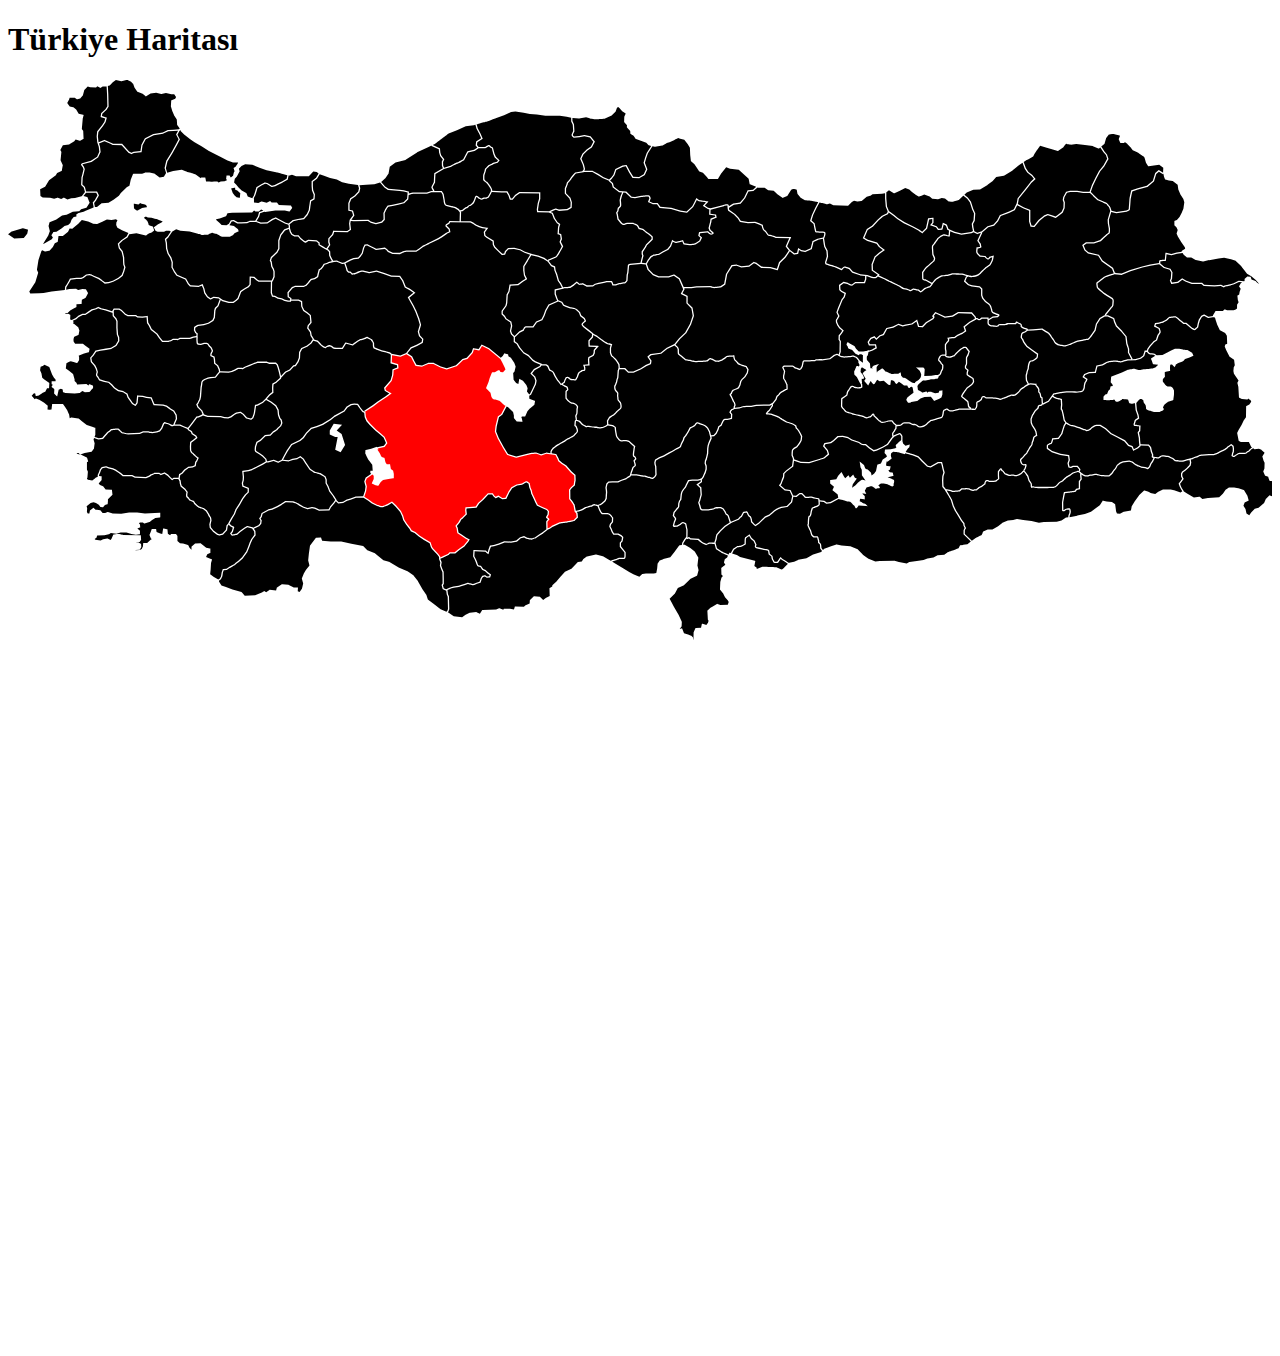
<file: GEZDUR/HOME/index copy.html>
<!DOCTYPE html>
<html lang="tr">
<head>
    <meta charset="UTF-8">
    <meta name="viewport" content="width=device-width, initial-scale=1.0">
    <title>Türkiye Haritası</title>
    <link rel="stylesheet" href="C:\Users\baris\OneDrive\Masaüstü\PROJECTS\GEZDUR\HOME\style.css">
</head>
<body>
    <h1>Türkiye Haritası</h1>
    <div class="map-container">
        <!-- Türkiye Haritası SVG Kodu -->
        <svg xmlns="http://www.w3.org/2000/svg" viewBox="0 0 1000 1000">
            <g id="adana" class="city" data-plakakodu="01" data-alankodu="322" data-iladi="Adana" data-branch="0">
                <a href="C:\Users\baris\OneDrive\Masaüstü\PROJECTS\WEB\HOME\giris.html">
                    <path d="M545.408,271.835c-0.276,0-0.514,0.209-0.812,0.594c-0.298,0.385-0.571,0.883-0.97,1.28 c-0.469,0.469-1.273,0.823-2.063,1.218c-0.395,0.197-0.768,0.397-1.062,0.561c-0.294,0.165-0.525,0.346-0.5,0.312 c-0.047,0.062-0.208,0.342-0.375,0.656s-0.356,0.697-0.563,1.094c-0.414,0.794-0.824,1.587-1.22,2.061 c-0.519,0.623-0.954,1.969-2.096,2.968c-0.41,0.358-0.525,0.729-0.626,1.156s-0.125,0.904-0.407,1.375 c-0.162,0.269-0.705,1.3-1.189,2.311c-0.242,0.506-0.461,1.02-0.626,1.438s-0.25,0.786-0.25,0.781c0,0.289-0.146,0.497-0.281,0.656 s-0.285,0.299-0.469,0.438c-0.368,0.276-0.827,0.538-1.281,0.78c-0.877,0.47-1.691,0.817-1.75,0.843 c-0.002,0.001-0.062,0.031-0.062,0.031l-2.845,1.717v0.031h-0.033l-2.876,1.498l-4.189,2.404h-0.031l-0.031,0.031l-2.97,1.092 l-0.062,0.031l-3.032,1.748l-0.439,1.688v0.031l0.124,1.312v0.031l0.499,1.531v0.062v0.062l0.123,2.781c0,0,0.016,0.717,0.03,1.469 c0.008,0.376,0.014,0.74,0.03,1.062c0.017,0.322,0.057,0.635,0.062,0.656c0.084,0.336-0.003,0.562-0.094,0.812 s-0.219,0.485-0.344,0.719c-0.25,0.468-0.531,0.875-0.531,0.875v0.031l-0.062,0.031c0,0-0.343,0.381-0.812,0.75 c-0.469,0.369-1.003,0.811-1.688,0.811c-0.545,0-1.063-0.237-1.5-0.439c-0.351-0.162-0.495-0.286-0.594-0.344c0,0-0.06,0-0.062,0 c-0.054-0.01-0.672-0.128-1.406-0.282c-0.383-0.08-0.783-0.164-1.125-0.251c-0.342-0.086-0.582-0.166-0.812-0.281 c0.015,0.008-0.275-0.076-0.594-0.125s-0.708-0.078-1.125-0.126c-0.834-0.094-1.702-0.188-2.25-0.345 c-0.755-0.216-3.191-0.613-3.281-0.627v0.031l-4-0.002c-0.016,0.032-0.127,0.263-0.344,0.562c-0.231,0.319-0.514,0.712-1,0.905 c-0.177,0.071-0.953,0.53-1.563,0.937c-0.609,0.407-1.125,0.78-1.125,0.78l-0.062,0.031l-0.062,0.031l-3.095,0.967l-0.062,0.031 l-2.845,1.373l-0.125,0.031h-0.094l-4.406-0.002l-2.719,0.155l-1.126,1.218l-0.595,2.469v0.031c0.004,0.027,0.109,0.84,0.218,1.781 c0.111,0.958,0.237,1.972,0.155,2.625c-0.115,0.924-0.252,4.125-0.252,4.125v0.094l-0.031,0.062c0,0-0.22,0.625-0.532,1.281 c-0.156,0.328-0.338,0.676-0.532,0.969c-0.193,0.293-0.376,0.538-0.75,0.688c-0.14,0.056-0.476,0.367-0.906,0.781 s-0.968,0.93-1.657,1.343c-0.97,0.581-1.526,0.626-2.031,0.749l1.061,2.751l0.031,0.031v0.031l0.968,1.813l0.031,0.031 c0.02,0.033,0.153,0.27,0.375,0.531c0.237,0.279,0.58,0.469,0.562,0.469c0.282,0,1.048-0.046,1.844-0.061s1.597-0.012,2.125,0.063 c0.943,0.136,1.735,0.455,2.437,1.157c0.726,0.726,1.937,2.439,1.937,2.439l0.125,0.156l-0.031,0.156l-0.127,3.156v0.188 l-0.094,0.125l-1.47,1.718l-0.407,1.562l0.78,1.594l0.031,0.031v0.031l0.843,2.156l1.093,1.689l3.156,0.002h0.125l0.125,0.062 l2.655,1.501l0.031,0.031l0.062,0.062l0.999,1.001l0.188,0.188l-0.033,0.229l-0.126,1.156v0.031l-0.407,1.906v0.125l-0.094,0.094 l-1.157,1.28l-0.001,2.5l1.687,2.157l1.874,2.376l0.125,0.156v0.156l-0.002,2.781c0,0-0.018,0.526-0.126,1.062 c-0.054,0.268-0.124,0.551-0.281,0.812c-0.157,0.261-0.477,0.531-0.875,0.531c-0.379,0-1.217-0.017-2.031-0.001 c-0.407,0.008-0.803,0.045-1.125,0.061c-0.322,0.017-0.599,0.025-0.625,0.031c-0.315,0.079-1.176,0.629-2.281,0.905 c-0.934,0.233-3.099,0.937-3.189,0.967l-0.062,0.031l-0.189,0.098l2.155,1.313l6.248,3.753l5.498,3.378l0.031,0.031l3.343,1.752 h0.031l2.437,1.063l1.844,0.782l2.095-2.093l0.125-0.125l0.156-0.031l2.875-0.342h0.031h0.031l6.125,0.003l2-0.468l0.658-3.562 v-0.031l0.346-3.719l0.031-0.125l0.062-0.094l1.439-2.155l0.062-0.125l0.156-0.062l2.689-1.061h0.031l0.031-0.031l5.563-1.372 l3.252-4.31l3.753-4.998l0.125-0.156l0.219-0.031l1.781-0.28l0.251-1.531l0.031-0.094l0.031-0.094l1.783-3.03l0.031-0.031v-0.031 l1.407-1.749c0-0.248,0.002-3.016,0.002-3.5c0-0.505,0.001-2.125,0.001-2.125c-0.034-0.14-0.734-2.996-0.873-3.969 c-0.034-0.237-0.168-0.372-0.5-0.531s-0.802-0.276-1.25-0.501c-0.016-0.008-0.085-0.031-0.25,0.031s-0.364,0.195-0.562,0.344 c-0.396,0.297-0.75,0.656-0.75,0.656l-0.029,0.061l-0.094,0.031l-2.782,1.529l-0.094,0.031l-0.094,0.031 c0,0-1.74,0.124-2.438,0.124c-0.274,0-0.563-0.145-0.719-0.344s-0.207-0.393-0.219-0.562c-0.024-0.339,0.062-0.625,0.062-0.625 l0.657-2.375v-0.031v-0.031l0.939-2.311l-0.25-0.5l-0.031-0.062l-1.343-1.845l-0.123-0.157l0.031-0.219l0.501-2.406l0.031-0.125 l0.062-0.094l2.158-2.749l0.031-0.062h0.031c0,0,0.357-0.358,0.719-0.75c0.181-0.196,0.379-0.391,0.5-0.562 c0.091-0.128,0.118-0.246,0.125-0.25c0.003-0.614,0.126-2.531,0.126-2.531v-0.062l0.031-0.062l0.626-1.906l0.031-0.062l0.031-0.062 l0.813-1.125l0.377-3.562v-0.031c0,0,0.073-0.43,0.189-0.969s0.231-1.144,0.501-1.594c0.374-0.623,1.239-2.143,2.096-2.999 c0.62-0.62,1.157-1.968,1.157-1.968v-0.031l0.031-0.031l1.877-3.78l0.125-0.25l0.281-0.031l2.906-0.373h0.031h0.031l4.375,0.002 h0.031l2.156-0.655v-0.219l0.656-0.031c0.105-0.118,0.263-0.275,0.531-0.625c0.348-0.454,0.697-1.08,0.72-1.219 c0.088-0.53,0.382-1.137,0.657-1.688s0.532-1,0.532-1l0.813-2.781v-0.035l0.001-2.281l-0.718-2.062l-0.031-0.125v-0.094 l0.251-2.031v-0.062l0.031-0.062c0,0,0.533-1.191,0.626-1.562c0.131-0.524,0.501-1.906,0.501-1.906l0.501-2.25l0.127-3.719v-0.031 l0.376-2.656v-0.062l0.031-0.031l0.626-1.906v-0.031l1.596-3.624l-0.842-3.25c0,0-0.252-1.139-0.374-1.625 c-0.002-0.007-0.138-0.276-0.281-0.562s-0.32-0.64-0.5-0.969c-0.342-0.624-0.624-1.133-0.655-1.188c0,0-1.022-1.23-1.905-1.782 c-0.985-0.616-1.907-1.102-3.624-1.471c-0.916-0.197-1.31-0.39-1.531-0.501S545.871,271.835,545.408,271.835z"/>
                </a>
            </g>
            <g id="adiyaman" class="city" data-plakakodu="02" data-alankodu="416" data-iladi="Adıyaman" data-branch="0">
                <path d="M705.466,280.329c-0.12,0.034-0.464,0.146-0.875,0.312 c-0.429,0.173-0.949,0.382-1.438,0.593c-0.911,0.393-1.64,0.7-1.75,0.749l-1.72,1.687l-0.031,0.062l-3.534,4.936l-0.062,0.094 l-0.094,0.062l-3.751,2.123l-0.031,0.031l-5.001,2.309l-0.062,0.031h-0.031l-2.157,0.562l-0.219,0.031l-0.188-0.125l-3.218-2.314 v-0.031h-0.031l-3.03-2.565c-0.14,0.01-0.503,0.031-1.094,0.03c-0.692,0-1.419,0.039-2-0.251c-0.796-0.398-2.291-1.492-2.437-1.595 l-0.062-0.031l-5.311-1.753l-0.062-0.031l-0.031-0.031l-2.811-1.752l-4.155-1.033h-0.031l-3.438,0.186l-3.44,3.092l-0.031,0.031 l-2.157,1.593l-0.094,0.062l-0.125,0.031l-4.375,0.686l-0.658,1.437l2.654,3.126l0.094,0.094v0.093l0.904,3.031l0.094,0.312 l-0.219,0.188c0,0-0.783,0.731-1.689,1.499c-0.452,0.384-0.924,0.794-1.376,1.124s-0.86,0.589-1.25,0.718 c-1.087,0.361-5.001,1.591-5.001,1.591l-6.251,1.809h-0.094h-0.062l-6.438-0.191h-0.062h-0.062l-5.343-1.784l-0.627,4.562 l-0.031,0.219l-0.156,0.125l-4.783,3.528l-0.062,0.031l-1.939,1.968c-0.001,0.159,0.007,0.54-0.032,1.156 c-0.023,0.366-0.071,0.768-0.126,1.125c-0.054,0.357-0.109,0.655-0.251,0.938c-0.134,0.268-0.6,1.463-1.001,2.53 c-0.402,1.068-0.751,2.062-0.751,2.062l-0.031,0.062l-0.031,0.062l-0.813,1.062l3.654,3.19l3.938,0.502l0.281,0.031l0.125,0.25 l1.967,4.095l-0.156,0.062l2.375,0.22l2.626-1.999l0.156-0.125h0.156l1.781,0.001h0.188l0.156,0.156l2.155,2.157l0.094,0.094 l0.031,0.125c0.007,0.013,0.023,0.041,0.094,0.094c0.141,0.105,0.5,0.281,1.312,0.282c0.836,0,1.511-0.12,2.188-0.187 c0.677-0.067,1.375-0.064,2.156,0.22c0.632,0.23,1.651,0.469,2.594,0.657c0.943,0.189,1.748,0.313,2.219,0.501 c0.15,0.06,0.246,0.09,0.375,0.156s0.305,0.219,0.375,0.406c0.14,0.374,0.062,0.547,0.061,1.031c0,0.092,0.022,0.313,0.031,0.438 l0.062-0.438l3.375,0.346l0.125,0.031l0.094,0.062l2.03,1.313l2.719-0.343l6.314-3.466l-0.437-2.438l-2.374-2.063l-1.53-1.251 l-0.281-0.25l0.156-0.344l1.095-2.311l-2.843-2.408l-0.188-0.156v-0.219l0.001-2.031v-0.438l0.438-0.062l4.406-0.592l1.282-2.405 l0.031-0.062l0.031-0.031l2.251-2.655l0.469-0.562l0.375,0.625l1.717,3.095l0.031,0.062l0.874,1.156l2.126-2.03l0.469-0.438 l0.312,0.562l0.811,1.438l2.063-2.03l0.5-0.5l0.312,0.594l1.061,2.001l0.969,0.439l0.562,0.25l-0.375,0.5l-2.814,3.873v0.031 l-0.627,2.719v0.031l2.563-1.749c0,0,0.06-0.06,0.062-0.062c0.094-0.094,1.735-1.753,2.157-2.28 c0.197-0.247,0.49-0.458,0.812-0.688s0.678-0.471,1.031-0.687c0.706-0.433,1.344-0.78,1.344-0.78l0.188-0.094l0.188,0.031 l2.406,0.595l-0.78-1.062l-2.029-2.782l-0.091-0.122v-0.156l-0.123-4.438l-0.937-1.782l-0.062-0.062v-0.094l-0.498-3.281 l-0.218-1.312l1.031,0.845l2.405,2.032l0.094,0.094l0.031,0.125c0,0,0.187,0.529,0.405,1.125c0.219,0.596,0.504,1.291,0.593,1.469 c-0.041-0.082,0.074,0.094,0.281,0.219c0.207,0.125,0.477,0.254,0.75,0.375c0.546,0.243,1.094,0.407,1.094,0.407l0.094,0.062 l0.062,0.062l2.03,1.876l0.125,0.125l0.031,0.156l0.468,2.156l2.095-1.53l1.407-1.999l0.972-4.687l0.062-0.281l0.281-0.094 l2.562-0.811l1.314-2.968l0.031-0.094l0.125-0.094l2.376-1.749l0.938-0.78l-0.624-1.281l-0.062-0.094l-1.061-1.157l-0.156-0.188 l0.031-0.219l0.251-2.031l0.062-0.406l0.406-0.031l4.156-0.248l3.625-0.842l1-0.843c-0.074-0.051-0.082-0.032-0.156-0.094 c-0.19-0.16-0.401-0.379-0.5-0.688s-0.024-0.709,0.219-1c0.38-0.456,1.38-1.394,2.313-2.28c0.917-0.869,1.721-1.628,1.751-1.655 l0.002-2.812c-0.043-0.085-0.232-0.477-0.531-0.906c-0.165-0.238-0.352-0.465-0.5-0.594 C705.549,280.358,705.489,280.341,705.466,280.329z"/>

                <use href="#y-white" x="630" y="305" height="20" width="20"></use>
            </g>
            <g id="afyonkarahisar" class="city" data-plakakodu="03" data-alankodu="272" data-iladi="Afyonkarahisar" data-branch="0">
                <path d="M284.288,204.223c-0.181,0.067-1.091,0.432-2.281,0.843 c-0.651,0.224-1.343,0.453-1.906,0.624c-0.282,0.085-0.535,0.135-0.75,0.188c-0.192,0.047-0.334,0.086-0.5,0.094 c0.005,0.012-0.137,0.049-0.281,0.125c-0.193,0.101-0.456,0.249-0.75,0.438c-0.589,0.376-1.322,0.895-2.032,1.405 c-1.422,1.02-2.751,2.029-2.751,2.029l-0.219,0.156l-0.219-0.062l-2.688-0.72l-2.5-0.595l-2.471,3.78l-0.156,0.219h-0.281 c0,0-1.598-0.001-2.312-0.001c-0.357,0-1.264,0.022-2.188-0.001c-0.924-0.023-1.828-0.079-2.375-0.189 c-0.654-0.131-1.024-0.578-1.405-0.939c-0.382-0.361-0.778-0.69-1.469-0.845c-0.585-0.13-1.436,0.154-2.125,0.53 c-0.689,0.376-1.188,0.811-1.188,0.811l-0.219,0.156l-0.25-0.094c0,0-0.726-0.207-1.562-0.626s-1.811-1.01-2.437-1.845 c-0.999-1.334-2.491-2.656-2.561-2.72l-2.906-0.721l-1.407,2.155l-0.031,0.062l-0.062,0.062l-3.22,2.498l-0.062,0.031l-0.062,0.031 l-3.907,1.717l-1.502,2.78l-0.19,4.156v0.062v0.094l-1.097,3.035v0.062l-0.062,0.031l-2.127,3.218l-0.125,0.188l-0.219,0.031 l-1.25,0.155l-2.752,3.092l-0.062,0.062l-0.094,0.031l-3.314,1.593l-3.658,4.029l-0.188-0.156l-0.062,0.75v0.188l-0.156,0.125 l-3.127,2.873l-0.031,0.031h-0.031l-2.626,1.655l-0.19,2.844v0.031l0.092,3.344v0.25l-0.188,0.156l-2.345,1.811l-0.031,0.031 l-0.031,0.031l-2.596,3.03l3.405,1.846l0.031,0.031l0.031,0.031l3.936,3.033l0.094,0.062l0.031,0.094l1.81,3.313l0.031,0.094v0.094 l0.342,3.781l0.031,0.062l0.999,2.72l0.905,1l0.094,0.094l0.031,0.125l0.53,2.406l0.031,0.156l-0.062,0.156l-0.97,2.311 l-0.031,0.125l-0.094,0.062c0,0-0.605,0.545-1.251,1.155c-0.322,0.306-0.634,0.638-0.906,0.905 c-0.272,0.268-0.518,0.506-0.562,0.562c-0.183,0.229-0.407,0.365-0.719,0.594s-0.671,0.508-1.031,0.749 c-0.71,0.477-1.354,0.892-1.375,0.905h-0.031l-2.22,2.405l-0.125,0.156h-0.188l-3.844,0.342l-3.44,3.436l-0.062,0.062l-0.062,0.031 l-2.782,1.592l-1.064,3.187v0.031c-0.002,0.028-0.05,0.58-0.095,1.188c-0.045,0.623-0.095,1.342-0.095,1.438 c0-0.03,0.088,0.238,0.188,0.438c0.071,0.142,0.09,0.191,0.125,0.25l3.124,2.002l1.968,1.345l0.062,0.031l0.031,0.031l2.655,2.689 l0.094,0.094l0.062,0.125l0.468,1.844l0.781-0.062l4.376-1.154l0.156-0.031l0.156,0.062l3.405,1.408l2.907-1.404l-0.156-0.094 l1.908-3.53l2.283-4.03v-0.031l0.031-0.031l3.158-4.529l0.062-0.125l0.125-0.031l6.564-3.215l2.532-2.155l2.721-3.811v-0.031 l0.031-0.031l3.533-3.529l0.094-0.094l0.125-0.031l4.532-1.404l4.439-1.717l5.877-3.622l0.062-0.031l3.251-2.623l0.031-0.031h0.031 l7.752-4.277l2.19-3.03l0.062-0.094l0.094-0.031l3.157-1.904l0.062-0.062h0.094l2.531-0.374h0.062h0.037l2.656,0.126h0.25 l0.156,0.219l1.624,2.501v0.031l2.279,2.876l1.469,0.813l-0.5-0.812l6.533-4.277h0.031l4.002-3.029h0.031l6.283-4.278l2.907-2.06 l-3.343-1.908l-0.188-0.094l-0.062-0.219l-0.499-2.031l-0.062-0.25l0.156-0.188l5.003-5.747l1.19-4.311l0.283-4.031v-0.312 l0.312-0.125l3.439-1.373l-0.187-1.812l-4.749-1.409l-0.344-0.125v-0.375l0.253-6.281l-1.311-1.157 c-0.168-0.049-4.211-1.228-6.061-1.565c-1.061-0.194-2.202-0.643-3.218-1.096c-1.017-0.453-1.95-0.911-2.405-1.063 c-0.426-0.142-0.704-0.484-0.875-0.844s-0.264-0.757-0.311-1.156c-0.097-0.799-0.03-1.649-0.03-2.062 c0-0.073-0.082-0.328-0.219-0.625s-0.337-0.625-0.53-0.938c-0.376-0.606-0.726-1.094-0.749-1.125l-0.031-0.031L284.288,204.223z"/>

                <use href="#y-white" x="230" y="230" height="30px" width="30px"></use>
            </g>
            <g id="agri" data-plakakodu="04" class="city" data-alankodu="472" data-iladi="Ağrı" data-branch="0">
                <path d="M910.727,145.691l-6.97,1.34l-6.22,1.403h-0.031l-9.377,2.839l-0.062,0.031l-6.721,2.808 l-0.125,0.062h-0.125l-5.688-0.534c-0.007,0.002-0.024-0.003-0.031,0c-0.554,0.206-1.048,0.423-2.219,0.843 c-1.677,0.6-3.456,1.22-4.22,1.373c-0.121,0.024-0.678,0.277-1.281,0.687c-0.603,0.411-1.294,0.949-2.001,1.499 c-0.707,0.55-1.408,1.135-2.001,1.593s-1.049,0.789-1.407,0.968c-0.111,0.055-0.172,0.13-0.219,0.312 c-0.047,0.182-0.029,0.463,0,0.781c0.058,0.637,0.249,1.37,0.249,2c0.015,0.045,0.061,0.128,0.125,0.219 c0.128,0.181,0.343,0.426,0.594,0.688c0.501,0.524,1.186,1.157,1.874,1.751c1.358,1.175,2.684,2.194,2.718,2.22l0.031,0.031 c0.054,0.033,4.492,2.727,6.029,3.753c0.902,0.601,1.187,1.538,1.187,2.407s-0.189,1.75-0.189,2.562 c-0.001,1.835-1.162,2.694-1.377,2.843l-0.031,0.031c-0.011,0.008-0.094,0.094-0.094,0.094l-4.534,5.748l1.469,0.001h0.125 l0.094,0.062l4.687,2.253l0.188,0.125l0.062,0.188l0.749,2.594l0.031,0.062l1.279,2.97l4.123,4.158h0.031v0.031l3.404,4.158 l0.094,0.125l0.031,0.156l0.622,5.219v0.062c0.016,0.053,0.258,0.806,0.53,1.688c0.141,0.456,0.278,0.928,0.405,1.312 c0.128,0.384,0.259,0.706,0.281,0.75c0.156,0.313,0.162,0.575,0.187,0.938s0.031,0.786,0.03,1.188c0,0.737-0.028,1.3-0.032,1.406 l2.716,5.063l-0.531,0.281l2.812-0.06h0.031l3.626-1.029l0.031-0.031l2.345-1.843l1.127-3.437l0.094-0.344h0.375l1.344,0.001 c0.03-0.156,0.051-0.32,0.094-0.469c0.132-0.456,0.312-0.844,0.312-0.844v-0.062l0.031-0.031l1.626-2.405v-0.031l0.031-0.031 l3.033-3.404l0.031-0.031l0.062-0.031l1.97-1.311l1.221-3.624l0.031-0.062l0.031-0.062c0,0,0.313-0.428,0.657-0.938 c0.343-0.51,0.751-1.124,0.845-1.312c-0.035,0.07,0.002-0.109-0.031-0.344s-0.102-0.543-0.188-0.844s-0.198-0.595-0.281-0.844 c-0.069-0.207-0.087-0.336-0.125-0.469c-0.011-0.009-0.016,0.012-0.031,0c-0.078-0.059-0.214-0.155-0.375-0.25 c-0.321-0.19-0.752-0.436-1.188-0.657c-0.871-0.441-1.75-0.813-1.75-0.813l-0.406-0.188l0.156-0.438l0.626-1.969l0.094-0.281 l0.281-0.062l3.125-0.529v0.031c0.027-0.008,0.689-0.21,1.438-0.437c0.382-0.116,0.772-0.234,1.094-0.343 c0.322-0.11,0.589-0.247,0.594-0.25c0.455-0.273,2.212-1.232,2.407-1.343c0,0,0.113-0.082,0.125-0.094 c0.087-0.087,0.365-0.385,0.781-0.781c0.237-0.226,0.501-0.465,0.719-0.656c0.218-0.191,0.332-0.322,0.562-0.438 c0.216-0.108,0.294-0.099,0.469-0.125s0.378-0.068,0.625-0.094c0.494-0.051,1.113-0.079,1.719-0.124 c1.211-0.089,2.375-0.155,2.375-0.155l0.188-0.031l0.125,0.094l1.53,1.001l0.031,0.031l0.031,0.031l1.655,1.657l0.031,0.031 c0.032,0.025,0.645,0.475,1.311,1.001c0.343,0.27,0.682,0.541,0.969,0.782c0.247,0.207,0.416,0.327,0.562,0.5 c0.018,0.008,0.078,0.053,0.156,0.062c0.157,0.019,0.401,0.01,0.625,0c0.448-0.021,0.875-0.062,0.875-0.062l0.219-0.031 l0.188,0.125l2.749,2.314l1.811,1.501l0.062,0.031c0.052,0.031,0.426,0.255,0.875,0.5c0.24,0.131,0.488,0.251,0.688,0.344 c0.1,0.046,0.19,0.073,0.25,0.094c0.063-0.039,0.146-0.109,0.25-0.188c0.225-0.171,0.507-0.415,0.781-0.656 c0.481-0.423,0.834-0.746,0.938-0.843l0.501-2.438v-0.031c0,0,0.608-2.26,0.814-2.875c0.079-0.237,0.207-0.474,0.375-0.75 s0.392-0.567,0.594-0.875s0.405-0.626,0.562-0.875s0.275-0.484,0.281-0.5c0.16-0.4,0.395-0.463,0.656-0.594 s0.584-0.245,0.875-0.344c0.582-0.198,1.125-0.343,1.125-0.343l0.188-0.031l0.188,0.094l2.874,1.596l3.75-0.592l-0.281-0.25 l0.188-0.344l1.783-3.03l0.156-0.25h0.281l5.5,0.003l1.376-1.155l0.219-0.188l0.281,0.125l1.531,0.595l5.031,0.003h0.062 l1.281-0.437l0.094-0.031l1.406-0.843l0.002-3v-0.125l0.094-0.125l1.126-1.843l-0.53-1.531l-0.031-0.031v-0.062l-0.373-3.281 l-0.062-0.312l0.281-0.156l1.188-0.78l0.345-2.062l0.031-0.031v-0.031l0.813-2.312l-1.124-1.689l-0.188-0.25l0.156-0.25l1.251-2.28 l0.094-0.125l0.125-0.062l0.812-0.438l-2.5-0.345l-4.313,2.092h-0.031l-0.031,0.031c0,0-1.133,0.31-2.344,0.624 c-0.606,0.157-1.222,0.317-1.75,0.437s-0.894,0.188-1.219,0.187c-0.149,0-0.826,0.191-1.344,0.405 c-0.518,0.215-0.938,0.437-0.938,0.437l-0.219,0.125l-0.219-0.125l-1.999-1.001l-4.906,0.341h-0.031h-0.027l-8.375-0.349 l-0.188-0.031l-0.125-0.094l-1.655-1.501l-7.469-0.004h-0.094l-0.094-0.031l-4.624-1.597l-0.062-0.031h-0.031l-2.749-1.626 l-3.313,2.467l-0.094,0.094h-0.125l-4.812,0.716l-0.406,0.062l-0.126-0.378l-0.905-2.126l-0.094-0.219l0.125-0.188l0.657-1.406 l0.347-4.688l-1.249-2.22l-4.468-1.346l-0.094-0.031l-0.062-0.062L910.727,145.691z"/>

                <use href="#y-white" x="880" y="165" height="30" width="30"></use>
            </g>
            <g id="amasya" data-plakakodu="05" data-alankodu="358" data-iladi="Amasya" data-branch="0">
                <path d="M486.914,88.991l-1.157,2.655l-0.031,0.062c-0.017,0.06-0.196,0.75-0.407,1.562 c-0.11,0.423-0.232,0.861-0.313,1.219c-0.08,0.358-0.125,0.707-0.125,0.688c0,0.043,0.052,0.381,0.094,0.781 s0.084,0.901,0.124,1.406s0.068,1.025,0.061,1.469s0.003,0.786-0.22,1.156c-0.247,0.412-0.658,0.814-1.032,1.187 c-0.305,0.305-0.473,0.481-0.562,0.562l-0.376,1.969v0.094l-0.062,0.094l-0.751,1.219l0.437,1.531v0.031v0.031l0.498,3.156 l2.433,2.908c0.043,0.039,0.265,0.254,0.594,0.5c0.179,0.134,0.373,0.255,0.531,0.344c0.158,0.089,0.311,0.125,0.25,0.125 c0.001,0,0.26-0.026,0.531-0.094s0.595-0.188,0.906-0.281c0.623-0.187,1.188-0.343,1.188-0.343l0.062-0.031h0.094 c0,0,3.9,0.002,4.531,0.002c0.358,0,0.642,0.102,1.031,0.251s0.826,0.339,1.25,0.532c0.847,0.384,1.625,0.782,1.625,0.782 l0.125,0.062l0.094,0.125l1.374,2.439c0.281,0.053,1.846,0.383,2.438,0.501c0.205,0.041,0.347,0.092,0.5,0.188 s0.293,0.24,0.469,0.375c0.351,0.27,0.76,0.597,1.155,0.939c0.396,0.341,0.799,0.671,1.124,0.939 c0.326,0.267,0.627,0.47,0.625,0.469c0.318,0.127,0.575,0.353,0.969,0.657c0.394,0.303,0.875,0.666,1.311,1.032 c0.874,0.731,1.655,1.439,1.655,1.439l0.156,0.156v0.219l-0.001,1.906v0.188l-0.125,0.156l-1.782,1.78l-2.72,2.687l-0.72,1.469 v0.031l-0.031,0.031l-2.44,3.655l-0.001,1.656l0.468,1.156l0.062,0.156l-0.031,0.156l-0.782,2.906l-0.626,2.562l3.281,0.314 l1.501-2.624v-0.031l0.031-0.031l1.876-2.499l0.062-0.062l0.062-0.062c0,0,0.511-0.363,1.094-0.718 c0.291-0.178,0.593-0.359,0.875-0.5s0.488-0.25,0.844-0.25c0.001,0,0.354-0.055,0.75-0.125s0.872-0.156,1.344-0.249 c0.894-0.179,1.665-0.325,1.75-0.343l3.22-1.998h0.031l3.439-1.748l2.157-2.499l1.502-4.061l0.219-0.625l0.531,0.375 c0,0,0.38,0.261,0.875,0.531s1.116,0.501,1.344,0.501c0.114,0,0.603-0.051,1.156-0.155c0.553-0.105,1.208-0.233,1.844-0.374 c1.273-0.282,2.438-0.561,2.438-0.561l0.406-0.125l0.188,0.406l0.905,2l4.094,0.721c0.082-0.008,0.973-0.1,2.031-0.249 c0.553-0.078,1.14-0.178,1.625-0.28s0.898-0.223,1-0.28c0.79-0.451,2.764-1.768,2.97-1.904l1.063-2.218l-1.593-1.376l-0.219-0.188 l0.062-0.312l0.501-2.25l0.062-0.344l0.375-0.062l6.312-0.747l0.188-0.031l0.188,0.125c0,0,0.526,0.445,1.125,0.876 c0.3,0.215,0.61,0.443,0.875,0.594s0.513,0.188,0.438,0.188c0.216,0,0.678-0.069,0.938-0.187c0.025-0.011,0.011-0.019,0.031-0.031 c-0.183-0.185-0.589-0.558-1.031-0.907c-0.513-0.404-0.969-0.751-0.969-0.751l-0.125-0.062l-0.062-0.156l-0.749-1.875l-0.062-0.156 l0.031-0.156l1.253-4.874l0.282-2.125l0.031-0.312l0.281-0.094l3.501-1.373l-0.218-1l-4.188-0.596l-0.438-0.062v-0.438l0.127-3.781 h0.281L553.562,102h-0.094l-0.062-0.062l-3.217-2.132l-0.5-0.344l0.406-0.438l2.063-2.187c-0.435-0.085-0.69-0.142-1.469-0.282 c-1.244-0.223-2.697-0.439-3.094-0.44c-0.758,0-1.484-0.407-2.094-0.782c-0.325-0.2-0.368-0.263-0.562-0.406l-1.189,2.343 l-1.596,3.061l-0.031,0.062l-0.062,0.062l-4.658,4.466l-0.156,0.156l-0.25-0.031l-5.188-0.722h-0.031l-0.031-0.031l-7.218-2.285 h-0.031l-8.719-0.724l-0.25-0.031l-0.125-0.188l-1.967-2.813l-3.344-0.002h-0.094l-0.094-0.062l-3.216-1.407l-0.438-0.188 l0.188-0.469l0.97-2.499c-0.036-0.121-0.083-0.383-0.25-0.75c-0.101-0.223-0.239-0.435-0.344-0.562 c-0.052-0.064-0.077-0.11-0.094-0.125c-0.274,0-1.756,0.066-3.094,0.154c-1.306,0.086-2.473,0.182-2.531,0.187 c-0.001,0-0.062,0-0.062,0l-4.939,1.059h-0.062h-0.094l-2.875-0.346l-0.156-0.031l-0.125-0.125l-4.154-3.971L486.914,88.991z"/>

                <use href="#y-white" x="511" y="104" height="22px" width="22px"></use>
            </g>
            <g id="ankara" class="city" data-plakakodu="06" data-alankodu="312" data-iladi="Ankara" data-branch="0">
                <path d="M349.776,112.635l-0.47,0.969l-0.062,0.125l-0.125,0.062l-1.939,1.187 c-0.027,0.051-0.064,0.094-0.094,0.188c-0.017,0.052-0.029,0.072-0.031,0.094c0.143,0.115,0.289,0.261,0.5,0.469 c0.238,0.234,0.543,0.507,0.812,0.781c0.538,0.55,1.03,1.063,1.03,1.063l0.094,0.125l0.031,0.125l0.437,2.156l0.062,0.375 l-0.344,0.156l-2.439,1.218l-0.062,0.031l-3.939,2.748h-0.031l-2.689,1.624h-0.031l-6.314,3.028c0,0-0.03,0.031-0.031,0.031 c-0.034,0.019-0.626,0.327-1.281,0.687c-0.337,0.185-0.677,0.381-0.969,0.53c-0.146,0.075-0.262,0.135-0.375,0.188 s-0.182,0.092-0.312,0.125c0.058-0.015-0.245,0.115-0.531,0.25s-0.656,0.297-1,0.468c-0.688,0.344-1.312,0.687-1.312,0.687 l-3.157,2.342v0.031h-0.031l-1.876,1.249l-0.125,0.094h-0.125c0,0-6.978-0.004-7.781-0.004c-0.198,0-1.069,0.195-1.781,0.437 c-0.678,0.229-1.226,0.446-1.281,0.468l-0.062,0.031l-1.813,0.968l-0.125,0.031h-0.125l-5.719-0.065h-0.094l-0.094-0.062 l-3.561-1.596l-0.125-0.062l-0.062-0.062l-1.343-1.532l-1.094-0.782l-3.625,0.404h-0.031l-3,0.529l-0.156,0.031l-0.159-0.066 l-2.03-1.157l-0.031-0.031l-2.843-1.314l-2.03-1.001l-1.344,0.124l-0.907,1.874l-0.031,0.062v0.031l-1.064,4.03v0.094l-0.062,0.062 l-1.501,2.218l-0.031,0.031l-0.031,0.031l-1.532,1.624l-0.094,0.125l-0.188,0.031l-3.531,0.404l-0.125,0.031l-2.345,1.03h-0.031 l-2.657,1.311l-1.625,0.843l1.248,3.563v0.031h0.031l0.499,2.031c0.063,0.07,0.213,0.233,0.5,0.469 c0.342,0.282,0.787,0.531,1,0.532c0.713,0,1.241,0.454,1.656,0.845c0.285,0.268,0.387,0.39,0.5,0.531 c0.169-0.003,1.266-0.005,2.5-0.468c1.386-0.519,1.703-0.886,2.532-1.093c0.319-0.08,0.889-0.246,1.438-0.405 c0.549-0.16,1.08-0.311,1.562-0.311c0.324,0,0.706,0.1,1.25,0.22c0.544,0.119,1.185,0.282,1.812,0.439 c1.206,0.302,2.225,0.571,2.312,0.595l5.595-1.216l0.125-0.031l0.125,0.031l6.249,1.972l5.405,1.941h0.031l6.562,0.192h0.25 l0.156,0.219l2.31,3.376l0.031,0.031l0.031,0.062l2.059,5.001c0.125,0.063,0.818,0.409,1.75,0.907 c1.011,0.54,2.082,1.13,2.624,1.563c0.861,0.689,2.655,1.97,2.655,1.97l0.562,0.375l-0.531,0.406l-4.314,3.467l3.372,5.908v0.031 l2.154,4.47v0.031l2.309,5.876l0.031,0.031v0.031l1.435,5.001l0.031,0.125l-0.031,0.156l-1.597,5.218l0.842,3.125l2.405,2.407 l0.156,0.156l-0.031,0.25l-0.345,2.688l-0.031,0.25l-0.216,0.127l-4.313,2.31v0.031h-0.031l-4.532,1.936l-3.128,3.905l3.593,2.252 l0.125,0.062l0.062,0.125l1.748,3.532l1.623,3.063l4.438,0.471l4.657-1.966l0.094-0.062h0.094l4.312,0.002h0.125l0.094,0.062 l5.467,2.753l0.094,0.031l4.593,1.441l7.282-2.434l4.972-4.716l0.094-0.094l0.125-0.031l3.345-0.936l3.908-4.342l1.002-2.968 l0.125-0.438l0.438,0.094l3.969,0.69l2.096-3.249l0.219-0.375l0.406,0.188l5.311,2.534l0.031,0.031l0.062,0.031l9.371,7.693 l1.563-1.405v-0.031l1.063-1.749l0.188-0.344l0.375,0.125l2.344,0.72l0.281,0.094l0.062,0.312l0.155,1.031l1.937,1.313l0.094,0.031 l0.062,0.094l2.498,3.751l0.031,0.062v0.031l1.092,2.876l0.031,0.125l-0.031,0.156l-0.877,3.75l-0.031,0.125l-0.125,0.125 l-0.906,0.906l0.341,5.281l1.968,2.532l1.812,0.876l0.596-3.438l0.125-0.688l0.594,0.344l2.311,1.251l0.094,0.031l0.062,0.094 l2.498,3.22l0.062,0.062l0.031,0.062l0.874,2.312l0.062,0.156l-0.031,0.125l-0.501,2.312l1.655,2.313l0.062,0.062l0.75-0.469 l1.752-3.624l1.94-4.093v-0.031l0.47-2.625l-0.937-2.719l-2.624-2.657l-0.312-0.312l0.25-0.344l2.346-3.03l0.063-0.086l0.094-0.062 l4.563-2.467l0.625-0.938l-4.249-1.752l-0.062-0.031h-0.031l-2.155-1.439l-0.031-0.031l-0.062-0.062l-3.092-3.471h-0.031 l-3.874-2.314l-0.094-0.062l-0.031-0.062l-3.217-3.752l-0.031-0.031l-0.031-0.031l-1.904-3.282l-2.061-1.563l-0.219-0.156v-0.25 l0.002-3.719l-1.968-1.813l-0.094-0.062l-0.033-0.129l-0.905-2.5l-0.031-0.125l0.031-0.156l0.846-3.969l-0.655-2.781l-3.561-2.377 l-0.094-0.062l-0.062-0.094l-0.999-1.689l-0.062-0.094l-1.874-1.876l-0.156-0.156v-0.188l0.001-2.312v-0.188l0.094-0.125 l2.971-4.186l0.501-2.156l0.378-6.25v-0.094l0.031-0.094l1.439-2.687l0.847-4.844l0.062-0.406l0.406-0.031l6.094-0.341l4.158-3.123 h0.031h0.031l1.907-1.187l-1.218-2.47l-0.031-0.062v-0.094l-0.529-3.562l-0.031-0.031v-0.031l0.002-3.594v-0.125l0.094-0.125 l2.658-4.28l2.722-4.624l-4.407-1.438h-0.031l-0.031-0.031l-3.624-1.908l-4.624-1.066h-0.031l-4.344,0.186l-1.876,1.905 l-0.689,2.031l-0.094,0.281l-0.281,0.062l-1.969,0.343l-0.25,0.031l-0.188-0.156l-3.217-3.033v-0.031l-2.687-2.657l-0.062-0.062 l-0.031-0.062l-1.061-1.97l-0.062-0.094v-0.094l-0.155-2.625l-4.779-2.878l-0.031-0.031l-0.031-0.031l-1.624-1.439l-0.125-0.125 l-0.031-0.188l-0.343-2.656l-0.031-0.219l0.094-0.156l1.657-2.343l-2.906-0.346h-0.062l-0.031-0.031l-2.5-0.876l-0.031-0.031 h-0.031l-2.843-1.346h-0.031l-0.031-0.031l-1.655-1.126l-0.062-0.031l-2.218-1.157L349.776,112.635z"/>

                <use href="#y-white" x="345" y="160" height="30px" width="30px"></use>
            </g>
            <g id="antalya" data-plakakodu="07" data-alankodu="242" data-iladi="Antalya" data-branch="0">
                <path d="M280.969,330.315l-5.625,0.216h-0.031l-4.157,1.498h-0.031l-2.75,0.779h-0.031 l-2.907,1.717l-0.094,0.031l-0.094,0.031l-3.781,0.498l-0.25,0.031l-0.188-0.188l-1.655-1.689l-1.22,1.78v0.031l-0.031,0.031 l-2.533,2.937l-0.031,0.062l-0.031,0.031l-1.095,2.124l-0.125,0.281h-0.281l-7.781,0.34l-0.125,0.031l-0.094-0.062l-3.499-1.564 l-0.094-0.031l-1.938-0.501l-3.344,0.873l-0.156,0.033l-0.125-0.031l-3.218-1.096h-0.031l-0.062-0.031l-3.03-1.69l-0.031-0.031 c0,0-0.565-0.381-1.188-0.782c-0.311-0.2-0.642-0.397-0.906-0.562s-0.502-0.298-0.531-0.312c0.008,0.004-0.231-0.106-0.5-0.188 s-0.616-0.161-0.938-0.25c-0.593-0.163-1.042-0.292-1.125-0.313l-5.531-0.284l-3.189,2.06l-0.031,0.031l-3.126,1.779h-0.032 l-4.282,2.06l-0.062,0.031h-0.062l-2.72,0.592l-2.939,1.592l-1.876,1.03l-0.751,2.594l-0.031,0.125l-0.062,0.062l-0.751,0.906 l0.811,1.375l0.094,0.156l-0.031,0.188l-0.376,2.406v0.156l-0.125,0.094l-1.501,1.687l-0.062,0.094l-0.094,0.031l-4.095,1.936 l1.155,1.626l0.094,0.094v0.156l0.186,3.031v0.188l-0.125,0.125l-2.44,3.311v0.031l-0.062,0.062l-1.157,2.53l-0.031,0.062 l-0.971,2.811v0.031l-1.783,4.374l-0.031,0.031l-0.031,0.062l-3.315,4.654l-0.031,0.031l-0.031,0.031l-3.036,2.783h-0.031 c0,0-0.643,0.526-1.345,1.093c-0.701,0.568-1.505,1.222-1.657,1.374c-0.235,0.235-0.529,0.396-0.969,0.655 c-0.44,0.26-0.978,0.557-1.5,0.843c-1.012,0.554-1.913,1.032-1.97,1.061c-0.002,0.001-0.062,0.031-0.062,0.031l-2.001,1.405 l-0.094,0.063h-0.125l-2.438,0.249l-0.595,1.594l-0.533,3.281l-0.031,0.094l-0.031,0.062l-1.063,2.061l-0.062,0.125l-0.125,0.062 l-1.219,0.78l-0.125,0.812l1.966,3.128l3.561,1.346l5.155,1.972h0.031l7.093,1.973l0.156,0.031l0.094,0.094l2.343,2.689 l8.219-0.339l5.782-2.435l0.031-0.031l1.219-0.687l0.25-0.125l0.25,0.156l1.156,0.72l2.595-1.78l0.156-0.125l0.156,0.031 l4.969,0.503l0.595-2.094l0.031-0.188l0.156-0.094l3.751-2.498l0.156-0.125l0.188,0.031l5,0.534l0.094,0.031l0.094,0.031 l3.968,2.096l2.75,0.002h0.531l-0.031,0.531l-0.157,2.344l1.469,0.72l1.845-2.655l0.031-0.031l0.971-4.155l-1.029-3.813 l-0.031-0.156l0.062-0.156l1.596-3.937l0.031-0.031v-0.031l1.626-2.687v-0.031h0.031l2.69-3.405l-0.998-3.845l-0.031-0.094 l0.031-0.094l0.534-5.344v-0.031l0.878-6.25l0.031-0.125l0.062-0.094l4.472-5.904l0.156-0.188h0.219l3.406-0.186h0.375l0.125,0.344 l0.749,2.188l6.812,0.692h0.031l8.188,0.004h0.031h0.062l8.03,1.785l9.28,1.817l0.156,0.031l0.094,0.094l3.06,3.096l0.062,0.031 l5.999,2.472l0.062,0.031l0.062,0.062l6.559,5.473l4.311,1.033l0.062,0.031l0.094,0.031l7.935,4.785l0.094,0.031l6.53,2.66h0.031 l0.062,0.031l4.279,2.877l0.062,0.031l0.062,0.062l3.747,4.814v0.031l0.031,0.031l3.715,6.596l0.031,0.031l2.842,4.064l0.031,0.062 l0.031,0.062l1.217,3.782l3.936,2.94h0.031l6.122,4.753l3.218,1.252v0.031l1.312,0.563l0.719-0.531l0.595-1.594l-0.245-9.75 l-0.718-1.719l-0.031-0.062l-0.031-0.062l-0.342-2.75l-2.655-1.282l-0.188-0.094l-0.062-0.219l-0.748-2.781l-0.062-0.219 l0.094-0.156l0.689-1.125l0.002-2.906l-0.122-6l-1.093-2.407v-0.031l-0.905-2.656l-0.031-0.125l0.031-0.125l0.345-2.375 l-0.937-2.407l-0.062-0.094v-0.094l0.001-1.75l-1.624-2.063l-0.031-0.031l-3.748-3.877l-0.031-0.062l-0.031-0.031l-0.999-1.657 l-0.031-0.031l-0.031-0.062l-0.936-2.969l-4.53-2.69l-3.78-2.408l-0.031-0.031l-0.031-0.031l-3.498-2.971l-0.031-0.031 l-2.778-1.187l-0.156-0.062l-0.094-0.156l-1.093-1.845l-0.031-0.031l-2.498-3.251V351.8l-2.279-3.407l-0.031-0.062l-0.031-0.062 l-0.967-3.345l-0.031-0.062l-1.56-3.251l-0.062-0.094l-3.936-4.533l-0.031-0.031l-2.468-2.22l-3.22,1.81l-0.031,0.031 c0,0-0.82,0.366-1.75,0.718c-0.465,0.176-0.949,0.332-1.406,0.468s-0.852,0.25-1.219,0.249c-0.651,0-1.573-0.245-2.406-0.47 s-1.531-0.439-1.531-0.439l-0.031-0.031h-0.062l-4.03-2.033h-0.034l-0.031-0.031l-3.124-2.252l-0.031-0.031l-3.78-2.377 L280.969,330.315z"/>

                <use href="#y-white" x="250" y="340" height="30px" width="30px"></use>
            </g>
            <g id="artvin" data-plakakodu="08" data-alankodu="466" data-iladi="Artvin" data-branch="0">
                <path d="M837.06,50.525c-0.012,0.005-0.01,0.015-0.031,0.031c-0.07,0.056-0.193,0.15-0.312,0.281 c-0.24,0.262-0.534,0.628-0.812,1c-0.558,0.743-1.063,1.499-1.063,1.499l-0.062,0.094l-0.062,0.062l-3.782,2.498l-0.188,0.125 l-0.219-0.031l-3.937-1.033l-4.811-1.378v-0.031l-5.218-1.659l-2.283,3.124c0,0-0.749,1.075-1.47,2.218 c-0.36,0.572-0.706,1.149-0.97,1.624c-0.132,0.238-0.243,0.438-0.312,0.594c-0.044,0.097-0.081,0.159-0.094,0.188 c0,0.028-0.003,0.031,0,0.031c-0.008,0.207-0.085,0.345-0.156,0.438c-0.075,0.098-0.156,0.17-0.25,0.25 c-0.188,0.161-0.441,0.324-0.719,0.5c-0.555,0.352-1.252,0.75-1.97,1.124c-1.39,0.725-2.699,1.335-2.782,1.373l-2.032,1.374 l1.716,4.876l2.06,3.063l3.124,2.44l0.062,0.031l0.031,0.062l2.124,2.657l0.312,0.375l-0.344,0.312l-2.813,2.623l-0.062,0.062 l-4.565,5.998h-0.031l-5.473,6.716l-0.658,3.781l-0.031,0.062l-0.034,0.064l-0.094,0.219l4.999,2.659l0.062,0.031l4.593,1.784 l0.312,0.125v0.344l-0.005,8.875v0.031l0.967,3.126l1.875,0.095l3.784-4.592l0.031-0.031l0.031-0.031l3.94-3.217l0.031-0.062 l0.062-0.031l2.876-1.248l0.188-0.062l0.156,0.062l3.749,1.252h0.031l2.25,0.813l1.907-1.468v0.031l2.907-2.404l1.377-3.061 l0.158-4.25l-0.655-1.875l-0.062-0.125l0.031-0.125l0.345-2.125l0.031-0.094l0.031-0.094l2.158-3.905l0.091-0.19l0.219-0.062 l2.844-0.717h0.062h0.062l5.531,0.003h0.031h0.031l4.75,0.691l5.031,0.003l1.847-5.187V83.1v-0.031l2.691-5.53l3.034-5.717 l0.031-0.062l0.031-0.031l3.158-3.842l0.062-0.094l3.065-5.436l-0.967-2.939l-2.28-2.751v-0.031l-0.031-0.031l-2.186-3.282 l-0.969,0.78l-0.219,0.188l-0.281-0.125l-4.311-1.846l-0.125-0.031l-3-0.502v0.031l-4.812-0.534l-5.188-0.628h-0.125l-4.156,0.498 l-0.094,0.031l-0.062-0.031c0,0-0.838-0.155-1.75-0.313c-0.456-0.079-0.928-0.161-1.312-0.22c-0.322-0.049-0.525-0.084-0.625-0.094 C837.091,50.525,837.065,50.525,837.06,50.525z"/>

                <use href="#y-white" x="820" y="60" height="25" width="25"></use>
            </g>
            <g id="aydin" data-plakakodu="09" data-alankodu="256" data-iladi="Aydın" data-branch="0">
                <path d="M124.064,271.699l-0.594,0.562l-1.502,3.593v0.062l-0.062,0.062l-1.501,1.905l-0.094,0.094 l-0.125,0.031l-2.281,0.905h-0.062l-0.031,0.031l-3.688,0.498h-0.062H114c0,0-0.49-0.077-1.062-0.157 c-0.572-0.079-1.171-0.169-1.5-0.251c0.007,0.002-0.4-0.033-0.844-0.062c-0.444-0.029-0.997-0.071-1.531-0.095 c-1.037-0.047-1.974-0.062-2.031-0.063l-2.751,1.217l-0.062,0.031h-0.094l-9.094,0.495h-0.062h-0.062c0,0-0.986-0.186-2.062-0.407 s-2.175-0.465-2.656-0.626c-0.355-0.118-0.627-0.348-0.938-0.625c-0.311-0.277-0.645-0.614-0.968-0.939 c-0.324-0.324-0.646-0.613-0.906-0.844s-0.535-0.361-0.441-0.342c0.011,0.002-0.106-0.033-0.281-0.031s-0.429,0.017-0.688,0.031 c-0.517,0.029-1.13,0.1-1.75,0.155c-1.177,0.103-2.17,0.206-2.281,0.218c-0.106,0.093-0.466,0.425-1,0.874 c-0.303,0.255-0.626,0.499-0.906,0.719s-0.496,0.388-0.719,0.5c0.09-0.045-0.05,0.053-0.188,0.188 c-0.138,0.135-0.328,0.341-0.531,0.562c-0.407,0.442-0.92,0.996-1.407,1.561c-0.976,1.131-1.876,2.249-1.876,2.249l-0.125,0.125 l-0.188,0.031l-3.281,0.498l-0.125,0.031l-0.125-0.031l-1.75-0.626l-1.625-0.563l-0.407,1.094l0.842,3.031l0.031,0.094 l-0.031,0.094l-0.533,3.938v0.125l-0.094,0.094l-1.595,2.155l-0.125,0.155l-0.188,0.031l-5.313,1.059h-0.031l-3.345,1.06 l-0.312,0.094l-0.188-0.219l-0.968-0.939l-1.406-0.001v0.312l0.781,0.531l2.562,0.501h0.062l0.062,0.031l4.468,2.158l0.188,0.094 l0.062,0.219l0.718,2.5l0.094,0.375l-0.312,0.188l-0.656,0.375l-0.003,5.688l0.687,1.719l0.031,0.094v0.125l-0.346,4.469 l-0.031,0.094l-0.031,0.094l-0.375,0.75l0.875,0.875l3.406,0.471l2.313-1.811v-0.031h0.031l2.157-1.311l-0.219-0.812l-0.062-0.188 l0.062-0.156l0.971-2.188l0.031-0.031l0.782-2.219l0.031-0.062l0.062-0.062l1.251-1.624l0.094-0.125l0.188-0.031l3.125-0.623 l0.125-0.031l0.156,0.031l2.094,0.813h0.031l3.188,0.877h0.031l0.031,0.031l2.125,0.876l0.062,0.031l0.031,0.031l2.218,1.595 l2.155,1.439l0.031,0.031h0.031l1.468,1.313l6.844,0.004h0.125l0.094,0.031l2.218,1.032h0.062l8.406,0.38l2.626-1.061 c0,0,0.03-0.03,0.031-0.031c0.029-0.025,0.31-0.253,0.688-0.531c0.198-0.146,0.409-0.279,0.625-0.406s0.425-0.237,0.688-0.281 c0.103-0.017,0.659-0.231,1.094-0.437c0.435-0.207,0.812-0.406,0.812-0.406l0.094-0.062h0.125l3.844,0.002h0.125l0.125,0.062 l1.125,0.689l2.626-1.061l0.25-0.125l0.219,0.156l2.78,1.877l0.031,0.031l0.031,0.031l1.843,1.939l0.031,0.031l1.093,0.97 l0.844-0.594l0.156-0.062h0.156l3.845,0.002l0.376-2.719l0.031-0.25l0.219-0.094l1.751-0.968l0.031-0.031l2.095-2.468l0.062-0.062 l0.031-0.031l2.876-2.029l0.094-0.094h0.125l3.312-0.467l1.719-0.718l0.439-2.5v-0.125l0.094-0.094l0.782-1.094l0.782-1.781 c-0.19-0.144-0.401-0.271-0.812-0.594c-0.287-0.225-0.566-0.48-0.812-0.688c-0.246-0.208-0.412-0.33-0.562-0.531 c-0.017-0.023-0.179-0.186-0.375-0.375s-0.441-0.406-0.688-0.625c-0.247-0.219-0.514-0.459-0.719-0.625 c-0.205-0.166-0.398-0.293-0.375-0.281c-0.305-0.153-0.39-0.325-0.531-0.531s-0.279-0.456-0.406-0.688 c-0.254-0.463-0.438-0.875-0.438-0.875l-0.062-0.094v-0.125l-0.092-3.125v-0.031l0.19-3.406v-0.219l0.219-0.156l2.47-1.749 l0.031-0.031l1.876-1.561l-0.469-0.906l-2.718-1.689l-0.156-0.094l-0.062-0.188l-0.468-1.344c-0.073-0.056-0.321-0.239-0.688-0.5 c-0.208-0.148-0.415-0.293-0.594-0.406s-0.39-0.207-0.312-0.188c-0.337-0.084-0.421-0.24-0.562-0.406 c-0.141-0.166-0.288-0.379-0.406-0.562c-0.165-0.255-0.211-0.373-0.281-0.5l-3.187-1.314l-2.907-1.222l-4.688-0.097 c-0.121,0.11-0.092,0.159-0.281,0.25c-0.534,0.256-1.352,0.29-2.281-0.282c-1.565-0.965-2.874-1.221-2.874-1.221h-0.031h-0.031 L124.064,271.699z"/>

                <use href="#y-white" x="88" y="284" height="30px" width="30px"></use>
            </g>
            <g id="balikesir" data-plakakodu="10" data-alankodu="266" data-iladi="Balıkesir" data-branch="0">
                <path d="M104.629,97.282l0.312,0.156c0,0,1.312,0.699,2.688,0.813c0.907,0.076,1.528,0.579,1.843,1.032 c0.316,0.453,0.375,0.906,0.375,0.906l0.094,0.5l-0.5,0.062l-3.5,0.529c-0.002,0.001-0.029-0.001-0.031,0 c-0.142,0.086-0.645,0.424-1.344,0.843c-0.791,0.475-1.58,0.96-1.907,1.124c-0.22,0.11-0.432,0.072-0.594,0.031 s-0.296-0.109-0.438-0.188c-0.284-0.156-0.578-0.347-0.844-0.562c-0.531-0.431-1-0.907-1-0.907l-0.125-0.125v-0.188l-0.123-2.781 l-0.031-0.625l0.594,0.094l3.094,0.471l1.189-0.999L104.629,97.282z"/>
                <path d="M108.435,108.127l-0.781,0.875c0,0-0.058,0.094-0.094,0.188c-0.012,0.033-0.03,0.051-0.031,0.062 c0.128,0.114,0.618,0.436,1.031,0.72c0.206,0.141,0.403,0.281,0.562,0.406c0.08,0.063,0.12,0.118,0.188,0.188 c0.034,0.035,0.087,0.067,0.125,0.125c0.02,0.03,0.042,0.105,0.062,0.156c0.006,0.009,0.025,0.019,0.062,0.062 c0.075,0.088,0.189,0.212,0.312,0.344c0.123,0.132,0.26,0.298,0.375,0.438c0.115,0.14,0.211,0.223,0.281,0.469 c0.023,0.081,0.22,0.564,0.374,0.969c0.155,0.405,0.281,0.781,0.281,0.781l0.094,0.219l-0.125,0.188c0,0-0.003,0.066,0,0.125 c0.003,0.058-0.052,0.098,0.219,0.219c0.758,0.337,2.999,1.19,2.999,1.19l0.219,0.094l0.094,0.219l0.843,2.562l0.094,0.281 l-0.219,0.219l-0.938,0.905l-0.312-0.344l0.156,0.375c-0.646,0.299-1.601,0.68-2.532,1.124s-1.812,0.973-2.282,1.53l-0.188,0.25 l-0.312-0.094l-7.374-1.754l-5.562,0.747l-0.031-0.219l-1.376,2.718l-0.062,0.125l-0.094,0.094l-3.97,2.56l-0.094,0.062 l-2.501,2.53l0.654,2.906l2.093,2.563l0.062,0.094l0.031,0.094l1.122,4.689l0.031,0.031v0.062l0.123,3.906l0.124,1.719v0.031 l0.718,2.031l0.062,0.125l-0.031,0.156l-0.907,3.283v0.031v0.031l-1.252,3.28l-0.062,0.125l-0.094,0.094l-3.032,2.373 l-0.062,0.031l-0.031,0.031l-4.157,2.154h-0.064l-0.031,0.031l-3.407,1.123l-0.062,0.031h-0.062l-3,0.248h-0.219l-0.125-0.094 l-2.53-1.907l-2.405-1.751l-3.437-1.471h-0.031l-1.905-0.97l-1.595-0.374l-2.125,0.218l-2.439,1.811l-0.031,0.031l-0.062,0.031 l-1.782,0.75l-0.094,0.062H57.82l-3.469-0.002h-0.062l-4.625,0.591l-0.751,1.406v0.031l-1.658,2.78l-1.095,1.718l-0.157,2 l2.531-0.561l0.062-0.031h0.031l5.188-0.153h0.156l0.125,0.062l1.405,0.939l3.375-0.81l0.094-0.031h0.062l2.344,0.189l0.25,0.031 l0.125,0.219l1.437,2.501l0.125,0.25l-0.125,0.25l-1.783,3.374l-0.062,0.156l-0.156,0.062l-2.751,1.467l-0.19,2.938l-0.031,0.438 l-0.438,0.031l-3.625,0.154l-0.001,1.844v0.281l-0.281,0.156l-1.939,1.061l-2.407,1.374l-0.031,0.031l-0.062,0.031l-2.063,1.905 l-0.156,0.125h-0.188l-1.375-0.001l-0.531,0.594l2.281,0.001h0.125l0.125,0.094l1.438,0.876l0.25,0.156l-0.031,0.312l-0.127,3.188 l1.281,0.376l3.095-1.467l1.907-1.749l0.031-0.062l0.093-0.032l3.282-1.529l0.094-0.031h0.094l2-0.124l2.157-1.437l2.907-1.998 l0.062-0.062l0.094-0.031l3.188-0.842l0.094-0.031l1.656-0.843l0.219-0.125l0.219,0.125l1.812,0.845l0.094,0.031l3.812,0.846 h0.031v0.031l4.937,1.628l1.189-1.937l0.156-0.219h0.281l3.906,0.002h0.125l0.094,0.031l1.656,0.907l0.062,0.031l0.031,0.031 l3.154,3.033l2.03,1.001l5.97,0.003h0.156l0.125,0.094l1.28,0.939l3.688,0.252h0.094l3.688-0.498l0.531-0.094l0.031,0.531 l0.372,4.781l1.437,2.313l0.031,0.031v0.031l1.31,2.782l1.968,1.595l2.374,1.876l0.062,0.062l0.062,0.062l2.092,3.126l0.031,0.031 l2.093,2.563l4.312,0.002c0,0,0.593-0.146,1.25-0.374c0.657-0.229,1.412-0.598,1.562-0.749c0.305-0.305,0.69-0.377,1.094-0.437 c0.404-0.061,0.847-0.071,1.281-0.061c0.434,0.009,0.843,0.037,1.188,0.063c0.345,0.025,0.655,0.031,0.719,0.031 c-0.02,0,0.158-0.018,0.375-0.094c0.217-0.076,0.504-0.174,0.75-0.281c0.491-0.215,0.906-0.438,0.906-0.438l0.125-0.062h0.094 c0,0,5.804,0.003,6.688,0.004c0.251,0,1.299-0.25,2.156-0.499c0.857-0.249,1.625-0.468,1.625-0.468l0.031-0.031h0.031l2.406-0.437 l0.095-1.5l-0.969-0.876l-0.094-0.062l-0.031-0.094l-0.874-1.875l-0.062-0.125v-0.125l0.126-2.281l0.031-0.25l0.219-0.156 l1.5-0.874h0.032l1.125-0.624l0.094-0.062h0.094l4.469-0.498l3.532-1.092l3.407-2.06l1.032-2.311l0.378-5.312v-0.062l0.031-0.031 l0.501-1.781l0.031-0.125l0.094-0.094l1.939-1.937l1.784-4.811l-0.875-0.594l-3.844-0.377l-2.345,1.093l-0.281,0.094l-0.219-0.156 l-2.53-1.782l-0.062-0.031l-0.062-0.094l-2.029-3.032l-0.031-0.062l-0.031-0.094l-0.717-3.188l-0.031-0.062v-0.031l-1.061-2.501 l-2.313,0.968l-0.094,0.031h-0.125l-6.688-0.254l-0.219-0.031l-0.125-0.156l-1.655-1.876l-0.031-0.062l-0.031-0.031l-1.904-3.376 l-6.81-2.973l-0.125-0.062l-0.094-0.125l-1.998-2.907l-0.031-0.031v-0.031l-1.779-3.407l-0.062-0.094v-0.156l0.127-3.938 l-1.06-3.22l-2.123-3.532l-0.031-0.062l-0.031-0.062l-1.123-3.782l-0.036-0.065v-0.062l-0.248-4.344v-0.062l-0.623-2.844 l-0.062-0.25l0.188-0.219l1.845-1.811l0.062-0.062l2.658-3.999l-1.094-0.595l-2.719-0.033l-1.562,0.874l-0.125,0.062h-0.125 l-4.625-0.003h-0.094l-0.094-0.062l-1.438-0.563l-0.188-0.062l-0.062-0.188l-1.187-2.376l-0.188-0.375l0.375-0.25l1.657-1.155 l1.344-0.905l0.031-0.031l2.313-1.155l0.062-0.031l1.312-0.905l-0.031-0.156l-2.312-0.876v-0.031c0,0-0.571-0.226-1.156-0.47 c-0.293-0.121-0.576-0.256-0.812-0.344c-0.118-0.044-0.241-0.072-0.312-0.094c-0.036-0.011-0.08-0.026-0.094-0.031 c-0.256-0.009-0.528-0.072-0.844-0.125c-0.34-0.057-0.656-0.094-0.656-0.094h-0.031l-0.031-0.031l-2.594-0.907h-0.03l-2.812-0.033 l-0.156-0.031l-0.125-0.062c0,0-0.24-0.174-0.5-0.344c-0.13-0.085-0.272-0.194-0.375-0.25c-0.051-0.028-0.104-0.023-0.125-0.031 C109.18,108.127,108.667,108.127,108.435,108.127z"/>

                <use href="#y-white" x="95" y="145" height="30px" width="30px"></use>
            </g>
            <g id="bilecik" data-plakakodu="11" data-alankodu="228" data-iladi="Bilecik" data-branch="0">
                <path d="M222.273,117.908l-3.095,1.123l-2.94,3.779l-0.031,0.031l-1.44,4.28l-0.003,6.281v0.125 l-0.031,0.125l-1.533,2.874l-0.031,0.095l-0.062,0.062l-4.314,4.092l-0.657,2.031l0.5,0.812l0.062,0.094v0.094l0.529,3.469v0.062 l1.187,2.251l0.031,0.031v0.062l0.53,1.781v0.062v0.062l-0.002,4.034v0.094l-0.031,0.094l-0.751,1.906v0.031h-0.031l-0.876,1.656 l-0.156,0.25h-0.156l-0.13,8.656l0.749,2.125l1.469,0.22l0.062,0.031l0.094,0.031l2.53,1.345l2.906,0.627l0.031,0.031h0.062 l2.311,1.126l0.094,0.031l2.562,0.595l1.344,0.001l0.157-1.406l-1.78-1.095l-0.219-0.156v-0.25l-0.123-3.281v-0.188l0.094-0.125 l1.126-1.53h0.031l2.157-2.53l0.062-0.094l0.125-0.062l2.125-0.874l0.094-0.031H227l6.938-0.121l1.625-0.811l0.062-0.031 l1.22-1.249l1.657-2.124v-0.031l0.031-0.031l1.126-1.124l0.125-0.125l0.156-0.031l2.406-0.468l2.157-1.343l0.439-2.188v-0.032 l0.846-3.156l0.062-0.219l0.188-0.094l1.281-0.749l0.031-0.031l1.095-1.343l0.031-0.031l1.22-1.968l0.125-0.188l0.156-0.031 l2.094-0.593v-0.031l1.906-0.874l0.031-0.031h0.062l1.875-0.405l-0.031-0.312l0.219-0.031l-0.749-1.281v-0.031h-0.031l-0.624-1.25 v-0.031l-0.624-1.375l-0.031-0.094l-0.031-0.094l-0.123-2.875l-0.999-1.126h-0.031l-2.093-1.157h-0.031l-2.155-1.282l-2.749-1.626 l-0.25-0.156v-0.281l0.001-1.281l-1.624-1.251l-6.219-0.503l-2.126,1.311l-0.25,0.156l-0.25-0.125l-1.25-0.626l-0.062-0.031 l-0.031-0.031l-2.781-2.285l-0.031-0.031l-0.031-0.031l-1.499-1.845l-2.688-0.001h-0.125l-0.094-0.062l-2.155-1.127l-0.125-0.062 l-0.062-0.125l-1.249-2.032l-0.031-0.062l-0.031-0.062L222.273,117.908z"/>

                <use href="#y-white" x="215" y="128" height="30px" width="30px"></use>
            </g>
            <g id="bingol" data-plakakodu="12" data-alankodu="426" data-iladi="Bingöl" data-branch="0">
                <path d="M770.579,188.896c0.009,0-0.074-0.001-0.219,0.094s-0.344,0.247-0.562,0.406 c-0.437,0.319-1.019,0.709-1.781,0.624c-0.716-0.08-1.111-0.49-1.375-0.689c-0.165-0.124-0.476-0.1-0.719-0.125l0.031,0.219 l-0.281,0.156l-4.47,2.498l-4.127,3.31l0.967,3.063l0.094,0.344l-0.312,0.219l-2.313,1.593l-0.031,0.031l-0.062,0.031 c0,0-2.501,1.077-3.532,1.592c-0.446,0.223-1.017,0.692-1.563,1.124c-0.273,0.216-0.543,0.43-0.812,0.594s-0.53,0.281-0.875,0.281 c-0.619,0-3.029,0.179-3.125,0.186c-0.002,0-0.062,0-0.062,0l-1,0.218c0.071,0.184,0.11,0.202,0.156,0.469 c0.106,0.609,0.044,1.478-0.657,2.062c-0.914,0.761-1.718,2.139-1.782,2.249l-0.002,3.438l0.343,1.5v0.062v0.031l-0.002,3.031 h-0.562c0.026,0.025,0.073,0.035,0.094,0.062c0.244,0.326,0.129,0.32,0.406,0.562c0.295,0.258,0.522,0.361,0.875,0.438 s0.818,0.111,1.406,0.157c0.421,0.032,1.139-0.177,1.781-0.405c0.321-0.114,0.632-0.217,0.906-0.311 c0.252-0.088,0.438-0.174,0.688-0.188c-0.01-0.006,0.121-0.035,0.25-0.156c0.171-0.162,0.382-0.432,0.625-0.719 c0.485-0.573,1.058-1.28,1.657-1.78c1.026-0.853,1.902-1.908,2.782-2.592c0.457-0.356,0.967-0.598,1.406-0.811 s0.798-0.423,0.844-0.469c0.244-0.244,0.536-0.291,0.781-0.312s0.488,0.007,0.719,0.031c0.462,0.049,0.844,0.125,0.844,0.125 l0.188,0.062l0.094,0.125l2.498,3.126l0.182,0.22l-0.094,0.25c0,0-0.65,1.804-0.813,2.375c-0.128,0.449-0.409,0.946-0.689,1.438 c-0.14,0.246-0.275,0.494-0.375,0.688s-0.158,0.355-0.156,0.344c-0.001,0.005-0.027,0.28-0.031,0.594s-0.006,0.708-0.001,1.125 c0.01,0.833,0.03,1.732,0.03,2.281c-0.001,1.099-0.159,1.627-0.626,2.281c-0.133,0.186-0.209,0.462-0.219,0.781 c-0.009,0.285,0.024,0.541,0.031,0.781c0.011,0.026,0.044,0.097,0.094,0.156c0.099,0.118,0.263,0.247,0.438,0.406 c0.35,0.318,0.774,0.663,1,0.845c0.183,0.146,0.304,0.37,0.344,0.594s-0.011,0.402-0.062,0.562 c-0.102,0.321-0.241,0.589-0.312,0.875c-0.142,0.57-0.155,1.313-0.157,1.781c0.009,0.011,0.014,0.013,0.031,0.031 c0.071,0.073,0.182,0.187,0.344,0.312c0.324,0.252,0.772,0.567,1.25,0.876c0.478,0.308,0.99,0.603,1.406,0.845 s0.782,0.429,0.875,0.469c0.379,0.163,0.53,0.477,0.656,0.781s0.185,0.662,0.249,1c0.13,0.676,0.187,1.301,0.187,1.562 c0,0.339-0.101,0.435-0.219,0.656s-0.275,0.475-0.438,0.719c-0.325,0.487-0.655,0.935-0.907,1.188 c-0.17,0.17-0.44,0.346-0.812,0.625s-0.802,0.644-1.25,0.968c-0.895,0.649-1.751,1.249-1.751,1.249 c-0.077,0.108-0.418,0.63-0.907,1.312c-0.536,0.749-1.099,1.513-1.313,1.78c-0.203,0.254-1.589,2.662-1.752,2.999 c0.01,0.015,0.017,0.012,0.031,0.031c0.087,0.113,0.231,0.288,0.406,0.438c0.351,0.299,0.75,0.562,0.75,0.562h0.031l3.404,2.783 l0.125,0.094l0.031,0.156c0,0,0.561,2.029,0.56,3.344c0,0.298,0.333,0.812,0.78,1.188s0.906,0.625,0.906,0.625l-0.25,0.469 c0.395,0.027,0.858,0.07,1.312,0.095c0.52,0.028,1.034,0.036,1.406,0.032c0.172-0.002,0.288,0.01,0.375,0 c0.003-0.005,0.028,0.005,0.031,0c0.208-0.347,0.464-0.733,0.689-1.031c-0.033,0.044,0.041-0.143,0.094-0.344 s0.113-0.458,0.156-0.719c0.086-0.521,0.126-1.079,0.126-1.188c0-0.127-0.031-0.55-0.03-0.969c0-0.209,0.017-0.442,0.062-0.656 s0.123-0.432,0.344-0.625c0.307-0.269,0.626-0.373,0.969-0.499s0.697-0.266,0.938-0.437c0.595-0.425,0.885-0.648,1.188-0.905 c-0.003-0.017,0.07-0.146,0.125-0.281c0.073-0.18,0.158-0.407,0.25-0.656c0.092-0.249,0.188-0.516,0.312-0.75 s0.241-0.479,0.562-0.625c0.189-0.086,0.281-0.191,0.562-0.281s0.598-0.063,1.094,0.032c0.592,0.113,0.929,0.465,1.125,0.657 s0.187,0.219,0.5,0.219c0.893,0,0.204,0.005,2.656,0.095c2.464,0.091,3.092,0.171,4.312,0.127c0.767-0.027,1.652,0.233,2.469,0.47 c0.408,0.118,0.782,0.231,1.094,0.313c0.312,0.081,0.598,0.127,0.625,0.125c0.34-0.023,0.316-0.01,0.375-0.031 c0.059-0.021,0.287-0.138,0.812-0.344c1.043-0.407,1.061-0.338,1.844-0.687c0.846-0.376,1.675-0.621,2.094-0.811 c0.304-0.138,1.098-0.453,1.875-0.749c0.777-0.296,1.5-0.561,1.5-0.561l0.094-0.031h0.125c0,0,1.695,0.056,2.438-0.093 c0.021-0.004,0.422-0.183,0.812-0.469s0.823-0.651,1.251-1.03c0.427-0.38,0.837-0.767,1.126-1.061 c0.144-0.148,0.273-0.259,0.344-0.344c0.035-0.042,0.057-0.086,0.062-0.094c0.019-0.046,0.042-0.118,0.062-0.156 c0.044-0.082,0.067-0.168,0.125-0.25c0.115-0.164,0.276-0.346,0.438-0.531c0.323-0.371,0.682-0.738,1.001-0.968 c0.281-0.204,0.7-0.448,1.125-0.718c0.425-0.271,0.871-0.575,1.031-0.718c0.538-0.484,1.532-1.093,1.532-1.093h0.031l1.469-0.749 l-1.374-2.72l-0.031-0.094v-0.094c0,0-0.249-2.258-0.248-3.469c0-0.661,0.153-1.252,0.313-1.781s0.313-0.979,0.313-1.219 c0-0.601,0.279-1.225,0.532-1.875c0.127-0.325,0.255-0.646,0.344-0.906c0.089-0.26,0.125-0.507,0.125-0.531 c0-0.698,0.126-2.343,0.658-3.938c0.271-0.813,0.641-1.415,1.157-1.811c0.516-0.397,1.146-0.53,1.844-0.53 c0.348,0,1.246-0.458,1.97-1.03c0.362-0.286,0.685-0.587,0.938-0.843c0.253-0.257,0.445-0.515,0.438-0.5 c0.007-0.014,0.081-0.246,0.125-0.5s0.094-0.551,0.125-0.844c0.046-0.439,0.051-0.668,0.062-0.844l-4.309-3.125l-3.81-2.783 l-0.031-0.031l-0.062-0.062c0,0-1.881-2.38-2.56-3.47c-0.339-0.542-0.468-0.923-0.593-1.25s-0.213-0.598-0.499-1 c-0.646-0.906-0.937-1.439-0.937-1.439l-0.062-0.125v-0.125c0,0,0.131-1.77,0.408-2.875c0.194-0.776,0.876-1.16,1.439-1.405 c0.465-0.204,0.77-0.251,0.906-0.281l2.22-1.499c0.01,0,0.038,0.021-0.094-0.031c-0.535-0.214-1.506-0.35-3.437-1.252 c-0.499-0.233-0.846-0.458-1.094-0.689c-0.248-0.23-0.409-0.511-0.438-0.781s0.061-0.481,0.094-0.625s0.046-0.223,0.031-0.312 c-0.006-0.038-0.054-0.129-0.188-0.25s-0.351-0.258-0.625-0.406c-0.548-0.296-1.316-0.612-2.093-1.001 c-0.209-0.105-0.189-0.078-0.25-0.094c-0.006,0.088-0.006,0.151-0.031,0.281c-0.044,0.23-0.221,0.582-0.562,0.719 c-0.318,0.127-0.626,0.144-1.062,0.155c-0.436,0.012-0.959-0.016-1.531-0.032c-1.144-0.033-2.478-0.095-3.531-0.096 c-0.111,0-0.097,0-0.188,0c-0.058,0.097-0.091,0.233-0.156,0.281c-0.3,0.225-0.568,0.274-0.969,0.343 c-0.401,0.07-0.907,0.115-1.438,0.155c-1.061,0.079-2.292,0.093-3.312,0.092c-0.489,0-0.784,0.03-0.938,0.061 c-0.154,0.032-0.147,0.053-0.156,0.062c-0.018,0.02-0.182,0.438-0.781,0.812c-0.743,0.465-1.746,0.392-2.75,0.311 c-1.004-0.082-2.014-0.22-2.562-0.22c-0.748,0-1.33-0.293-1.719-0.626s-0.632-0.681-0.875-0.875 c-0.328-0.262-0.406-0.618-0.469-0.969s-0.102-0.742-0.093-1.094c0.015-0.637,0.11-1.085,0.126-1.188v-0.062 c0-0.003,0-0.062,0-0.062l-0.187-1.312C774.204,188.898,771.151,188.896,770.579,188.896z"/>

                <use href="#y-white" x="770" y="215" height="25" width="25"></use>
            </g>
            <g id="bitlis" data-plakakodu="13" data-alankodu="434" data-iladi="Bitlis" data-branch="0">
                <path d="M899.97,215.091l-1.002,3.187l-0.062,0.156l-0.094,0.094l-2.532,1.999l-0.094,0.062 l-0.094,0.031l-3.907,1.154h-0.062h-0.062l-5.938,0.122c0,0-1.131,0.309-2.344,0.655c-0.607,0.173-1.238,0.346-1.75,0.499 s-0.932,0.303-1.031,0.343c-0.353,0.141-0.655,0.09-1.062,0.061c-0.407-0.028-0.878-0.084-1.344-0.157 c-0.932-0.146-1.878-0.345-2.188-0.407c0.015,0.003-0.433,0-0.938,0.03c-0.505,0.031-1.115,0.093-1.75,0.155 c-1.271,0.125-2.608,0.288-2.938,0.342c-0.021,0.003-0.463,0.149-0.938,0.374s-1.045,0.521-1.594,0.811 c-1.098,0.579-2.095,1.155-2.095,1.155l-0.062,0.031h-0.062l-4.126,0.967l-1.19,4.593l-0.094,0.375h-0.375l-4.781,0.278 l-3.345,1.404l-0.72,1.312l2.405,1.657l0.312,0.219l-0.123,0.377c0,0-0.146,0.446-0.376,0.969s-0.491,1.084-0.876,1.469 c-0.001,0.001-0.122,0.211-0.219,0.5s-0.205,0.682-0.282,1.062c-0.152,0.762-0.251,1.579-0.251,1.875 c-0.001,0.98-0.538,2.112-1.064,3.03c-0.316,0.553-0.823,0.829-1.313,0.937c-0.489,0.109-1.011,0.136-1.656,0.311 c-0.844,0.23-2.209,0.234-3.781,0.217s-3.282-0.064-4.656-0.065c-2.717-0.001-5.075,0.489-6.406,0.621 c-0.559,0.056-2.022,0.325-3.312,0.592c-1.192,0.246-2.096,0.465-2.25,0.499l-0.656,0.906c0.169,0.113,0.475,0.335,1.031,0.657 c0.345,0.2,0.709,0.389,1.031,0.532c0.322,0.142,0.621,0.219,0.688,0.219c0.632,0,1.495,0.276,2.312,0.532s1.531,0.501,1.531,0.501 l0.312,0.125l0.031,0.312c0,0,0.062,0.863,0.124,1.812c0.062,0.949,0.124,1.972,0.124,2.406c0,0.49-0.127,1.282-0.189,2.062 c-0.031,0.39-0.051,0.765-0.032,1.031c0.02,0.266,0.13,0.379,0,0.281c0.284,0.213,0.407,0.477,0.531,0.781s0.215,0.665,0.311,1.031 c0.195,0.733,0.379,1.519,0.499,2c0.267,1.072,0.857,4.442,0.872,4.531c0.043,0.081,0.273,0.483,0.593,1 c0.176,0.283,0.352,0.579,0.531,0.812s0.37,0.416,0.406,0.438c0.337,0.202,1.121,0.679,1.937,1.126 c0.408,0.223,0.826,0.445,1.188,0.595c0.362,0.149,0.664,0.219,0.781,0.219c0.388,0,0.864,0.124,1.469,0.282 c0.605,0.157,1.302,0.357,1.969,0.563c1.334,0.414,2.531,0.813,2.531,0.813l0.031,0.031h0.031c0,0,0.831,0.376,1.781,0.751 c0.475,0.187,0.98,0.364,1.406,0.501s0.797,0.219,0.875,0.219c0.585,0,1.013,0.268,1.281,0.47s0.384,0.281,0.5,0.281 c0.149,0,0.846-0.122,1.438-0.343c0.296-0.111,0.565-0.248,0.781-0.375s0.362-0.26,0.375-0.281c0.17-0.284,0.42-0.499,0.75-0.781 s0.743-0.614,1.156-0.905c0.413-0.292,0.838-0.565,1.219-0.78c0.381-0.216,0.689-0.38,1.031-0.437 c0.459-0.076,1.362-0.108,2.219-0.155s1.625-0.093,1.625-0.093h0.156l0.125,0.062l4.155,2.533l0.031,0.031l0.062,0.031l4.436,4.096 l0.062,0.031l0.031,0.031l4.561,2.346l6.186,3.284l0.094,0.031l0.064,0.099l2.81,3.408l2.78,0.971l0.219,0.094l0.062,0.188 l0.937,2.157l2.563-1.311l1.782-1.655l-0.031-0.375l-0.373-3.188v-0.032v-0.031l-0.093-2.219l-0.873-4.188l-0.062-0.219 l0.156-0.188l0.97-1.311l0.158-3.156c-0.255-0.039-0.5-0.077-1.094-0.157c-0.831-0.111-1.803-0.22-2.219-0.22 c-0.359,0-0.716-0.159-0.906-0.407c-0.19-0.247-0.242-0.522-0.25-0.75c-0.015-0.457,0.125-0.812,0.125-0.812l0.813-2.781 l0.062-0.156l0.125-0.094l2.251-1.561l-0.374-2.156l-0.029-0.095l-1.31-3.657l-0.031-0.062v-0.062l-0.497-5.5 c-0.143,0.019-0.325,0.063-0.656,0.125c-0.426,0.08-0.951,0.165-1.469,0.218c-0.518,0.053-1.023,0.078-1.5-0.032 c-0.477-0.11-0.981-0.428-1.124-0.97c-0.336-1.264-0.668-1.901-0.874-2.188c-0.013-0.004-0.016,0.004-0.031,0 c-0.127-0.031-0.328-0.062-0.562-0.094c-0.47-0.064-1.105-0.113-1.719-0.157c-1.116-0.081-1.999-0.15-2.188-0.157 c-0.071,0.077-0.08,0.119-0.219,0.25c-0.23,0.218-0.513,0.48-0.875,0.625c-0.133,0.053-0.576,0.312-0.938,0.53 s-0.688,0.406-0.688,0.406l-0.062,0.031l-0.094,0.031c0,0-0.481,0.127-1,0.187c-0.259,0.03-0.522,0.029-0.781,0 c-0.13-0.014-0.26-0.019-0.406-0.094s-0.329-0.24-0.375-0.469c0.007,0.036-0.058-0.131-0.156-0.281 c-0.098-0.15-0.21-0.335-0.344-0.5c-0.17-0.211-0.245-0.265-0.344-0.375l-1.375,0.374h-0.062h-0.031c0,0-0.444,0.049-0.938,0.093 c-0.494,0.045-0.988,0.093-1.25,0.093c-0.22,0-1.294-0.01-2.344-0.032c-1.05-0.023-2.031-0.063-2.031-0.063h-0.5v-0.5l0.001-2.062 v-0.156l0.094-0.156l1.188-1.408l0.094-0.125l0.125-0.031l1.375-0.468l0.907-2.375l0.031-0.125l0.094-0.062l1.22-1.093l0.407-1.938 l0.062-0.312l0.344-0.094l1.5-0.311l-0.437-1.375l-1.187-1.439l-0.125-0.156l0.031-0.188l0.346-3.844l0.031-0.312l0.281-0.094 l4.095-1.717h0.031l4.095-1.592l4.282-1.873l0.031-0.031h0.031c0,0,1.143-0.272,2.344-0.53c0.6-0.129,1.219-0.253,1.719-0.343 c0.25-0.045,0.474-0.071,0.656-0.094s0.27-0.046,0.5,0c0.324,0.065,1.25,0.307,2.219,0.563c0.484,0.128,0.966,0.253,1.344,0.345 c0.189,0.046,0.348,0.1,0.469,0.125s0.226,0.031,0.156,0.031c-0.036,0,0.22-0.043,0.5-0.094s0.638-0.115,1-0.187 c0.724-0.145,1.482-0.291,1.844-0.343c0.219-0.031,0.706-0.07,1.406-0.124s1.552-0.125,2.406-0.187 c1.693-0.121,3.283-0.246,3.312-0.248h0.031l2.532-1.155l0.062-0.031l1.876-1.843l-3.875-0.502l-0.281-0.062l-0.125-0.281 l-0.78-2.312l-0.53-1.312l-0.156-0.375l0.344-0.25l3.063-2.092c-0.13-0.082-0.134-0.098-0.281-0.188 c-0.251-0.153-0.511-0.298-0.719-0.406c-0.104-0.054-0.189-0.101-0.25-0.125s-0.132,0-0.031,0c-0.152,0-0.354-0.036-0.656-0.062 s-0.66-0.054-1.031-0.095c-0.371-0.04-0.759-0.087-1.062-0.126c-0.303-0.038-0.486-0.051-0.656-0.094 c-0.303-0.076-0.426-0.22-0.594-0.375c-0.168-0.155-0.331-0.339-0.5-0.531c-0.337-0.384-0.671-0.811-0.811-1 c-0.009-0.012,0.008-0.02,0-0.031L899.97,215.091L899.97,215.091z"/>

                <use href="#y-white" x="850" y="250" height="20" width="20"></use>
            </g>
            <g id="bolu" data-plakakodu="14" data-alankodu="374" data-iladi="Bolu" data-branch="0">
                <path d="M334.945,88.877l-3.439,1.029l-0.062,0.031h-0.094l-10.938-0.006c0,0-0.753,0.154-1.594,0.374 c-0.741,0.195-1.468,0.458-1.812,0.593l-0.314,3.344v0.188l-0.156,0.125l-3.033,2.904l-0.094,0.094l-0.125,0.031l-4.407,1.123 h-0.031l-4.532,1.029h-0.031l-3.344,0.467c-0.095,0.127-0.419,0.553-0.845,1.156c-0.242,0.343-0.468,0.704-0.657,1 c-0.188,0.296-0.328,0.595-0.312,0.531c-0.101,0.405-0.386,0.988-0.657,1.562c-0.255,0.54-0.442,0.945-0.47,1l0.122,4.875v0.219 l-0.126,0.125l-1.876,2.155l-0.125,0.125l-0.156,0.031l-4.657,1.122l-0.125,0.031l-0.156-0.031l-4.155-1.252l-0.062-0.031 l-0.062-0.031l-1.905-1.189l-11.188,0.119h-0.031h-0.031l-2.094-0.251h-0.062h-0.156l-0.313,2.094v0.062v0.062l0.529,4.562 l0.031,0.281l-0.25,0.156l-2.282,1.655l-0.125,0.094h-0.156l-10.5-0.256l-0.782,2.312l-0.031,0.094l-0.066,0.065l-2.783,3.029 l-0.126,2.312v0.031l0.624,2.25l0.062,0.219l-0.125,0.188l-0.782,1.125v0.031l-1.282,1.843l0.594,0.312l0.094,0.062l0.062,0.062 l1.249,1.376l0.125,0.125v0.188l0.123,2.906l0.593,1.312l0.624,1.25v0.031l0.999,1.657l2.781-0.217h0.125l0.125,0.031l1.562,0.72 h0.031l2.624,1.032l1.5-0.187l2.157-1.093l2.689-1.343l2.501-1.093l0.094-0.031h0.062l3.469-0.404l1.345-1.437l0.062-0.062 l1.439-2.093l1.033-4.03v-0.031l0.031-0.031l1.063-2.249l0.125-0.25l0.281-0.031l1.781-0.187h0.156l0.125,0.062l2.124,1.063 l2.874,1.346h0.031l1.874,1.095l2.875-0.498h0.031l3.844-0.467h0.188l0.156,0.094l1.343,1.001l0.031,0.031l0.031,0.031l1.249,1.439 l3.437,1.533l5.469,0.065l1.75-0.905l0.031-0.031c0,0,0.636-0.25,1.375-0.499c0.739-0.25,1.52-0.499,2.125-0.499 c0.784,0,7.274,0.004,7.594,0.004l1.751-1.155l0.031-0.031l3.189-2.373l0.031-0.031l0.031-0.031c0,0,0.648-0.34,1.344-0.687 c0.348-0.174,0.701-0.328,1-0.468c0.299-0.141,0.482-0.253,0.719-0.312c-0.041,0.01,0.033-0.02,0.125-0.062 c0.092-0.042,0.205-0.085,0.344-0.156c0.277-0.143,0.636-0.348,0.969-0.53c0.665-0.366,1.281-0.718,1.281-0.718h0.031l6.314-3.028 h0.031l2.626-1.593l4.001-2.748l0.031-0.031h0.031l2.157-1.093l-0.343-1.625c-0.079-0.082-0.422-0.443-0.905-0.938 c-0.267-0.272-0.551-0.555-0.781-0.781s-0.449-0.423-0.469-0.438c-0.215-0.161-0.327-0.421-0.344-0.625s0.048-0.388,0.094-0.531 c0.091-0.287,0.219-0.5,0.219-0.5l0.062-0.094l0.094-0.062l1.939-1.187l0.563-1.094l0.125-0.281h0.312l7.812,0.035l0.192-6.844 c-0.052-0.077-0.321-0.483-0.718-1c-0.217-0.282-0.439-0.58-0.656-0.812c-0.217-0.232-0.441-0.408-0.5-0.438 c-0.432-0.216-0.993-0.595-1.594-0.939s-1.221-0.626-1.562-0.626c-0.675,0-1.662-0.231-2.719-0.501 c-1.057-0.271-2.159-0.578-2.938-0.752c-0.572-0.127-0.996-0.548-1.28-1.001c-0.285-0.453-0.462-0.97-0.593-1.469 c-0.26-0.998-0.311-1.938-0.311-1.938h0.031l-0.903-4.688l-1.03-1.782l-7.719-0.004h-0.029L334.945,88.877L334.945,88.877z"/>

                <use href="#y-white" x="310" y="100" height="27" width="27"></use>
            </g>
            <g id="burdur" data-plakakodu="15" data-alankodu="248" data-iladi="Burdur" data-branch="0">
                <path d="M231.206,298.632l-2.22,1.28l-0.062,0.031l-0.062,0.031l-3.438,0.686l-3.126,1.06 l-0.094,0.031h-0.125l-4.969-0.441l-3.157,1.56l-0.188,0.094l-0.219-0.094l-3.405-1.471l-4.219,1.125l-0.031,0.031h-0.062 l-1.281,0.093l-2.876,1.717h-0.031l-4.813,2.497l-3.657,1.779l-0.031,0.031h-0.031l-2.689,0.905h-0.031h-0.062l-4,0.56l0.404,3.906 v0.031v0.031l-0.157,2.688l-0.031,0.062v0.062l-0.595,2.031l0.374,2.094l3.937,1.596l0.312,0.125v0.344l-0.002,2.938v0.219 l-0.156,0.156l-2.157,2.155l-0.062,0.062l-1.97,2.655l-0.031,0.062l-2.659,4.593v0.031l-2.627,3.999l-1.44,3.749l-0.031,0.031 l-0.031,0.062l-2.033,3.28l-2.064,3.718c0.07,0.101,0.21,0.287,0.438,0.594c0.142,0.191,0.273,0.371,0.406,0.531 c0.133,0.16,0.275,0.308,0.281,0.312c0.031,0.023,0.241,0.155,0.469,0.281s0.484,0.268,0.75,0.406 c0.531,0.277,1.031,0.501,1.031,0.501l0.375,0.188l-0.125,0.406l-0.971,3.311l-0.031,0.094l-0.062,0.062l-0.97,1.249 c0.069,0.122,0.1,0.197,0.219,0.375c0.103,0.155,0.228,0.284,0.312,0.375c0.026,0.028,0.047,0.022,0.062,0.031 c0.033-0.005,0.022,0.007,0.062,0c0.124-0.021,0.31-0.057,0.5-0.094c0.38-0.074,0.845-0.181,1.312-0.28 c0.84-0.18,1.502-0.308,1.656-0.343l2.439-2.249l0.031-0.031h0.031l3.563-2.498l0.031-0.031h0.031l1.97-1.061l0.156-0.094 l0.188,0.031l3.999,0.908l0.188,0.031l0.125,0.156l0.156,0.219l4.157-1.967l1.345-1.468l0.282-2.125l-0.874-1.531l-0.188-0.312 l0.219-0.25l0.876-1v-0.031l0.813-2.719l0.062-0.188l0.188-0.125l2.032-1.155h0.031l2.939-1.592l0.062-0.031l0.062-0.031 l2.75-0.592h0.031l4.22-2.029h0.031l3.063-1.779h0.031l3.282-2.123l0.125-0.094h0.188l5.688,0.284h0.062h0.062 c0,0,0.598,0.164,1.25,0.345c0.326,0.09,0.654,0.195,0.938,0.281s0.47,0.126,0.656,0.219c0.149,0.074,0.354,0.206,0.625,0.375 s0.593,0.361,0.906,0.563c0.616,0.396,1.167,0.769,1.188,0.782h0.031l2.905,1.658l0.094,0.031l2.999,1.002l3.312-0.873l0.125-0.031 l0.125,0.031l2.156,0.532l0.031,0.031h0.062l3.405,1.564l7.406-0.34l1.032-1.968l0.031-0.031l0.031-0.062l2.564-2.999l0.031-0.031 l1.47-2.187l-1.779-2.813v-0.031l-2.936-3.908l-0.031-0.062l-0.031-0.062l-1.217-3.251l-0.031-0.031l-1.592-3.001l-0.031-0.094 v-0.125l0.001-2.594l-0.843-2.094l-3.124-1.94c-0.111-0.034-1.135-0.328-2.312-0.689c-0.62-0.19-1.242-0.404-1.75-0.563 s-0.85-0.24-1.031-0.313c-0.136-0.054-0.238-0.133-0.375-0.219s-0.288-0.189-0.469-0.312c-0.362-0.247-0.798-0.541-1.219-0.845 c-0.841-0.605-1.624-1.189-1.624-1.189l-0.062-0.062l-0.062-0.062l-3.122-4.564l-2.123-3.345L231.206,298.632z"/>

                <use href="#y-white" x="200" y="306" height="30px" width="30px"></use>
            </g>
            <g id="bursa" class="city" data-plakakodu="16" data-alankodu="224" data-iladi="Bursa" data-branch="0" data-courier="1">
                <path d="M211.747,109.715l-2.22,0.999l-4.063,2.654l-0.094,0.062l-0.156,0.031l-5.156,0.247h-0.125 l-0.094-0.031l-3.53-1.283l0.25-0.688l-0.281,0.469l-0.125,0.25h-0.281l-4.562-0.002l-2.094,0.843l-0.062,0.031l-0.094,0.031 l-4.406,0.123l-2.906,0.123h-0.156l-0.125-0.062l-3.155-1.721l-1.344,0.093l-1.376,2.437l-0.062,0.125l-0.125,0.062l-0.378,0.219 l0.344,0.188l1.125,0.157h0.031h0.031l2.188,0.501l0.094,0.031l0.094,0.062l1.249,1.001l1.593,1.22l0.125,0.094l0.062,0.156 l0.405,1.188l0.125,0.438l-0.406,0.188l-2.907,1.217l-1.251,1.561l-0.062,0.094l-0.094,0.062l-2.282,1.061l-0.094,0.062h-0.125 c0,0-5.135,0.028-5.656,0.028c-0.252,0-0.444-0.075-0.656-0.156s-0.428-0.181-0.625-0.281c-0.394-0.2-0.719-0.375-0.719-0.375 s-0.464-0.294-0.969-0.595c-0.505-0.3-1.114-0.642-1.219-0.689c0.003,0.001-0.337-0.111-0.719-0.219 c-0.382-0.108-0.871-0.219-1.344-0.345c-0.473-0.125-0.919-0.251-1.281-0.345c-0.31-0.079-0.499-0.11-0.562-0.125 c-0.003-0.001-0.029,0.001-0.031,0c-0.087,0.03-0.221,0.061-0.375,0.125c-0.308,0.128-0.723,0.317-1.125,0.499 c-0.402,0.183-0.81,0.356-1.125,0.499c-0.157,0.072-0.27,0.141-0.375,0.188c-0.052,0.023-0.117,0.046-0.156,0.062 s-0.038,0.041-0.125,0.062c-0.078,0.019-0.081-0.006-0.125,0s-0.123,0.024-0.188,0.031c-0.129,0.014-0.299,0.012-0.5,0.031 c-0.402,0.038-0.912,0.086-1.438,0.124c-0.526,0.039-1.042,0.077-1.469,0.093c-0.213,0.008-0.408,0.003-0.562,0 c-0.077-0.002-0.151,0.007-0.219,0s-0.125-0.009-0.25-0.062c0.029,0.012-0.299-0.1-0.688-0.219s-0.893-0.264-1.375-0.407 c-0.964-0.285-1.875-0.563-1.875-0.563l-5.811-1.503l-7.219-0.66h-0.062l-0.062-0.031l-3.311-1.127l-2.97,1.717l-0.094,0.125 l-3.033,4.529l-0.031,0.031l-0.031,0.062l-1.72,1.687l0.561,2.625l0.031,0.062v0.031l0.248,4.406l1.123,3.657v0.031l2.092,3.407 l0.031,0.062v0.031l1.123,3.439l0.031,0.062v0.094l-0.127,3.938l1.686,3.22l0.03,0.065l1.905,2.72l6.81,2.973l0.156,0.062 l0.094,0.156l1.998,3.532l1.468,1.657l6.344,0.253l2.689-1.093l0.469-0.188l0.188,0.438l1.248,3.032l0.031,0.031v0.062l0.717,3.188 l1.936,2.876l2.185,1.565l2.282-1.03l0.125-0.062l0.125,0.031l4.062,0.377h0.125l0.094,0.094l2.999,2.096l0.031,0.031l4.78,1.315 l3.126,0.002l2.001-1.437v0.031l1.626-1.53l2.003-5.343l0.062-0.125l0.125-0.094l2.657-1.78l3.345-1.967l1.22-1.437l0.128-5.781 l0.031-0.5h0.5l2.906,0.127l0.156,0.031l0.156,0.094l2.561,2.22l0.062,0.062l1.062,0.626l9.969,0.005l0.689-1.312l0.031-0.062 l0.689-1.75l0.002-3.906v-0.031l-0.437-1.531l-0.031-0.094l-1.218-2.313l-0.062-0.062v-0.094l-0.467-3.406l-0.593-0.938 l-0.125-0.219l0.062-0.219l0.751-2.375l0.062-0.125l0.097-0.094l4.377-4.154l0.031-0.031l1.345-2.624l0.003-6.344v-0.094 l0.031-0.062l1.533-4.437l0.031-0.062l0.031-0.062l3.033-3.904l0.094-0.125l0.125-0.062l3.345-1.217v-0.031l0.125-0.031l-0.03-1.25 l-0.249-1.094l-2.375-0.72h-0.062l-0.031-0.031l-4.937-2.534L211.747,109.715z"
                />

                <use href="#y-white" x="145" y="128" height="30px" width="30px"></use>
                <use href="#" x="175" y="128" height="30px" width="30px"></use>
            </g>
            <g id="canakkale" data-plakakodu="17" data-alankodu="286" class="city" data-iladi="Çanakkale" data-branch="0">
                <path d="M90.617,119.149l4.655,1.815l-1.44,2.937l-3.939,2.592l-0.062,0.031l-0.031,0.031l-2.783,2.779 l-0.186,0.191l0.062,0.281l0.748,3.282l0.031,0.094l0.062,0.094l2.093,2.563l1.091,4.562l0.123,3.813v0.031l0.124,1.75v0.094 l0.031,0.062l0.718,2l-0.846,3.062l-1.189,3.155l-2.877,2.279l-0.064,0.031l-4.032,2.06l-0.062,0.031l-3.219,1.092h-0.031 l-2.813,0.218l-2.374-1.752v-0.031l-2.405-1.751l-0.033-0.032l-0.062-0.031l-3.499-1.502h-0.031l-1.999-1.001l-0.062-0.031 l-0.062-0.031l-1.75-0.376h-0.093h-0.094l-2.25,0.249h-0.156l-0.094,0.094l-2.439,1.842h-0.031l-0.062,0.062l-1.595,0.655 l-3.406-0.002h-0.031h-0.031l-4.938,0.623l-0.25,0.031l-0.125,0.218l-0.876,1.656l-1.626,2.749l-1.126,1.75l-0.062,0.124 l-0.032,0.094l-0.22,2.375l-5.25,0.591h-0.031l-5.156,0.623h-0.031l-0.001,0.031l-6.375,1.246h-0.062l-3.344,0.123l-7.094,0.246 l-0.781-1.625l4.785-7.341l0.032-0.062l0.031-0.062l2.128-7.187l0.063-0.188l-0.062-0.156l-0.937-2.22l1.223-7.593l2.348-7.28 l0.625-0.437l2.156,0.907l0.125,0.031h0.156l3.031-0.529h0.156l0.125-0.125l2.502-2.655l0.062-0.062l0.031-0.062l1.595-3.155 l2.094-1.031l0.25-0.125l0.031-0.281l0.565-4.343l3.344,0.001l0.188,0.001l0.125-0.125l3.689-2.904l0.062-0.062l0.062-0.094 l1.346-2.594l1.969,0.095l0.188,0.001l0.156-0.125l4.285-3.53l0.031-0.031h0.031l2.97-3.217l4.906,1.19l0.094,0.031l3.593,1.596 l0.062,0.031l0.062,0.031l3.156,0.377h0.157l0.125-0.062l4.032-1.747h0.031l3.626-1.842l3.53,0.376h0.064l0.062,0.001l3.563-0.624 l1.155,1.002l-0.813,1.406l-0.031,0.094l-0.031,0.094l-0.126,1.906v0.125l0.062,0.094l0.749,1.781l0.062,0.156l0.125,0.094 l3.937,2.252l0.031,0.031H90.617z"/>
                <path d="M69.789,89.138l0.999,2.125l-1.846,3.374l-0.031,0.062l-1.72,2.061l-0.156,0.188l0.061,0.252l0.592,2.907 v0.812l-7.19,2.996l-0.062,0.031l-4.501,1.247l-0.062,0.031l-0.062,0.031l-1.531,0.999l-0.25,0.156l0.031,0.313l0.093,1.219 l-2.125,0.53l-0.157,0.031l-0.094,0.125l-1.376,1.655l-0.062,0.062l-0.031,0.094l-1.002,2.781l-1.72,1.468l-2.906,0.842 l-0.095,0.031l-0.062,0.062l-2.47,2.124l-0.062,0.031l-3.627,2.279l-2.312,0.248l-0.219,0.031l-0.125,0.219l-1.282,2l-0.156,0.28 l0.188,0.282l1.061,1.5l-0.907,1.406l-2.407,1.436v-0.031l-3.47,1.873h-0.031l-0.031,0.031l-0.969,0.375l4.16-6.748l0.031-0.031 l0.031-0.062l1.126-3.155l0.063-0.125l-0.031-0.156l-0.998-3.907l0.783-3.062l4.939-1.904l0.063-0.031l0.063-0.033l4.845-3.247 l3.407-0.592h0.062l0.094-0.031l4.907-2.466l4.719-0.248l0.188-0.031l0.156-0.124l1.532-1.562l4.063-1.091l0.188-0.062 l0.094-0.156l2.283-3.53l0.125-0.219l-0.094-0.25l-1.654-4.032l-0.094-0.219l-0.219-0.062l-2.811-0.814l2.032-2.624L69.789,89.138 z"
                />
                <path d="M15.429,118.295l0.438,0.125l-0.094,0.469l-0.501,2.5l-0.032,0.125l-0.062,0.094l-2.532,3.28l-0.125,0.188 l-0.25-0.001l-7.313,0.246l-0.188,0.031l-0.125-0.094l-4.029-2.783l-0.562-0.406l0.531-0.406l2.282-1.78l0.062-0.031l0.093-0.033 l3.282-1.029l5.313-1.497l0.126-0.031l0.156,0.031L15.429,118.295z"
                />

                <use href="#y-white" x="55" y="125" height="25px" width="25px"></use>
            </g>
            <g id="cankiri" data-plakakodu="18" data-alankodu="376" data-iladi="Çankırı" data-branch="0">
                <path d="M382.759,88.527l-1.126,2.311v0.031l-1.095,1.905l-0.062,0.125l-0.125,0.094 c0,0-0.393,0.185-0.812,0.406c-0.21,0.111-0.403,0.253-0.594,0.344c-0.191,0.091-0.287,0.147-0.531,0.188 c-0.169,0.028-0.312,0.033-0.5,0.031s-0.384-0.023-0.594-0.031c-0.354-0.014-0.595-0.026-0.688-0.031 c-0.1,0.052-0.369,0.205-0.781,0.406c-0.239,0.116-0.48,0.224-0.688,0.312c-0.104,0.044-0.222,0.096-0.312,0.125 c-0.045,0.015-0.07,0.021-0.125,0.031s-0.123,0.04-0.281,0c-0.173-0.043-0.219-0.088-0.375-0.156s-0.341-0.163-0.531-0.25 c-0.38-0.173-0.844-0.365-0.875-0.375c-0.233-0.078-0.306-0.17-0.438-0.281c-0.131-0.111-0.275-0.25-0.406-0.375 s-0.246-0.221-0.344-0.312c-0.043-0.04-0.09-0.097-0.125-0.125c-0.01-0.005-0.022,0.005-0.031,0c-0.017-0.014-0.001-0.029,0-0.031 c-0.193-0.104-0.318-0.202-0.469-0.281c-0.081-0.043-0.127-0.055-0.156-0.062c-0.008,0.011-0.121,0.091-0.219,0.281 c-0.104,0.204-0.213,0.463-0.312,0.688c-0.054,0.121-0.204,0.615-0.345,1.062c-0.07,0.224-0.157,0.441-0.219,0.625 c-0.062,0.184-0.086,0.299-0.188,0.469c0.009-0.016-0.072,0.163-0.156,0.344s-0.185,0.407-0.312,0.656 c-0.255,0.499-0.556,1.055-0.97,1.468c-0.717,0.717-1.466,1.157-1.813,1.374c-0.294,0.184-0.561,0.225-0.781,0.281 s-0.365,0.095-0.469,0.188c-0.174,0.155-0.529,0.526-0.875,0.844c-0.173,0.159-0.367,0.313-0.531,0.438s-0.255,0.237-0.562,0.281 c-0.22,0.031-0.792,0.198-1.062,0.468c-0.26,0.26-0.761,0.675-1.251,1.061s-0.938,0.718-0.938,0.718l-0.094,0.094l-0.156,0.031 l-1.312,0.124c0.059,0.085,0.25,0.344,0.25,0.344l0.094,0.125v0.156l-0.194,7.061l7.531,0.035h0.125l0.125,0.031l2.405,1.251 l0.031,0.031l1.624,1.126l0.094,0.062l2.78,1.283v0.031l2.344,0.813l3.75,0.471l0.844,0.094l-0.5,0.688l-2.033,2.905l0.311,2.281 l1.405,1.22l0.062,0.062l4.936,2.972l0.219,0.156v0.25l0.186,2.75l0.937,1.751l2.655,2.689l3.029,2.846l1.438-0.249l0.595-1.875 l0.062-0.094l0.062-0.094l2.157-2.155l0.125-0.125h0.219l4.625-0.185h0.062h0.062l4.655,1.097h0.062l0.062,0.031l3.655,1.94 l0.094,0.031l4.905,1.565l0.594,0.188l-0.091,0.158l4.999,1.097h0.031h0.031l4.655,1.784l0.031,0.031l0.062,0.031l2.937,2.033 l-0.188-0.469l6.189-2.653c0.072-0.073,0.332-0.368,0.719-0.812c0.434-0.499,0.911-1.135,1.032-1.437 c0.206-0.516,0.608-1.202,0.97-1.811c0.35-0.59,0.638-1.063,0.657-1.094l0.031-0.031l1.44-2.78l-1.654-3.345l-0.094-0.188 l0.062-0.188l0.845-2.219l-0.467-2.969l-1.656-0.595l-0.375-0.156l0.031-0.375l0.347-5.156l0.031-0.062v-0.062l0.595-1.969 l-1.468-1.032l-0.062-0.062l-0.062-0.062l-2.31-3.407l-0.032-0.032l-0.031-0.062l-1.498-3.907l-2.437-0.97l-8.812-0.162 l-0.469-0.031l-0.031-0.438l-0.187-1.781v-0.062v-0.062l0.722-4.812V97.43l0.031-0.031l1.033-3.437V93.9l0.002-4.094l-15.219-0.164 l-3.157,2.123l-0.031,0.031l-2.314,2.811l-0.125,0.188h-0.25l-1.594-0.001h-0.375l-0.125-0.312l-1.06-3.063l-1.437-2.345 l-3.969-0.002h-0.031L382.759,88.527z"/>

                <use href="#y-white" x="390" y="100" height="27px" width="27px"></use>
            </g>
            <g id="corum" data-plakakodu="19" data-alankodu="364" data-iladi="Çorum" data-branch="0">
                <path d="M455.548,72.849l-0.062,0.125l-0.281,0.062l-5.907,1.028 c-0.106,0.112-0.839,0.892-1.689,1.843c-0.454,0.51-0.901,1.03-1.251,1.468c-0.175,0.22-0.335,0.441-0.438,0.594 s-0.138,0.27-0.125,0.219c-0.101,0.402-0.336,0.656-0.626,1c-0.289,0.344-0.656,0.716-1.001,1.093s-0.671,0.757-0.907,1.062 c-0.118,0.153-0.227,0.278-0.281,0.375c-0.054,0.097-0.031,0.161-0.031,0.094c0,0.345-0.111,0.676-0.251,1.094 s-0.319,0.892-0.501,1.344c-0.323,0.807-0.624,1.353-0.689,1.5v0.062l-0.002,3.688l3.436,3.596l0.062,0.062l0.031,0.125 l1.092,3.376l0.031,0.094l-0.031,0.094l-0.158,3.938l-0.031,0.25l-0.219,0.156l-3.032,1.779l-0.094,0.062h-0.125l-6.625,0.527 l-0.094,0.031l-0.094-0.062l-2.344-0.813l-1.406,0.437l-0.031,0.031l-2.532,1.155l1.469,0.595l0.218,0.061l0.062,0.219l1.623,4.095 l2.123,3.157l0.031,0.031l1.749,1.22l0.312,0.219l-0.094,0.344l-0.72,2.344l-0.315,4.688l1.594,0.563l0.281,0.125l0.062,0.281 l0.529,3.406v0.125l-0.031,0.125l-0.813,2.094l1.686,3.376l0.125,0.25l-0.125,0.219l-1.627,3.03v0.031c0,0-0.335,0.499-0.689,1.094 c-0.353,0.595-0.725,1.31-0.876,1.688c-0.236,0.59-0.761,1.191-1.22,1.718c-0.459,0.528-0.876,0.938-0.876,0.938l-0.062,0.094 l-0.094,0.031l-5.907,2.559l0.031,0.062l2.404,3.282l2.405,1.032l0.25,0.094l0.031,0.281l0.343,2.562l0.031,0.062v0.062 l1.217,2.907v0.031v0.031l1.372,5.032l0.031,0.031l1.561,2.095l0.031,0.031v0.031l1.779,3.407v-0.125c0,0,2.115-0.124,2.812-0.123 c0.216,0,0.922-0.093,1.531-0.187c0.577-0.089,1.042-0.177,1.094-0.187l2.595-1.78l0.031-0.031l2.376-1.999l0.281-0.219 l0.312,0.188c0,0,0.353,0.234,0.75,0.531c0.356,0.267,0.722,0.543,0.968,0.939c0.029,0.008,0.097,0.031,0.219,0.031 c0.243,0,0.621-0.064,0.969-0.124c0.696-0.121,1.375-0.28,1.375-0.28l0.188-0.062l0.188,0.094l3.03,1.721l4.594-0.122l1.813-1.187 l0.062-0.062h0.094l2.625-0.749l0.031-0.031h0.031l4-0.748h0.031l2.25-0.624l0.062-0.031h0.062c0,0,3.151,0.002,3.656,0.002 c0.282,0,0.448,0.161,0.562,0.281c0.114,0.12,0.198,0.261,0.281,0.406c0.166,0.29,0.306,0.624,0.437,0.969 c0.191,0.501,0.274,0.767,0.343,1c0.323,0.021,1.206,0.118,1.719,0.032c0.268-0.045,0.793-0.271,1.219-0.468 c0.426-0.198,0.75-0.375,0.75-0.375l0.094-0.031l0.062-0.031c0,0,1.142-0.184,2.344-0.374c0.601-0.095,1.217-0.177,1.719-0.249 c0.473-0.068,0.757-0.119,1-0.124c-0.008-0.011,0.131-0.052,0.25-0.156c0.158-0.139,0.351-0.352,0.531-0.562 c0.308-0.36,0.491-0.62,0.562-0.719l0.252-4.406v-0.062l0.031-0.031l0.47-1.938l0.503-5.688l0.031-0.281l0.25-0.125l1.281-0.624 l0.062-0.062h0.094l8.25-0.714l0.658-2.812l0.72-2.719l-0.437-1.156l-0.031-0.062v-0.125l0.001-1.875v-0.156l0.094-0.125 l2.471-3.718l0.031-0.062l0.751-1.469l0.031-0.062l0.062-0.062l2.783-2.779l1.595-1.624l0.001-1.469 c-0.149-0.13-0.703-0.61-1.468-1.251c-0.431-0.361-0.875-0.743-1.249-1.032s-0.752-0.501-0.75-0.5 c-0.318-0.127-0.561-0.343-0.906-0.625s-0.732-0.631-1.124-0.97s-0.774-0.66-1.093-0.907c-0.16-0.123-0.298-0.214-0.406-0.281 s-0.203-0.103-0.156-0.094c-0.619-0.124-2.656-0.501-2.656-0.501l-0.219-0.062l-0.125-0.188l-1.437-2.532 c-0.125-0.062-0.691-0.318-1.438-0.657c-0.413-0.187-0.831-0.395-1.188-0.532c-0.357-0.136-0.73-0.188-0.688-0.188 c-0.623,0-4.364-0.002-4.469-0.002c-0.004,0.001-0.056-0.002-0.062,0c-0.118,0.039-0.502,0.176-1.062,0.343 c-0.32,0.096-0.641,0.207-0.938,0.28c-0.297,0.074-0.53,0.125-0.781,0.125c-0.314,0-0.498-0.126-0.719-0.25 s-0.456-0.256-0.656-0.406c-0.4-0.3-0.719-0.625-0.719-0.625h-0.031l-0.031-0.031l-2.529-3.032l-0.062-0.125l-0.031-0.125 l-0.498-3.219v-0.062l-0.499-1.719l-0.062-0.219l0.125-0.188l0.845-1.312l0.345-2.031l0.031-0.156l0.125-0.125 c0,0,0.303-0.272,0.656-0.625s0.775-0.812,0.907-1.031c-0.033,0.054,0.057-0.268,0.062-0.656s-0.024-0.886-0.061-1.375 c-0.038-0.489-0.083-0.974-0.124-1.375s-0.094-0.665-0.094-0.875c0-0.272,0.071-0.53,0.157-0.906 c0.085-0.376,0.201-0.821,0.313-1.25c0.222-0.858,0.439-1.656,0.439-1.656V91.34l0.031-0.031l1.032-2.374l-2.367-0.162h-0.156 l-0.125-0.094l-4.623-3.597l-0.156-0.094l-0.031-0.156l-0.686-2.75l-2.218-2.032l0.156-0.156l-0.188-0.094l-4.624-1.972h-0.062 l-0.031-0.031l-4.249-2.658l-0.031-0.031l-4.124-2.252L455.548,72.849L455.548,72.849z"/>

                <use href="#y-white" x="450" y="110" height="30px" width="30px"></use>
            </g>
            <g id="denizli" data-plakakodu="20" data-alankodu="258" data-iladi="Denizli" data-branch="0">
                <path d="M204.138,253.211l-2.532,2.311l-0.031,0.062l-0.064,0.032l-4.032,2.06l-0.062,0.031h-0.062 l-1.094,0.218l-0.753,5.094v0.031l-0.376,1.594v0.031v0.031l-1.001,2.687l-0.031,0.125l-0.126,0.094l-1.439,1.093l-0.188,0.125 l-0.219-0.062l-3.5-0.877l-0.125-0.062l-0.125-0.094l-2.748-3.033l-1.905-1.251l-2.844,0.498l-1.469,0.905l-0.031,0.031 l-2.813,2.029l-0.062,0.031h-0.062l-2.219,0.905l-0.125,0.031h-0.125l-2.938-0.252l-0.031-0.031h-0.031l-2.75-0.689l-10.188-0.287 h-0.062l-0.093-0.031l-3.749-1.221l-0.25,0.281l-0.094,0.094l-0.094,0.031l-2.876,1.154l-0.031,0.031h-0.062l-1.156,0.249 l-2.19,2.874l-2.221,3.03h-0.031l-2.158,2.78c0.049,0.083,0.036,0.098,0.094,0.188c0.105,0.162,0.219,0.328,0.312,0.438 s0.221,0.133,0.062,0.094c0.256,0.064,0.388,0.151,0.594,0.281s0.44,0.315,0.656,0.469c0.433,0.308,0.812,0.594,0.812,0.594 l0.125,0.094l0.031,0.125l0.468,1.375l2.718,1.689l0.125,0.062l0.062,0.125l0.718,1.344l0.188,0.344l-0.312,0.25l-2.251,1.874 v0.031h-0.031l-2.282,1.624l-0.19,3.125v0.031v0.031l0.092,2.938c0.026,0.055,0.156,0.383,0.375,0.781 c0.118,0.215,0.265,0.432,0.375,0.594s0.252,0.282,0.125,0.219c0.201,0.101,0.372,0.195,0.594,0.375s0.463,0.429,0.719,0.656 c0.256,0.227,0.51,0.454,0.719,0.656s0.352,0.344,0.469,0.5c-0.017-0.023,0.207,0.181,0.438,0.375s0.499,0.435,0.781,0.656 c0.564,0.442,1.094,0.845,1.094,0.845l0.312,0.219l-0.156,0.375l-0.97,2.218l-0.031,0.062l-0.033,0.031l-0.751,1l-0.407,2.625 l-0.031,0.281l-0.282,0.094l-2.126,0.905l-0.062,0.031h-0.062l-3.156,0.404l-2.689,1.937l-2.251,2.593l-0.062,0.062l-0.062,0.031 l-1.562,0.874l-0.408,2.875l-0.031,0.25l0.749,1.406l0.062,0.062v0.094l0.28,2.156l0.53,1.812l2.843,2.314l0.062,0.062l0.031,0.031 l1.687,2.251l0.156,0.156l-0.062,0.25c0,0-0.164,0.81-0.251,1.656c-0.043,0.423-0.06,0.84-0.032,1.156 c0.021,0.237,0.095,0.374,0.094,0.406c0.495,0.316,0.909,0.86,1.311,1.376c0.204,0.261,0.376,0.523,0.531,0.719 c0.155,0.196,0.33,0.357,0.312,0.344c0.004,0.003,0.222,0.101,0.469,0.219c0.247,0.118,0.536,0.274,0.844,0.406 c0.308,0.132,0.625,0.246,0.875,0.344s0.456,0.184,0.469,0.188c0.379,0.095,0.462,0.281,0.594,0.469 c0.132,0.188,0.269,0.418,0.375,0.625c0.18,0.349,0.272,0.591,0.312,0.688c0.062,0.055,0.795,0.714,1.655,1.439 c0.448,0.376,0.914,0.758,1.28,1.032c0.183,0.137,0.356,0.243,0.469,0.312c0.056,0.035,0.106,0.054,0.125,0.062 c0.1,0.009,0.178,0.038,0.281,0.062c0.136,0.033,0.298,0.073,0.469,0.125c0.342,0.104,0.736,0.24,1.125,0.376 c0.777,0.27,1.5,0.532,1.5,0.532l0.062,0.031l0.062,0.062l2.061,1.595l0.062,0.062l0.062,0.062l1.779,2.876l0.031,0.031v0.031 c0,0,0.21,0.493,0.468,1c0.129,0.254,0.29,0.509,0.406,0.688c0.058,0.089,0.095,0.155,0.125,0.188 c0.223,0.086,0.315,0.233,0.375,0.344c0.068,0.127,0.113,0.265,0.156,0.406c0.086,0.283,0.13,0.609,0.187,0.938 c0.115,0.658,0.187,1.312,0.187,1.312l0.031,0.062l-0.031,0.094l-0.721,3.25l0.249,2.156l2.249,2.657l0.031,0.031l0.062,0.062 l3.155,2.408l0.062,0.031l1.219,0.407l2.312-0.655l2.752-2.936l0.502-3.406l0.034-0.118l0.094-0.125l1.376-1.53l-0.094-0.062 l2.221-4.03h0.031l2.033-3.311l1.408-3.655v-0.062l0.031-0.031l2.658-4.093l0.031-0.031l2.659-4.624l0.031-0.031l2.064-2.78 l0.031-0.031v-0.031l2.095-2.061l0.001-2.406l-3.874-1.564l-0.25-0.125l-0.062-0.25l-0.437-2.5l-0.029-0.13l0.031-0.125 l0.626-2.125l0.157-2.5v-0.094l-0.436-4.281l-0.031-0.469l0.469-0.062l4.375-0.623l2.625-0.843v-0.031l3.626-1.748l4.813-2.497 h0.031l2.72-1.593l-0.468-1.781l-2.499-2.47l-0.062-0.062l-1.874-1.282l-3.218-2.064l-0.094-0.062l-0.062-0.094 c0,0-0.126-0.19-0.25-0.438s-0.281-0.488-0.281-0.875c0-0.262,0.049-0.905,0.095-1.531c0.045-0.626,0.095-1.188,0.095-1.188v-0.062 l0.031-0.062l1.158-3.499l0.062-0.156l0.156-0.094l2.939-1.717l3.471-3.467l0.156-0.156h0.156l3.875-0.373l2.157-2.311l0.031-0.062 l0.062-0.031c0,0,0.668-0.431,1.375-0.905c0.354-0.238,0.709-0.473,1-0.687s0.536-0.443,0.531-0.438 c0.134-0.167,0.345-0.38,0.625-0.656s0.613-0.598,0.938-0.905c0.633-0.601,1.19-1.128,1.22-1.155l0.031-0.031l0.813-1.969 l-0.468-2.125l-0.905-1l-0.062-0.062l-0.031-0.094l-1.06-2.845l-0.031-0.062v-0.094l-0.373-3.812l-1.686-3.157l-3.748-2.908 l-0.062-0.031L204.138,253.211z"/>

                <use href="#y-white" x="158" y="284" height="30px" width="30px"></use>
            </g>
            <g id="diyarbakir" data-plakakodu="21" data-alankodu="412" data-iladi="Diyarbakır" data-branch="0">
                <path d="M808.925,240.917l-0.906,0.125h-0.031l-2.251,1.187h-0.031 c-0.031,0.019-1.026,0.653-1.375,0.968c-0.286,0.258-0.691,0.536-1.125,0.811c-0.434,0.276-0.883,0.534-1.094,0.687 c-0.173,0.126-0.553,0.48-0.844,0.812c-0.145,0.166-0.26,0.349-0.344,0.469c-0.042,0.06-0.082,0.102-0.094,0.125s0,0.03,0-0.125 c0,0.297-0.085,0.316-0.125,0.375s-0.076,0.098-0.125,0.156c-0.099,0.117-0.22,0.248-0.375,0.406 c-0.309,0.317-0.713,0.73-1.157,1.124c-0.443,0.395-0.914,0.777-1.345,1.093c-0.43,0.316-0.762,0.571-1.188,0.655 c-0.996,0.198-2.452,0.102-2.594,0.093c-0.059,0.022-0.666,0.249-1.406,0.53c-0.774,0.295-1.656,0.633-1.844,0.718 c-0.564,0.256-1.333,0.473-2.094,0.811c-0.824,0.366-0.896,0.323-1.906,0.718c-0.501,0.196-0.626,0.276-0.812,0.344 c-0.186,0.068-0.327,0.072-0.656,0.094c-0.308,0.021-0.595-0.067-0.938-0.157c-0.343-0.089-0.724-0.196-1.125-0.313 c-0.801-0.232-1.673-0.456-2.156-0.439c-1.28,0.045-1.929-0.037-4.375-0.127c-2.459-0.09-1.732-0.095-2.625-0.095 c-0.58,0-0.971-0.322-1.188-0.532s-0.279-0.309-0.625-0.375c-0.442-0.084-0.563-0.041-0.594-0.031s-0.167,0.082-0.469,0.219 c-0.014,0.025-0.042,0.09-0.094,0.188c-0.082,0.155-0.163,0.389-0.25,0.625s-0.161,0.467-0.25,0.688s-0.13,0.415-0.375,0.625 c-0.312,0.268-0.675,0.544-1.313,0.999c-0.385,0.275-0.807,0.433-1.156,0.561c-0.349,0.129-0.606,0.269-0.656,0.312 c0.042-0.036-0.009-0.01-0.031,0.094s-0.031,0.266-0.031,0.436c0,0.34,0.031,0.694,0.03,0.969c0,0.293-0.032,0.813-0.126,1.375 c-0.046,0.281-0.123,0.534-0.188,0.781s-0.083,0.465-0.25,0.688c-0.268,0.357-0.707,0.914-0.782,1.062 c-0.123,0.245-0.256,0.283-0.344,0.312c-0.088,0.029-0.171,0.021-0.25,0.031c-0.158,0.021-0.324,0.029-0.531,0.031 c-0.415,0.004-0.939-0.004-1.469-0.032c-0.53-0.028-1.073-0.065-1.5-0.095s-0.786-0.062-0.812-0.062 c-0.439,0-2.159-0.032-4.25-0.033c-2.091-0.001-2.916,0.029-3.438,0.029c0.052,0-0.063,0.028-0.219,0.062s-0.387,0.094-0.625,0.156 c-0.477,0.124-1.051,0.269-1.656,0.437s-1.223,0.34-1.719,0.468c-0.248,0.064-0.474,0.117-0.656,0.156s-0.298,0.062-0.469,0.062 c-0.536,0-1.397-0.001-2.469-0.001c-0.702,0-1.226-0.336-1.625-0.657s-0.72-0.612-0.844-0.656 c-0.011-0.004-0.067-0.009-0.188,0.031s-0.291,0.115-0.469,0.219c-0.343,0.199-0.684,0.508-1.219,0.53 c-0.003,0.004-0.028,0.014-0.062,0.062c-0.07,0.096-0.147,0.269-0.219,0.469s-0.118,0.414-0.156,0.594s-0.062,0.361-0.062,0.344 c0,0.455-0.124,1.846-0.627,3c-0.245,0.564-0.529,0.974-0.907,1.219s-0.787,0.337-1.25,0.468c-0.944,0.27-1.757,0.481-3.219,0.967 c-0.767,0.256-1.831,0.52-2.719,0.749c-0.444,0.114-0.822,0.228-1.125,0.311c-0.152,0.042-0.287,0.064-0.375,0.094 s-0.168,0.081-0.094,0.031c-0.016,0.011-0.215,0.163-0.438,0.344c-0.223,0.181-0.49,0.404-0.781,0.656 c-0.582,0.505-1.213,1.107-1.47,1.437c-0.714,0.918-1.62,1.272-2.345,1.655c-0.918,0.485-2.741,0.936-3.782,0.936 c-0.652,0-1.169-0.366-1.656-0.72s-0.955-0.721-1.281-0.876c-0.663-0.314-1.789-0.275-2.906-0.471 c-0.647-0.112-1.143-0.449-1.562-0.72s-0.73-0.454-1.031-0.47c-0.894-0.043-2.558-0.001-3.688-0.002 c-0.491,0-0.587,0.076-0.719,0.188s-0.327,0.374-0.719,0.688c-0.34,0.272-0.683,0.539-1.031,0.749 c-0.348,0.211-0.713,0.375-1.125,0.374c-0.17,0-0.805,0.069-1.406,0.124c-0.481,0.045-0.835,0.046-1.125,0.061 c-0.003,0.206,0.002,0.409,0,0.656c-0.003,0.306-0.005,0.634-0.031,0.906c-0.013,0.136-0.032,0.251-0.062,0.375 s-0.058,0.245-0.219,0.406c-0.003,0.003-0.117,0.157-0.219,0.312s-0.202,0.34-0.312,0.531s-0.237,0.382-0.312,0.531 c-0.075,0.149-0.117,0.336-0.094,0.219c-0.041,0.207-0.104,0.239-0.156,0.312s-0.121,0.14-0.188,0.219 c-0.132,0.158-0.28,0.347-0.438,0.531s-0.301,0.377-0.406,0.531s-0.163,0.288-0.156,0.219c-0.011,0.124,0.024,0.786,0.061,1.344 c0.018,0.262,0.016,0.31,0.031,0.5l0.219-0.219l0.062-0.094l0.094-0.031c0,0,0.889-0.387,1.875-0.811 c0.493-0.213,1.027-0.446,1.469-0.624c0.442-0.178,0.777-0.311,1.031-0.374c0.435-0.109,0.777,0.121,1.031,0.345 c0.254,0.223,0.465,0.506,0.656,0.781c0.383,0.551,0.655,1.094,0.655,1.094l0.062,0.125v0.125l-0.002,3.75h-0.375 c-0.01,0.009-0.159,0.161-0.188,0.188l0.562-0.156l0.468,1.906l1.937,1.813l2.625-0.78l0.719-0.219l-0.062,0.75 c0,0-0.032,0.368-0.156,0.812s-0.311,0.992-0.845,1.312c0.021-0.012-0.277,0.28-0.531,0.625s-0.54,0.759-0.813,1.188 c-0.417,0.655-0.63,1.021-0.782,1.281c0.585,0.164,1.584,0.478,2.781,0.846c1.385,0.425,2.688,0.845,2.688,0.845h0.031l4.655,1.784 l0.094,0.062l0.094,0.062l3.186,3.377l3.998,3.846l2.031,0.47l5.877-3.309l0.125-0.062h0.125l2.688,0.001h0.375l0.094,0.375 l0.718,2.688v0.031l0.53,2.469v0.031l0.718,2.625l0.031,0.156l-0.031,0.125l-0.876,2.75v0.031l-0.19,3.5v0.031l0.186,4.469 l2.093,2.532l0.188-0.156l0.219-0.188l0.25,0.062l3.031,0.721h0.031c0,0,0.379,0.151,0.812,0.281s0.993,0.251,1.094,0.251 c0.078,0,0.463-0.029,0.938-0.061c0.475-0.033,1.057-0.079,1.625-0.124c1.057-0.082,1.928-0.175,2.062-0.187l1.813-1.561 l0.156-0.125h0.188l2.5,0.001c0.121-0.05,0.245-0.049,0.406-0.062c0.323-0.027,0.852-0.028,1.938,0.063 c0.536,0.045,0.813,0.064,1,0.095c0.093,0.015,0.184,0.016,0.312,0.094c0.113,0.068,0.161,0.204,0.188,0.25 c0.007,0.007,0.042,0.054,0.031,0.031c0.01,0.008,0.023-0.024,0.062,0c0.131,0.08,0.454,0.251,1.062,0.47 c0.613,0.219,0.983,0.312,1.188,0.345s0.169,0.023,0.219,0s0.205-0.157,0.469-0.25s0.627-0.125,1.156-0.124 c0.476,0,0.762-0.033,0.906-0.062c0.144-0.029,0.103-0.042,0.094-0.031c-0.019,0.022,0.167-0.419,0.719-0.75 c0.817-0.49,1.095-0.905,1.095-0.905l0.062-0.125l0.125-0.062c0,0,0.711-0.353,1.625-0.718c0.414-0.166,0.384-0.165,0.562-0.344 c0.178-0.179,0.488-0.481,1.313-1.03c0.391-0.261,0.601-0.443,0.688-0.531c0.043-0.044,0.058-0.038,0.062-0.031 c0.005-0.052-0.051-0.617,0.345-1.406c0.18-0.361,0.287-0.593,0.406-0.781c0.119-0.188,0.285-0.345,0.5-0.438 s0.359-0.065,0.469-0.062s0.227,0.005,0.406-0.031c0.534-0.107,0.966,0.054,1.188,0.22c0.222,0.166,0.248,0.243,0.594,0.312 c0.428,0.086,0.465,0.084,0.719,0.062c0.254-0.022,0.69-0.094,1.688-0.093c1.964,0.001,0.967,0.028,2.25-0.155 c0.284-0.041,0.464-0.094,0.531-0.125s0.041-0.032,0.062-0.062c0.044-0.061,0.226-0.426,0.688-0.656 c0.512-0.256,0.886-0.743,0.969-0.843l-0.155-2.25v-0.031c0,0,0.001-1.616,0.001-2.688c0-0.282-0.001-0.48,0.062-0.688 s0.203-0.373,0.312-0.469c0.219-0.191,0.428-0.329,0.939-1.093c0.296-0.444,0.55-0.727,1-0.78c0.225-0.027,0.455,0.042,0.594,0.156 s0.21,0.254,0.281,0.375c0.143,0.243,0.242,0.492,0.344,0.688s0.219,0.313,0.219,0.312c0.164,0.082,0.238,0.107,0.344,0.156 s0.269,0.144,0.375,0.25c0.213,0.212,0.343,0.447,0.874,1.156c0.506,0.674,0.825,0.901,1.249,1.095 c0.425,0.193,1.015,0.351,1.938,0.72c0.43,0.172,0.695,0.227,0.844,0.25s0.177,0.032,0.281,0c0.208-0.064,0.676-0.312,1.719-0.311 c0.491,0,0.721,0.024,0.875,0.031c0.077,0.003,0.156-0.011,0.281,0.031c0.062,0.021,0.126,0.093,0.188,0.156 c-0.006-0.006,0.005-0.028,0-0.031c0.095,0.032,0.352,0.1,0.875,0.188c0.521,0.087,0.847,0.127,1.031,0.126 c0.184-0.002,0.221-0.015,0.25-0.031c0.058-0.032,0.352-0.336,1.062-0.437c0.284-0.041,0.427-0.082,0.469-0.094 c0.003-0.001,0.03,0.001,0.031,0c0.053-0.062,0.121-0.166,0.25-0.25c0.17-0.11,0.405-0.203,0.781-0.344 c0.629-0.236,0.858-0.497,1.094-0.811s0.442-0.746,0.907-1.094c0.29-0.218,0.553-0.098,0.844-0.094l-0.312-0.156 c0,0,0.1-0.245,0.219-0.5s0.239-0.513,0.344-0.688c0.087-0.145,0.251-0.373,0.406-0.625c0.078-0.126,0.141-0.255,0.188-0.344 c0.023-0.044,0.025-0.079,0.031-0.094c0.008-0.053,0.019-0.11,0.031-0.156c0.019-0.073,0.066-0.157,0.094-0.25 c0.056-0.186,0.116-0.418,0.188-0.656c0.124-0.414,0.224-0.831,0.251-1.031c-0.222,0.01-0.601,0.053-1.188,0.03 c-0.711-0.026-1.24-0.3-1.594-0.626c-0.354-0.326-0.552-0.686-0.656-0.875c-0.148-0.267-0.356-0.71-0.53-1.219 c-0.175-0.509-0.322-0.984-0.28-1.469c0.067-0.806,0.618-1.451,1.22-1.811c0.08-0.048,0.492-0.448,0.906-0.906 s0.884-1.013,1.282-1.499c0.812-0.992,0.927-0.964,1.376-1.249c0.041-0.026,0.206-0.312,0.344-0.656s0.236-0.694,0.532-1.031 c-0.004,0.005,0.185-0.275,0.375-0.594s0.419-0.71,0.657-1.125c0.474-0.83,0.931-1.675,1.189-2.061 c0.264-0.397,0.612-0.747,0.845-1.062s0.359-0.562,0.344-0.875c-0.03-0.623,0.186-1.255,0.407-1.812s0.468-1.099,0.501-1.219 c0.064-0.236,0.177-0.711,0.282-1.156c0.052-0.223,0.091-0.424,0.125-0.594c0.034-0.17,0.062-0.325,0.062-0.281 c0-0.19,0.049-0.278,0.094-0.344c0.045-0.066,0.112-0.112,0.156-0.156c0.089-0.089,0.167-0.194,0.281-0.281 c0.229-0.174,0.528-0.349,0.812-0.531c0.431-0.276,0.661-0.424,0.844-0.531l-0.499-2.688v-0.031l-0.843-1.812l-1.687-2.563 l-0.031-0.031c0,0-0.29-0.54-0.561-1.125c-0.136-0.292-0.268-0.606-0.375-0.875s-0.188-0.427-0.188-0.75 c0-0.145-0.06-0.793-0.093-1.406c-0.034-0.613-0.061-1.179-0.061-1.406c0-0.158,0.033-0.21,0.062-0.312 c0.029-0.102,0.08-0.219,0.125-0.344c0.089-0.25,0.195-0.549,0.312-0.844c0.117-0.295,0.249-0.604,0.344-0.844 s0.155-0.431,0.156-0.438c0.093-0.374,0.303-0.656,0.501-0.969c0.185-0.294,0.323-0.533,0.344-0.562c0,0,0.031-0.03,0.031-0.031 c0.019-0.034,0.361-0.629,0.751-1.281c0.2-0.336,0.409-0.656,0.594-0.938c0.093-0.141,0.17-0.27,0.25-0.375 s0.133-0.175,0.281-0.281c0.206-0.147,0.734-0.718,1.439-1.28c0.437-0.349,0.457-1.106,0.626-1.781 c0.093-0.373,0.381-0.561,0.625-0.688c0.244-0.127,0.509-0.207,0.781-0.281c0.544-0.149,1.156-0.243,1.281-0.28 c-0.045,0.013,0.179-0.161,0.312-0.375c0.095-0.153,0.123-0.241,0.156-0.312c-0.014-0.203-0.267-3.739-0.31-4.344 c-0.004-0.061,0.003-0.059,0-0.062s-0.027-0.004-0.094-0.031c-0.067-0.027-0.162-0.052-0.281-0.094 c-0.119-0.042-0.281-0.086-0.438-0.281c-0.204-0.254-0.235-0.527-0.281-0.844s-0.088-0.752-0.218-1.406 c-0.128-0.642-0.258-0.879-0.343-1s-0.22-0.215-0.5-0.469c-0.444-0.403-0.424-0.958-0.405-1.406 c0.019-0.448,0.053-0.888,0.032-1.031c-0.059-0.382-0.561-1.53-1.468-2.439c-0.537-0.537-0.78-0.98-0.874-1.344 c-0.006-0.024,0.005-0.039,0-0.062l-3.656-0.314h-0.093v-0.002L808.925,240.917L808.925,240.917z"/>

                <use href="#y-white" x="750" y="275" height="30" width="30"></use>
            </g>
            <g id="edirne" class="city" data-plakakodu="22" data-alankodu="284" data-iladi="Edirne" data-branch="0">
                <path d="M70.647,5.013l-0.781,0.75L69.71,5.919h-0.219l-4.406-0.127h-0.062L64.961,5.76 l-1.876-0.532l-2.72,2.593l-1.096,4.28l-0.031,0.125l-0.094,0.094l-1.876,2.124l-0.094,0.125L57.017,14.6l-2.125,0.624l-0.25,0.094 l-0.188-0.156l-1.655-1.157l-4.031-0.002l-0.5,1.53v0.031l-0.031,0.062L46.86,18.28l1.968,2.689l2.719,0.501h0.125l0.094,0.094 l2.155,1.782l0.062,0.031l0.062,0.094l1.873,3.313l3.468,0.753l0.531,0.094l-0.156,0.531l-0.626,2.25l-0.724,8.406l0.999,1.251 l0.094,0.125v0.188l0.278,5.906v0.344l-0.281,0.125l-2.407,1.28l-0.156,0.094l-0.219-0.062L53.5,47.161l-0.907,1.125l-0.062,0.062 l-0.062,0.031l-3.908,2.529l-0.094,0.062h-0.125l-4.938,0.747l-2.002,3.593l0.749,1.5l0.062,0.156v0.125l-0.251,2.656l-0.377,3.688 l1.717,3.751l0.062,0.156l-0.031,0.156l-0.752,4.156l-0.062,0.25l-0.218,0.126l-3.439,1.592l-1.157,1.874l-0.062,0.094 l-0.062,0.062l-5.096,3.591l-2.972,4.967l-0.094,0.094l-0.094,0.062l-3.907,2.123l0.247,5.281l1.811,1.251l5.781,0.128h0.031 l0.062,0.031l3.156,0.846l2.626-0.968l0.188-0.062l0.156,0.094l2.593,1.032l1.907-1.03l0.25-0.125l0.219,0.125l2.594,1.438 l2.97-0.967h0.062h0.062l2.907-0.154l5.189-1.372l0.25-0.312l2.408-3.093l-0.967-3.563l-1.905-1.751l-0.156-0.156v-0.25 l0.253-5.938v-0.031l0.031-0.062l0.752-2.781l0.846-3.5l-0.624-1.625l-0.031-0.031l-1.249-1.751l-0.219-0.312l0.25-0.281l0.5-0.625 l0.094-0.156l0.156-0.031l7.001-1.84l4.877-3.309l1.752-3.78l-0.467-4.031l-1.123-3.313v-0.031l-0.031-0.062l-0.497-4.688v-0.031 v-0.062l0.377-3.781l0.031-0.156l0.094-0.125l3.627-4.498l0.031-0.031l1.971-3.061l0.031-0.062l0.689-2.531l-3.311-1.002 l-0.438-0.125l0.062-0.438l0.407-2.531v-0.156l0.156-0.125l3.19-2.936v-0.038l1.563-2.218l-0.245-9.312l-0.339-6.469h-0.031 L74.93,5.047l-1.595,1.061l-0.251,0.126l-0.25-0.125L70.647,5.013z"/>
                <use href="#y-white" x="43" y="54" height="18px" width="18px"></use>
            </g>
            <g id="elazig" data-plakakodu="23" data-alankodu="424" data-iladi="Elazığ" data-branch="0">
                <path d="M756.378,211.981c-0.311,0.311-0.693,0.446-1.125,0.655c-0.432,0.21-0.904,0.45-1.25,0.718 c-0.727,0.565-1.633,1.661-2.751,2.592c-0.472,0.393-1.035,1.068-1.532,1.655c-0.249,0.294-0.457,0.564-0.688,0.781 s-0.449,0.438-0.875,0.438c0.019,0-0.19,0.039-0.438,0.125s-0.569,0.224-0.906,0.343c-0.675,0.24-1.417,0.493-2.156,0.437 c-0.573-0.044-1.059-0.086-1.531-0.189s-0.956-0.29-1.375-0.657c-0.404-0.354-0.519-0.681-0.5-0.688c-0.009,0-0.007,0.006-0.031,0 c-0.097-0.024-0.32-0.072-0.688-0.094c-0.724-0.043-1.26,0.004-1.656,0.124s-0.638,0.288-0.844,0.562 c-0.488,0.65-1.032,1.718-1.032,1.718v0.031c0,0-0.137,0.221-0.188,0.5c-0.051,0.279-0.031,0.492,0.156,0.656 c0.705,0.617,1.15,0.96,1.468,1.595c0.164,0.327,0.19,0.586,0.219,0.688s0.021,0.086,0.188,0.219 c0.207,0.166,0.415,0.317,0.625,0.5s0.446,0.41,0.531,0.75c0.033,0.133,0.025,0.216,0.031,0.344c0.006,0.128,0.001,0.265,0,0.438 c-0.001,0.344-0.003,0.763-0.032,1.188s-0.094,0.859-0.157,1.219c-0.031,0.18-0.047,0.351-0.094,0.5s-0.088,0.275-0.25,0.438 c-0.208,0.208-0.305,0.25-0.406,0.406s-0.22,0.491-0.439,1.188c-0.222,0.711-0.337,1.097-0.501,1.438s-0.398,0.585-0.719,0.906 c-0.325,0.325-0.677,0.467-1,0.593v0.031l-0.626,1.75l-0.094,0.25l-0.25,0.062c0,0-2.387,0.655-4.156,0.654 c-1.513-0.001-3.233,0.605-4.375,0.748c-0.984,0.122-3.168,0.321-3.375,0.342l-2.97,2.498l-0.031,0.031l-0.062,0.062l-1.032,1.499 l0.436,3.312c0.203,0.081,0.605,0.228,1.25,0.532c0.396,0.186,0.806,0.415,1.156,0.626c0.35,0.21,0.638,0.376,0.844,0.719 c0.004,0.007,0.012,0.007,0.125,0.031s0.288,0.02,0.469,0c0.362-0.04,0.719-0.125,0.719-0.125l1.875-0.655l0.312-0.094l0.219,0.25 l0.656,0.75l0.5-0.531l0.156-0.125h0.219l2,0.001h0.094l0.094,0.031l2.905,1.064l2.781-0.436l0.501-1.25l0.094-0.25l0.281-0.031 l1.531-0.249l0.562-0.125v0.594l-0.001,2.531v0.062l-0.031,0.094l-0.626,2.125l-0.031,0.188l-0.156,0.094l-1.907,1.28l-0.031,0.031 h-0.062l-3.407,1.279l-0.344,0.125l-0.219-0.312l-1.655-2.126l-0.688-0.938l-5,0.247l-3.189,1.155l-2.532,1.999l-0.094,0.094 h-0.156l-4.469,0.779l-0.625,0.406l-0.125,0.094h-0.156l-1.375-0.001h-0.281l-0.156-0.219l-1.124-1.782l-0.156-0.219l0.125-0.25 l0.626-1.406l0.031-0.094l0.094-0.062l2.407-2.03h0.03l2.407-1.843c-0.03-0.213-0.116-0.768-0.249-1.625 c-0.156-1.005-0.355-2.193-0.437-2.438c-0.06-0.181-0.306-0.372-0.562-0.5c-0.205-0.102-0.308-0.108-0.375-0.125 c-0.101,0.031-0.244,0.07-0.5,0.188c-0.336,0.154-0.635,0.415-0.656,0.469c-0.039,0.098-0.115,0.22-0.25,0.312 s-0.336,0.123-0.469,0.094c-0.266-0.058-0.337-0.199-0.438-0.312c-0.201-0.226-0.366-0.506-0.531-0.812 c-0.25-0.463-0.373-0.752-0.469-0.969l-2.468-0.001h-0.188l-0.125-0.125l-1.78-1.376l-2.03-1.501l-1.595,1.593l-0.281,0.25 l-0.344-0.188c0,0-0.778-0.459-1.093-1.407c-0.01-0.031-0.118-0.201-0.312-0.375c-0.194-0.174-0.464-0.366-0.719-0.531 c-0.466-0.302-0.834-0.495-0.906-0.531l-1.062,0.093l-0.44,3.281l-0.062,0.5l-0.531-0.094l-0.75-0.125h-0.125l-0.125-0.094 l-3.623-3.158l-3.031,0.467l-0.188,0.031l-0.125-0.062l-1.874-1.063c-0.332,0.51-1.69,2.637-2.002,3.155 c-0.119,0.199-0.425,0.353-0.656,0.344s-0.389-0.092-0.531-0.188c-0.285-0.191-0.523-0.473-0.781-0.781 c-0.444-0.529-0.818-1.121-1.093-1.532c-0.195,0.205-0.49,0.604-0.751,1.031c-0.519,0.855-0.97,1.843-0.97,1.843l-0.344,0.688 l-0.5-0.594l-2.404-2.907l-0.219-0.281l0.188-0.312l0.97-1.374l-0.718-1.25l-1.53-2.657l-0.156-0.281l0.188-0.25 c0,0,1.046-1.639,2.782-2.217c0.023-0.008,0.014,0.007,0.031,0c-0.043-0.055-0.088-0.15-0.25-0.281 c-0.438-0.356-1.125-0.689-1.125-0.689v-0.031h-0.031l-2.155-1.407l-0.876,1.094l-0.22,2.625l1.749,2.251l0.062,0.062v0.062 c0,0,0.198,0.395,0.406,0.875s0.441,0.987,0.53,1.344c0.033,0.132,0.043,0.299-0.031,0.469c-0.074,0.17-0.22,0.29-0.344,0.344 c-0.247,0.107-0.445,0.103-0.625,0.094c-0.311-0.016-0.586-0.044-0.781-0.031c-0.012,0.043-0.022,0.053-0.031,0.125 c-0.034,0.254-0.023,0.645-0.001,1.031c0.045,0.772,0.155,1.562,0.155,1.562l0.156,0.844l-0.438-0.188l0.469,0.875l0.062,0.094 v0.125l0.093,1.906l0.031,0.281l-0.219,0.156c0,0-1.159,0.843-2.688,0.843c-1.406-0.001-2.839-0.266-3.281-0.377 c-0.227-0.057-0.351-0.148-0.5-0.25s-0.289-0.206-0.438-0.312c-0.297-0.212-0.621-0.344-0.625-0.344 c-0.101,0-0.406,0.089-0.656,0.219c-0.209,0.109-0.343,0.194-0.5,0.281c-0.002,0.002-0.011,0.005-0.031,0.031 c-0.04,0.052-0.12,0.148-0.188,0.25c-0.136,0.203-0.303,0.479-0.469,0.75c-0.331,0.541-0.626,1.062-0.626,1.062l-0.031,0.031 l-0.97,1.343c-0.018,0.085-0.124,0.64-0.282,1.281c-0.085,0.345-0.197,0.689-0.282,0.969c-0.042,0.14-0.082,0.268-0.125,0.375 c-0.022,0.054-0.029,0.099-0.062,0.156s-0.039,0.145-0.25,0.25c0.052-0.026-0.075,0.042-0.188,0.125s-0.259,0.199-0.406,0.312 c-0.294,0.227-0.599,0.464-0.781,0.594c-0.296,0.211-1.973,1.396-2.251,1.593l-0.128,5.625c0.04,0.073,0.145,0.255,0.312,0.531 c0.099,0.163,0.187,0.337,0.281,0.469s0.22,0.211,0.188,0.188c0.112,0.08,0.158,0.154,0.25,0.25s0.192,0.21,0.312,0.344 c0.241,0.268,0.555,0.609,0.844,0.938s0.583,0.662,0.812,0.906c0.115,0.122,0.209,0.213,0.281,0.281s0.157,0.117,0.031,0.062 c0.159,0.068,0.642,0.279,1.156,0.47c0.514,0.19,1.128,0.345,1.25,0.345c0.467,0,0.93,0.171,1.406,0.345s0.92,0.357,1.125,0.439 c0.025,0.01,0.37,0.122,0.75,0.219s0.836,0.198,1.312,0.313c0.952,0.229,1.895,0.452,2.188,0.532 c0.196,0.053,0.883,0.187,1.594,0.345s1.436,0.342,1.844,0.47c0.406,0.127,1.161,0.41,1.875,0.689 c0.357,0.139,0.703,0.275,0.969,0.376c0.133,0.05,0.26,0.096,0.344,0.125s0.148,0.04,0.094,0.031 c0.161,0.027,0.137,0.043,0.219,0.031s0.288-0.065,0.75-0.219c0.498-0.166,1.067-0.299,1.5-0.437 c0.216-0.069,0.379-0.158,0.5-0.219c0.061-0.031,0.105-0.048,0.125-0.062c0.159-0.286,0.495-0.69,0.876-1.094 c0.19-0.202,0.379-0.406,0.594-0.562c0.215-0.156,0.446-0.312,0.781-0.312c0.321,0,0.598,0.234,0.719,0.438 c0.121,0.204,0.172,0.414,0.219,0.594c0.094,0.359,0.231,0.624,0.188,0.594c0.34,0.238,0.818,0.729,1.311,1.22 s0.938,0.939,0.938,0.939s0.453,0.449,0.938,0.907c0.242,0.229,0.475,0.456,0.688,0.625c0.146,0.116,0.294,0.215,0.344,0.25 c0.03,0.006,0.041,0.009,0.031,0c0.492,0.101,0.713,0.441,0.938,0.657c0.23,0.219,0.403,0.331,0.625,0.344 c0.688,0.038,1.69-0.142,2.281-0.311s1.422-0.479,1.906-0.624c0.47-0.141,1.248-0.343,2.375-0.343c0.536,0,0.888-0.022,1.25,0.095 c0.362,0.116,0.652,0.385,0.938,0.719c0.297,0.347,0.578,0.754,0.874,1.125s0.613,0.666,0.844,0.781 c0.38,0.19,0.657,0.367,0.875,0.594c0.109,0.114,0.204,0.256,0.25,0.438c0.232-0.018,0.523-0.021,0.969-0.061 c0.604-0.056,1.179-0.124,1.5-0.124c0.079,0,0.317-0.051,0.594-0.219s0.608-0.424,0.938-0.687c0.278-0.222,0.395-0.441,0.688-0.688 c0.293-0.247,0.75-0.406,1.375-0.405c1.103,0.001,2.738-0.046,3.719,0.002c0.637,0.03,1.134,0.35,1.562,0.626 c0.428,0.276,0.807,0.528,1.188,0.595c0.936,0.163,2.123,0.043,3.156,0.533c0.522,0.247,0.988,0.643,1.437,0.97 s0.866,0.531,1.062,0.532c0.655,0,2.713-0.493,3.312-0.81c0.793-0.42,1.495-0.716,2.032-1.405c0.368-0.474,0.994-1.04,1.595-1.561 c0.301-0.261,0.581-0.5,0.812-0.688s0.382-0.328,0.5-0.406c0.141-0.094,0.228-0.087,0.344-0.125 c0.116-0.038,0.246-0.08,0.406-0.125c0.32-0.09,0.713-0.198,1.156-0.311c0.887-0.229,1.95-0.482,2.656-0.718 c1.485-0.494,2.319-0.733,3.251-0.998c0.475-0.136,0.777-0.22,0.969-0.343c0.192-0.124,0.361-0.288,0.562-0.75 c0.391-0.9,0.532-2.455,0.532-2.625c0-0.173,0.016-0.313,0.062-0.531c0.046-0.218,0.128-0.497,0.219-0.75s0.183-0.496,0.344-0.719 s0.43-0.469,0.812-0.469c0.008,0,0.389-0.178,0.781-0.406c0.196-0.114,0.415-0.231,0.656-0.312s0.543-0.108,0.844,0 c0.501,0.179,0.788,0.542,1.125,0.813c0.337,0.27,0.631,0.438,1,0.439c1.071,0.001,1.933,0.001,2.469,0.001 c-0.037,0,0.091,0.003,0.25-0.031s0.384-0.094,0.625-0.156c0.482-0.124,1.082-0.3,1.688-0.468s1.198-0.309,1.688-0.437 c0.245-0.064,0.479-0.117,0.656-0.156s0.262-0.094,0.438-0.094c0.461,0,1.332-0.03,3.438-0.029s3.885,0.033,4.25,0.033 c0.037,0,0.14-0.002,0.188,0c-0.173-0.117-0.203-0.11-0.406-0.281c-0.535-0.45-1.155-1.076-1.155-1.939 c0-0.946-0.443-2.68-0.498-2.906l-3.218-2.658l-0.031-0.031c-0.033-0.022-0.421-0.26-0.812-0.594 c-0.204-0.174-0.399-0.35-0.562-0.562c-0.082-0.107-0.165-0.231-0.219-0.375s-0.083-0.355,0-0.562 c0.277-0.692,1.466-2.712,1.971-3.343c0.143-0.179,0.747-1.003,1.282-1.749s1.001-1.437,1.001-1.437l0.062-0.062l0.062-0.031 c0,0,0.86-0.604,1.751-1.249c0.445-0.323,0.886-0.664,1.25-0.937c0.364-0.274,0.679-0.523,0.688-0.531 c0.105-0.105,0.481-0.612,0.782-1.062c0.15-0.225,0.312-0.45,0.406-0.625c0.041-0.077,0.081-0.139,0.094-0.188 c0-0.095-0.041-0.779-0.155-1.375c-0.058-0.298-0.136-0.581-0.219-0.781s-0.192-0.279-0.125-0.25 c-0.22-0.094-0.539-0.282-0.969-0.532c-0.43-0.249-0.945-0.559-1.438-0.876s-0.978-0.654-1.344-0.939 c-0.183-0.142-0.31-0.244-0.438-0.375c-0.064-0.065-0.134-0.137-0.188-0.219s-0.125-0.18-0.125-0.375 c0-0.446-0.014-1.378,0.189-2.188c0.107-0.428,0.289-0.736,0.344-0.906c0.021-0.065,0.03-0.089,0.031-0.094 c-0.22-0.176-0.676-0.523-1.062-0.876c-0.193-0.176-0.351-0.353-0.5-0.531c-0.149-0.178-0.344-0.307-0.344-0.688 c0-0.095-0.044-0.488-0.031-0.906s0.094-0.905,0.407-1.344c0.425-0.596,0.438-0.644,0.439-1.688c0-0.522-0.019-1.44-0.03-2.281 c-0.006-0.421-0.004-0.794,0.001-1.125s-0.012-0.563,0.031-0.781c0.047-0.234,0.136-0.405,0.25-0.625s0.267-0.474,0.406-0.719 c0.279-0.49,0.576-1.011,0.626-1.188c0.172-0.601,0.606-1.831,0.72-2.156l-2.248-2.813c-0.118-0.025-0.273-0.063-0.562-0.094 c-0.193-0.02-0.391-0.012-0.531,0S756.313,212.047,756.378,211.981z"/>

                <use href="#y-white" x="685" y="245" height="20" width="20"></use>
            </g>
            <g id="erzincan" data-plakakodu="24" data-alankodu="446" data-iladi="Erzincan" data-branch="0">
                <path d="M747.285,153.883c0,0-0.861,0.261-1.812,0.561s-1.939,0.635-2.438,0.718 c-0.472,0.079-1.465,0.108-2.469,0.187c-0.502,0.039-0.987,0.108-1.375,0.155s-0.748,0.124-0.688,0.094 c-0.416,0.208-3.151,1.786-3.845,2.248c-0.096,0.064-0.416,0.361-0.75,0.719s-0.734,0.796-1.095,1.218 c-0.72,0.845-1.345,1.624-1.345,1.624l-0.062,0.094l0.188,0.156c0,0-0.422,0.56-0.939,1.155c-0.258,0.298-0.558,0.627-0.812,0.875 c-0.127,0.124-0.254,0.219-0.375,0.312s-0.205,0.168-0.406,0.219c-0.205,0.051-1.088,0.315-1.938,0.624 c-0.425,0.155-0.84,0.337-1.188,0.499c-0.348,0.163-0.624,0.343-0.688,0.406c-0.339,0.339-0.987,0.883-1.626,1.374 c-0.319,0.245-0.612,0.49-0.906,0.656c-0.147,0.083-0.289,0.138-0.438,0.188s-0.309,0.118-0.531,0.062 c-0.307-0.077-0.48-0.245-0.656-0.406s-0.352-0.342-0.531-0.5c-0.359-0.315-0.675-0.54-1.031-0.501 c-0.76,0.084-1.529-0.188-2.188-0.407c-0.329-0.11-0.622-0.208-0.844-0.25s-0.338-0.016-0.312-0.031 c-0.253,0.152-0.565,0.432-0.906,0.688s-0.734,0.531-1.25,0.53c-0.341,0-0.577-0.114-0.906-0.25s-0.699-0.33-1.094-0.501 c-0.79-0.341-1.676-0.657-2.281-0.657c-1.793-0.001-3.368-1.383-4.061-1.846c-0.662-0.441-2.599-1.363-3.624-1.877 c-0.951-0.476-1.918-0.65-2.593-1.157c-0.167-0.125-0.678-0.393-1.188-0.626c-0.51-0.232-1.033-0.471-1.344-0.595 c-0.412-0.165-1.179-0.575-2.03-1.032c-0.852-0.457-1.77-0.96-2.155-1.126c-0.797-0.342-3.816-1.66-4.593-2.003 c-0.468,0.467-0.957,0.977-1.439,1.218c-0.305,0.153-0.619,0.169-0.969,0.187c-0.35,0.019-0.715,0.023-1.062-0.001 c-0.695-0.046-1.312-0.157-1.312-0.157h-0.031l-0.062-0.031l-3.624-1.377l-0.125-0.031l-0.469-0.031l-0.001,2.156v0.062 l-0.031,0.094l-1.002,2.937l-0.094,0.344h-0.375l-7.062-0.004l-2.47,1.78l-0.125,0.094h-0.188l-1.25-0.095h-0.094l-0.094-0.062 l-2.249-1.157l-2.875-0.69l-2.72,1.999l0.154,3.094l1.187,1.063l0.062,0.031l0.031,0.031l2.749,1.44l0.375,0.188l-0.125,0.406 l-0.814,2.75l-0.031,0.094l-0.03,0.09l-1.689,2.187l-0.031,0.031l-2.597,6.311l-1.283,3.374l0.438,0.844l0.905,1.812l0.125,0.219 l-0.125,0.219c0,0-0.274,0.613-0.626,1.281c-0.175,0.334-0.383,0.668-0.563,0.969c-0.179,0.301-0.306,0.525-0.5,0.719 c0.012-0.012-0.065,0.088-0.094,0.25s-0.036,0.386-0.031,0.594c0.01,0.399,0.058,0.722,0.062,0.75c0,0.001,0,0.031,0,0.031 l0.905,2.126l0.062,0.094l1.124,1.689l2.843,2.502l0.344,0.281l-0.25,0.375l-1.626,2.405v0.031l-0.031,0.031l-1.22,1.437 l-0.095,2.719l0.811,1.312l0.094,0.125v0.156l-0.097,5.531l-0.002,2.75v0.094l-0.031,0.062l-0.782,2.438 c0.148,0.087,0.314,0.183,0.438,0.25c0.223,0.122,0.449,0.198,0.375,0.188c0.336,0.048,0.834,0.195,1.375,0.345 c0.271,0.075,0.535,0.136,0.75,0.188s0.405,0.094,0.375,0.094c-0.036,0,0.163-0.011,0.375-0.031s0.478-0.058,0.812-0.094 c0.668-0.071,1.542-0.154,2.406-0.249s1.727-0.209,2.406-0.28c0.34-0.036,0.62-0.041,0.844-0.062s0.373-0.062,0.5-0.062 c0.301,0,0.481,0.114,0.75,0.219s0.545,0.234,0.844,0.375c0.597,0.282,1.162,0.561,1.375,0.689c0.151,0.091,0.192,0.155,0.281,0.25 s0.172,0.214,0.281,0.344c0.218,0.26,0.476,0.592,0.719,0.906c0.486,0.629,0.937,1.22,0.937,1.22l2.499,1.782 c0-0.48,0-0.813,0.001-1.156c0-0.601,0.003-4.539,0.003-4.938c-0.189-0.167-0.905-0.751-1.906-0.751c-0.604,0-0.856,0.135-1,0.249 c-0.144,0.115-0.156,0.156-0.156,0.156l-0.188,0.531l-0.5-0.25l-2.155-1.001l-0.094-0.031l-0.062-0.094l-2.436-2.907 c-0.1-0.033-0.492-0.175-1.062-0.376c-0.636-0.222-1.314-0.455-1.656-0.626c-0.491-0.246-0.611-0.717-0.687-1.062 c-0.055-0.246-0.058-0.361-0.062-0.469l-1.187-1.813l0.531-0.375l-0.281-0.188l0.625-0.875l0.281-0.406l0.406,0.281l1.468,0.97 l0.062,0.031l3.218,1.752l0.125,0.062l0.094,0.125l0.937,1.689l0.031,0.031l0.031,0.062l2.311,2.376l3.562,0.002l2.031-0.343 c0,0,0.03,0,0.031,0c0.026-0.007,0.47-0.125,1-0.249c0.545-0.128,1.081-0.28,1.5-0.28v0.125l2.531-0.843l0.094-0.031l2.439-1.405 l-0.343-1.562l-4.436-0.002h-0.344l-0.125-0.312l-0.905-2.344l-0.094-0.219l0.156-0.219l1.971-2.874l0.094-0.125l0.125-0.031 l2.845-1.248l0.344-0.156l0.25,0.281l1.249,1.407l2.501-2.343l0.062-0.062l0.125-0.031l2.469-0.843l2.597-4.655l0.125-0.188 l0.219-0.062l4.876-1.028l4.095-2.123l0.188-0.094l0.219,0.062l3.405,1.19l2.156-0.655h0.031l0.031-0.031l4.688-0.841l3.876-2.623 l0.562-0.406l0.188,0.656l0.904,2.875l0.437,1.438l2.438,0.157l3.064-3.217l0.062-0.062l0.062-0.031l4.908-2.809l0.563-0.938 l-0.531-0.438l-0.406-0.312l0.312-0.375l2.157-2.687l0.25-0.312l0.344,0.156l3.03,1.44l4.311,2.064l5.625-0.809l4.596-2.809 l0.125-0.094h0.156l10.531,0.381h0.219l0.156,0.156l2.842,3.221l0.094,0.125l0.031,0.156l0.094,0.75 c0.562,0.031,1.135,0.11,1.406,0.313c0.367,0.275,0.454,0.422,0.875,0.469c0.374,0.042,0.741-0.126,1.125-0.405 c0.192-0.14,0.384-0.3,0.594-0.438s0.425-0.281,0.75-0.281c0.631,0,4.688,0.003,4.688,0.003h0.438l0.062,0.438l0.094,0.688 l2.939-1.81l0.094-0.062h0.125l3.75-0.373c0.091-0.078,0.257-0.225,0.438-0.438c0.038-0.044,0.034-0.053,0.062-0.094 c-0.913-0.362-3.905-1.564-3.905-1.564h-0.031l-0.031-0.031c0,0-0.359-0.22-0.719-0.562s-0.781-0.82-0.78-1.5 c0-0.114-0.077-0.505-0.188-0.938s-0.236-0.944-0.405-1.438s-0.363-0.949-0.53-1.312c-0.084-0.182-0.154-0.362-0.219-0.469 s-0.139-0.159-0.094-0.125c-0.274-0.205-1.02-0.789-1.78-1.407c-0.761-0.618-1.5-1.221-1.811-1.532s-0.805-0.928-1.249-1.501 s-0.811-1.094-0.811-1.094l-0.062-0.062l-0.031-0.062l-0.749-2.156l-0.031-0.062v-0.094l0.003-4.844l-1.374-1.251l-6-0.878h-0.062 h-0.031l-2.656-0.907l-0.094-0.031l-0.094-0.062l-3.029-2.783l-0.25-0.219l0.125-0.344l1.408-3.405l0.062-0.156l0.125-0.094 l0.531-0.312c-0.424-0.099-0.595-0.133-1.25-0.282c-1.181-0.269-2.506-0.573-2.875-0.627c-0.148-0.021-0.745-0.033-1.469-0.063 s-1.61-0.071-2.469-0.095C748.805,153.932,747.427,153.886,747.285,153.883z"/>

                <use href="#y-white" x="700" y="167" height="25" width="25"></use>
            </g>
            <g id="erzurum" data-plakakodu="25" data-alankodu="442" data-iladi="Erzurum" data-branch="0">
                <path d="M845.821,88.593v0.031l-5.531-0.003l-2.5,0.624l-2.002,3.593V92.9l-0.345,1.906 l0.655,1.875l0.062,0.094l-0.031,0.094l-0.158,4.469v0.094l-0.062,0.094l-1.408,3.218l-0.062,0.094l-0.094,0.094l-3.032,2.498 h-0.031l-2.126,1.624l-0.219,0.156l-0.25-0.094l-2.5-0.907l-3.53-1.19l-2.595,1.124l-0.032,0.031l-3.814,3.092l-3.941,4.81 l-0.156,0.219l-0.281-0.031l-2.5-0.157l-0.344-0.031l-0.094-0.344l-1.06-3.563l-0.031-0.062v-0.094l0.005-8.564l-4.311-1.69h-0.031 h-0.031l-5.03-2.691l-1.783,3.687l-0.062,0.156l-0.188,0.094l-4.439,2.123l-0.031,0.031h-0.031l-6.439,2.434l-2.221,4.28 l-0.033,0.063l-0.031,0.031l-2.846,3.217l-0.125,0.125l-0.125,0.031l-4.532,1.217l-4.564,3.873l-0.062,0.031l-0.094,0.031 l-0.344,0.125l0.375,0.156l-1.252,2.905l-0.031,0.031l-1.627,3.405l1.593,2.282l0.062,0.062l0.031,0.125 c0,0,0.382,1.783,0.499,2.25c0.037,0.149-0.004,0.32-0.062,0.438s-0.148,0.191-0.219,0.25c-0.142,0.118-0.278,0.186-0.438,0.25 c-0.319,0.127-0.709,0.199-1.094,0.28c-0.567,0.121-0.865,0.183-1.125,0.218c-0.047,0.394-0.22,1.785-0.221,2.719 c0,0.099,0.1,0.395,0.312,0.719c0.212,0.324,0.509,0.673,0.811,1c0.552,0.594,0.996,1.011,1.093,1.095l3.781,0.346l0.188,0.031 l0.125,0.125c0,0,0.355,0.416,0.812,0.844c0.457,0.428,1.085,0.852,1.25,0.907c0.039,0.013,0.044,0.046,0.125,0 s0.21-0.154,0.312-0.281c0.204-0.255,0.344-0.562,0.344-0.562l0.094-0.219l0.188-0.062l2.781-0.873l0.781-0.25l-0.125,0.812 c0,0-0.122,0.766-0.282,1.594c-0.08,0.414-0.165,0.821-0.251,1.188s-0.159,0.629-0.281,0.875c-0.126,0.253-0.43,0.907-0.782,1.562 c-0.351,0.655-0.719,1.296-1.032,1.687c-0.194,0.242-0.481,0.467-0.812,0.719s-0.695,0.502-1.062,0.749 c-0.698,0.47-1.281,0.834-1.344,0.874c0,0-0.061,0.061-0.062,0.062c-0.09,0.085-2.214,2.087-3.064,2.936 c-0.85,0.85-1.543,1.79-3.001,2.717c-1.545,0.982-3.539,1.107-4.595,1.341c-0.74,0.165-1.606,0.007-2.344-0.157 c-0.615-0.137-0.94-0.264-1.094-0.313l-1.188,0.687l-1.19,2.937l2.718,2.47l2.531,0.845l6.094,0.878l0.156,0.031l0.125,0.094 l1.624,1.532l0.156,0.125v0.219l-0.003,5l0.749,2.031c0.074,0.098,0.331,0.439,0.719,0.938c0.439,0.564,0.993,1.214,1.187,1.407 c0.194,0.194,0.964,0.857,1.718,1.47c0.755,0.613,1.518,1.234,1.749,1.407c0.171,0.128,0.249,0.25,0.344,0.406 s0.187,0.326,0.281,0.531c0.188,0.41,0.385,0.921,0.561,1.438c0.177,0.517,0.318,1.033,0.437,1.5s0.219,0.859,0.218,1.188 c0,0.204,0.198,0.524,0.469,0.781c0.244,0.232,0.422,0.377,0.469,0.406c0,0,0.061,0.031,0.062,0.031 c0.106,0.042,3.492,1.343,4.124,1.596c0.168,0.067,0.327,0.212,0.406,0.406s0.072,0.392,0.031,0.531 c-0.081,0.279-0.251,0.474-0.406,0.656c-0.31,0.365-0.688,0.656-0.688,0.656l-0.094,0.094h-0.156l-3.812,0.373l-3.189,1.967v0.125 v0.094v0.062c0,0-0.11,0.565-0.126,1.188c-0.007,0.311,0.019,0.633,0.062,0.875s0.137,0.385,0.125,0.375 c0.389,0.311,0.632,0.64,0.906,0.875s0.548,0.406,1.062,0.407c0.715,0,1.703,0.143,2.656,0.22c0.953,0.078,1.858,0.012,2.125-0.155 c0.411-0.257,0.296-0.329,0.594-0.656c0.149-0.164,0.376-0.285,0.656-0.344c0.28-0.059,0.636-0.094,1.156-0.093 c1,0.001,2.228-0.015,3.25-0.092c0.511-0.039,0.964-0.095,1.312-0.155v-0.25c0,0,0.125-0.187,0.125-0.188s0.065-0.076,0.094-0.094 c0.116-0.071,0.156-0.056,0.188-0.062c0.064-0.012,0.086-0.029,0.125-0.031c0.158-0.008,0.432,0,0.969,0.001 c1.093,0.001,2.434,0.063,3.562,0.096c0.564,0.016,1.068,0.044,1.469,0.032c0.366-0.01,0.609-0.086,0.656-0.094 c0.012-0.083,0.029-0.236,0.062-0.438c0.018-0.108,0.028-0.233,0.125-0.375s0.286-0.276,0.469-0.312 c0.366-0.072,0.678,0.073,1.094,0.282c0.738,0.369,1.473,0.666,2.093,1.001c0.31,0.168,0.58,0.352,0.812,0.562 c0.232,0.21,0.443,0.472,0.5,0.812c0.048,0.289,0.007,0.519-0.031,0.688s-0.066,0.282-0.062,0.312 c0.004,0.03,0.002,0.043,0.125,0.156s0.365,0.291,0.812,0.5c1.857,0.867,2.679,0.96,3.405,1.252 c0.348,0.139,0.461,0.424,0.562,0.688l4-0.092h0.034l7.031-0.746l0.188-0.031l0.156,0.094c0,0,0.869,0.605,1.905,1.282 c1.037,0.677,2.24,1.434,2.811,1.721c0.846,0.423,1.468,1.367,2.03,2.251c0.281,0.442,0.53,0.877,0.749,1.219 s0.43,0.594,0.469,0.625c0.487,0.39,0.879,1.076,1.311,1.813c0.432,0.736,0.841,1.513,1.061,1.845 c0.16,0.24,0.697,0.688,1.249,1.032c0.553,0.343,1.192,0.627,1.344,0.657c0.309,0.062,1.445,0.265,2.562,0.47 c0.558,0.102,1.12,0.21,1.562,0.282s0.811,0.125,0.812,0.125c-0.04,0,0.279-0.063,0.594-0.156s0.702-0.211,1.094-0.343 c0.784-0.266,1.518-0.535,1.875-0.624c-0.02,0.005,0.145-0.046,0.344-0.125s0.45-0.186,0.75-0.312 c0.6-0.253,1.353-0.582,2.094-0.905c1.482-0.645,2.907-1.279,2.907-1.279l0.062-0.031h0.062c0,0,1.822-0.339,3.75-0.686 c0.964-0.173,1.952-0.368,2.75-0.499c0.399-0.065,0.752-0.117,1.031-0.155c0.266-0.037,0.431-0.06,0.594-0.062 c0.021-0.008,0.077-0.032,0.125-0.062c0.095-0.061,0.229-0.146,0.375-0.281c0.293-0.271,0.645-0.677,0.97-1.061 c0.648-0.771,1.189-1.53,1.189-1.53l2.752-3.967l1.097-4.811l0.031-0.094l0.031-0.062l2.783-4.436l0.062-0.094l0.094-0.062 l3.657-2.154l0.125-0.062h0.156h0.656l-0.562-0.438l4.815-6.059l0.062-0.062l0.062-0.062c0,0,1.031-0.563,1.032-2.093 c0.001-0.955,0.189-1.853,0.189-2.562s-0.104-1.153-0.718-1.562c-1.482-0.99-6.06-3.784-6.06-3.784h-0.031v-0.031 c0,0-1.409-1.071-2.811-2.283c-0.701-0.605-1.396-1.248-1.937-1.813c-0.27-0.283-0.512-0.534-0.688-0.781s-0.312-0.457-0.312-0.812 c0-0.38-0.181-1.155-0.249-1.906c-0.034-0.376-0.064-0.755,0.032-1.125c0.095-0.37,0.356-0.772,0.751-0.969 c0.148-0.074,0.636-0.425,1.219-0.874c0.583-0.45,1.287-1.007,2.001-1.561s1.427-1.097,2.063-1.53s1.146-0.772,1.656-0.874 c0.499-0.1,2.394-0.713,4.063-1.31c1.028-0.368,1.376-0.498,1.969-0.718l-1.373-3.501l-8.091-5.785l-0.062-0.062l-0.062-0.094 l-2.717-4.282l-8.061-1.942h-0.094l-0.094-0.094l-2.499-2.157l-0.094-0.062l-0.062-0.094l-1.592-3.751l-0.156-0.375l0.312-0.25 l2.689-1.937l0.125-0.125h0.156l5.844,0.003h0.067l5.095-1.716c0.088-0.086,1.402-1.352,2.877-2.717 c0.762-0.706,1.543-1.416,2.189-1.968c0.323-0.276,0.604-0.508,0.844-0.688c0.209-0.157,0.333-0.266,0.562-0.344 c0.027-0.049,0.089-0.16,0.125-0.312c0.071-0.306,0.103-0.746,0.126-1.188c0.044-0.883,0.001-1.781,0.001-1.781h0.031l-0.717-3.844 v-0.031l-0.031-0.031l-0.154-3.031v-0.094v-0.103l2.035-6.905c-0.069-0.264-0.166-0.686-0.405-1.406 c-0.152-0.457-0.331-0.929-0.499-1.281c-0.169-0.352-0.395-0.572-0.312-0.531c-0.596-0.298-0.927-0.868-1.28-1.376 c-0.177-0.254-0.32-0.491-0.469-0.656s-0.305-0.248-0.312-0.25c-0.49-0.123-1.248-0.476-1.969-0.813 c-0.708-0.332-1.289-0.646-1.312-0.657h-0.031l-3.343-1.408l-0.094-0.031l-0.062-0.062l-3.404-3.221V91.85l-2.499-2.501V89.32 l-5.375-0.003h-0.031h-0.031L845.821,88.593z"/>

                <use href="#y-white" x="810" y="140" height="30" width="30"></use>
            </g>
            <g id="eskisehir" data-plakakodu="26" data-alankodu="222" data-iladi="Eskişehir" data-branch="0" data-courier="1">
                <path d="M260.04,143.742l-2.219,0.187l0.031,0.062l-0.656,0.156l-2.812,0.592l-0.094,0.031 l-1.812,0.843l-0.031,0.031h-0.031l-1.906,0.561l-1.22,1.874v0.031l-0.031,0.031l-1.282,1.53l-0.031,0.062l-0.094,0.031 l-1.156,0.687l-0.783,2.906v0.031l-0.47,2.344l-0.031,0.219l-0.188,0.125l-2.407,1.499l-0.064,0.064h-0.094l-2.406,0.499 l-0.97,0.968l-0.031,0.062l-1.595,2.093l-0.031,0.031h-0.031l-1.376,1.405l-0.062,0.062l-0.062,0.031l-1.781,0.874l-0.094,0.062 h-0.125l-6.938,0.121l-2,0.811l-2.032,2.374l-0.031,0.031l-1.001,1.374l0.123,2.844l1.779,1.097l0.281,0.188l-0.062,0.312 l-0.094,0.75l1.438,0.001l4.281,0.002h0.125l0.094,0.062l2.405,1.126l0.281,0.125v0.312l0.186,3.656l1.404,3.032l2.561,1.813v0.031 h0.031l2.53,2.095l0.156,0.125v0.188l0.591,5.438v0.188l-0.094,0.156c0,0-0.347,0.499-0.751,1.031 c-0.202,0.266-0.427,0.557-0.625,0.781c-0.099,0.112-0.185,0.194-0.281,0.281c-0.063,0.057-0.167,0.107-0.25,0.156 c-0.02,0.033-0.056,0.115-0.094,0.219c-0.076,0.207-0.15,0.516-0.219,0.812c-0.115,0.5-0.164,0.856-0.189,1l1.999,2.72l0.094,0.094 v0.125l0.467,2.781l1.81,2.845l0.188,0.281l-0.156,0.25l2.719,0.689l0.125,0.031l0.062,0.094c0,0,1.63,1.415,2.748,2.908 c0.446,0.594,1.354,1.178,2.124,1.563c0.65,0.325,1.03,0.446,1.188,0.501c0.174-0.138,0.471-0.379,1.094-0.718 c0.784-0.428,1.791-0.851,2.812-0.623c0.917,0.204,1.516,0.697,1.937,1.095s0.667,0.64,0.906,0.689 c0.346,0.069,1.311,0.135,2.219,0.157s1.799,0.001,2.156,0.001c0.637,0,1.779,0.001,2.062,0.001l2.502-3.874l0.219-0.281 l0.344,0.062l2.844,0.721l2.469,0.657c0.185-0.142,1.238-0.953,2.563-1.905c0.718-0.516,1.478-1.042,2.095-1.437 c0.308-0.197,0.576-0.345,0.812-0.469c0.236-0.124,0.359-0.25,0.688-0.25c-0.015,0,0.158-0.017,0.344-0.062 s0.417-0.105,0.688-0.188c0.542-0.164,1.2-0.371,1.844-0.593c1.288-0.443,2.5-0.905,2.5-0.905l0.219-0.062l0.188,0.094l3.218,1.783 l0.094,0.062l0.062,0.094c0,0,0.428,0.55,0.843,1.219c0.208,0.335,0.398,0.675,0.561,1.031c0.164,0.356,0.312,0.689,0.311,1.062 c0,0.48-0.051,1.264,0.03,1.938c0.041,0.337,0.122,0.639,0.219,0.844c0.097,0.205,0.172,0.307,0.281,0.344 c0.615,0.205,1.508,0.623,2.499,1.063c0.992,0.441,2.065,0.899,2.968,1.064c2.04,0.372,6.311,1.597,6.311,1.597l0.094,0.031 l0.094,0.094l1.311,1.191l6.905,1.254l4.689-1.966l-0.062-0.062l3.408-4.279l0.062-0.094l0.125-0.062l4.595-1.936l0.031-0.031 h0.031l4.001-2.154l0.313-2.188l-2.343-2.345l-0.094-0.094l-0.031-0.125l-0.904-3.375l-0.031-0.156l0.062-0.125l1.565-5.218 l-1.403-4.845l-2.278-5.845l-0.031-0.031l-2.091-4.375l-0.031-0.031l-3.528-6.221l-0.219-0.375l0.312-0.281l4.158-3.342 c-0.483-0.34-1.445-1.002-2.187-1.595c-0.351-0.281-1.47-0.938-2.468-1.47c-0.998-0.533-1.905-0.97-1.905-0.97l-0.156-0.094 l-0.062-0.156l-2.153-5.189l-2.123-3.063l-6.344-0.191h-0.094l-0.062-0.031l-5.53-1.972l-6.093-1.909l-5.595,1.216l-0.125,0.031 l-0.125-0.031c0,0-1.162-0.315-2.406-0.626c-0.622-0.156-1.254-0.323-1.781-0.439s-0.999-0.189-1.031-0.189 c-0.232,0-0.789,0.129-1.312,0.28s-1.042,0.338-1.438,0.437c-0.6,0.15-0.966,0.479-2.439,1.03c-1.531,0.573-3.031,0.56-3.031,0.56 h-0.25l-0.156-0.188c0,0-0.25-0.333-0.594-0.656c-0.344-0.323-0.789-0.562-0.969-0.563c-0.68,0-1.208-0.408-1.625-0.751 s-0.719-0.688-0.719-0.688l-0.062-0.094l-0.031-0.094l-0.561-2.156l-1.186-3.47l-1.562,0.187h-0.125l-0.094-0.031l-2.78-1.064 v-0.031h-0.031L260.04,143.742z"/>

                <use href="#y-white" x="245" y="168" height="30px" width="30px"></use>

                <use href="#" x="275" y="168" height="30px" width="30px"></use>
            </g>
            <g id="gaziantep" data-plakakodu="27" data-alankodu="342" data-iladi="Gaziantep" data-branch="0">
                <path d="M626.503,327.817l-2.657,2.061l-0.156,0.125l-0.188-0.031l-2.219-0.22l-0.908,4.249 l-0.031,0.156l-0.125,0.094l-3.533,3.529l-0.125,0.125h-0.157l-4.438,0.748c0,0-0.09,0.03-0.094,0.031 c-0.133,0.054-2.717,1.105-3.563,1.467c-0.32,0.137-1.021,0.644-1.595,1.093s-1.031,0.843-1.031,0.843l-2.907,2.529l-0.062,0.031 l-0.062,0.031l-3.47,1.623l-0.062,0.031l-4.533,4.436l-0.031,0.031l-0.033,0.032l-2.907,2.029l-0.312,0.188l-0.282-0.219 l-1.125-0.876l-0.031-0.031l-0.031-0.031l-1.905-2.001l-0.125-0.156v-0.156c0,0-0.07-0.893-0.28-1.844 c-0.106-0.475-0.26-0.964-0.437-1.344s-0.383-0.613-0.531-0.688c-0.846-0.423-1.297-1.329-1.655-2.095 c-0.179-0.383-0.31-0.74-0.437-1c-0.08-0.163-0.183-0.262-0.219-0.312c0.018-0.003,0.054-0.02,0.031-0.031 c-0.044-0.022-0.073,0.013-0.062,0.031c-0.065,0.001-0.162-0.01-0.281,0c-0.239,0.021-0.556,0.064-0.844,0.125 c-0.46,0.097-0.722,0.175-0.875,0.219l-1.564,2.843l-0.062,0.094l-0.094,0.094l-0.719,0.5h-0.031l-1.563,1.687l-0.062,0.062 l-0.094,0.062l-5.128,2.09l-0.062,0.031l-2.189,1.343l-2.97,1.967l-0.062,0.062l-3.94,3.81l-0.031,0.031l-2.313,2.687 c-0.028,0.097-0.143,0.491-0.282,1.031c-0.155,0.606-0.282,1.351-0.282,1.5c0,0.291-0.087,0.545-0.188,0.906 s-0.24,0.774-0.376,1.188c-0.226,0.691-0.405,1.26-0.501,1.594h0.062l0.094,0.344l1.06,3.845l3.843,2.658 c0,0,0.06,0.03,0.062,0.031c0.055,0.028,0.659,0.344,1.406,0.689c0.39,0.18,0.801,0.357,1.156,0.501s0.69,0.235,0.781,0.25 c0.503,0.084,0.972,0.344,1.344,0.563c0.303,0.179,0.422,0.287,0.5,0.344l0.532-1.125l0.188-0.406l0.406,0.125l0.719,0.25 l1.721-3.28l0.062-0.094l0.094-0.094l3.032-1.998l0.094-0.062l0.125-0.031c0,0,0.811-0.125,1.688-0.28 c0.438-0.078,0.882-0.17,1.25-0.249c0.368-0.08,0.695-0.191,0.688-0.188c0.371-0.185,1.787-0.985,2.126-1.187 c-0.006-0.228-0.027-1.005,0.001-2.062c0.016-0.601,0.063-1.241,0.126-1.75c0.031-0.254,0.069-0.455,0.125-0.656 c0.056-0.201,0.085-0.399,0.344-0.594c0.558-0.419,2.907-2.029,2.907-2.029l0.438-0.312l0.281,0.469l1.405,2.407l0.031,0.031 l2.249,2.001l0.094,0.062l0.031,0.094l1.373,3.032l0.125,0.219l-0.125,0.219c0,0-0.221,0.411-0.281,0.781 c-0.03,0.185-0.01,0.349,0.031,0.438s0.075,0.154,0.312,0.219c1.347,0.368,2.984,0.615,4.53,1.002 c0.729,0.182,2.034,0.447,3.156,0.721c0.561,0.136,1.096,0.257,1.5,0.407c0.202,0.075,0.374,0.149,0.531,0.25 s0.375,0.26,0.375,0.625c0,0.128,0.093,0.62,0.187,1.094c0.088,0.44,0.174,0.859,0.187,1.219c0.029,0.038,0.094,0.106,0.188,0.188 c0.186,0.164,0.464,0.379,0.75,0.594s0.599,0.423,0.844,0.656s0.5,0.448,0.5,0.906c0,0.249,0.07,0.829,0.187,1.344 s0.346,1.003,0.437,1.094c0.415,0.415,0.492,0.913,0.687,1.219c0.196,0.306,0.331,0.457,0.938,0.407 c0.795-0.066,1.255,0.019,1.406,0.032c0.013-0.02,0.006-0.012,0.062-0.125c0.234-0.468,0.758-1.238,1.251-1.937 c0.493-0.7,0.939-1.311,0.939-1.311l0.344-0.469l0.406,0.406c0,0,1.285,1.243,2.311,1.813c1.18,0.656,2.931,1.983,2.999,2.033 c0.001,0.001,0.062,0.031,0.062,0.031l0.875,0.438l0.125-0.125l0.125-0.031l3.812-0.717h0.031l3.126-1.498l0.062-0.031h0.062 l6.501-1.277l5.221-2.966l0.031-0.031h0.062l6.282-1.997l0.719-0.719l-1.311-1.813l-0.094-0.125l-0.031-0.156 c0,0-0.127-1.77-0.248-2.75c-0.053-0.424-0.123-0.509-0.281-0.656s-0.45-0.325-0.812-0.688c-0.193-0.193-0.341-0.372-0.406-0.594 s-0.049-0.446-0.031-0.594c0.035-0.295,0.072-0.478-0.093-1.031c-0.384-1.282-0.382-1.805-0.593-2.344 c-0.054-0.014-0.233-0.021-0.438,0c-0.409,0.042-0.983,0.155-1.625,0.155c-0.846,0-1.474-0.58-1.937-1.095 c-0.464-0.515-0.78-1.031-0.78-1.031l-0.031-0.064v-0.062l-0.842-3c0,0-0.06-0.152-0.062-0.156 c-0.049-0.076-0.499-0.788-1.467-2.97c-0.262-0.589-0.408-0.997-0.468-1.344c-0.061-0.347-0.022-0.657,0.062-0.875 c0.169-0.436,0.27-0.304,0.219-0.812c-0.136-1.371,0.128-3.042,0.252-4.281c0.067-0.667,0.163-1.071,0.47-1.344 c0.154-0.136,0.327-0.183,0.438-0.219s0.168-0.053,0.25-0.094c-0.142,0.071,0.053-0.068,0.156-0.312 c0.103-0.244,0.19-0.582,0.281-0.938c0.182-0.711,0.313-1.536,0.313-1.719c0-0.516,0.217-1.007,0.407-1.531 c0.095-0.262,0.184-0.513,0.25-0.719s0.094-0.405,0.094-0.406c0-0.355,0.22-0.566,0.406-0.719c0.186-0.153,0.397-0.286,0.594-0.375 c0.378-0.172,0.692-0.243,0.719-0.25h0.031c0.025-0.01,0.783-0.305,1.656-0.687c0.444-0.195,0.901-0.426,1.281-0.624 s0.718-0.405,0.781-0.469c0.034-0.034,0.091-0.187,0.125-0.438s0.054-0.584,0.031-0.938c-0.045-0.708-0.187-1.474-0.187-2.062 c0-0.43-0.018-0.549,0-0.562c-0.052-0.022-0.075-0.049-0.188-0.094c-0.161-0.064-1.08-0.28-2.031-0.47s-1.993-0.413-2.75-0.69 c-0.608-0.221-1.101-0.217-1.719-0.157s-1.35,0.187-2.281,0.187c-0.955-0.001-1.542-0.196-1.906-0.47 c-0.182-0.137-0.303-0.277-0.375-0.406c-0.032-0.058-0.046-0.074-0.062-0.125l-1.937-1.907L626.503,327.817L626.503,327.817z"/>

                <use href="#y-white" x="605" y="345" height="25" width="25"></use>
            </g>
            <g id="giresun" data-plakakodu="28" data-alankodu="454" data-iladi="Giresun" data-branch="0">
                <path d="M693.883,89.541l-0.062,0.031l-0.125,0.031l-2.25,0.374h-0.031h-0.031l-7.438,0.371 l-1.657,1.155l-0.062,0.062l-0.094,0.031l-2.781,0.717l-3.971,3.342l-0.125,0.094l-0.125,0.031l-3.031,0.373h-0.094h-0.094 l-2.594-0.626l-1.719,0.937l-2.783,2.81l-0.156,0.156h-0.219l-11.25-0.256h-0.094l-0.125-0.062l-2.718-1.407l-2.188,0.687 l-0.156,0.031l-0.125-0.031l-3.53-1.002h-0.031c-0.028-0.006-1.058-0.256-2.219-0.501l-2.346,4.374L637,106.887l-0.031,0.062 l-1.283,4.28l2.405,2.095l0.156,0.125l0.031,0.188c0,0,0.201,1.286,0.468,2.688c0.133,0.701,0.304,1.428,0.437,2.031 c0.129,0.589,0.255,1.07,0.311,1.219c0.003,0.007-0.007,0.014,0,0.031c0.013,0.008,0.032-0.013,0.062,0 c0.101,0.044,0.269,0.088,0.5,0.125c0.462,0.073,1.118,0.115,1.812,0.126c1.39,0.023,2.92-0.054,3.875,0.158 c0.31,0.069,0.585,0.258,0.75,0.5s0.224,0.508,0.25,0.781c0.053,0.547-0.067,1.122-0.22,1.688 c-0.307,1.131-0.813,2.188-0.813,2.188l-0.062,0.125l0.654,4.219l0.311,2v0.031l1.779,3.376l0.031,0.094l0.031,0.094l0.342,4.281 v0.094v0.094l-1.096,3.749v0.031l-0.031,0.062c0,0-0.229,0.439-0.281,0.875c-0.026,0.218-0.006,0.421,0.062,0.562 c0.068,0.141,0.17,0.244,0.469,0.344c1.576,0.526,6.937,2.16,6.937,2.16h0.031h0.031l4.499,2.002 c0.164-0.202,0.355-0.453,0.812-0.875c0.309-0.286,0.65-0.581,1.031-0.78c0.381-0.2,0.851-0.341,1.312-0.187 c1.071,0.358,3.187,1.096,3.187,1.096l0.156,0.031l0.062,0.094l2.373,2.751l5.905,2.097l5.531,0.722h0.062l0.062,0.031l3.749,1.408 c0.098,0.015,0.515,0.086,1.094,0.126c0.322,0.021,0.651,0.015,0.938,0.001c0.287-0.015,0.542-0.068,0.594-0.094 c0.193-0.097,0.801-0.613,1.282-1.093c0.215-0.215,0.253-0.244,0.406-0.406c0.041-0.044,0.06-0.088,0.094-0.125l-4.529-3.221 l-0.188-0.156l-0.031-0.25l-0.154-4.625l-0.031-0.125l0.062-0.094l2.315-5.874l0.031-0.125l0.094-0.094l3.596-3.029l0.031-0.031 l2.845-2.092l-3.03-2.283l-0.059-0.031l-0.031-0.062l-1.874-2.532l-7.155-2.098l-0.062-0.031l-0.062-0.031l-3.218-1.971 l-0.375-0.219l0.188-0.406l2.848-6.592l0.062-0.156l0.125-0.062l4.032-2.623l4.628-4.997h0.031v-0.031l3.221-2.842l0.062-0.031 l0.031-0.031l3.97-2.092l0.532-1.25l-1.498-3.72l-0.031-0.062v-0.094l-0.558-6.406v-0.031v-0.031L693.883,89.541L693.883,89.541z"/>

                <use href="#y-white" x="650" y="115" height="25px" width="25px"></use>
            </g>
            <g id="gumushane" data-plakakodu="29" data-alankodu="456" data-iladi="Gümüşhane" data-branch="0">
                <path d="M696.781,104.824l-0.501,1.094l-0.094,0.156l-0.125,0.062l-4.032,2.092l-0.031,0.031 l-0.062,0.031l-3.064,2.748l-4.659,4.997l-0.031,0.062l-0.062,0.031l-3.97,2.56l-2.628,6.093l2.718,1.689h0.031l7.28,2.16 l0.156,0.031l0.094,0.125l1.874,2.595l0.062,0.031l0.031,0.062l3.468,2.564l0.562,0.406l-0.562,0.406l-3.345,2.467l-0.031,0.031 l-3.471,2.936l-2.222,5.624l0.154,4.344l4.81,3.441l0.438,0.312l-0.375,0.438c0,0-0.19,0.215-0.25,0.281 c1.091,0.482,3.513,1.544,4.218,1.846c0.497,0.213,1.366,0.668,2.218,1.126c0.853,0.458,1.717,0.944,1.937,1.032 c0.321,0.128,0.843,0.321,1.375,0.563c0.532,0.241,1.037,0.498,1.375,0.751c0.334,0.251,1.399,0.56,2.468,1.095 c0.995,0.499,2.833,1.339,3.687,1.908c0.822,0.548,2.293,1.689,3.53,1.69c0.91,0.001,1.836,0.397,2.656,0.751 c0.41,0.177,0.795,0.345,1.094,0.47s0.557,0.188,0.531,0.188c0.116,0,0.366-0.126,0.656-0.344c0.29-0.218,0.621-0.492,1-0.718 c0.341-0.204,0.678-0.186,1-0.124c0.322,0.061,0.635,0.17,0.969,0.282c0.667,0.222,1.374,0.449,1.75,0.407 c0.78-0.087,1.382,0.341,1.812,0.72c0.215,0.19,0.419,0.369,0.562,0.5c0.122,0.111,0.191,0.15,0.188,0.156 c0.055-0.018,0.138-0.062,0.25-0.125c0.223-0.126,0.516-0.334,0.812-0.562c0.593-0.456,1.209-1.019,1.501-1.311 c0.252-0.252,0.578-0.41,0.969-0.593c0.391-0.184,0.838-0.37,1.281-0.53c0.886-0.322,1.731-0.58,2.031-0.655 c-0.075,0.019-0.01,0.024,0.062-0.031c0.072-0.055,0.172-0.143,0.281-0.25c0.219-0.214,0.471-0.527,0.719-0.812 c0.345-0.398,0.496-0.58,0.656-0.781l-4.436-2.471c-0.006-0.001-0.054-0.03-0.062-0.031c-0.15-0.024-0.577-0.076-1.156-0.251 c-0.338-0.101-0.669-0.226-0.969-0.407c-0.3-0.18-0.656-0.439-0.656-0.906c0-0.702-0.122-5.156-0.122-5.156v-0.156l0.094-0.156 c0,0,0.471-0.731,1.095-1.593c0.623-0.863,1.389-1.834,2.032-2.405c1.123-0.996,5.618-5.029,5.722-5.122 c0.027-0.051,0.151-0.261,0.281-0.625c0.143-0.401,0.206-0.882,0.157-1.031c-0.216-0.647-1.248-2.876-1.248-2.876l-0.031-0.062 v-0.094c0,0-0.062-0.833-0.124-1.719s-0.124-1.789-0.124-2.125c0-0.064-0.038-0.336-0.062-0.656s-0.031-0.694-0.03-1.094 c0-0.4,0.009-0.811,0.095-1.188c0.085-0.377,0.228-0.756,0.595-1c0.024-0.016,0.411-0.421,0.782-0.906 c0.37-0.485,0.781-1.092,1.189-1.687c0.816-1.192,1.563-2.311,1.563-2.311l0.031-0.062l0.062-0.062l2.282-1.874l0.031-0.062 l0.062-0.031l2.532-1.124l0.156-0.062l0.156,0.031c0,0,2.238,0.49,2.781,0.627c0.236,0.059,0.603,0.08,0.938,0.095l0.314-3.688 l-1-0.439l-0.188-0.094l-0.062-0.188l-1.185-3.191l-1.781-0.907l-0.908,3.688l-0.094,0.312l-0.344,0.062l-2.844,0.342l-0.281,0.031 l-0.188-0.219l-1.468-2.001l-3.999-1.408l-0.687-0.218l0.469-0.562l1.313-1.655l0.001-2.656l-2.469,0.28l-0.658,3.031l-0.908,4.094 l-0.031,0.156l-0.094,0.094l-3.408,3.404l-0.281,0.281l-0.344-0.25l-2.468-1.751l-0.031-0.031l-5.092-2.815h-0.031l-6.404-3.034 h-0.031l-0.031-0.031l-5.154-3.222h-0.031l-0.031-0.031l-3.373-2.846h-0.031L696.781,104.824z"/>

                <use href="#y-white" x="695" y="125" height="25px" width="25px"></use>
            </g>
            <g id="hakkari" data-plakakodu="30" data-alankodu="438" data-iladi="Hakkâri" data-branch="0">
                <path d="M967.742,289.222c-0.202,0.118-0.589,0.343-1.188,0.718 c-0.369,0.231-0.759,0.459-1.031,0.655c-0.136,0.099-0.246,0.19-0.312,0.25c-0.053,0.168-0.144,0.261-0.219,0.344 c-0.085,0.093-0.173,0.159-0.281,0.25c-0.216,0.182-0.477,0.4-0.75,0.594c-0.546,0.387-1.15,0.775-1.312,0.905 c-0.363,0.29-0.934,0.521-1.469,0.749c-0.5,0.213-0.882,0.354-0.938,0.374c0,0-0.061,0.03-0.062,0.031 c-0.088,0.049-2.164,1.221-2.907,1.592c-0.454,0.227-1.325,0.511-2.156,0.78s-1.594,0.499-1.594,0.499h-0.062h-0.062l-3.281-0.002 h-0.031l-5.158,0.278h-0.031c0,0-1.042,0.023-1.719,0.249c-0.333,0.111-0.911,0.393-1.531,0.687s-1.266,0.597-1.875,0.749 c-0.932,0.232-2.563,1.093-2.563,1.093l-0.062,0.031l-0.094,0.031c0,0-0.718,0.156-1.312,0.28l0.374,2.281l0.031,0.094 l-0.031,0.094l-0.439,2.125l-0.031,0.156l-0.094,0.094l-1.876,1.968h-0.031v0.031l-2.157,1.937l-0.031,0.031l-0.031,0.031 l-1.845,1.28l-0.595,1.156l0.093,1.938l0.905,1.75l0.156,0.281l-0.188,0.25l-1.689,2.311v0.031h-0.031l-0.97,1.28l0.655,1.938 h0.031l0.749,1.562l0.031,0.031l1.405,2.189l-0.094,0.062l2.749,1.814l5.404,3.315l4.219-0.717l0.219-0.062l0.188,0.156 l2.093,1.626l4.438-0.717h0.031h0.031l8.812-0.526l2.876-2.748l2.064-3.061l0.062-0.094l0.062-0.062l2.407-1.624l0.125-0.094h0.156 l3.94,0.002h0.031h0.031l3.406,0.502l0.031,0.031h0.062l4.155,1.377l0.156,0.062l0.125,0.156l2.498,4.032l0.062,0.062v0.094 l0.998,3.532l0.125,0.375l-0.375,0.188l-2.845,1.436l-0.97,2.499l1.624,2.563l0.031,0.062l0.031,0.094l0.717,3.344l2.218,1.407 l1.47-2.03l0.031-0.031v-0.031l2.658-2.874l0.094-0.125l0.125-0.031l2.969-0.842l4.377-3.592l1.439-3.374l0.031-0.094l0.094-0.062 l2.532-2.405l0.219-0.219l0.281,0.125l2.188,0.845l4-0.342l0.347-4.75l0.031-0.312l0.312-0.125l2.312-0.749l-1.749-1.939 l-0.031-0.031l-3.998-3.658c-0.106-0.019-0.631-0.119-1.313-0.22c-0.373-0.054-0.747-0.097-1.062-0.126 c-0.316-0.028-0.617,0.014-0.563,0c-0.167,0.042-0.356-0.001-0.469-0.062s-0.19-0.148-0.25-0.219 c-0.121-0.142-0.2-0.296-0.281-0.469c-0.162-0.345-0.308-0.757-0.436-1.188c-0.218-0.723-0.325-1.255-0.374-1.469l-2.281-0.782 l-0.188-0.094l-0.094-0.188l-1.279-2.907l-0.062-0.188l0.062-0.188l0.845-2.094v-0.031l0.128-4.531l-0.687-1.406l-0.031-0.031 v-0.031l-0.998-3.282l-0.062-0.219l0.094-0.188l1.69-2.811l-2.468-2.282l-0.031-0.031l-2-0.813l-3.406,0.248h-0.188l-0.156-0.094 l-0.781-0.594c-0.128,0.097-0.153,0.114-0.344,0.25c-0.401,0.286-0.876,0.608-1.281,0.78c-0.18,0.077-0.295,0.244-0.469,0.5 s-0.392,0.579-0.719,0.906c-0.376,0.376-0.807,0.556-1.188,0.718c-0.381,0.163-0.693,0.301-0.812,0.469 c-0.272,0.38-0.635,0.687-1.094,0.811c-0.459,0.125-0.994,0.124-1.719,0.124c-1.429-0.001-1.612-0.001-2.594-0.001 c-0.922,0-1.184,0.126-1.969,0.561c-0.809,0.449-1.126,0.608-2.095,1.311c-0.543,0.395-1.006,0.541-1.406,0.468 s-0.594-0.25-0.812-0.312c-0.273-0.078-0.554-0.332-0.625-0.594s-0.018-0.449,0.031-0.625c0.099-0.352,0.219-0.698,0.219-0.688 c0-0.567,0.154-1.257,0.532-1.781c0.004-0.015,0.022-0.058,0.031-0.094c0.018-0.071,0.045-0.155,0.062-0.281 c0.034-0.252,0.046-0.591,0.062-0.906c0.031-0.599,0.032-1.1,0.032-1.156v-0.062l-0.218-1.688L967.742,289.222z"/>

                <use href="#y-white" x="950" y="300" height="20" width="20"></use>
            </g>
            <g id="hatay" data-plakakodu="31" data-alankodu="326" data-iladi="Hatay" data-branch="0">
                <path d="M536.859,362.674l-0.782,0.969l-1.752,2.937l-0.157,1.156l0.906-0.124h0.156l0.156,0.062 l4.093,2.346h0.031l0.031,0.031l3.748,3.033l0.094,0.062l0.031,0.062l2.686,4.47l0.094,0.156l-0.031,0.188l-0.345,2.656 l-0.377,3.406v0.031l0.873,3.531l0.031,0.125l-0.031,0.125l-1.064,3.937l-0.062,0.219L545,392.147l-4.939,2.466l-0.062,0.031 l-5.065,4.903l-0.064,0.063l-0.062,0.031l-4.876,2.247l-2.409,4.499l-0.031,0.062l-0.062,0.062l-4.002,3.842l1.405,2.72l1.967,3.72 v0.031l3.685,6.158v0.031l0.031,0.031l1.998,4.282l0.031,0.031l0.499,1.25l0.031,0.094v0.125l-0.127,3.281v0.125l-0.095,0.127 l-1.47,2.061l1.375-0.53l0.469-0.188l0.188,0.469l1.404,3.439l3.218,1.064l2.406,0.907l0.094,0.031l0.094,0.062l1.124,1.157 l0.125,0.125l0.031,0.156l0.218,1.688l0.156,0.031l0.128-5.719v-0.094l0.031-0.062l1.283-3.03l0.125-0.281l0.281-0.031l4.156-0.342 l0.595-2.688l0.094-0.5l0.5,0.125l1.906,0.501l0.031,0.031l1.062,0.376l1.313-1.687v-0.062l0.47-1.594l-0.531-0.844l-0.062-0.122 v-0.125l-0.371-6.688l-0.031-0.219l0.188-0.156l1.876-1.78l0.062-0.031l0.031-0.031l2.157-1.249l3.282-2.029l0.188-0.125 l0.25,0.094l2.281,0.845l5.875-0.122l0.72-2.219l-0.718-1.375l-0.062-0.094l-1.937-2.032l-0.062-0.062l-0.031-0.062l-1.467-2.939 l-0.031-0.064l-0.031-0.031l-2.436-2.939l-0.125-0.156v-0.188l0.253-5.812v-0.031v-0.062l0.908-3.406l0.031-0.125l0.094-0.094 l1.032-1.061l-1.03-1.032l-0.156-0.125v-0.219l-0.122-4.781v-0.25l0.188-0.156l3.063-2.373l-0.999-1.501l-0.125-0.189l0.031-0.219 l0.657-2.406l0.031-0.156l0.156-0.125l1.657-1.187l0.782-1.656l-0.188,0.25c0,0-0.209-0.184-0.531-0.375s-0.746-0.364-1-0.407 c-0.287-0.048-0.621-0.191-1-0.345c-0.379-0.153-0.789-0.316-1.188-0.501c-0.798-0.367-1.5-0.72-1.5-0.72l-0.031-0.031 l-0.031-0.031l-4.029-2.752l-0.156-0.125l-0.062-0.156l-1.029-3.72c-0.238-0.027-0.67-0.081-1.375-0.157 c-0.441-0.047-0.875-0.09-1.25-0.126c-0.375-0.035-0.717-0.063-0.78-0.063c0.061,0-0.244,0.054-0.562,0.156 c-0.318,0.102-0.719,0.235-1.094,0.374c-0.749,0.281-1.438,0.561-1.438,0.561l-0.188,0.094l-0.188-0.094 c0,0-0.687-0.289-1.469-0.657s-1.637-0.787-2.155-1.157c-0.913-0.653-2.435-2.042-2.593-2.189l-6.125-0.378h-0.156l-0.125-0.125 l-0.812-0.688l-1.625,0.53L536.859,362.674z"/>

                <use href="#y-white" x="535" y="400" height="20" width="20"></use>
            </g>
            <g id="isparta" data-plakakodu="32" data-alankodu="246" data-iladi="Isparta" data-branch="0">
                <path d="M273.917,256.936l-2.312,0.343l-2.97,1.779l-2.252,3.093l-0.062,0.094l-0.094,0.031 l-7.752,4.246l-0.031,0.031l-0.062,0.031l-3.189,2.592l-0.031,0.031h-0.031l-5.94,3.653l-0.031,0.031l-0.062,0.031l-4.532,1.748 l-0.031,0.031l-4.439,1.342l-3.377,3.373l-0.062,0.062l-2.723,3.876l-0.031,0.031l-0.062,0.031l-2.532,2.155l-0.031,0.031 l-0.064,0.032l-6.564,3.215l-3.064,4.404l-0.031,0.062l-2.252,3.968l-1.658,3.093l4.469,0.377l3.001-1.029l0.031-0.031h0.031 l3.406-0.717l2.407-1.374l0.312-0.156l0.25,0.188l2.218,1.72l0.094,0.031l0.031,0.094l2.123,3.376l3.029,4.44h0.031 c0.019,0.014,0.74,0.595,1.561,1.189c0.417,0.3,0.869,0.605,1.219,0.845c0.175,0.119,0.318,0.206,0.438,0.281 c0.12,0.075,0.243,0.135,0.219,0.125c0.042,0.017,0.433,0.154,0.938,0.313s1.131,0.343,1.75,0.532 c1.238,0.38,2.438,0.751,2.438,0.751h0.062l0.062,0.062l3.28,2.033l0.156,0.094l0.062,0.156l0.905,2.312l0.031,0.094v0.094 l-0.001,2.562l1.529,2.939h0.031v0.031l1.186,3.189l0.031,0.031l2.904,3.908l0.031,0.031l1.967,3.126l0.156,0.281l-0.094,0.156 l1.624,1.626l3.469-0.467l2.939-1.717l0.062-0.031h0.062l2.719-0.749l0.062-0.031l4.251-1.498l0.062-0.031h0.062l5.719-0.247 l1.408-4.187l0.471-3.562l-0.967-3.72l-0.027-0.156l0.031-0.156l1.033-2.78l0.031-0.156l0.156-0.094l4.283-2.936l-0.531-0.406 l-0.188-0.156v-0.25l0.001-1.125v-0.5h0.5l1.375,0.001l-0.372-4.781l-3.029-3.877l-0.031-0.062l-0.031-0.031l-1.623-3.157h-0.031 v-0.033l-0.749-1.625l-0.062-0.125l0.031-0.125l0.126-2.125v-0.375l0.375-0.094l4.126-0.998h0.031l4.001-1.373l0.375-0.125 l0.219,0.312l0.031,0.062l5.407-1.122l1.657-2.249l-0.905-2.156l-0.968-2.189l-3.685-3.188l-2.655-2.126l-0.031-0.031l-4.81-4.816 v-0.031l-2.405-2.782l-0.062-0.062l-0.031-0.062l-1.248-3.032l-0.032-0.064v-0.062l-0.373-3.281l-1.406-0.751l-0.094-0.062 l-0.062-0.094l-2.404-3.032v-0.031l-1.499-2.282l-2.312-0.126h-0.095L273.917,256.936L273.917,256.936z M257.689,271.897 l6.625,0.785l-4.284,4.686l3.905,2.721l2.745,8.626l-3.534,5.842l-4.28-1.971l1.944-10.124l-1.938-0.001l-4.311-1.971l0.002-3.125 L257.689,271.897z"/>

                <use href="#y-white" x="255" y="300" height="30px" width="30px"></use>
            </g>
            <g id="mersin" data-plakakodu="33" data-alankodu="324" data-iladi="Mersin" data-branch="0">
                <path d="M463.592,336.54c-0.3,0.1-0.747,0.358-1.156,0.593c-0.409,0.236-0.752,0.461-1.156,0.561 c-0.417,0.104-4.194,1.157-4.407,1.217c0,0-1.744,1.12-2.813,1.654c-0.609,0.305-1.605,0.557-2.5,0.78 c-0.879,0.22-1.63,0.4-1.656,0.405l0.562,0.625l0.125,0.125v0.156l0.31,3.219l0.031,0.25l-0.188,0.156l-2.626,2.53l-0.094,0.094 l-0.125,0.033c0,0-0.646,0.161-1.344,0.343c-0.698,0.183-1.375,0.358-1.75,0.405c-0.23,0.029-1.26,0.193-2.219,0.343 c-0.479,0.075-0.95,0.153-1.312,0.218c-0.181,0.032-0.328,0.039-0.438,0.062s-0.239,0.088-0.125,0.031 c-0.199,0.1-0.21,0.069-0.344,0.094s-0.31,0.067-0.5,0.094c-0.38,0.054-0.876,0.101-1.344,0.155 c-0.87,0.103-1.574,0.174-1.688,0.187l-0.125,0.031l-2.939,1.279l-3.032,1.404l-0.062,0.031l-1.939,1.405l-0.062,0.031 l-0.062,0.031l-1.687,0.656v0.125l-0.188,0.156l-3.282,2.654h-0.031l-0.031,0.031l-3.001,1.873l-3.157,2.155l-0.062,0.031 l-0.062,0.031c0,0-0.641,0.214-1.344,0.437c-0.351,0.112-0.711,0.226-1.031,0.311c-0.32,0.086-0.54,0.156-0.812,0.156 c-0.251,0-0.5-0.052-0.875-0.125s-0.821-0.155-1.25-0.251c-0.857-0.191-1.656-0.407-1.656-0.407h-0.094l-0.062-0.031l-1.687-1.032 l-2.625,0.78l-3.063,2.592l-0.094,0.094h-0.127l-4.438,0.779h-0.031h-0.062l-5.031-0.253l-0.75,0.438h-0.031l-0.062,0.031 l-3.532,1.373l-0.033,0.031l-3.907,1.123h-0.031l-0.062,0.031l-2.344,0.343l-1.032,2.624l-0.751,2.719l-0.188,0.719l-0.594-0.469 l-1.124-0.876l-0.031-0.031h-0.031l-0.719-0.75l-8.438-0.255l-0.221,3.812l1.343,2.657v0.031l0.905,2.156v0.031v0.031 c0,0,0.168,0.608,0.405,1.219c0.119,0.305,0.241,0.607,0.375,0.812c0.134,0.205,0.285,0.261,0.219,0.25 c0.838,0.14,1.969,0.532,1.969,0.532l0.156,0.062l0.094,0.125l1.561,2.282l1.875,0.813l0.094,0.031l0.062,0.062l1.999,1.751 l1.874,1.532l0.281,0.188l-0.094,0.344l-0.532,1.625l-0.094,0.344l-0.344,0.031l-2.281,0.124h-0.156l-0.125-0.094l-1.344-0.876 l-1.375,0.374l-0.97,1.499l-0.029,0.066l-0.845,2.719l-0.062,0.219l-0.25,0.094l-3.22,1.092v0.031c0,0-0.411,0.177-0.906,0.374 c-0.495,0.198-1.048,0.437-1.594,0.437c-0.301,0-0.636-0.09-1.062-0.189c-0.426-0.098-0.913-0.216-1.375-0.345 c-0.859-0.237-1.52-0.437-1.625-0.47l-2.689,1.093h-0.031h-0.031l-2,0.499h-0.031l-2.375,0.749l-0.031,0.031h-0.031l-3.969,0.623 l-2.469,0.718l-0.062,0.031l-2.47,1.155l0.031,0.188l0.342,2.906l0.031,0.062v0.062l0.718,1.625l0.062,0.094v0.094l0.245,9.969 v0.094l-0.031,0.094l-0.626,1.781l-0.062,0.125l-0.125,0.094l-0.408,0.312l0.125,0.062h0.031l0.031,0.031l4.592,3.003l6.625,0.816 l2.72-1.843l0.031-0.031l3.22-1.592l0.094-0.062h0.094l5-0.528l0.156-0.031l0.125,0.094l2.624,1.376l1.721-2.811l0.125-0.219 l0.281-0.031l10.75-0.338l2.282-1.03l0.188-0.094l0.188,0.094l2.968,1.252l0.344-0.656l0.125-0.281h0.312l4.469,0.002h0.031h0.062 l3.125,0.627l0.595-2.031l0.094-0.375h0.375l6.781,0.192l1.282-1.124l0.062-0.062l0.062-0.031l3.126-1.31l0.157-2.375v-0.188 l0.156-0.125l2.846-2.842l0.156-0.188l0.25,0.031l4.438,0.346l0.188,0.031l0.125,0.125l2.374,2.376l2.345-1.718l0.031-0.031h0.062 l2.751-1.311l-0.185-5.906v-0.312l0.25-0.125l1.939-1.124l0.126-1.031l0.031-0.188l0.156-0.125l2.626-2.249l0.062-0.062l3.502-4.06 l3.408-3.904l0.062-0.094l0.094-0.062l5.126-2.278l4.909-5.278l0.125-0.125l0.188-0.031l2.969-0.31l1.126-1.937l0.031-0.094 l0.094-0.062l2.689-1.937l0.094-0.094h0.094l6.97-1.434l0.094-0.031l0.125,0.031l5.343,1.253l0.062,0.031l0.062,0.031l4.655,2.691 l1.499,0.907l0.812-0.406h0.031l0.031-0.031c0,0,2.245-0.732,3.313-0.998c0.915-0.229,1.586-0.731,2.281-0.905 c0.226-0.057,0.471-0.044,0.812-0.062s0.743-0.055,1.156-0.061c0.827-0.016,1.684,0.001,2.062,0.001 c-0.019,0-0.025,0.031,0.031-0.062c0.056-0.093,0.115-0.295,0.156-0.5c0.082-0.411,0.094-0.844,0.094-0.844l0.001-2.594 l-1.811-2.251v-0.031l-1.749-2.251l-0.125-0.156v-0.156l0.002-2.906v-0.188l0.156-0.156l1.157-1.249l0.345-1.75v-0.037l0.094-0.875 l-0.84-0.813l-2.405-1.376l-3.281-0.002h-0.281l-0.156-0.219l-1.249-1.907l-0.031-0.031l-0.031-0.062l-0.843-2.219l-0.031-0.062 l-0.874-1.719l-0.062-0.156l0.031-0.188l0.501-1.906l0.031-0.094l0.094-0.094l1.376-1.655l0.127-2.781 c-0.124-0.171-1.24-1.711-1.749-2.22c-0.561-0.561-1.019-0.758-1.844-0.876c-0.356-0.051-1.186-0.048-1.969-0.032 s-1.526,0.061-1.875,0.061c-0.649,0-1.013-0.461-1.312-0.813s-0.5-0.719-0.5-0.719h-0.031l-0.999-1.907v-0.031l-0.031-0.031 l-1.092-2.813l-0.125-0.062c0,0-0.551-0.193-1.188-0.376c-0.318-0.091-0.652-0.177-0.938-0.22S463.627,336.529,463.592,336.54z"/>

                <use href="#y-white" x="400" y="370" height="30px" width="30px"></use>
            </g>
            <g id="istanbul" class="city" data-iladi="İstanbul" data-branch="0">
                <path d="M187.613,66.733l-2.876,1.342l-2.063,2.218l0.561,1.719l0.062,0.188l-0.125,0.188l-2.002,3.78 l-0.031,0.062l-0.062,0.062l-1.657,1.78l-0.564,3l1.593,1.595l0.031,0.031l2.093,2.47l0.031,0.031l2.249,2.282l0.062,0.031 l3.499,1.877l0.156,0.094l0.062,0.156l1.03,2.439l3.593,1.533l1.376-2.53l0.031-0.094l1.221-3.937l0.657-2.156l0.031-0.188 l0.188-0.094l3.657-2.154h0.031l2.626-1.405l0.188-0.062l0.188,0.031l1.625,0.376l0.094,0.031l0.062,0.031l3.593,2.158 l2.219-0.53l3.032-1.529h0.031l2.595-1.249h0.031l3.689-2.123l0.627-2.875c-0.638-0.155-3.737-0.913-4.593-1.159 c-0.842-0.24-4.405-1.127-4.405-1.127l-7.437-1.629l-0.031-0.031h-0.031l-5.561-1.878v-0.031h-0.031l-5.624-2.347L187.613,66.733 z"/>
                <path d="M179.76,85.166l-0.062,0.688l-0.094,0.75l1.688,0.751l0.062,0.031l0.062,0.031l2.155,1.907l0.188,0.156 l-0.031,0.25l-0.252,2.906l-0.031,0.562l-0.562-0.094l-2-0.376l-0.156-0.031l-0.095-0.092l-1.374-1.282l-0.062-0.031 l-0.031-0.031l-1.374-1.907l-0.031-0.062l-0.031-0.062l-1.029-2.907l-0.188-0.531l0.594-0.125l2-0.374L179.76,85.166z"/>
                <path d="M136.272,39.497l-0.25,0.25l0.031,0.344l-0.344,0.031l-1.658,3.155l1.873,3.532l0.125,0.219l-0.125,0.25 l-2.408,4.53v0.031l-3.284,5.904v0.031l-4.098,6.686v0.031l-1.253,5.249l1.092,3.563l4.689-1.372h0.031h0.031l6.594-0.902h0.125 l0.125,0.031l2.874,1.158v-0.031c0,0,1.118,0.405,2.312,0.782c0.597,0.189,1.23,0.361,1.719,0.501 c0.245,0.07,0.433,0.118,0.594,0.156c0.161,0.039,0.312,0.062,0.25,0.062c0.178,0,0.291,0.05,0.438,0.094s0.321,0.088,0.5,0.156 c0.358,0.136,0.757,0.324,1.156,0.501c0.798,0.351,1.531,0.689,1.531,0.689l0.062,0.031l0.031,0.031l3.499,2.596v-0.062v-0.469 l0.469-0.031l2.656-0.124h0.406l0.094,0.406c0,0,0.122,0.564,0.249,1.219c0.105,0.539,0.182,1.038,0.218,1.469 c0.028,0.008,0.025,0.023,0.062,0.031c0.213,0.045,0.573,0.093,1,0.126c0.854,0.063,1.994,0.087,3.156,0.096 c2.325,0.017,4.656-0.059,4.656-0.059h0.219l0.125,0.125l0.781,0.656l1.312-0.718l0.094-0.031l0.094-0.031l3.188-0.248 l2.157-1.124l-0.594-0.344l-0.312-0.156l0.031-0.312l0.251-2.281l0.062-0.438h0.438l1.656,0.001h0.281l0.125,0.219l0.874,1.344 l1.782-1.249l0.626-2.719v-0.094l0.062-0.094l0.5-0.688l-0.687-2.281l-0.125-0.344l0.344-0.219l1.219-0.749l0.031-0.031 l1.439-2.03l0.062-0.094l0.532-1.219l-3.906-0.002h-0.094l-0.062-0.031l-4.311-1.502l-0.031-0.031h-0.031l-4.53-2.283 l-4.687-2.409l-5.436-2.784h-0.031l-5.529-3.534l-5.81-3.409l-0.031-0.031l-3.405-2.408h-0.031l-4.529-3.408l-0.031-0.031 l-0.031-0.031l-2.779-2.783L136.71,40.5l-0.031-0.062L136.272,39.497z"/>

                <use href="#y-white" x="142" y="55" height="20px" width="20px"></use>

                <use href="#y-white" x="185" y="70" height="15px" width="15px"></use>
            </g>
            <g id="izmir" data-plakakodu="35" data-alankodu="232" data-iladi="İzmir" data-branch="0">
                <path d="M71.427,180.607l-1.531,0.78h-0.031l-0.062,0.031l-3.188,0.842l-2.845,1.998l-2.282,1.499 l-0.125,0.094h-0.126l-2.094,0.124l-3.095,1.436l-0.062,0.031l-1.751,1.687l-0.062,0.031l-0.062,0.031l-2.845,1.373l0.438,0.531 l0.125,0.188l-0.031,0.188l-0.157,1.281l1.125,0.563h0.062l0.062,0.062l2.655,2.313l0.125,0.094l0.031,0.125l0.718,2.156 l0.031,0.125v0.094l-0.564,3.062l-0.031,0.25l-0.25,0.125l-3.189,1.31l-0.439,1.314l-0.189,1.312v0.062v0.062l0.187,1.346 l1.155,1.47l5.844,0.003h0.188l0.125,0.125l1.937,1.595h0.031l2.999,2.127l0.25,0.188l-0.031,0.312l-0.376,2.125l-0.031,0.344 l-0.344,0.062l-3.5,0.873l-0.062,0.031l-2.94,1.218h-0.031l-1.312,0.655l0.312,0.625l0.062,0.125v0.094l-0.001,2.344v0.125 l-0.062,0.125l-1.251,1.968l-0.219,0.312l-0.344-0.094l-2.5-0.72h-0.031l-2.188-0.689l-1.25,0.343h-0.031l-2.157,1.249 l-0.471,4.094l2.249,1.626h0.031l3.404,2.877l0.125,0.094l0.031,0.156l1.06,3.751l0.031,0.062v0.062l-0.001,1.375l1.437,1.282 l0.094,0.095l0.031,0.125l0.437,1.25l7.281-0.34h0.188l0.125,0.094l1.374,0.97l0.438-0.656l0.219-0.344l0.375,0.156l2.312,0.876 l0.312,0.125v0.344l-0.001,1.438v0.219l-0.125,0.125l-1.407,1.405l-0.031,0.031l-1.032,1.218l-0.156,0.156l-0.219,0.031 l-3.562,0.186h-0.125l-0.094-0.062l-1.75-0.782l-2.063,1.468l-0.094,0.062h-0.125l-3.75,0.373h-0.064H52.67l-7.125-0.379h-0.094 h-0.062l-1.594-0.563l-0.312-0.094l-0.031-0.312l-0.155-1.844l-1.469-0.532l-1.75,0.874l-1.002,4.405l-0.188,0.875l-0.656-0.625 l-1.593-1.595l-0.156-0.156v-0.25l0.19-3l-0.531-0.656l-1.405-1.095l-0.375-0.281l0.25-0.375l0.782-1.219l-0.656-0.406 l-0.219-0.156v-0.281l0.001-1.594v-0.5h0.5l2.594,0.001l0.095-1.156l-1.624-1.97l-0.031-0.031l-0.031-0.031l-1.249-2.345 l-0.031-0.031v-0.031l-1.06-2.845l-1.029-2.845l-3.843-1.596l-0.812,0.562l-0.062,0.031l-0.031,0.031l-2.094,0.811l-0.44,2.75 l1.03,2.376v0.062l0.031,0.031l0.654,3.562l1.624,1.313l0.031,0.031l3.718,2.658l0.219,0.156v0.281l-0.19,3.375l-0.031,0.469 h-0.469l-1.094-0.001l-1.313,2.593l-0.062,0.156l-0.188,0.062l-2.22,1.03l-0.094,0.062l-2.407,1.718l-0.094,0.062l-0.125,0.031 l-1.969,0.343l-0.471,0.097l-0.094-0.469l-0.311-1.469l-1-0.22l-1.813,1.937l2.405,2.72l0.531-0.438l0.219-0.156l0.281,0.094 l2.5,0.876l0.031,0.031l0.031,0.031l3.593,2.127l0.031,0.031l0.031,0.031l2.843,2.314l0.188,0.156v0.25l-0.158,2.906l1.562,0.157 h0.094l1.5-0.155l0.471-4.062l0.062-0.436h0.438l2.656,0.001l5.188,0.003h0.25l0.156,0.219l1.249,1.782h0.031l1.936,3.063 l0.031,0.031l0.031,0.031l1.404,3.22l0.031,0.062l0.031,0.062l0.436,2.875l1.156-0.561l0.125-0.094L50.254,267l5.375,0.722h0.125 l0.125,0.094l2.843,2.314l3.592,2.783l0.062,0.031l4.218,1.408l2.156,0.72l0.344,0.094v0.377l-0.003,5.188v0.094l-0.062,0.094 l-0.563,1.438l1.562,0.501l1.656,0.595l2.938-0.436c0.09-0.108,0.883-1.044,1.813-2.124c0.491-0.57,1.017-1.135,1.439-1.593 c0.211-0.229,0.372-0.438,0.531-0.594s0.253-0.236,0.469-0.344c0.029-0.015,0.267-0.199,0.531-0.406s0.578-0.468,0.875-0.719 c0.594-0.501,1.126-0.968,1.126-0.968l0.125-0.094l0.156-0.031c0,0,1.185-0.107,2.438-0.218c0.626-0.056,1.276-0.125,1.812-0.155 c0.268-0.015,0.487-0.029,0.688-0.031c0.201-0.002,0.363-0.002,0.531,0.031c0.409,0.082,0.61,0.331,0.906,0.594 s0.614,0.583,0.938,0.907s0.629,0.627,0.906,0.875s0.57,0.43,0.594,0.438c0.276,0.092,1.493,0.375,2.562,0.595 c1.003,0.208,1.796,0.355,1.906,0.376l9.062-0.495h0.031l2.751-1.217l0.094-0.031H107c0,0,1.016,0.016,2.094,0.063 c0.539,0.024,1.106,0.065,1.562,0.095s0.741,0.029,1,0.095c0.176,0.044,0.842,0.172,1.406,0.251 c0.499,0.069,0.84,0.113,0.938,0.126c0.013,0.002,0.125,0,0.125,0l3.5-0.498h0.031l2.062-0.811l1.376-1.749l0.031-0.031l1.44-3.53 l0.062-0.094l0.062-0.094l0.875-0.875l0.219-0.219l0.281,0.094l1.844,0.626h0.062v0.031c0.058,0.011,1.443,0.247,3.124,1.283 c0.712,0.438,1.088,0.374,1.344,0.251s0.375-0.312,0.375-0.312l0.72-1.719l1.221-2.874l-0.249-2.75l-1.748-2.907l-2.937-1.846 h-0.031l-2.624-1.939h-0.062l-2.469-0.751l-7.062-0.379l-0.312-0.031l-0.125-0.281l-0.624-1.375l-1.529-3.657l-3.5-0.471h-0.031 l-0.031-0.031l-2.812-0.721l-3.563-0.222l-0.472,4.938v0.125l-0.094,0.125l-1.376,1.874l-0.281,0.375l-0.375-0.219l-2.28-1.407 l-0.094-0.062l-0.062-0.094l-1.249-1.876l-2.154-3.032l-0.031-0.062l-0.031-0.062l-0.811-2.469l-2.749-1.627h-0.033l-3.75-0.877 l-0.094-0.031l-0.062-0.031l-3.03-2.033l-0.063-0.034l-0.031-0.062l-2.529-2.751l-2.03-1.657l-3.25-0.721l-0.031-0.031h-0.031 l-3.78-1.127l-0.188-0.062l-0.094-0.188c0,0-0.317-0.617-0.718-1.312c-0.402-0.695-0.955-1.495-1.187-1.689 c-0.351-0.293-0.454-0.738-0.468-1.125c-0.015-0.387,0.071-0.76,0.157-1.125c0.143-0.615,0.313-1,0.376-1.156l-0.687-2.312 l-0.031-0.094l-1.343-2.626l-0.031-0.062l-2.437-2.657l-0.094-0.125l-0.031-0.125l-0.498-3.156l-0.03-0.252l0.156-0.188 l1.595-1.718l0.031-0.031l2.377-3.499l0.094-0.156l0.188-0.031l3.656-0.904h0.031h0.031l4.281-0.623l4.094-0.748l3.563-2.154 l2.033-3.311l-0.123-2.626l-0.843-2.094l-0.031-0.062l-0.031-0.094l-0.372-5.156v-0.031v-0.031l0.003-5.375v-0.031l-0.718-1.563 v-0.031l-2.061-2.376l-0.094-0.156l-0.031-0.156l-0.093-2.344l-0.312-0.125l-5.249-1.753h-0.062l-3.844-0.877h-0.062l-0.062-0.031 L71.427,180.607z"/>

                <use href="#y-white" x="68" y="246" height="30px" width="30px"></use>
            </g>
            <g id="kars" data-plakakodu="36" data-alankodu="474" data-iladi="Kars" data-branch="0">
                <path d="M910.517,72.503l-2.095,1.811l-1.753,5.749l-0.031,0.156l-0.125,0.094l-5.002,4.278 l-0.094,0.062l-0.094,0.031l-7.313,1.965h-0.031l-4.501,1.498c-0.093,0.436-1.025,4.798-1.191,5.624 c-0.026,0.129-0.095,0.791-0.157,1.594s-0.122,1.788-0.19,2.781s-0.158,1.993-0.221,2.781c-0.031,0.394-0.066,0.728-0.095,1 c-0.028,0.272-0.021,0.46-0.062,0.625c-0.093,0.374-0.369,0.597-0.625,0.781s-0.536,0.317-0.812,0.438 c-0.553,0.241-1.062,0.374-1.062,0.374h-0.032l-0.031,0.03l-8.032,1.246h-0.094l-0.094-0.031l-3.968-0.971l-1.847,6.187v0.031 l0.154,2.938v0.062l0.717,3.875v0.031v0.031c0,0,0.046,0.897-0.001,1.844c-0.023,0.474-0.061,0.961-0.157,1.375 c-0.048,0.207-0.119,0.382-0.219,0.562c-0.1,0.18-0.249,0.398-0.531,0.469c-0.05,0.031-0.176,0.116-0.312,0.219 c-0.21,0.157-0.468,0.388-0.781,0.656c-0.627,0.536-1.401,1.236-2.157,1.937c-1.514,1.4-2.94,2.779-2.94,2.779l-0.094,0.062 l-0.125,0.031l-5.345,1.809h-0.062h-0.094l-5.719-0.003l-2.251,1.655l1.404,3.251l2.311,2.001l8.124,1.942l0.188,0.062l0.094,0.156 l2.842,4.408l8.122,5.816l0.094,0.094l0.062,0.125l1.436,3.626c0.022-0.008,0.281-0.094,0.281-0.094l0.125,0.344l4.906,0.472 l6.721-2.808v-0.031h0.031l9.471-2.839v-0.031h0.031l6.251-1.403v-0.031h0.031l7.095-1.34c-0.009-0.219-0.029-0.336,0-0.688 c0.025-0.295,0.067-0.618,0.188-0.906c0.06-0.144,0.143-0.278,0.281-0.406s0.348-0.219,0.562-0.219 c0.274,0,1.298-0.098,2.188-0.187c0.676-0.068,1.02-0.095,1.281-0.124l0.503-4.969l0.031-0.531l0.562,0.094l4.125,0.877 l4.189-1.217h0.062h0.031l4.062-0.467l-0.062-0.125l-0.25-0.406l0.375-0.25l2.501-1.718l-0.249-1.156l-2.748-3.876v-0.031 l-2.654-4.313l-0.031-0.031v-0.029l-1.03-2.407l-0.062-0.156l0.062-0.156l0.813-2.719l-0.999-2.032l-0.031-0.062l-1.437-1.407 l-0.156-0.125v-0.219l0.002-2.906v-0.344l0.344-0.125l1.625-0.561l2.095-2.343l1.533-2.999l0.031-0.031l1.471-3.499l0.031-0.125 l0.722-5l-0.749-2.562v-0.062l-2.06-3.16l-0.031-0.031l-0.031-0.031l-1.873-4.313l-0.031-0.062V86.51l-0.498-3.688l-3.904-2.877 l-3.031-0.471h-0.031l-2.781-0.752l-0.25-0.062l-0.094-0.25l-0.624-1.625l-0.031-0.062v-0.031l-0.563-2.657l-0.25,0.438 L910.517,72.503z"/>

                <use href="#y-white" x="885" y="105" height="30" width="30"></use>
            </g>
            <g id="kastamonu" data-plakakodu="37" data-alankodu="366" data-iladi="Kastamonu" data-branch="0">
                <path d="M401.449,24.913l-3.438,0.467l-0.031,0.031l-5.532,2.497h-0.031l-6.563,2.402 c0,0-1.743,0.678-3.595,1.373c-0.926,0.347-1.897,0.705-2.657,0.968c-0.38,0.132-0.703,0.233-0.969,0.311 c-0.266,0.079-0.394,0.156-0.656,0.156c0.048,0-0.036-0.017-0.125,0s-0.195,0.058-0.344,0.094c-0.297,0.071-0.694,0.158-1.156,0.28 c-0.924,0.246-2.123,0.605-3.282,0.936c-1.181,0.336-1.458,0.405-2.312,0.655l0.904,3.25v0.031l0.031,0.062l2.092,3.813 l0.031,0.031v0.031l1.592,3.751l0.188,0.375l-0.375,0.25l-3.909,2.531l-0.282,2.25l1.28,1.532c0.013-0.001,0.051,0.002,0.062,0 c0.035-0.005,0.062-0.029,0.094-0.031c0.063-0.005,0.134,0.002,0.219,0c0.169-0.004,0.396,0,0.656,0 c0.521,0.001,1.171-0.002,1.844,0.001s1.37,0.017,1.875,0.001c0.253-0.008,0.456-0.048,0.594-0.062c0.052-0.005,0.07,0.004,0.094,0 c0.021-0.017,0.038-0.043,0.062-0.062c0.082-0.065,0.201-0.139,0.312-0.219c0.224-0.159,0.49-0.357,0.781-0.531 c0.291-0.174,0.596-0.348,0.875-0.469c0.14-0.06,0.268-0.092,0.406-0.125s0.291-0.063,0.5,0c0.288,0.086,0.409,0.212,0.594,0.375 s0.402,0.353,0.594,0.531c0.192,0.178,0.369,0.355,0.531,0.469c0.162,0.114,0.308,0.156,0.312,0.156 c0.277,0.018,0.54,0.139,0.719,0.312s0.264,0.392,0.344,0.594c0.16,0.404,0.229,0.833,0.311,1.188 c0.166,0.705,0.923,3.361,0.936,3.407v0.031l0.843,2.062c0.051,0.055,0.307,0.328,0.656,0.688c0.191,0.196,0.394,0.398,0.562,0.562 s0.335,0.306,0.344,0.312c0.213,0.152,0.495,0.392,0.75,0.625s0.469,0.438,0.469,0.438l0.312,0.312l-0.281,0.375l-1.063,1.374 l-0.094,0.125l-0.156,0.031l-3.157,0.998c-0.075,0.047-0.266,0.162-0.562,0.344c-0.174,0.106-0.351,0.223-0.5,0.312 s-0.247,0.139-0.344,0.188c-0.112,0.056-0.222,0.114-0.406,0.188c-0.184,0.074-0.398,0.159-0.625,0.25s-0.45,0.174-0.625,0.25 c-0.088,0.038-0.166,0.069-0.219,0.094s-0.113,0.07-0.062,0.031c0.066-0.049-0.04,0.042-0.125,0.125s-0.18,0.178-0.312,0.312 c-0.266,0.268-0.603,0.626-0.939,0.968c-0.621,0.637-1.138,1.164-1.22,1.249l-0.282,1.344l-0.031,0.031l-1.033,3.249 c0,0,0,0.06,0,0.062c-0.002,0.057-0.021,0.787-0.032,1.594c-0.006,0.419-0.004,0.85-0.001,1.188c0.002,0.169-0.006,0.3,0,0.406 c0.003,0.053-0.002,0.035,0,0.062c0.007,0.007,0.011,0.037,0.031,0.062c0.04,0.052,0.105,0.131,0.188,0.219 c0.166,0.175,0.382,0.406,0.625,0.625c0.487,0.438,1.099,0.91,1.218,0.97c0.3,0.15,0.465,0.362,0.688,0.625 s0.466,0.568,0.688,0.875s0.431,0.611,0.594,0.844c0.081,0.117,0.135,0.209,0.188,0.281c0.053,0.072,0.106,0.138,0.062,0.094 c0.114,0.114,0.126,0.156,0.188,0.25c0.062,0.094,0.138,0.209,0.219,0.344c0.162,0.269,0.372,0.607,0.561,0.938 c0.381,0.662,0.749,1.312,0.749,1.312l0.031,0.094l0.031,0.094l0.093,1.219l7.438,0.504h0.031l4.25,0.002h0.278l0.156,0.25 l1.593,2.689l0.031,0.031v0.062l0.968,2.689l1.031,0.001l2.157-2.655l0.031-0.062l0.062-0.031l3.407-2.342l0.125-0.062h0.156 l15.906,0.165h0.469v0.5l-0.003,4.656v0.062v0.062l-1.064,3.499l-0.03,0.094l-0.691,4.688v0.062l0.155,1.219l8.562,0.161 l3.439-1.56h0.031h0.031l1.594-0.53l0.156-0.062l0.188,0.062l2.375,0.845l6.375-0.528l2.72-1.593l0.158-3.562v-0.062l-0.998-3.126 l-3.498-3.658l-0.125-0.156v-0.188l0.002-3.94v-0.094l0.031-0.094c0,0,0.366-0.805,0.72-1.688c0.176-0.441,0.34-0.895,0.47-1.281 c0.129-0.386,0.219-0.769,0.219-0.781c0-0.246,0.063-0.393,0.156-0.562c0.093-0.169,0.208-0.355,0.344-0.531 c0.272-0.353,0.621-0.712,0.97-1.093s0.705-0.78,0.97-1.093c0.264-0.314,0.417-0.639,0.406-0.594 c0.057-0.23,0.185-0.342,0.312-0.531c0.127-0.189,0.284-0.424,0.469-0.656c0.37-0.465,0.821-0.983,1.282-1.499 c0.923-1.035,1.813-1.999,1.813-1.999l0.125-0.094l0.156-0.031l5.439-0.966v-0.312h0.469l0.626-1.5l-0.81-3.312l-0.031-0.094 l-1.936-4.376l-0.094-0.219l0.094-0.188l1.596-3.561l0.031-0.094l0.094-0.062l3.564-3.56l0.031-0.031l0.032-0.033l3.095-2.217 l1.94-3.749l-2.686-3.345l-4.405-1.033l-3.969,0.873h-0.031h-0.031l-4.281,0.373h-0.219l-0.156-0.125c0,0-0.348-0.299-0.688-0.688 s-0.75-0.82-0.749-1.469c0-0.324,0.124-0.613,0.25-0.938s0.277-0.679,0.439-1c0.288-0.575,0.507-0.965,0.563-1.062l-0.341-5.062 l-1.218-2.625l-0.031-0.094v-0.125l0.001-2.719l-3.5-0.721h-0.031l-5.438-0.878h-0.094l-11.281-0.006h-0.031h-0.031l-6.781-0.879 h-0.031l-5.406-0.378h-0.031l-0.031-0.031l-4.905-1.003L401.449,24.913z"/>

                <use href="#y-white" x="400" y="45" height="35" width="35"></use>
            </g>
            <g id="kayseri" data-plakakodu="38" data-alankodu="352" data-iladi="Kayseri" data-branch="0">
                <path d="M527.348,210.013l-5.563,2.591l-0.062,0.031l-0.031,0.031l-4.908,3.872l-0.125,0.094 h-0.125l-7.72,1.058l-1.689,1.405l1.904,2.845l0.094,0.156l-0.031,0.188l-0.345,2.156l-0.031,0.25l-0.25,0.125l-3.157,1.404 l-0.062,0.031l-4.596,2.809l-0.031,0.031h-0.031l-5.72,2.497l-0.094,0.031h-0.094l-3.938-0.002h-0.188l-0.156-0.125l-2.717-2.718 l-3.906-0.002l-0.47,1.25l-0.378,5.344v0.062l-0.031,0.062c0,0-0.189,0.535-0.376,1.125c-0.093,0.295-0.183,0.616-0.25,0.875 s-0.125,0.499-0.125,0.5c0,0.293-0.058,0.511-0.156,0.844s-0.247,0.726-0.376,1.094c-0.255,0.735-0.501,1.375-0.501,1.375 l-0.031,0.062l-0.031,0.062c0,0-0.531,0.823-0.532,1.469c0,0.789,0.33,2.143,0.749,2.562c0.327,0.327,0.71,0.733,1.03,1.157 c0.321,0.423,0.625,0.8,0.624,1.344c0,0.336-0.064,0.737-0.095,1.219c-0.03,0.482-0.043,1.018,0.061,1.438 c0.149,0.595,0.109,1.108,0.124,1.531c0.015,0.423,0.07,0.723,0.311,1.062c0.275,0.385,0.668,0.777,1.03,1.157 s0.718,0.774,0.811,1.344c0.057,0.343,0.228,1.065,0.311,1.812s0.119,1.541-0.251,2.188c-0.335,0.587-0.956,1.081-1.563,1.593 s-1.212,1.044-1.376,1.249c-0.283,0.354-0.92,1.013-1.563,1.655c-0.322,0.322-0.621,0.632-0.906,0.875 c-0.143,0.122-0.28,0.225-0.406,0.312s-0.251,0.172-0.438,0.219c0.045-0.011-0.235,0.104-0.531,0.281 c-0.296,0.177-0.656,0.43-1,0.655c-0.657,0.433-1.198,0.807-1.25,0.843l-1.376,2.405l0.124,2.531l3.375,0.627l0.062,0.031h0.062 c0,0,0.624,0.267,1.25,0.657c0.313,0.195,0.618,0.416,0.875,0.688s0.502,0.64,0.437,1.094c-0.015,0.102-0.02,0.504,0.03,0.969 c0.051,0.465,0.132,1.039,0.218,1.562c0.171,1.047,0.374,1.969,0.374,1.969v0.031c0,0,0.067,0.473,0.187,1s0.342,1.124,0.468,1.281 c0.487,0.609,1.4,1.76,1.468,1.845c0,0,0.03,0.03,0.031,0.031s0.031,0.031,0.031,0.031c0.046,0.044,0.215,0.208,0.5,0.406 c0.324,0.225,0.749,0.406,1,0.407c0.789,0,2.578-0.265,3.844-0.123c1.245,0.139,2.406,0.689,2.406,0.689l0.062,0.031l0.062,0.031 l1.53,1.407l2.905,2.502l0.219,0.219l-0.094,0.312c0,0-0.095,0.458-0.22,1c-0.124,0.542-0.251,1.193-0.251,1.375 c0,0.291-0.078,0.65-0.157,1.156c-0.078,0.506-0.158,1.096-0.22,1.688c-0.062,0.592-0.104,1.169-0.063,1.562 c0.02,0.197,0.064,0.343,0.094,0.406c0.739,0.198,1.13,0.882,1.374,1.407c0.248,0.532,0.343,1,0.343,1l0.062,0.25l-0.156,0.188 l-1.125,1.316l0.561,1.969l0.031,0.062c0.021,0.053,0.12,0.315,0.188,0.719c0.073,0.441,0.114,1.072-0.345,1.531 c-0.311,0.311-0.736,0.608-1.094,0.905c-0.179,0.149-0.345,0.297-0.438,0.406c-0.037,0.044-0.055,0.07-0.062,0.094 c0,0.041-0.004,0.051,0,0.031c-0.007,0.298-0.112,0.532-0.219,0.875c-0.11,0.356-0.263,0.758-0.407,1.156 c-0.28,0.778-0.519,1.465-0.532,1.5l-0.376,1.25l3.656,0.002h0.062h0.031c0,0,2.47,0.341,3.469,0.627 c0.336,0.096,1.224,0.219,2.062,0.313c0.419,0.047,0.839,0.103,1.188,0.157c0.349,0.053,0.607,0.085,0.875,0.219 c0.022,0.011,0.304,0.107,0.625,0.188s0.719,0.172,1.094,0.251c0.75,0.156,1.438,0.282,1.438,0.282h0.094l0.062,0.062 c0,0,0.304,0.167,0.688,0.344s0.85,0.344,1.062,0.345c0.073,0,0.648-0.268,1.062-0.593c0.378-0.297,0.636-0.543,0.688-0.594 c0,0,0.058-0.056,0.062-0.062c0.039-0.059,0.204-0.342,0.406-0.719c0.112-0.208,0.218-0.418,0.281-0.594s0.042-0.333,0.062-0.25 c-0.058-0.231-0.076-0.472-0.094-0.812s-0.023-0.743-0.03-1.125c-0.016-0.748-0.03-1.409-0.03-1.438c0-0.001,0-0.031,0-0.031 l-0.121-2.717v-0.031l-0.468-1.5l-0.031-0.062v-0.062l-0.124-1.5v-0.094l0.031-0.094l0.501-1.875l0.062-0.219l0.156-0.094 l3.282-1.904h0.062l0.031-0.031l2.939-1.092l0.094-0.031l4.095-2.373l2.876-1.498l0.031-0.031l2.876-1.748h0.031l0.031-0.031 c0,0,0.891-0.352,1.75-0.811c0.43-0.23,0.83-0.498,1.125-0.718c0.147-0.111,0.286-0.213,0.344-0.281 c0.029-0.034,0.031-0.059,0.031-0.062c0.013-0.357,0.143-0.664,0.313-1.094c0.179-0.454,0.409-0.98,0.657-1.5 c0.497-1.039,1.034-2.012,1.251-2.374c0.096-0.16,0.129-0.574,0.251-1.094s0.369-1.162,0.97-1.687 c0.879-0.769,1.226-1.951,1.971-2.843c0.235-0.282,0.718-1.122,1.126-1.905c0.204-0.392,0.39-0.768,0.563-1.094 c0.172-0.326,0.295-0.591,0.438-0.781c0.215-0.286,0.483-0.408,0.812-0.594s0.73-0.365,1.125-0.561 c0.789-0.395,1.62-0.868,1.782-1.03c0.233-0.233,0.511-0.751,0.876-1.219c0.364-0.468,0.892-0.969,1.626-0.968 c0.547,0,0.842,0.139,1.062,0.251s0.46,0.224,1.312,0.407c1.819,0.391,2.901,0.949,3.937,1.596 c1.137,0.712,2.155,2.001,2.155,2.001l0.031,0.031v0.031c0,0,0.352,0.581,0.718,1.25c0.183,0.335,0.379,0.695,0.53,1 c0.152,0.305,0.282,0.536,0.344,0.781c0.131,0.524,0.374,1.625,0.374,1.625l0.343,1.281l2.031-0.218l1.657-1.749l1.063-2.155 c0,0,0.031-0.03,0.031-0.031c0.012-0.034,0.163-0.468,0.345-1c0.188-0.552,0.382-1.223,0.407-1.375 c0.065-0.389,0.28-0.555,0.5-0.75s0.467-0.367,0.719-0.531c0.425-0.277,0.725-0.437,0.844-0.5c0.053-0.127,0.308-0.731,0.689-1.562 c0.417-0.913,0.878-1.885,1.282-2.405c0.435-0.56,1.105-0.731,1.688-0.78s1.127,0.007,1.5-0.03c0.359-0.036,1.2-0.249,1.906-0.437 c0.537-0.143,0.803-0.193,1-0.249l0.126-2.688l-1.124-1.439l-0.188-0.25l0.125-0.281l0.439-0.969l0.031-0.094l0.062-0.062 c0,0-0.014,0.032,0.031-0.031c0.045-0.063,0.121-0.191,0.25-0.406c0.374-0.623,1.031-0.905,1.031-0.905h0.031 c0,0,0.964-0.424,1.312-0.593c-0.006,0.003-0.011,0.004,0-0.031c0.023-0.07,0.047-0.194,0.062-0.344 c0.03-0.3,0.011-0.607,0.094-0.938c0.068-0.274,0.217-0.567,0.344-0.844c0.086-0.187,0.113-0.256,0.156-0.344l-0.468-1.688 l-0.625-0.812l-0.062-0.062l-0.031-0.094c0,0-0.168-0.434-0.374-0.969c-0.207-0.535-0.474-1.165-0.624-1.375 c-0.533-0.746-0.593-1.406-1.343-2.407c-0.249-0.332-0.396-0.682-0.311-1.031s0.364-0.563,0.562-0.688s0.371-0.194,0.469-0.25 c0.029-0.017,0.023-0.025,0.031-0.031c0.023-0.161,0.032-0.328,0.094-0.5c0.084-0.236,0.212-0.492,0.344-0.75 c0.264-0.516,0.546-1.009,1.001-1.311c0.632-0.421,1.696-0.846,2.532-1.124c0.62-0.207,1.602-0.859,1.719-0.937l1.095-2.218 c0.024-0.123,0.101-0.512,0.22-1.062c0.068-0.316,0.149-0.66,0.219-0.938s0.083-0.448,0.188-0.656 c0.208-0.417,0.813-1.482,1.563-2.124c0.589-0.505,1.657-1.593,1.657-1.593l1.877-2.968l0.47-2.344l-1.061-1.97 c-0.118-0.046-0.451-0.144-0.938-0.313c-0.285-0.099-0.56-0.21-0.812-0.281s-0.491-0.094-0.5-0.094 c-0.178,0-0.283-0.049-0.438-0.094c-0.155-0.045-0.34-0.087-0.531-0.156c-0.382-0.139-0.822-0.32-1.25-0.501 c-0.857-0.361-1.656-0.72-1.656-0.72l-0.094-0.062l-0.094-0.094c0,0-0.38-0.47-0.874-1.031s-1.108-1.214-1.437-1.47 c-0.594-0.462-0.868-1.244-1.093-2.001c-0.198-0.668-0.287-1.223-0.311-1.656c-0.253,0.062-0.602,0.188-1.25,0.187 c-1.408-0.001-2.879,0.093-3.188,0.154c0.046-0.009-0.144,0.047-0.312,0.156s-0.374,0.261-0.562,0.406 c-0.377,0.291-0.688,0.594-0.688,0.594h-0.031l-0.031,0.031c0,0-1.749,1.102-2.189,1.468c-0.402,0.335-0.884,0.459-1.344,0.593 c-0.46,0.135-0.897,0.297-1.094,0.437c-0.569,0.406-1.251,0.308-1.875,0.249c-0.312-0.029-0.607-0.09-0.844-0.125 s-0.452-0.031-0.438-0.031c-0.318,0-0.429-0.119-0.656-0.219s-0.479-0.218-0.719-0.344c-0.468-0.245-0.853-0.487-0.875-0.5h-0.031 c-0.023-0.012-0.483-0.247-1-0.47c-0.265-0.114-0.529-0.21-0.75-0.281c-0.166-0.053-0.326-0.08-0.344-0.094 c-0.012,0.017-0.142,0.098-0.312,0.219c-0.213,0.151-0.473,0.36-0.719,0.562c-0.492,0.404-0.938,0.811-0.938,0.811l-0.125,0.094 l-0.156,0.031c0,0-0.994,0.106-2.125,0.218c-1.131,0.111-2.387,0.218-3.031,0.217c-1.109-0.001-2.89,0.186-4.188,0.186 c-0.72,0-1.697-0.204-2.625-0.407s-1.777-0.414-2.125-0.501c-0.314-0.079-0.968-0.194-1.562-0.282s-1.228-0.157-1.281-0.157 c-0.295,0-0.346-0.083-0.469-0.156c-0.123-0.073-0.264-0.175-0.406-0.281c-0.284-0.213-0.589-0.478-0.906-0.751 c-0.617-0.529-1.156-1.036-1.187-1.063c-0.001-0.001-0.031-0.031-0.031-0.031c-0.032-0.025-0.685-0.526-1.405-1.095 c-0.369-0.291-0.75-0.59-1.062-0.845c-0.312-0.254-0.547-0.422-0.688-0.562c-0.159-0.159-0.207-0.322-0.25-0.469 c-0.043-0.147-0.071-0.299-0.094-0.469c-0.046-0.339-0.051-0.73-0.061-1.125c-0.023-0.79,0.001-1.591,0.001-1.781 c0,0.022-0.035-0.146-0.094-0.312s-0.133-0.344-0.219-0.531c-0.132-0.289-0.196-0.46-0.25-0.562c0,0-0.03-0.03-0.031-0.031 c-0.029-0.027-0.486-0.446-0.999-0.939c-0.265-0.254-0.52-0.512-0.75-0.75C527.417,210.111,527.397,210.065,527.348,210.013z"/>
                <use href="#y-white" x="510" y="240" height="25px" width="25px"></use>
            </g>
            <g id="kirklareli" data-plakakodu="39" class="city" data-alankodu="288" data-iladi="Kırklareli" data-branch="0">
                <path d="M94.432-0.224l-4.595,1.216l-0.094,0.031l-0.125-0.031l-4.249-0.971l-2.47,1.718 l-2.407,2.53l-0.094,0.094l-0.125,0.031l-1.281,0.374l0.371,6.688v0.031l0.245,9.469v0.156l-0.094,0.125l-1.626,2.405l-0.031,0.031 l-0.062,0.062l-3.158,2.904l-0.283,1.907l3.374,1.033l0.469,0.125l-0.125,0.469l-0.877,3.156l-0.031,0.094l-0.031,0.062L75.1,36.64 l-0.032,0.032l-3.564,4.436l-0.377,3.531v0.031v0.062l0.498,4.469v0.062h0.031l4.47-1.873l0.188-0.094l0.188,0.094l4.935,2.16 h0.031h0.031l1.655,0.97l6.907,0.004h0.25l0.125,0.156l5.341,5.972l1.875,0.876l1.688-0.78l0.062-0.031h0.094l5.312-0.466 l0.691-4.906v-0.094l0.062-0.094l2.628-4.78l0.094-0.156l0.125-0.062l6.564-3.402l0.062-0.031l0.094-0.031l7.313-1.215l0.031-0.031 l4.001-1.842l0.094-0.062h0.125l4.125-0.123h0.031l4.438-0.436l0.625-0.625l-0.031-0.031l-1.998-2.782l-0.094-0.125v-0.125 l-0.248-4l-1.811-2.722l-0.031-0.031l-0.031-0.031l-1.623-3.782l-0.031-0.031V24.67l-1.123-3.657l-0.031-0.094v-0.095l0.252-4.406 l0.031-0.344l0.312-0.094l2.845-1.092l0.657-1.344l-1.468-2.282l-2.125-0.001h-0.062l-0.031-0.031l-4.311-0.971l-3.562,0.842 l-0.125,0.031l-0.125-0.031l-3.937-1.096l-4.438,0.686l-3.47,2.123l-0.312,0.188l-0.281-0.25l-2.218-1.939l-4.061-1.502 l-0.156-0.062l-0.094-0.125l-1.998-2.907l-0.031-0.031l-0.031-0.062l-1.123-3.063c-0.051-0.058-0.401-0.464-0.874-0.938 c-0.253-0.253-0.518-0.53-0.75-0.719s-0.456-0.291-0.406-0.281c-0.268-0.054-0.53-0.168-0.812-0.312s-0.562-0.331-0.844-0.5 C94.844,0.03,94.564-0.137,94.432-0.224z"/>

                <use href="#y-white" x="85" y="20" height="25px" width="25px"></use>
            </g>
            <g id="kirsehir" data-plakakodu="40" data-alankodu="386" data-iladi="Kırşehir" data-branch="0">
                <path d="M435.336,175.275l-0.062,0.031l-7.002,3.152l-2.221,3.874l-0.031,0.094l-1.564,4.187 v0.031l-0.031,0.031l-1.596,3.218l-0.094,0.156l-0.156,0.062l-4.157,1.748l-2.596,3.811l-0.156,0.219h-0.25 c0,0-4.647-0.003-5.719-0.003c-0.073,0-0.222,0.035-0.406,0.219c-0.184,0.184-0.397,0.492-0.562,0.781 c-0.33,0.578-0.532,1.156-0.532,1.156l-0.062,0.188l-0.188,0.094l-3.157,1.56l-3.502,3.529l-0.219-0.219l-0.002,3.533l1.968,1.47 l0.062,0.062l0.062,0.062l1.967,3.407l3.029,3.564l0.031,0.031l3.905,2.314l0.062,0.031l0.031,0.062l3.123,3.471h0.031l2.03,1.376 l4.811,1.972l0.562,0.25l-0.031,0.031c0.387,0.001,0.742-0.01,1.219,0.001c0.367,0.008,0.725,0.013,1.031,0.032 c0.306,0.018,0.538,0.041,0.75,0.094c0.367,0.092,0.765,0.309,1.156,0.595c0.391,0.285,0.778,0.618,0.968,1.095 c0.222,0.556,0.918,2.213,1.03,2.47c0.122,0.054,0.443,0.19,0.938,0.439c0.581,0.291,1.177,0.585,1.561,0.97 c0.37,0.37,0.677,0.931,0.968,1.532c0.292,0.6,0.556,1.205,0.687,1.531c0.018,0.046,0.201,0.449,0.469,0.875 s0.606,0.942,0.937,1.439c0.647,0.972,1.257,1.843,1.28,1.876c0,0.001,0.031,0.031,0.031,0.031l1.843,2.407l2.001-1.218 c0.053-0.158,0.277-0.865,0.626-1.75c0.193-0.489,0.423-0.976,0.626-1.375c0.101-0.2,0.204-0.38,0.312-0.531s0.175-0.325,0.5-0.406 c0.186-0.046,0.501-0.176,0.906-0.218c0.405-0.043,0.934,0.09,1.344,0.501c0.655,0.655,1.209,1.345,2.53,1.345 c0.799,0,1.397,0.113,1.781,0.157c0.384,0.044,0.454,0.05,0.562-0.031c-0.002,0.001,0.19-0.19,0.344-0.438s0.315-0.575,0.469-0.875 c0.291-0.568,0.507-1.038,0.532-1.094c0,0,0.03-0.059,0.031-0.062c0.016-0.058,0.129-0.542,0.345-1.156 c0.114-0.325,0.266-0.662,0.407-0.969c0.14-0.307,0.278-0.59,0.5-0.812c0.311-0.311,0.707-0.57,1.125-0.843 c0.418-0.274,0.847-0.557,1.062-0.718c0.268-0.201,0.541-0.234,0.812-0.281c0.271-0.047,0.535-0.082,0.781-0.125 s0.473-0.105,0.562-0.156s0.031,0.011,0.031-0.031c0-0.848,0.001-1.42,0.001-1.469V227.6l-0.593-1.719l-0.188-0.594l0.625-0.062 l3.406-0.31l-0.217-3.719v-0.062V221.1l0.282-1.531l0.031-0.25l0.219-0.094l3.126-1.686l0.782-1.562l0.126-2.281v-0.156 l0.125-0.156l1.845-2.093l-5.531-0.222l-0.469-0.031l-0.031-0.438l-0.124-1.781v-0.031l0.001-2.5v-0.219l0.156-0.125l2.501-2.78 l0.22-2.25l-3.686-2.814l-3.155-2.408v-0.031l-0.031-0.031c0,0-0.453-0.411-0.843-0.938c-0.195-0.263-0.372-0.567-0.5-0.875 s-0.226-0.686,0.001-1.062c0.149-0.248,0.36-0.485,0.625-0.75s0.579-0.548,0.875-0.812c0.443-0.395,0.662-0.567,0.844-0.719 l-0.655-1.375l-2.843-2.252l-0.089-0.096l-0.062-0.156l-0.843-2.406l-2.124-2.032c0,0-0.06-0.029-0.062-0.031 c-0.072-0.051-0.986-0.684-1.562-0.876c-0.276-0.092-1.095-0.251-1.781-0.345s-1.283-0.158-1.283-0.158h-0.062l-0.062-0.031 l-3.28-1.127l-0.031-0.031l-2.155-1.001l-0.125-0.062l-0.094-0.125l-1.28-2.126L435.336,175.275z"/>
                <use href="#y-white" x="420" y="155" height="100px" width="30px"></use>
            </g>
            <g id="kocaeli" class="city" data-plakakodu="41" data-alankodu="262" data-iladi="Kocaeli" data-branch="0">
                <path d="M241.517,72.45l-3.346,3.498l-0.156,0.125l-0.219,0.031l-9.719,0.12h-0.094l-0.094-0.031 l-3.218-1.221l-2,0.593l-0.375,0.125l-0.188-0.594l-0.752,3.5l-0.031,0.219l-0.188,0.094l-3.939,2.279l-0.031,0.031l-2.626,1.249 l-3.032,1.498l-0.062,0.031l-0.062,0.031l-2.5,0.624l-0.219,0.031l-0.188-0.094l-3.718-2.252l-1.375-0.313l-2.47,1.311h-0.031 l-3.47,2.029l-0.563,1.969l-1.252,4.03l-0.031,0.062l-0.031,0.031l-1.22,2.28h0.281c0,0.443-0.001,2.546-0.002,3.125l3.438,0.408 l2.407-1.061l0.188-0.094l0.156,0.062l3.843,0.971l2.376-1.187l0.312-0.156l0.25,0.219l1,0.907l3.969,0.002h0.25l0.125,0.188 l1.374,1.689l9.25,0.505l0.281,0.031l0.125,0.219l0.749,1.281l0.188,0.281l-0.188,0.25l-1.782,2.405l-0.188,0.25l-0.312-0.062 L219,103.216l-4.562-0.002l-2.844,0.123h-0.062l-5.375,0.747h-0.031l-2.656,0.28h-0.156l-0.156-0.094l-0.188-0.125l-0.844,0.312 v0.031l-2.688,0.874l-0.689,2.656l-0.031,0.062l-0.031,0.062l-2.002,3.343l3.405,1.221l4.938-0.247l3.939-2.592h0.031l0.031-0.031 l2.532-1.124l0.219-0.125l0.25,0.125l2.874,1.658l4.843,2.472l0.062,0.031l2.219,0.657l3.313-2.717l0.094-0.094l0.125-0.031 l4.782-0.997h0.031l3.344-0.467l2.658-3.155l1.533-3.28l0.378-3.151h0.031l0.627-4.031l0.031-0.25l0.188-0.125l2.439-1.468 l0.252-3.062l-1.373-3.313l-0.031-0.062v-0.062l-0.248-3.156v-0.031v-0.031l0.002-3.781v-0.25l0.188-0.156l3.313-2.436l2.033-3.374 l-1.468-1.282L241.517,72.45z"/>

                <use href="#y-white" x="220" y="80" height="20px" width="20px"></use>
            </g>
            <g id="konya" class="city" data-plakakodu="42" data-alankodu="332" data-iladi="Konya" data-branch="0">
                <path d="M375.035,210.523l-2.033,3.187l-0.188,0.25l-0.312-0.031l-3.875-0.69l-0.876,2.625 l-0.031,0.094l-0.062,0.062l-4.065,4.56l-0.094,0.094l-0.126,0.032l-3.439,0.998l-4.941,4.716l-0.094,0.062l-0.094,0.031 l-7.595,2.527l-0.156,0.062l-0.156-0.062l-4.78-1.503l-0.031-0.031h-0.062l-5.467-2.753l-4-0.002l-4.751,1.997l-0.125,0.031h-0.125 l-4.781-0.503l-0.281-0.031l-0.125-0.25l-1.748-3.282h-0.031l-1.686-3.439l-3.687-2.283l-4.563,1.904l-0.156,0.062l-0.125-0.031 l-6.53-1.16l-0.222,5.594l4.687,1.409l0.344,0.094l0.031,0.344l0.249,2.531l0.031,0.375l-0.344,0.125l-3.532,1.404l-0.221,3.719 v0.062v0.062l-1.283,4.53l-0.031,0.125l-0.062,0.062l-4.878,5.591l0.374,1.594l3.874,2.158l0.688,0.375l-0.656,0.469l-3.532,2.529 l-6.314,4.278l-4.033,3.029l-0.031,0.031l-6.533,4.277l0.062,0.031l0.219,0.125l0.031,0.25l0.373,3.469v0.062l1.217,2.813 l2.342,2.72l4.716,4.753l0.031,0.031l2.624,2.126h0.031l3.779,3.283l0.062,0.062l0.062,0.125l0.999,2.251v0.036l1.03,2.376 l0.094,0.281l-0.156,0.219l-1.907,2.655l-0.094,0.156l-0.188,0.031l-5.251,1.059l0.125,0.188l0.5,0.781l-0.906-0.001h-0.062 l1.843,2.626l0.031,0.031l0.031,0.062c0,0,0.348,0.853,0.749,1.688c0.201,0.417,0.411,0.835,0.593,1.125 c0.091,0.145,0.169,0.258,0.219,0.312c0.412,0.03,0.802,0.164,1.188,0.313c0.426,0.164,0.781,0.344,0.781,0.344l0.219,0.094 l0.062,0.25l0.717,3.062l1.061,1.72l2.125-0.124l0.438-0.031l0.062,0.438l0.623,3.375l1.593,1.251l0.156,0.125l0.031,0.156 l0.499,2.281l0.031,0.062v0.031l-0.002,3.031v0.438l-0.438,0.062l-3.781,0.623l-4.312,0.623l-1.784,1.564l-0.031,0.031 l-1.751,2.749l-0.188,0.312l-0.344-0.094l-2.531-0.626l-0.062-0.031l-0.031-0.031l-1.781-0.876l-0.406-0.219l0.188-0.438 l1.346-3.093l0.001-2.625l-1.062-0.845l-4.471,3.06l-0.909,2.44l0.967,3.689l0.031,0.094v0.094l-0.533,3.781v0.031v0.062 l-1.471,4.343l3.405,2.158h0.031l3.155,2.283l3.874,1.94c0,0,0.088,0.03,0.094,0.031c0.079,0.025,0.649,0.202,1.406,0.407 c0.808,0.218,1.797,0.439,2.156,0.439c0.138,0,0.518-0.094,0.938-0.218c0.42-0.125,0.893-0.267,1.344-0.437 c0.867-0.329,1.569-0.631,1.625-0.655v-0.031l3.532-1.998l0.312-0.188l0.281,0.25l2.78,2.533h0.031v0.031l4.059,4.69l0.031,0.031 l0.031,0.062l1.623,3.407l0.031,0.031v0.062l0.967,3.251l0.031,0.031l2.217,3.376l2.529,3.282l0.031,0.031l1.03,1.751l2.78,1.221 l0.062,0.031l0.062,0.031l3.467,3.002l0.062,0.031l3.718,2.346l4.654,2.784l0.156,0.094l0.062,0.188l1.029,3.157l0.874,1.438 l0.062,0.094l3.717,3.846h0.031v0.031l1.78,2.282l0.094,0.125v0.188v0.531l2.313-1.124h0.031l3.595-1.623l0.062-0.031l1.126-1.155 l0.125-0.125h0.219l3.844,0.002l3.157-2.56h0.031l3.94-2.81l0.094-0.094l2.658-3.28l0.031-0.031l0.689-1.031l-1.781-0.876h-0.031 l-0.031-0.031l-3.78-2.533l-2.655-1.751l-0.188-0.125l-0.031-0.219l-0.592-3.656l-0.031-0.031l-0.718-1.625l-0.125-0.281 l0.188-0.219c0,0,1.515-1.885,2.157-2.655c0.256-0.307,0.615-0.946,0.876-1.469c0.261-0.523,0.439-0.938,0.439-0.938l0.062-0.125 l0.062-0.062l1.626-1.374l0.031-0.031l2.563-2.561l-0.342-3.062v-0.062v-0.062l0.251-1.625l0.062-0.406l0.406-0.031l7.688-0.59 l1.908-2.968l0.031-0.062l0.062-0.031l3.377-2.998l0.031-0.031l4.002-4.248l0.156-0.156h0.219l3.406,0.002h0.25l0.156,0.188 l1.187,1.689l1,0.907l1.97-0.968l0.25-0.125l0.25,0.156l2.811,1.814l2.406-0.124l2.284-4.655v-0.031l0.031-0.031l2.252-3.405 l0.094-0.094l0.094-0.062l4.032-2.279l0.094-0.031h0.062l4.062-0.748c0.054-0.032,0.684-0.381,1.438-0.78 c0.393-0.208,0.788-0.431,1.156-0.593c0.368-0.163,0.625-0.312,1-0.311c0.308,0,0.552,0.13,0.812,0.25s0.541,0.257,0.781,0.406 c0.48,0.298,0.875,0.594,0.875,0.594l0.156,0.125l0.031,0.188l0.592,3.188l0.031,0.062v0.031l0.968,2.282l0.031,0.062v0.031 l0.53,2.406l1.717,3.563l1.498,3.376l0.031,0.031l0.999,1.97l3.655,1.69l3.655,1.658l0.094,0.031l0.094,0.094l1.249,1.376 l0.156,0.156l-0.031,0.219l-0.251,2.656v0.156l-0.094,0.094c0,0-0.357,0.539-0.657,1.062c-0.141,0.247-0.258,0.47-0.312,0.625 c0.103,0.064,0.217,0.109,0.312,0.188c0.191,0.157,0.396,0.325,0.562,0.5c0.333,0.35,0.594,0.688,0.594,0.688l0.281,0.344 l-0.344,0.312c0,0-0.355,0.388-0.719,0.812c-0.182,0.212-0.346,0.44-0.469,0.625c-0.077,0.115-0.136,0.209-0.156,0.25 c0,0.211,0.03,1.736,0.06,3.188c0.02,0.973,0.019,1.389,0.03,1.906l1.25-0.468l0.125-0.062l1.907-1.374l0.031-0.031l0.031-0.031 l3.095-1.436h0.031l3.095-1.342l0.062-0.031h0.062c0,0,0.917-0.108,1.844-0.218c0.464-0.055,0.916-0.103,1.281-0.155 c0.183-0.026,0.358-0.042,0.469-0.062c0.111-0.02,0.23-0.099,0.094-0.031c0.177-0.088,0.213-0.066,0.344-0.094 c0.131-0.028,0.312-0.06,0.5-0.094c0.376-0.067,0.829-0.143,1.312-0.218c0.967-0.15,1.975-0.277,2.25-0.311 c0.13-0.016,0.934-0.225,1.625-0.405c0.641-0.167,1.137-0.289,1.219-0.311l2.376-2.28l-0.31-2.844l-1.187-1.282l-0.094-0.125 l-0.031-0.125l-0.903-5.001c-0.035-0.054-0.43-0.633-0.874-1.312c-0.233-0.355-0.465-0.743-0.655-1.031s-0.362-0.513-0.375-0.531 c-0.063-0.084-0.443-0.559-0.78-0.969s-0.656-0.781-0.656-0.781l-0.094-0.125v-0.188l-0.09-7.188v-0.188l0.125-0.156l1.407-1.687 v-0.031l0.031-0.031l2.157-1.905c0.018-0.168,0.067-0.666,0.157-1.344c0.052-0.395,0.098-0.79,0.157-1.125 c0.029-0.168,0.063-0.309,0.094-0.438c0.025-0.106,0.037-0.199,0.094-0.312c0.004-0.023,0.026-0.062,0.031-0.125 c0.01-0.125-0.001-0.317,0-0.531c0.003-0.428-0.011-0.987-0.03-1.531c-0.034-0.977-0.082-1.722-0.093-1.906l-2.749-2.408v-0.031 h-0.031l-4.341-4.908l-0.031-0.031l-2.718-1.751h-0.031l-0.017-0.039l-2.687-2.22l-0.125-0.062l-0.031-0.156l-0.687-1.875 l-0.031-0.062l-1.405-2.627l-7.249-0.973l-3.907,1.248l-0.156,0.031l-0.156-0.031c0,0-2.032-0.782-3.53-1.283 c-0.24-0.08-0.81-0.108-1.469-0.063s-1.409,0.156-2.125,0.28c-1.431,0.248-2.688,0.561-2.688,0.561l-9.595,2.276l-0.156,0.031 l-0.125-0.062l-6.811-2.004l-0.188-0.062l-0.094-0.156l-3.278-5.314l-4.058-7.346v-0.031v-0.031l-2.278-5.532l-0.062-0.125 l0.031-0.125l0.502-4.312v-0.031l1.785-7.343l0.031-0.188l0.156-0.094l2.439-1.718l3.535-6.592l-1-0.532l-0.062-0.031l-0.031-0.031 c0,0-2.895-2.719-3.717-3.377c-0.288-0.23-1.17-0.516-2.031-0.689c-0.861-0.173-1.745-0.282-2.125-0.282 c-0.407,0-0.741-0.178-1-0.407c-0.259-0.228-0.474-0.514-0.656-0.781c-0.364-0.534-0.593-1.062-0.593-1.062l-0.031-0.031v-0.062 l-0.686-3.094l-3.279-3.283l-0.219-0.219l0.094-0.312l1.783-4.405l0.031-0.062l1.033-3.53h0.031v-0.031l1.596-3.937l0.125-0.281 l0.312-0.031l1.844-0.155c0.079-0.046,0.512-0.282,1.094-0.593c0.634-0.34,1.303-0.715,1.812-0.843 c0.34-0.085,0.69,0.043,0.906,0.219s0.33,0.392,0.438,0.594c0.125,0.234,0.138,0.314,0.188,0.469l2.125,0.282l1.939-2.218 l-0.593-1.5v-0.031l-1.936-4.032v-0.031l-1.499-2.657l-9.59-7.911l-0.094-0.062L375.035,210.523z" fill="red"/>

                <use href="#y-white" x="330" y="280" height="30px" width="30px"></use>
            </g>
            <g id="kutahya" data-plakakodu="43" data-alankodu="274" data-iladi="Kütahya" data-branch="0">
                <path d="M192.158,156.517l-0.128,5.438v0.156l-0.125,0.156l-1.376,1.624l-0.062,0.062l-0.062,0.062 l-3.407,1.998l-2.501,1.655l-1.972,5.28l-0.031,0.125l-0.094,0.094l-1.782,1.624v0.031h-0.031l-2.157,1.53l-0.125,0.094h-0.156 l-3.406-0.002h-0.062l-0.094-0.031l-4.905-1.378l-0.094-0.031l-0.062-0.062l-1.188-0.845l-1.722,4.655l-0.031,0.125l-0.094,0.062 l-1.907,1.937l-0.47,1.625l-0.378,5.344v0.094l-0.03,0.061l-1.157,2.53l-0.062,0.156l-0.125,0.062l-3.532,2.154l-0.062,0.031 h-0.062l-3.657,1.154h-0.031h-0.062l-4.438,0.529l-1.031,0.561l-1.281,0.749l-0.126,1.844l0.811,1.75l1.031,0.907l0.188,0.156v0.25 l-0.131,2.129v0.062h0.125l-0.095,2.438v0.031v0.031l0.187,2.375l0.531,0.656l1.781,0.095h0.062l2.406-0.78h0.062h0.031 c0,0,0.548-0.094,1.188-0.093c0.64,0,1.364,0.009,1.938,0.439c0.501,0.376,0.807,0.965,1.124,1.47s0.658,0.918,0.843,1 c0.392,0.174,0.617,0.461,0.844,0.812c0.227,0.351,0.415,0.764,0.593,1.156c0.358,0.785,0.624,1.531,0.624,1.531l0.062,0.188 l-0.093,0.219c0,0-0.308,0.523-0.595,1.094c-0.143,0.286-0.273,0.576-0.375,0.812c-0.051,0.118-0.1,0.209-0.125,0.281 c-0.009,0.025-0.027,0.043-0.031,0.062c0,0.045-0.005,0.049,0,0.031c0,0.257,0,0.607,0,0.875l2.124,0.97l0.25,0.094l0.031,0.281 l0.374,2.125v0.031v0.031l0.187,2.656l2.124,1.72l0.094,0.062l0.062,0.125l1.248,2.751v0.062l0.031,0.062l0.28,1.781l0.781-0.062 h0.031h0.031l5.688,0.191h0.031l2.469-0.499l0.063-0.029h0.031l2.251-0.999c0,0,0.03-0.031,0.031-0.031h0.031 c0.052-0.03,0.454-0.258,0.938-0.53c0.515-0.291,1.027-0.606,1.25-0.718c0.175-0.088,0.273-0.079,0.406-0.094 c0.133-0.015,0.301-0.027,0.469-0.031c0.335-0.009,0.719,0.02,1.125,0.032c0.813,0.023,1.694,0.063,1.906,0.063 c-0.061,0,0.169-0.049,0.406-0.156c0.237-0.107,0.51-0.254,0.781-0.406c0.543-0.304,1.031-0.624,1.031-0.624l0.062-0.031h0.031 l3.282-1.248l2.595-1.061l3.501-1.436l0.094-0.031h0.094l7.5,0.004h0.094l0.094,0.031l1.656,0.751l5.188,0.003h0.219l0.125,0.156 l1.155,1.063l0.094,0.094l0.062,0.094l0.78,2.344h0.031v0.031l0.718,2.5l0.53,2.25l0.468,2.125l3.314-3.592l0.062-0.094 l0.094-0.031l3.22-1.498l2.877-3.186l0.125-0.156l0.188-0.031l1.188-0.124l1.971-2.937l1.033-2.937l0.19-4.219v-0.125l0.062-0.094 l1.596-3.03l0.094-0.156l0.156-0.094l4.001-1.717l0.031-0.031l3.095-2.404l1.782-2.718l-1.687-2.626l-0.062-0.094v-0.094 l-0.467-2.781l-2.092-2.813l-0.125-0.156l0.031-0.219c0,0,0.103-0.613,0.251-1.25c0.074-0.319,0.148-0.659,0.251-0.938 c0.051-0.139,0.114-0.252,0.188-0.375s0.145-0.288,0.406-0.375c0.053-0.048,0.134-0.124,0.219-0.219 c0.169-0.19,0.37-0.464,0.562-0.719c0.337-0.445,0.553-0.772,0.625-0.875l-0.497-5.031l-2.374-1.939h-0.031l-2.624-1.876 l-0.094-0.094l-0.062-0.094l-1.498-3.22l-0.062-0.094v-0.094l-0.186-3.5l-2.029-0.966l-4.156-0.002l-1.563-0.001L223.966,175 l-0.031,0.469h-0.469l-1.875-0.001h-0.062l-0.062-0.031l-2.656-0.626l-0.031-0.031h-0.062l-2.28-1.095l-2.906-0.658h-0.062 l-0.062-0.031l-2.499-1.345h-0.062l-1.688-0.251l-0.312-0.031l-0.094-0.281l-0.905-2.531v-0.094v-0.094l0.13-8.719l-9.5-0.005 h-0.125l-0.125-0.062l-1.25-0.751l-0.031-0.031l-0.031-0.031l-2.566-2.159L192.158,156.517z"/>

                <use href="#y-white" x="180" y="180" height="30px" width="30px"></use>
            </g>
            <g id="malatya" data-plakakodu="44" data-alankodu="422" data-iladi="Malatya" data-branch="0">
                <path d="M655.875,217.614c0.03,0.007-0.137,0.006-0.344,0.062s-0.482,0.121-0.719,0.219 c-0.439,0.181-0.759,0.348-0.812,0.375c-0.004,0.002-0.062,0.031-0.062,0.031l-3.47,2.623l-0.094,0.062l-0.125,0.031l-6.125,0.809 h-0.031h-0.031c0,0-3.136,0.123-4.188,0.123c-0.422,0-0.713,0.122-0.906,0.218c-0.193,0.097-0.25,0.156-0.25,0.156l-0.125,0.125 l-0.219,0.031c0,0-2.01,0.076-4.094,0.154c-1.042,0.038-2.12,0.063-2.938,0.092c-0.783,0.028-1.252,0.059-1.438,0.061 c0.006,0.017-0.124,0.074-0.219,0.188c-0.103,0.124-0.161,0.207-0.188,0.25l-0.69,3.438v0.125l-0.094,0.094 c0,0-0.159,0.227-0.344,0.5s-0.376,0.663-0.375,0.656c-0.043,0.302-0.195,0.469-0.344,0.625s-0.308,0.289-0.469,0.406 c-0.322,0.235-0.625,0.406-0.625,0.406l-0.219,0.125l-0.219-0.094c0,0-0.545-0.226-1.188-0.47s-1.406-0.517-1.719-0.595 c-0.572-0.143-0.994-0.534-1.438-0.876s-0.882-0.626-1.188-0.689c-0.122-0.024-0.681-0.061-1.344-0.063s-1.46,0.007-2.25,0.03 s-1.559,0.063-2.156,0.093c-0.299,0.015-0.561,0.019-0.75,0.031c-0.171,0.011-0.273,0.031-0.281,0.031 c-0.044,0.052-0.135,0.148-0.188,0.25c-0.057,0.111-0.063,0.14-0.094,0.219l1.311,2.657l0.062,0.156l-0.031,0.156 c0,0-0.115,0.719-0.251,1.5c-0.068,0.39-0.148,0.799-0.22,1.125c-0.035,0.163-0.058,0.314-0.094,0.438 c-0.032,0.111-0.027,0.199-0.125,0.344c-0.01,0.059-0.024,0.165-0.031,0.281c-0.014,0.233-0.004,0.542,0,0.844 c0.007,0.57,0.027,1.036,0.03,1.094c0.136,0.213,0.927,1.422,1.124,1.751c0.086,0.144,0.172,0.329,0.312,0.625s0.307,0.648,0.468,1 c0.324,0.704,0.624,1.375,0.624,1.375l0.062,0.094V241c0,0,0.066,2.427,0.123,3.125c0.027,0.327-0.113,0.652-0.312,0.844 c-0.199,0.192-0.447,0.304-0.656,0.375s-0.406,0.119-0.562,0.156s-0.266,0.091-0.219,0.062c-0.341,0.205-2.916,1.704-3.376,1.967 c-0.096,0.055-0.453,0.361-0.719,0.656c-0.133,0.148-0.259,0.29-0.344,0.406c-0.036,0.049-0.076,0.09-0.094,0.125 c-0.016,0.064-0.017,0.064,0,0.031c-0.042,0.148-0.103,0.212-0.156,0.281c-0.058,0.075-0.116,0.145-0.188,0.219 c-0.142,0.147-0.32,0.305-0.5,0.469c-0.36,0.328-0.772,0.687-0.906,0.843c-0.016,0.018-0.126,0.186-0.219,0.406 s-0.166,0.494-0.25,0.75c-0.168,0.513-0.313,1-0.313,1v0.094l-0.062,0.062l-2.94,3.873l0.156,0.75l0.062,0.219l-0.125,0.188 l-2.314,3.655l-0.031,0.062l-0.062,0.031c0,0-0.315,0.294-0.656,0.625c-0.342,0.331-0.715,0.725-0.781,0.812 c-0.113,0.151-0.24,0.298-0.375,0.438c-0.053,0.055-0.075,0.102-0.125,0.156c0.903,0.018,1.561,0.061,2.75,0.22 c0.432,0.058,1.017,0.254,1.719,0.501c0.702,0.247,1.493,0.573,2.25,0.876c1.515,0.607,2.843,1.19,2.843,1.19h0.062l0.062,0.062 c0,0,0.626,0.47,1.312,0.97c0.343,0.249,0.716,0.497,1,0.689c0.142,0.095,0.252,0.196,0.344,0.25s0.189,0.055,0.094,0.031 c0.145,0.036,0.209,0.101,0.312,0.156s0.215,0.11,0.344,0.188c0.257,0.155,0.581,0.364,0.906,0.562 c0.651,0.397,1.395,0.81,1.75,0.907c0.933,0.254,3.191,0.672,4.499,1.377c0.593,0.319,1.191,0.677,1.687,1.032 c0.248,0.177,0.477,0.352,0.656,0.531c0.179,0.179,0.346,0.353,0.406,0.656c0.047,0.236,0.098,0.597,0.188,0.906 c0.045,0.155,0.112,0.289,0.156,0.375c0.022,0.043,0.027,0.053,0.031,0.062c0.227,0.119,0.335,0.264,0.5,0.438 c0.172,0.181,0.36,0.388,0.531,0.594c0.343,0.412,0.625,0.812,0.625,0.812l0.031,0.031v0.031l1.437,2.501h0.031l0.968,1.97 l0.062,0.125v0.156c0,0-0.086,0.758-0.189,1.594c-0.051,0.418-0.091,0.844-0.157,1.219s-0.113,0.664-0.25,0.938 c-0.164,0.327-0.528,0.939-0.876,1.5s-0.689,1.031-0.689,1.031v0.031c0,0-0.409,0.574-0.876,1.188 c-0.233,0.307-0.46,0.616-0.688,0.875c-0.114,0.129-0.238,0.245-0.344,0.344s-0.194,0.209-0.375,0.281 c-0.127,0.051-0.622,0.304-1.062,0.593c-0.44,0.29-0.892,0.654-0.969,0.749c-0.237,0.296-0.471,0.485-0.625,0.656 c-0.154,0.171-0.25,0.29-0.25,0.562c0,0.476-0.082,1.316-0.126,2.125c-0.022,0.404-0.016,0.8-0.001,1.094 c0.011,0.221,0.07,0.408,0.062,0.438c0.153,0.202,0.227,0.408,0.344,0.688c0.123,0.295,0.261,0.645,0.374,0.969 c0.227,0.647,0.405,1.219,0.405,1.219l-0.312,0.094l5.561,1.878h0.062l6.344,0.191h0.031l6.063-1.747c0,0,3.945-1.271,5.001-1.622 c0.145-0.048,0.55-0.256,0.969-0.561c0.419-0.306,0.872-0.688,1.313-1.061c0.749-0.637,1.227-1.081,1.407-1.249l-0.749-2.625 l-2.81-3.346l-0.188-0.219l0.125-0.312l0.907-1.938l0.094-0.25l0.281-0.062l4.5-0.686l2.032-1.499l0.031-0.031l3.533-3.186 l0.125-0.125h0.188l3.75-0.186h0.062l0.094,0.031l4.28,1.064l0.062,0.031l0.062,0.031l2.874,1.783l5.249,1.753h0.062l0.062,0.062 c0,0,1.841,1.266,2.437,1.563c0.134,0.067,0.915,0.157,1.562,0.157c0.647,0,1.219-0.03,1.219-0.03h0.188l0.156,0.125l3.187,2.658 h0.045l2.999,2.158l1.812-0.437l0.031-0.031h0.062l4.876-2.247l0.031-0.031l3.657-2.092l3.472-4.873l0.031-0.031l0.031-0.031 l0.938-0.937l-0.312,0.031c0,0-0.054-0.493-0.093-1.062c-0.04-0.569-0.095-1.165-0.061-1.531c0.029-0.315,0.17-0.479,0.312-0.688 c0.142-0.209,0.333-0.43,0.5-0.625s0.321-0.393,0.438-0.531c0.058-0.069,0.101-0.122,0.125-0.156 c0.042-0.172,0.11-0.254,0.188-0.406c0.087-0.173,0.194-0.358,0.312-0.562c0.118-0.204,0.227-0.416,0.344-0.594 c0.108-0.164,0.197-0.285,0.312-0.406c0.011-0.045,0.021-0.112,0.031-0.219c0.02-0.213,0.029-0.516,0.031-0.812 s-0.007-0.588,0-0.844c0.003-0.128,0.021-0.269,0.031-0.375c0.006-0.058,0.019-0.127,0.031-0.188 c-0.069-0.067-0.271-0.214-0.594-0.375c-0.484-0.242-0.828-0.652-1.155-1.063c-0.328-0.41-0.635-0.847-0.874-1.125 c-0.25-0.292-0.309-0.334-0.438-0.375c-0.129-0.041-0.433-0.062-0.969-0.063c-1.016-0.001-1.64,0.153-2.062,0.28 c-0.408,0.122-1.279,0.436-1.938,0.624c-0.658,0.188-1.706,0.425-2.625,0.374c-0.582-0.032-0.977-0.365-1.25-0.626 c-0.273-0.261-0.491-0.41-0.469-0.406c-0.367-0.067-0.53-0.238-0.781-0.438c-0.251-0.2-0.496-0.447-0.75-0.688 c-0.509-0.48-0.968-0.939-0.968-0.939s-0.419-0.425-0.906-0.906c-0.487-0.481-1.08-1.051-1.187-1.126 c-0.49-0.343-0.509-0.835-0.593-1.156c-0.03-0.114-0.071-0.16-0.094-0.219c-0.036,0.017-0.01,0.024-0.062,0.062 c-0.136,0.099-0.307,0.265-0.469,0.438c-0.324,0.344-0.655,0.759-0.719,0.875c-0.142,0.256-0.326,0.397-0.531,0.5 s-0.446,0.174-0.688,0.25c-0.482,0.153-1.029,0.29-1.469,0.437c-0.476,0.159-0.718,0.217-0.938,0.249s-0.393,0.018-0.5,0 c-0.121-0.02-0.182-0.059-0.281-0.094s-0.206-0.073-0.344-0.125c-0.275-0.104-0.612-0.235-0.969-0.376 c-0.714-0.279-1.505-0.592-1.812-0.689c-0.306-0.096-1.075-0.251-1.781-0.407s-1.361-0.296-1.656-0.376 c-0.199-0.054-1.169-0.303-2.125-0.532c-0.478-0.115-0.955-0.214-1.344-0.313s-0.677-0.171-0.875-0.25 c-0.242-0.097-0.655-0.277-1.094-0.439c-0.439-0.161-0.905-0.281-1.062-0.282c-0.503,0-1.047-0.206-1.594-0.407 s-1.034-0.435-1.188-0.501c-0.204-0.087-0.245-0.157-0.344-0.25s-0.221-0.182-0.344-0.312c-0.245-0.261-0.521-0.607-0.812-0.938 s-0.579-0.647-0.812-0.906c-0.117-0.13-0.234-0.262-0.312-0.344s-0.159-0.149-0.125-0.125c-0.189-0.135-0.287-0.272-0.406-0.438 s-0.236-0.354-0.344-0.531c-0.215-0.354-0.375-0.656-0.375-0.656l-0.062-0.125v-0.125l0.128-6.031l0.031-0.25l0.188-0.156 c0,0,2.165-1.5,2.47-1.718c0.131-0.093,0.452-0.363,0.75-0.594c0.149-0.115,0.283-0.221,0.406-0.312 c0.063-0.047,0.137-0.059,0.188-0.094c0.002-0.006-0.003-0.025,0-0.031c0.023-0.059,0.06-0.138,0.094-0.25 c0.075-0.248,0.136-0.602,0.219-0.938c0.165-0.672,0.313-1.344,0.313-1.344l0.031-0.094l0.062-0.062l1.001-1.405 c0,0,0.031-0.03,0.031-0.031c0.02-0.034,0.298-0.528,0.626-1.062c0.169-0.276,0.351-0.558,0.5-0.781 c0.075-0.112,0.125-0.199,0.188-0.281c0.031-0.041,0.058-0.086,0.094-0.125s0.05-0.087,0.188-0.156 c-0.015,0.008,0.286-0.184,0.594-0.344s0.69-0.312,1.125-0.311c0.532,0,0.859,0.297,1.188,0.532 c0.164,0.117,0.319,0.231,0.438,0.312s0.236,0.106,0.188,0.094c0.272,0.068,1.759,0.345,3.031,0.346 c0.947,0.001,1.626-0.372,1.875-0.53l-0.093-1.5l-0.968-1.72l0.062-0.031l-0.188-0.062l-0.094-0.188c0,0-0.37-0.724-0.78-1.531 s-0.843-1.641-0.999-2.032c-0.01-0.024-0.162-0.28-0.375-0.531s-0.487-0.541-0.75-0.812c-0.527-0.542-1.03-1.001-1.03-1.001 l-0.156-0.156v-0.188l-0.124-2.156v-0.125l0.062-0.125c0,0,0.312-0.639,0.657-1.406c0.344-0.767,0.711-1.674,0.813-2.031 c0.078-0.274,0.168-0.541,0.469-0.688c0.301-0.147,0.593-0.042,0.75,0.031c0.314,0.147,0.506,0.281,0.781,0.281 c0.054,0,0.119-0.021,0.219-0.125s0.193-0.279,0.281-0.469c0.141-0.303,0.19-0.51,0.219-0.625l-0.905-1.844l-0.062-0.125v-0.156 l0.126-1.031c-0.146-0.197-0.33-0.444-0.688-0.906c-0.239-0.309-0.485-0.601-0.688-0.844c-0.101-0.121-0.182-0.24-0.25-0.312 c-0.068-0.072-0.166-0.106-0.094-0.062c-0.103-0.062-0.679-0.386-1.25-0.657c-0.285-0.135-0.58-0.284-0.812-0.375 s-0.455-0.125-0.375-0.125c0.016,0-0.189,0.011-0.406,0.031s-0.506,0.058-0.844,0.094c-0.676,0.071-1.542,0.154-2.406,0.249 s-1.704,0.209-2.375,0.28c-0.336,0.036-0.626,0.073-0.844,0.094s-0.338,0.031-0.469,0.031c-0.22,0-0.388-0.068-0.625-0.125 s-0.507-0.112-0.781-0.188c-0.548-0.151-1.145-0.33-1.25-0.345c-0.295-0.042-0.468-0.144-0.719-0.281 c-0.251-0.137-0.529-0.299-0.812-0.469s-0.574-0.339-0.812-0.469C656.104,217.701,655.899,217.619,655.875,217.614z"/>

                <use href="#y-white" x="625" y="245" height="30" width="30"></use>
            </g>
            <g id="manisa" data-plakakodu="45" data-alankodu="236" data-iladi="Manisa" data-branch="0">
                <path d="M84.208,181.833l-0.689,1.125h0.156l0.123,3.312l2.03,2.439l0.062,0.062l0.031,0.062 l0.749,1.75l0.031,0.094v0.125l-0.003,5.375v0.031l0.372,5.062l0.843,2.094l0.064,0.064v0.094l0.123,2.906v0.156l-0.094,0.125 l-2.127,3.53l-0.062,0.094l-0.125,0.094l-3.782,2.248l-0.062,0.062h-0.094l-4.188,0.779l-4.25,0.623h-0.062l-3.438,0.842 l-2.283,3.343v0.031l-0.031,0.031L66,219.979l0.467,2.781l2.405,2.657l0.062,0.062l0.031,0.064l1.373,2.782l0.031,0.031v0.031 l0.78,2.531l0.031,0.156l-0.062,0.188c0,0-0.229,0.56-0.376,1.188c-0.073,0.314-0.134,0.634-0.125,0.875s0.066,0.352,0.094,0.375 c0.526,0.438,0.986,1.245,1.405,1.97c0.362,0.627,0.583,1.014,0.655,1.156l3.561,1.096v-0.031l3.406,0.783h0.094l0.094,0.094 l2.155,1.751l0.032,0.031l0.031,0.031l2.437,2.689l2.999,2.002l0.031,0.031l3.594,0.814l0.094,0.031l0.062,0.031l3.03,1.752 l0.156,0.094l0.062,0.188l0.843,2.594l0.031,0.062l2.092,2.907l1.218,1.813l1.78,1.095l1.001-1.405l0.534-5.312l0.031-0.469 l0.5,0.031l4.031,0.252h0.031h0.062l2.844,0.752l3.781,0.502l0.281,0.062l0.125,0.25l1.623,3.907l0.499,1.094l6.781,0.379h0.062 l0.031,0.031l2.656,0.751l0.094,0.031l0.062,0.031l2.749,2.001l0.031,0.031l2.999,1.877l0.094,0.062l0.062,0.094l1.904,3.157 l0.062,0.094v0.125l0.248,2.906l0.031,0.125l-0.062,0.125l-1.252,3.03l-0.563,1.281l4.094,0.096h0.094l0.094,0.031l2.937,1.252 l3.155,1.283l2.063-2.624l2.221-3.03l2.346-3.061l0.094-0.125l0.188-0.062l1.25-0.218l0.062-0.031h0.031l2.626-1.061l0.656-0.75 l-1.03-2.251l-0.031-0.031l-2.811-2.752l-0.094-0.062l-0.031-0.125l-0.811-2.125l-0.094-0.281l0.188-0.219l0.656-0.719 c0,0,0.059-0.088,0.062-0.094c0.082-0.164,1.172-2.404,1.346-2.749c-0.008,0.015,0.092-0.196,0.156-0.438 c0.064-0.242,0.121-0.557,0.188-0.844c0.125-0.543,0.24-0.978,0.251-1.031v-0.062l0.535-7.438v-0.031v-0.031l0.376-1.75h-0.031 l0.282-2.219v-0.125l0.094-0.125l0.782-1.156l0.062-0.094l0.094-0.031l1.782-1.093h0.062l0.031-0.031l2.25-0.811h0.031l2.062-0.53 l0.031-0.031h0.062l3.5-0.217l1.313-1.718v-0.031l1.845-2.155l-0.311-1.781v-0.031l-1.218-2.626l-2.187-1.782l-0.188-0.156v-0.219 l-0.186-2.812v-0.031l-0.311-1.812l-2.155-0.97l-0.312-0.156v-0.314c0,0,0-0.893,0.001-1.25c0-0.18,0.055-0.262,0.094-0.375 s0.099-0.242,0.156-0.375c0.115-0.266,0.259-0.549,0.406-0.844c0.231-0.463,0.38-0.741,0.469-0.906 c-0.045-0.128-0.202-0.629-0.499-1.281c-0.167-0.366-0.348-0.715-0.53-1c-0.183-0.285-0.397-0.465-0.406-0.469 c-0.618-0.275-0.951-0.853-1.28-1.376s-0.661-1.028-0.874-1.188c-0.141-0.106-0.778-0.25-1.344-0.251 c-0.516,0-0.894,0.053-0.969,0.061l-2.594,0.811h-0.094h-0.062l-2.062-0.095h-0.219l-0.156-0.156l-0.811-1l-0.094-0.125v-0.156 l-0.187-2.594v-0.031l0.063-1.969l-2.219,0.405h-0.062c-0.05,0.017-0.745,0.253-1.594,0.499c-0.879,0.256-1.805,0.53-2.438,0.53 c-0.872,0-6.435-0.004-6.594-0.004c-0.096,0.048-0.392,0.209-0.844,0.406c-0.26,0.114-0.525,0.223-0.781,0.312 s-0.447,0.156-0.719,0.156c-0.189,0-0.443-0.006-0.781-0.031c-0.338-0.025-0.754-0.055-1.156-0.063 c-0.402-0.007-0.783-0.015-1.094,0.03c-0.311,0.046-0.521,0.177-0.531,0.188c-0.481,0.481-1.238,0.724-1.939,0.968 c-0.7,0.244-1.337,0.407-1.337,0.407l-0.062,0.031h-0.062l-4.656-0.003h-0.25l-0.156-0.188l-2.248-2.782l-0.031-0.031l-2.154-3.157 l-2.28-1.782l-2.03-1.657l-0.094-0.062l-0.031-0.094l-1.373-2.876l-0.031-0.031l-1.468-2.345l-0.094-0.125v-0.125l-0.342-4.406 l-3.25,0.436l-0.062,0.031h-0.031l-3.938-0.252l-0.125-0.031l-0.125-0.094l-1.25-0.907l-5.906-0.003h-0.125l-0.094-0.031 l-2.28-1.157l-0.062-0.031l-0.062-0.062l-3.029-2.94l-0.062-0.031l-1.469-0.782l-3.535-0.002 C84.208,181.836,84.208,181.833,84.208,181.833z"/>

                <use href="#y-white" x="95" y="210" height="30px" width="30px"></use>
            </g>
            <g id="kahramanmaras" data-plakakodu="46" data-alankodu="344" data-iladi="Kahramanmaraş" data-branch="0">
                <path d="M604.073,256.898l-1.188,0.78l-0.125,0.094h-0.156l-4-0.002l-6.625,0.09 l-3.906,0.779h-0.062h-0.031c0,0-1.363,0.057-2.844,0.123c-1.481,0.066-3.14,0.151-3.5,0.217c-0.838,0.152-2.845,0.967-2.845,0.967 l-0.094,0.031h-0.062l-3.969,0.342c-0.052,0.049-0.05,0.119-0.125,0.156c-0.409,0.205-1.401,0.609-1.438,0.624 c-0.001,0-0.031,0-0.031,0c-0.025,0.015-0.406,0.238-0.562,0.5c-0.139,0.232-0.246,0.376-0.312,0.469 c-0.013,0.018-0.019,0.015-0.031,0.031l-0.031,0.062l-0.281,0.625l1.061,1.376l0.125,0.156l-0.031,0.188l-0.158,3.219l-0.031,0.344 l-0.344,0.094c0,0-0.59,0.183-1.312,0.374c-0.722,0.192-1.56,0.414-2.094,0.468c-0.52,0.052-1.065-0.009-1.531,0.03 s-0.779,0.162-0.969,0.405c-0.22,0.283-0.748,1.292-1.157,2.187c-0.409,0.896-0.751,1.688-0.751,1.688l-0.062,0.188l-0.156,0.062 c0,0-0.451,0.266-0.906,0.562c-0.228,0.148-0.468,0.298-0.625,0.438c-0.118,0.104-0.174,0.193-0.188,0.188 c-0.067,0.383-0.251,0.948-0.439,1.5c-0.192,0.564-0.376,1.062-0.376,1.062v0.031l-0.031,0.031l-1.157,2.311l-0.031,0.062 l-0.065,0.063l-1.782,1.874l-0.126,0.125l-0.188,0.031l-2.062,0.218l0.28,1.156l0.031,0.188l-0.062,0.156l-1.627,3.749v0.031 l-0.595,1.75l-0.031,0.094l-0.376,2.531h0.031l-0.127,3.781v0.031l-0.031,0.062l-0.501,2.25v0.031c0,0-0.379,1.389-0.501,1.875 c-0.154,0.614-0.591,1.612-0.626,1.688c-0.001,0.003-0.031,0.062-0.031,0.062l-0.22,1.75l0.718,2.031l0.031,0.094v0.062 l-0.001,2.406v0.062v0.094l-0.908,3.033v0.031l-0.031,0.062c0,0-0.239,0.446-0.501,0.969c-0.261,0.523-0.557,1.178-0.595,1.406 c-0.103,0.619-0.529,1.132-0.907,1.625s-0.719,0.906-0.719,0.906l-0.094,0.094l-0.094,0.031l0.061,1.656v0.25l-0.219,0.156 l-2.657,1.905l2.218,2.001l0.125,0.125l0.031,0.219l0.372,5.688v0.062l-0.031,0.094l-1.252,4.53v0.031l-0.031,0.031l-0.563,1.438 l0.718,2.125v0.031l0.687,2.594l0.906,0.594l4.312-0.123h0.031c0.028-0.004,0.744-0.111,1.562-0.218 c0.834-0.11,1.772-0.228,2.031-0.28c0.184-0.037,0.801-0.299,1.312-0.53c0.511-0.232,0.938-0.437,0.938-0.437l0.094-0.062h0.094 c0,0,0.864-0.062,1.781-0.124c0.917-0.062,1.852-0.124,2.188-0.124c0.293,0,0.481,0.082,0.719,0.188s0.489,0.244,0.719,0.375 c0.46,0.263,0.844,0.531,0.844,0.531l0.094,0.062l0.062,0.062l1.624,2.407l0.062,0.062v0.062c0,0,0.167,0.446,0.375,0.906 c0.104,0.23,0.208,0.468,0.312,0.625c0.052,0.078,0.098,0.133,0.125,0.156c0.446,0.121,0.762,0.435,1.031,0.689 c0.275,0.258,0.469,0.5,0.469,0.5l0.062,0.062l0.031,0.094l1.653,4.97l0.5-0.312l0.031-0.031h0.062l5.095-2.122l1.532-1.687 l0.031-0.031l0.062-0.031l0.656-0.438l1.596-2.905l0.094-0.188l0.188-0.062c0,0,0.564-0.181,1.188-0.311 c0.312-0.066,0.632-0.098,0.938-0.125c0.306-0.027,0.579-0.07,0.906,0.095c0.395,0.197,0.445,0.477,0.594,0.781 c0.149,0.304,0.301,0.641,0.468,1c0.336,0.718,0.77,1.417,1.187,1.626c0.483,0.241,0.774,0.672,0.999,1.157 c0.226,0.484,0.384,1.043,0.499,1.562c0.211,0.955,0.27,1.678,0.28,1.812l1.78,1.876l0.781,0.625l2.563-1.78l0.062-0.031 l4.596-4.497l0.062-0.062l0.062-0.031l3.532-1.623l0.031-0.031l2.782-2.436c0,0,0.468-0.409,1.062-0.874 c0.594-0.466,1.281-0.976,1.845-1.218c0.9-0.385,3.657-1.529,3.657-1.529l0.062-0.031h0.062l4.344-0.717l3.346-3.31l1.002-4.53 l0.031-0.125l-0.188,0.094l-1.842-3.845l-3.844-0.533h-0.15l-0.125-0.094l-4.092-3.596l-0.344-0.281l0.281-0.375l1.032-1.405 c0.001-0.002,0.03-0.029,0.031-0.031c0.041-0.113,0.311-0.931,0.689-1.938c0.404-1.074,0.84-2.178,1.063-2.624 c0.037-0.074,0.109-0.344,0.156-0.656s0.072-0.683,0.095-1.031c0.044-0.696,0.032-1.312,0.032-1.312v-0.188l0.156-0.156 l2.157-2.155v-0.031h0.031l4.658-3.435l0.691-5l0.062-0.469c-0.065-0.206-0.095-0.402-0.25-0.844 c-0.11-0.313-0.233-0.641-0.344-0.906s-0.242-0.49-0.25-0.5c-0.267-0.334-0.232-0.641-0.25-1s-0.023-0.766,0.001-1.188 c0.047-0.843,0.126-1.735,0.126-2.062c0-0.531,0.253-0.944,0.501-1.219s0.474-0.475,0.594-0.625c0.28-0.35,0.744-0.656,1.22-0.968 c0.475-0.313,0.9-0.56,1.219-0.687c-0.07,0.028-0.005,0,0.062-0.062s0.181-0.168,0.281-0.281c0.2-0.227,0.432-0.517,0.656-0.812 c0.449-0.592,0.845-1.156,0.845-1.156s0.281-0.476,0.626-1.031s0.741-1.198,0.845-1.406c-0.003,0.005,0.096-0.311,0.156-0.656 s0.107-0.78,0.157-1.188c0.087-0.717,0.144-1.224,0.157-1.375l-0.905-1.844v-0.031l-1.374-2.439c0,0-0.03-0.03-0.031-0.031 c-0.024-0.031-0.282-0.344-0.594-0.719c-0.163-0.196-0.322-0.408-0.469-0.562c-0.147-0.154-0.317-0.252-0.25-0.219 c-0.253-0.127-0.376-0.321-0.469-0.5s-0.163-0.371-0.219-0.562c-0.108-0.371-0.177-0.753-0.218-0.969 c-0.006,0.003-0.037-0.069-0.125-0.156c-0.117-0.117-0.28-0.28-0.5-0.438c-0.441-0.315-1.057-0.664-1.624-0.97 c-1.013-0.546-3.217-1.002-4.249-1.283c-0.627-0.171-1.365-0.626-2.03-1.032c-0.333-0.203-0.632-0.385-0.875-0.531 c-0.121-0.073-0.236-0.147-0.312-0.188s-0.149-0.045-0.094-0.031c-0.185-0.046-0.225-0.117-0.344-0.188 c-0.119-0.071-0.255-0.149-0.406-0.25c-0.302-0.203-0.683-0.466-1.031-0.72c-0.679-0.493-1.279-0.945-1.311-0.97 c-0.001,0-0.03-0.031-0.031-0.031c-0.113-0.049-1.288-0.554-2.718-1.126c-0.749-0.3-1.539-0.606-2.219-0.845 s-1.263-0.407-1.5-0.439c-1.341-0.18-1.925-0.251-2.969-0.252c-0.172,0-0.337-0.028-0.5-0.094s-0.345-0.232-0.406-0.438 c-0.061-0.206-0.019-0.376,0.031-0.5s0.12-0.22,0.188-0.312c0.136-0.186,0.296-0.354,0.438-0.5c0.142-0.146,0.26-0.285,0.281-0.312 c0.202-0.269,0.556-0.598,0.906-0.937c0.3-0.291,0.521-0.464,0.594-0.531v-0.031l2.221-3.468L604.073,256.898z"/>

                <use href="#y-white" x="570" y="290" height="30" width="30"></use>
            </g>
            <g id="mardin" data-plakakodu="47" data-alankodu="482" data-iladi="Mardin" data-branch="0">
                <path d="M785.451,308.247c0,0.016-0.037,0.008-0.219,0.281c-0.562,0.843-0.987,1.159-1.126,1.28 c-0.069,0.061-0.028,0.021-0.031,0.031s0,0.121,0,0.375c-0.001,1.059-0.001,2.62-0.001,2.656v0.031l0.155,2.469l0.031,0.188 l-0.125,0.125c0,0-0.574,0.787-1.439,1.218c-0.253,0.126-0.133,0.123-0.312,0.375c-0.09,0.126-0.262,0.278-0.469,0.375 s-0.441,0.17-0.781,0.219c-1.217,0.173-0.442,0.156-2.406,0.155c-0.967-0.001-1.312,0.069-1.594,0.093s-0.535-0.001-1-0.095 c-0.547-0.109-0.864-0.398-1-0.501c-0.136-0.102-0.048-0.103-0.406-0.031c-0.267,0.053-0.464,0.066-0.594,0.062 c-0.049-0.001-0.074,0.002-0.094,0c-0.004,0.004-0.039-0.002-0.031,0c-0.007,0.01,0.009,0.018,0,0.031 c-0.076,0.119-0.198,0.365-0.375,0.719c-0.32,0.64-0.179,0.637-0.22,1.031c-0.02,0.197-0.156,0.465-0.344,0.656 s-0.431,0.35-0.844,0.625c-0.782,0.521-1.009,0.758-1.189,0.937c-0.179,0.179-0.397,0.371-0.875,0.562 c-0.872,0.349-1.562,0.687-1.562,0.687c-0.102,0.136-0.377,0.558-1.22,1.061c-0.341,0.205-0.182,0.196-0.469,0.531 c-0.144,0.167-0.356,0.289-0.625,0.344s-0.619,0.094-1.125,0.093c-0.453,0-0.68,0.047-0.812,0.094s-0.18,0.099-0.375,0.188 s-0.487,0.114-0.812,0.062s-0.738-0.147-1.375-0.376c-0.641-0.229-1.013-0.389-1.25-0.532c-0.119-0.072-0.206-0.17-0.281-0.25 c-0.11-0.015-0.345-0.052-0.844-0.094c-0.93-0.078-1.338-0.075-1.594-0.063v0.063h-0.5l-2.531-0.001l-1.813,1.561l-0.094,0.125 h-0.188c0,0-1.048,0.097-2.188,0.187c-0.57,0.045-1.177,0.09-1.656,0.124s-0.811,0.062-1,0.061c-0.435,0-0.915-0.175-1.375-0.313 c-0.444-0.133-0.787-0.241-0.812-0.25h-0.031l-2.75-0.658l-0.188,0.188c0.165,0.268,0.489,0.817,0.999,1.657 c0.313,0.514,0.622,1.017,0.874,1.438s0.418,0.711,0.5,0.875c0.052,0.104,0.505,0.872,0.905,1.563 c0.401,0.69,0.78,1.344,0.78,1.344l0.031,0.062v0.031l1.591,5.032l0.031,0.062l1.623,3.47l0.031,0.031l1.936,3.095l2.841,4.69 l0.031,0.031l1.749,2.189l0.094,0.125v0.125l0.187,1.594v0.031l0.937,1.876l0.125,0.25l-0.156,0.219c0,0-0.221,0.37-0.438,0.781 c-0.108,0.206-0.206,0.421-0.281,0.594c-0.047,0.108-0.082,0.206-0.094,0.25c0,0.03-0.003,0.036,0,0.031 c0,0.366-0.001,2.393-0.001,2.719l5.559,5.315l3.001-2.06l0.031-0.031h0.031c0,0,0.892-0.493,1.907-0.999 c1.014-0.506,2.058-1.018,2.563-1.187c-0.036,0.012,0.16-0.1,0.312-0.344s0.302-0.575,0.438-0.906 c0.271-0.663,0.439-1.312,0.439-1.312l0.062-0.219l0.219-0.094l3.532-1.654l0.094-0.031h0.125l3.531,0.002l4.126-2.31l0.062-0.031 l3.596-2.873l0.031-0.031l0.094-0.031l4.282-1.748l0.062-0.031h0.062l4.031-0.529v0.031l3-0.654h0.094h0.094l4.781,0.753 l6.562,0.785h0.031h0.031l5.843,1.347l3.812-0.592h0.031h0.031l10.219-0.119l3.72-1.123h0.062l3.532-2.217l0.125-0.062h0.094 l1.781-0.187h-0.188c0,0,0.015-0.44,0.062-0.938c0.024-0.249,0.066-0.503,0.125-0.75s0.083-0.49,0.312-0.719 c-0.013,0.013,0.187-0.381,0.281-0.781s0.157-0.786,0.22-1.031c-0.013,0.053,0.014-0.126,0-0.312s-0.056-0.422-0.094-0.656 c-0.038-0.234-0.08-0.466-0.125-0.656c-0.03-0.127-0.042-0.187-0.062-0.25c-0.058,0-0.099,0.017-0.219,0.031 c-0.342,0.041-0.868,0.125-1.5,0.124c-0.529,0-0.599,0.043-0.75,0.156s-0.43,0.407-0.969,0.749 c-0.593,0.377-1.152,0.38-1.531,0.218c-0.379-0.162-0.562-0.469-0.562-0.469l-0.094-0.094v-0.156l-0.091-6.344v-0.031l0.031-0.062 l0.783-4.469l0.627-3.125l0.094-0.344l0.344-0.062l3.562-0.436c0,0,3.639-0.463,4.438-0.623c0.226-0.045,0.499-0.292,0.688-0.594 c0.189-0.302,0.281-0.594,0.281-0.594l0.094-0.25l0.25-0.062l2.125-0.53l0.003-5.344v-0.156l0.094-0.125l0.625-0.781v-0.034 l0.625-0.875l-0.279-2.781v-0.031v-0.031l0.001-1.531c-0.065-0.057-0.278-0.257-0.625-0.5c-0.396-0.277-0.919-0.501-1-0.501 c-0.033,0-0.407,0.074-0.812,0.188c-0.405,0.114-0.911,0.251-1.375,0.405c-0.859,0.286-1.513,0.52-1.625,0.561l-0.031,0.031 l-2.12,1.561l-0.031,0.031l-0.031,0.031c0,0-0.538,0.263-1.156,0.593c-0.618,0.331-1.332,0.748-1.625,0.968 c-0.282,0.212-1.134,0.967-1.845,1.655s-1.313,1.311-1.313,1.311l-0.094,0.094l-0.094,0.031c0,0-1.908,0.719-2.845,1.81 c-0.536,0.625-1.051,1.268-1.563,1.78c-0.512,0.512-0.966,0.92-1.532,1.061c-0.638,0.16-0.796,0.375-2.094,0.374 c-1.202-0.001-3.539,0.186-6.062,0.185c-2.5-0.001-4.638-0.003-5.531-0.003s-2.365-0.008-3.562-0.408 c-0.338-0.113-0.597,0.041-1,0.155c-0.101,0.029-0.22,0.07-0.375,0.062s-0.368-0.109-0.5-0.25c-0.265-0.282-0.25-0.57-0.249-0.969 c0.001-1.344-0.146-1.931-0.155-1.969l-1.374-2.032l-0.031-0.031v-0.062c0,0-0.567-1.274-0.937-2.75 c-0.173-0.691-0.283-0.932-0.405-1.125s-0.306-0.395-0.594-0.875c-0.473-0.788-1.68-2.176-1.718-2.22c0,0-0.027-0.028-0.031-0.031 c-0.026-0.023-0.105-0.096-0.25-0.156c-0.166-0.069-0.292-0.093-0.5,0.062c-0.25,0.188-0.388,0.475-0.688,0.875 s-0.763,0.856-1.563,1.155c-0.338,0.127-0.523,0.204-0.594,0.25s-0.021,0.007-0.062,0.062c-0.041,0.055-0.24,0.224-0.406,0.281 s-0.334,0.079-0.656,0.125c-0.539,0.077-0.406,0.153-0.75,0.344c-0.172,0.096-0.398,0.153-0.688,0.156s-0.669-0.033-1.219-0.126 c-0.548-0.091-0.83-0.182-1.031-0.251c-0.068-0.023-0.128-0.061-0.188-0.094c-0.004,0-0.027,0-0.031,0 c-0.104-0.004-0.34-0.031-0.812-0.031c-0.922,0-1.065,0.134-1.438,0.249c-0.186,0.057-0.438,0.106-0.719,0.062 c-0.281-0.044-0.6-0.159-1.062-0.345c-0.864-0.345-1.411-0.466-1.969-0.72s-1.059-0.653-1.624-1.407 c-0.54-0.72-0.756-1.007-0.811-1.062c-0.028-0.028-0.001-0.002-0.062-0.031c-0.061-0.029-0.182-0.091-0.375-0.188 c-0.357-0.179-0.523-0.462-0.656-0.719C785.606,308.63,785.529,308.388,785.451,308.247z"/>

                <use href="#y-white" x="780" y="320" height="30" width="30"></use>
            </g>
            <g id="mugla" data-plakakodu="48" data-alankodu="252" data-iladi="Muğla" data-branch="0">
                <path d="M77.545,306.517l-2.812,0.56l-1.126,1.468l-0.751,2.094v0.031l-0.907,2.094l0.156,0.5 l1.5,0.189l0.469,0.031v0.469l-0.001,2.312v0.188l-0.125,0.125l-2.22,2.561l1.061,1.345l2.375,0.845l0.125,0.062l0.094,0.125 l1.843,2.47l4.562,0.158l0.438,0.031l0.031,0.438l0.373,3.219l0.031,0.219l-0.188,0.188l-3.408,3.404l-0.001,1.594v0.031 l-0.189,1.969l-0.031,0.344l-0.344,0.094l-1.812,0.499l-1.313,1.655l-0.188,0.219l-0.25-0.031l-1.625-0.189l-0.219-0.031 l-0.125-0.188l-1.124-1.626l-0.031-0.031l-2.218-1.376l-1.938-0.47l-2.281,0.624l-3.189,2.592l0.405,1.281l0.031,0.094v0.094 l-0.19,2.906l0.687,1.344l1.25-0.124l0.47-2.281l0.031-0.219l0.188-0.094l2.313-1.624l0.344-0.219l0.281,0.281l1.28,1.282 l1.062,0.001h0.031h0.034l2.5,0.376h0.188l0.125,0.156l1.624,1.969l2.031,0.001l1.875-0.687l0.125-0.062l0.156,0.062l3.811,1.033 l6.719,0.192h0.062l6.188-0.872h0.031h0.031l6.25,0.003h0.031h0.031l6.156,0.722v-0.031l11.625-0.525h0.5v0.5l-0.001,2.687v0.438 l-0.406,0.062l-3.469,0.498l-2.563,1.53l-0.031,0.031l-1.907,1.561l-0.094,0.094h-0.093l-3.939,1.092l-0.281,0.062l-0.219-0.188 L106.74,350l-2.312-0.001l-0.875,0.656l0.719,0.844l0.094,0.094l0.031,0.156l0.187,1.812l0.031,0.375l-0.344,0.125l-1.938,0.749 l1.874,1.626l0.188,0.156v0.219l-0.001,2.156v0.438l-0.438,0.031l-2.688,0.374h-0.062h-0.094l-3.406-0.721l-3.999-1.064 l-4.625-0.003l-3.281,0.873l-0.094,0.031l-0.094-0.031l-4.25-0.502l-1.469,0.969l-0.094,0.062h-0.094l-3.375,0.717h-0.062h-0.031 l-5.719,0.185l-0.439,1.594l-0.031,0.188L69.89,362.2l-1.345,0.937l0.562,0.688l4.188,0.502l1.97-0.999l0.062-0.031l0.094-0.031 l3.031-0.529l0.156-0.031l0.156,0.062l2.437,1.22l0.813-1.312l0.031-0.062l1.221-2.811l0.094-0.25l0.281-0.031 c0,0,0.674-0.098,1.438-0.187c0.764-0.09,1.591-0.187,2.031-0.187c0.262,0,0.605,0.057,1.031,0.126 c0.426,0.068,0.903,0.16,1.375,0.251c0.893,0.171,1.635,0.327,1.719,0.345l13.375,0.382h0.469l0.031,0.469l0.186,2.844v0.156 l-0.094,0.156l-0.876,1.406l-0.156,0.219l-0.25,0.031l-3.25,0.279l2.719,0.158h0.125l0.094,0.062l1.438,0.907l0.219,0.125 l0.031,0.25l0.155,1.969l0.031,0.156l-0.094,0.124l-1.063,1.78l-0.156,0.25h-0.25l-2.75,0.154l-0.282,0.594l0.469-0.25l0.062-0.062 h0.125l2.625-0.187h0.031l1.625-0.749l0.97-2.28l0.157-2.031l0.062-0.469h0.438l2.656,0.001l2.72-2.53l0.062-0.062l0.031-0.031 l0.969-0.53l-0.5-0.156l-0.219-0.062l-0.094-0.219l-1.061-2.501l-0.094-0.188l0.062-0.188l0.907-2.312l0.72-1.969l0.125-0.312 h0.344l2.656,0.001h0.438l0.062,0.406l0.311,2.031l2.905,1.127l0.062,0.031l1.531,0.376l0.627-3.906l0.094-0.531l0.5,0.125 l2.5,0.532l0.375,0.062l0.031,0.375l0.31,3.125l1.749,1.095l0.625-0.75l0.156-0.188h0.219l3.406,0.002h0.254l0.156,0.219 l0.905,1.25l0.094,0.125v0.156l-0.002,3.75l2.03,1.845l2.312,0.157l0.062,0.031h0.062l3.905,1.252l0.219,0.062l0.094,0.219 l0.874,1.906l1.53,1.501l0.031,0.031l0.001-2.156v-0.219l0.156-0.156l2.501-2.311l0.156-0.125l0.156-0.031l4.125-0.154l0.188-0.031 l0.156,0.125l4.217,3.346l2.906,0.69l0.375,0.062v0.406l-0.001,2.688v0.312l-0.281,0.125l-2.157,0.999l-0.97,2.218l4.311,1.596 l0.438,0.156l-0.125,0.438l-0.689,2.562l-0.347,5.562h-0.031l-0.314,3.281l2.937,2.127l0.031,0.031l3.437,1.908l1.25-0.749 l0.97-1.811v-0.062l0.533-3.25v-0.031l0.031-0.031l0.72-1.969l0.094-0.312l0.312-0.031l2.594-0.218l2.001-1.374l0.031-0.031h0.031 c0,0,0.968-0.527,2.001-1.093c0.516-0.283,1.046-0.561,1.469-0.811c0.423-0.25,0.793-0.512,0.781-0.5 c0.294-0.294,1.013-0.897,1.72-1.468c0.688-0.557,1.282-1.036,1.313-1.061l0.031-0.031l2.939-2.654l0.031-0.031l3.221-4.498 l0.062-0.125l1.721-4.218v-0.031l0.971-2.843l0.031-0.031l1.251-2.687l0.031-0.062l0.031-0.031l2.408-3.218l-0.187-2.75 l-1.655-2.376l-3.656-0.846l-1.751,0.968l-0.062,0.031l-3.47,2.436l-0.062,0.031l-2.439,2.28l-0.094,0.094l-0.125,0.031 c0,0-0.903,0.204-1.844,0.405c-0.47,0.101-0.953,0.204-1.344,0.28c-0.195,0.038-0.36,0.07-0.5,0.094s-0.237,0.031-0.375,0.031 c-0.402,0-0.507-0.215-0.656-0.375s-0.286-0.351-0.406-0.531c-0.24-0.36-0.438-0.688-0.438-0.688l-0.156-0.312l0.188-0.25 l1.126-1.405l0.814-2.844c-0.192-0.097-0.319-0.168-0.656-0.344c-0.27-0.141-0.541-0.273-0.781-0.406s-0.415-0.233-0.562-0.344 c-0.172-0.129-0.286-0.286-0.438-0.469c-0.152-0.183-0.32-0.394-0.469-0.594c-0.096-0.13-0.108-0.139-0.188-0.25l-0.907,1 l-0.502,3.469l-0.031,0.125l-0.125,0.125l-2.936,3.121l-0.094,0.094l-0.125,0.062l-2.594,0.687l-0.156,0.062l-0.125-0.062 l-1.438-0.439l-0.094-0.031l-0.062-0.062l-3.374-2.564l-0.062-0.031l-0.031-0.062l-2.404-2.845l-0.094-0.125l-0.031-0.156 l-0.249-2.406l-0.031-0.094l0.031-0.062l0.721-3.25c-0.009-0.082-0.088-0.556-0.187-1.125c-0.054-0.307-0.123-0.602-0.188-0.812 c-0.027-0.087-0.042-0.149-0.062-0.188c-0.096-0.052-0.162-0.125-0.219-0.188c-0.087-0.096-0.174-0.197-0.25-0.312 c-0.151-0.232-0.299-0.51-0.438-0.781c-0.26-0.51-0.443-0.943-0.468-1l-0.031-0.062l-1.655-2.689l-0.031-0.031l-1.968-1.535 c-0.002-0.001-0.028-0.03-0.031-0.031c-0.11-0.041-0.649-0.227-1.344-0.47c-0.382-0.133-0.774-0.247-1.094-0.345 c-0.16-0.049-0.3-0.099-0.406-0.125s-0.2-0.031-0.156-0.031c-0.17,0-0.233-0.058-0.312-0.094c-0.079-0.036-0.171-0.077-0.25-0.125 c-0.158-0.097-0.334-0.196-0.531-0.344c-0.395-0.295-0.857-0.68-1.311-1.063c-0.912-0.766-1.78-1.532-1.78-1.532l-0.062-0.094 l-0.062-0.094c0,0-0.155-0.351-0.344-0.719c-0.094-0.184-0.195-0.378-0.281-0.5c-0.043-0.061-0.079-0.111-0.094-0.125 c-0.149-0.043-0.307-0.1-0.531-0.188c-0.263-0.103-0.558-0.239-0.875-0.375s-0.64-0.279-0.906-0.406s-0.45-0.213-0.625-0.344 c-0.196-0.147-0.332-0.289-0.5-0.5s-0.334-0.466-0.531-0.719c-0.395-0.505-0.882-1.024-1.093-1.157 c-0.445-0.278-0.493-0.728-0.53-1.156c-0.038-0.428-0.015-0.916,0.032-1.375c0.081-0.803,0.215-1.357,0.251-1.531l-1.499-1.97 l-0.031-0.031l-0.031-0.031l-2.874-2.346l-0.125-0.094l-0.031-0.156l-0.624-2.031l-0.035-0.062v-0.031l-0.218-1.969v-0.031 l-0.874-1.562l0.156-0.094l-3.75-0.002l-1.031,0.687l-0.344,0.25l-0.281-0.281l-1.437-1.251l-0.031-0.031l-1.78-1.876l-2.561-1.751 l-2.595,1.061l-0.25,0.094l-0.219-0.125l-1.219-0.72l-3.594-0.002c-0.091,0.048-0.328,0.19-0.719,0.375 c-0.458,0.217-0.911,0.427-1.344,0.499c-0.005,0.001-0.175,0.057-0.344,0.156s-0.35,0.242-0.531,0.375 c-0.362,0.266-0.656,0.531-0.656,0.531l-0.062,0.031l-0.094,0.031l-2.845,1.186l-0.094,0.031h-0.125l-8.562-0.38h-0.093 l-0.094-0.031l-2.343-1.033l-6.906-0.004h-0.219l-0.125-0.125l-1.561-1.407v0.031l-2.124-1.439h-0.031l-2.124-1.563H84.85 l-2.062-0.876l-0.062-0.031l-3.156-0.877h-0.031L77.545,306.517z"/>

                <use href="#y-white" x="128" y="334" height="22px" width="22px"></use>
            </g>
            <g id="mus" data-plakakodu="49" data-alankodu="436" data-iladi="Muş" data-branch="0">
                <path d="M867.736,187.042l-3.47,2.029l-2.69,4.249l-1.097,4.811l-0.031,0.094l-0.062,0.094 l-2.783,4.029c0,0-0.572,0.818-1.251,1.624c-0.339,0.404-0.685,0.804-1.032,1.124c-0.173,0.161-0.357,0.295-0.531,0.406 c-0.174,0.111-0.357,0.219-0.625,0.219c-0.018,0-0.234,0.025-0.5,0.062s-0.606,0.092-1,0.155c-0.788,0.129-1.757,0.294-2.719,0.468 c-1.873,0.337-3.566,0.637-3.656,0.654c0,0-0.091,0.03-0.094,0.031c-0.084,0.037-1.373,0.621-2.813,1.248 c-0.743,0.324-1.487,0.649-2.094,0.905c-0.304,0.128-0.572,0.229-0.781,0.312s-0.322,0.151-0.469,0.188 c-0.148,0.037-1.018,0.323-1.812,0.593c-0.397,0.135-0.785,0.275-1.125,0.374c-0.34,0.1-0.582,0.188-0.875,0.188 c-0.251,0-0.515-0.051-0.969-0.126c-0.454-0.074-1.032-0.179-1.594-0.282c-1.124-0.207-2.241-0.437-2.562-0.501 c-0.479-0.096-1.073-0.4-1.688-0.782s-1.186-0.796-1.53-1.313c-0.285-0.427-0.704-1.19-1.124-1.907 c-0.42-0.716-0.917-1.416-1.061-1.532c-0.277-0.221-0.453-0.511-0.688-0.875s-0.479-0.793-0.749-1.219 c-0.542-0.852-1.207-1.668-1.624-1.876c-0.691-0.345-1.859-1.101-2.905-1.783c-0.976-0.637-1.703-1.115-1.811-1.189l-6.875,0.746 h-0.031l-4.281,0.123l-2.284,1.562l-0.062,0.031l-0.125,0.031c0,0-0.427,0.085-0.875,0.281s-0.817,0.516-0.875,0.75 c-0.214,0.851-0.327,2.281-0.345,2.5c0.031,0.06,0.209,0.449,0.78,1.25c0.344,0.482,0.497,0.851,0.624,1.188 c0.128,0.337,0.238,0.625,0.53,1.094c0.562,0.902,2.26,3.138,2.373,3.282l0.062,0.031c0.001,0.001,0.031,0.062,0.031,0.062 l3.687,2.69l4.56,3.283l0.219,0.156L815,216.856c0,0-0.029,0.543-0.095,1.156c-0.032,0.307-0.075,0.616-0.125,0.906 s-0.068,0.543-0.188,0.781c-0.134,0.268-0.341,0.462-0.625,0.75s-0.635,0.624-1.031,0.937c-0.792,0.627-1.68,1.249-2.595,1.249 c-0.565,0-0.946,0.077-1.25,0.311s-0.547,0.641-0.782,1.344c-0.48,1.436-0.627,3.06-0.627,3.625c0,0.291-0.087,0.548-0.188,0.844 s-0.218,0.615-0.344,0.938c-0.252,0.645-0.47,1.375-0.47,1.531c0,0.518-0.189,0.987-0.345,1.5c-0.156,0.513-0.282,1.024-0.282,1.5 c-0.001,1.053,0.243,3.302,0.248,3.344v0.031l1.28,2.563l0.125-0.062l0.062-0.031l0.094-0.031l1.031-0.124h0.065h0.031l4.219,0.346 l0.656,0.062l-0.219,0.594c-0.001,0.01-0.02,0.05,0,0.125c0.039,0.15,0.179,0.461,0.625,0.906c1.056,1.058,1.629,2.223,1.748,3.001 c0.067,0.437-0.016,0.852-0.032,1.219c-0.015,0.367,0.046,0.582,0.094,0.625c0.211,0.192,0.441,0.29,0.656,0.594 s0.329,0.709,0.468,1.406c0.137,0.685,0.206,1.171,0.249,1.469c0.036,0.245,0.065,0.272,0.062,0.281 c0.067,0.024,0.173,0.068,0.312,0.125c0.139,0.057,0.32,0.15,0.469,0.312s0.232,0.405,0.25,0.656 c0.042,0.584,0.247,3.688,0.279,4.156l4.063-2.092l2.564-3.437l1.376-2.03l0.125-0.156l0.188-0.062c0,0,1.139-0.23,2.438-0.499 c1.299-0.268,2.734-0.553,3.438-0.623c1.194-0.118,3.661-0.623,6.5-0.621c1.404,0.001,3.135,0.049,4.688,0.065 s2.955-0.037,3.5-0.186c0.744-0.203,1.325-0.231,1.688-0.311s0.467-0.138,0.656-0.469c0.485-0.848,0.939-1.995,0.939-2.531 c0-0.462,0.119-1.277,0.282-2.094c0.082-0.408,0.165-0.806,0.282-1.156c0.116-0.35,0.217-0.624,0.469-0.875 c0.12-0.12,0.443-0.7,0.657-1.188c0.125-0.285,0.154-0.361,0.219-0.531l-2.437-1.689l-0.375-0.25l0.219-0.406l1.001-1.874 l0.094-0.188l0.156-0.062l3.689-1.498l0.062-0.031h0.094l4.438-0.217l1.159-4.593l0.094-0.312l0.281-0.062l4.376-0.998h0.031 c0.107-0.06,0.952-0.539,2.001-1.093c0.556-0.294,1.129-0.607,1.625-0.843c0.496-0.236,0.86-0.409,1.219-0.468 c0.428-0.071,1.683-0.216,2.969-0.342c0.643-0.064,1.287-0.123,1.812-0.155s0.888-0.066,1.219,0.001 c0.322,0.064,1.226,0.237,2.125,0.376c0.449,0.07,0.892,0.132,1.25,0.157c0.358,0.024,0.662-0.015,0.625,0 c0.217-0.087,0.607-0.189,1.125-0.343c0.518-0.155,1.141-0.356,1.75-0.53c1.218-0.347,2.344-0.655,2.344-0.655l0.062-0.031h0.062 l2.75-0.06l-2.653-5.001l-0.094-0.123l0.031-0.125c0,0,0.031-0.724,0.032-1.5c0-0.388-0.008-0.801-0.03-1.125 c-0.022-0.324-0.124-0.591-0.094-0.531c-0.104-0.208-0.18-0.51-0.312-0.906c-0.132-0.396-0.294-0.884-0.437-1.344 c-0.284-0.919-0.53-1.75-0.53-1.75l-0.031-0.062v-0.031l-0.591-5.156l-3.279-4.033l-0.031-0.031l-4.155-4.129l-0.062-0.062 l-0.031-0.094l-1.404-3.157v-0.031v-0.031l-0.718-2.438l-4.405-2.127L867.736,187.042L867.736,187.042z"/>

                <use href="#y-white" x="820" y="215" height="25" width="25"></use>
            </g>
            <g id="nevsehir" data-plakakodu="50" data-alankodu="384" data-iladi="Nevşehir" data-branch="0">
                <path d="M463.009,201.759l-0.157,1.656v0.156l-0.125,0.125l-2.533,2.78l-0.001,2.282v0.031 l0.093,1.312l6.125,0.222l1.062,0.032l-0.688,0.812l-2.408,2.749l-0.126,2.25l-0.031,0.094l-0.031,0.094l-0.876,1.75l-0.094,0.156 l-0.125,0.062l-3.063,1.654l-0.22,1.25v0.031l0.248,4.062l0.031,0.469l-0.469,0.062l-3.312,0.31l0.437,1.281l0.031,0.094v0.062 c0,0,0,0.647-0.001,1.531c0,0.4-0.25,0.745-0.532,0.906s-0.585,0.23-0.875,0.281c-0.29,0.051-0.587,0.086-0.812,0.125 s-0.39,0.105-0.375,0.094c-0.29,0.217-0.691,0.455-1.094,0.718c-0.403,0.264-0.806,0.556-1,0.749 c-0.031,0.031-0.161,0.238-0.281,0.5s-0.236,0.6-0.344,0.906c-0.215,0.613-0.376,1.156-0.376,1.156v0.031l-0.031,0.031 c0,0-0.239,0.588-0.563,1.219c-0.162,0.315-0.353,0.652-0.531,0.938c-0.178,0.286-0.308,0.497-0.562,0.688 c-0.397,0.297-0.876,0.3-1.312,0.249c-0.436-0.05-0.94-0.157-1.656-0.157c-1.71-0.001-2.641-1.049-3.249-1.658 c-0.221-0.221-0.337-0.208-0.531-0.188c-0.162,0.017-0.381,0.089-0.625,0.156c-0.002,0.004-0.034,0.022-0.062,0.062 c-0.058,0.081-0.162,0.202-0.25,0.375c-0.176,0.347-0.376,0.839-0.563,1.312c-0.374,0.947-0.689,1.875-0.689,1.875l-0.062,0.188 l-0.156,0.094l-1.375,0.811c0.178,0.13,0.311,0.265,0.719,0.469c0.643,0.322,0.812,0.431,0.969,0.532 c0.157,0.1,0.343,0.218,1.156,0.595c0.411,0.19,0.664,0.3,0.844,0.406c0.09,0.053,0.161,0.081,0.25,0.188s0.156,0.291,0.156,0.406 c0,0.23-0.034,0.223-0.031,0.281s0.019,0.195,0.156,0.469c0.182,0.363,0.273,0.684,0.249,1c-0.023,0.316-0.17,0.577-0.344,0.75 c-0.347,0.347-0.693,0.468-0.844,0.656c-0.194,0.243-0.169,0.267-0.156,0.5s0.07,0.654-0.001,1.281 c-0.119,1.064,0.03,2.162,0.029,3.094c0,0.221-0.006,0.352,0,0.406s-0.009,0.017,0,0.031c0.019,0.028,0.259,0.252,0.656,0.781 c0.765,1.021,0.384,0.639,2.03,1.907c0.756,0.581,1.311,0.739,1.938,0.876c0.627,0.137,1.352,0.264,2.188,0.751 c0.784,0.457,1.074,0.737,1.249,1.001c0.176,0.264,0.142,0.291,0.469,0.562c0.252,0.21,0.409,0.467,0.469,0.75 s0.022,0.549-0.031,0.781c-0.107,0.465-0.281,0.896-0.282,1.5c-0.001,1.389,0.009,2.189-0.127,3 c-0.126,0.758-0.182,0.897-0.689,1.781c-0.162,0.284-0.151,0.654-0.063,1.156c0.089,0.502,0.249,1.089,0.249,1.75 c0,0.507,0.088,0.679,0.062,0.656c0.037,0.004,0.079,0,0.188,0c0.336,0,0.64,0.079,0.875,0.188s0.435,0.23,0.719,0.344 c0.529,0.212,0.953,0.688,1.437,1.189c0.485,0.501,0.957,1.021,1.249,1.313c0.269,0.269,0.434,0.358,0.781,0.531 c0.347,0.173,0.843,0.414,1.561,0.939c0.325,0.236,0.528,0.344,0.625,0.375s0.059,0.033,0.062,0.031s0.065-0.058,0.219-0.156 s0.401-0.219,0.688-0.219c0.273,0,0.65,0.053,1.156,0.126s1.104,0.188,1.719,0.282c1.23,0.19,2.557,0.376,2.938,0.377 c1.01,0.001,1.35-0.004,2.625,0.251c1.219,0.245,2.023,0.242,2.719,0.126c0.254-0.042,0.894-0.283,1.531-0.561 c0.637-0.279,1.29-0.583,1.75-0.78c0.664-0.285,0.932-0.775,0.969-0.843l-0.124-2.719v-0.156l0.062-0.125l1.532-2.655l0.031-0.094 l0.094-0.062c0,0,0.642-0.444,1.344-0.905c0.351-0.231,0.712-0.466,1.031-0.655c0.319-0.19,0.546-0.332,0.844-0.406 c-0.061,0.015,0.011-0.006,0.094-0.062s0.187-0.143,0.312-0.25c0.252-0.215,0.565-0.503,0.875-0.812 c0.62-0.62,1.248-1.315,1.47-1.593c0.341-0.427,0.939-0.876,1.532-1.374c0.592-0.498,1.175-1.046,1.345-1.343 c0.135-0.237,0.17-0.921,0.095-1.594s-0.211-1.336-0.28-1.75c-0.031-0.188-0.231-0.466-0.562-0.812s-0.769-0.751-1.124-1.251 c-0.389-0.545-0.482-1.132-0.499-1.625s0.01-0.898-0.093-1.312c-0.148-0.591-0.126-1.222-0.093-1.75s0.095-0.987,0.095-1.156 c0,0.039-0.159-0.353-0.438-0.719s-0.634-0.759-0.937-1.063c-0.843-0.843-1.03-2.303-1.029-3.282 c0.001-1.012,0.542-1.779,0.657-1.938c0,0,0.058-0.114,0.062-0.125c0.041-0.108,0.212-0.601,0.439-1.25 c0.125-0.359,0.253-0.725,0.345-1.031c0.091-0.306,0.125-0.603,0.125-0.562c0-0.251,0.082-0.464,0.156-0.75s0.154-0.633,0.25-0.938 c0.172-0.544,0.34-0.901,0.376-1v-0.062l0.378-5.375V229.8l0.031-0.062l0.563-1.531v-0.436h0.156l-0.249-2.625 c-0.048-0.081-0.409-0.709-0.937-1.532c-0.562-0.874-1.255-1.882-1.687-2.313c-0.505-0.505-1.035-1.068-1.499-1.501 c-0.464-0.433-0.913-0.753-1.031-0.813c-0.395-0.197-0.468-0.467-0.625-0.781c-0.157-0.314-0.307-0.705-0.437-1.062 c-0.26-0.715-0.468-1.375-0.468-1.375v-0.062v-0.062l0.002-3.562v-0.062v-0.062l0.626-2.25c-0.533-0.1-1.57-0.292-2.031-0.407 c-0.269-0.067-0.49-0.188-0.844-0.375s-0.787-0.432-1.219-0.689c-0.863-0.512-1.709-1.067-2.155-1.439 c-0.703-0.586-2.093-1.47-2.093-1.47l-0.031-0.031l-2.593-2.001l-0.062-0.031L463.009,201.759z"/>

                <use href="#y-white" x="455" y="235" height="25px" width="25px"></use>
            </g>
            <g id="nigde" data-plakakodu="51" data-alankodu="388" data-iladi="Niğde" data-branch="0">
                <path d="M449.722,269.782c-0.127,0.055-0.337,0.081-0.406,0.562 c-0.108,0.758-0.203,2.504-0.221,2.781c0.095,0.087,0.148,0.138,0.312,0.312c0.272,0.289,0.575,0.655,0.749,1.094 c0.24,0.599,0.932,2.013,0.779,3.375c-0.086,0.772-0.598,1.347-1.095,1.843c-0.497,0.497-0.999,0.959-1.251,1.311 c-0.75,1.049-2.091,1.671-3.001,2.06c-0.82,0.352-1.155,0.702-1.751,0.999c-0.714,0.357-0.564-0.16-2.032,1.061 c-1.588,1.321-3.439,2.117-3.97,2.436c-0.631,0.379-2.526,1.526-3.157,1.904c-0.248,0.149-0.838,0.589-1.407,1.03 s-1.117,0.894-1.501,1.124c-0.053,0.032-0.248,0.175-0.438,0.406c-0.19,0.231-0.406,0.544-0.594,0.844s-0.353,0.588-0.469,0.844 c-0.116,0.256-0.156,0.509-0.156,0.5c0,0.537,0,0.914-0.001,1.062l3.344,0.471l0.25,0.031l0.125,0.219l1.592,2.907v0.031 l0.031,0.031l0.655,1.844l2.53,2.063l0.062,0.031l2.78,1.814l0.062,0.031l0.031,0.062l4.372,4.908l2.843,2.502l0.156,0.125 l0.031,0.219c0,0,0.053,1.052,0.093,2.156c0.02,0.552,0.033,1.108,0.03,1.562c-0.002,0.227-0.018,0.427-0.031,0.594 c-0.006,0.083,0.013,0.176,0,0.25s-0.012,0.114-0.094,0.25c0.049-0.082-0.009-0.001-0.031,0.094s-0.035,0.251-0.062,0.406 c-0.054,0.31-0.137,0.707-0.189,1.094c-0.102,0.774-0.157,1.5-0.157,1.5l-0.031,0.188l-0.156,0.125l-2.251,2.03l-1.251,1.53 l0.09,6.844c0.091,0.109,0.258,0.294,0.531,0.625c0.34,0.411,0.686,0.831,0.811,1c0.081,0.108,0.213,0.302,0.406,0.594 s0.423,0.644,0.655,1c0.466,0.711,0.905,1.406,0.905,1.406l0.062,0.062v0.094l0.903,4.812l0.469-0.094c0,0,0.752-0.157,1.625-0.374 s1.881-0.517,2.281-0.718c0.951-0.474,2.751-1.592,2.751-1.592l0.062-0.062h0.062c0,0,3.982-1.134,4.563-1.279 c0.1-0.025,0.495-0.231,0.906-0.469s0.886-0.504,1.344-0.655c0.344-0.115,0.646-0.084,1-0.03s0.749,0.152,1.094,0.251 c0.586,0.168,0.923,0.322,1.062,0.376c0.066-0.013,1.271-0.255,2.407-0.937c0.575-0.345,1.046-0.78,1.47-1.187 c0.423-0.407,0.758-0.772,1.251-0.968c-0.058,0.023,0.131-0.116,0.281-0.344s0.325-0.54,0.469-0.844 c0.272-0.574,0.448-1.067,0.47-1.125c0.005-0.132,0.118-3.053,0.252-4.125c0.045-0.358-0.046-1.47-0.155-2.406 s-0.218-1.75-0.218-1.75l-0.031-0.094l0.031-0.094l0.627-2.781l0.031-0.125l0.094-0.094l1.407-1.499l0.125-0.156h0.219l2.906-0.123 v-0.031l4.344,0.002l2.782-1.311l0.031-0.031h0.031l3.126-1.029h0.031c0.113-0.079,0.488-0.356,1.031-0.718 c0.622-0.415,1.264-0.848,1.72-1.03c0.145-0.058,0.383-0.282,0.562-0.531c0.158-0.218,0.258-0.362,0.281-0.406l0.031-0.062 l0.595-2.062v-0.031v-0.027c0,0,0.281-0.719,0.563-1.5c0.141-0.391,0.304-0.794,0.407-1.125s0.156-0.655,0.156-0.594 c0-0.335,0.152-0.56,0.312-0.75s0.363-0.365,0.562-0.531c0.4-0.333,0.838-0.65,1.031-0.843c0.046-0.046,0.084-0.308,0.031-0.625 s-0.156-0.594-0.156-0.594v-0.031v-0.031l-0.655-2.281l-0.062-0.25l0.188-0.188l1.063-1.311c-0.036-0.137-0.047-0.293-0.188-0.594 c-0.194-0.415-0.497-0.78-0.75-0.844c-0.302-0.076-0.517-0.302-0.625-0.531s-0.16-0.456-0.188-0.719 c-0.054-0.526-0.001-1.157,0.063-1.781s0.141-1.242,0.22-1.75s0.157-0.975,0.157-1c0-0.449,0.122-1.031,0.251-1.594 c0.09-0.396,0.142-0.574,0.188-0.75l-2.655-2.313h-0.031v-0.031l-1.374-1.282h-0.031c-0.029-0.013-1.08-0.482-2.094-0.595 c-1.007-0.113-2.74,0.124-3.719,0.123c-0.632,0-1.16-0.315-1.562-0.595s-0.688-0.562-0.688-0.562l-0.021-0.032 c0,0-1.025-1.276-1.53-1.907c-0.38-0.474-0.523-1.11-0.655-1.688s-0.218-1.094-0.218-1.094h0.031 c-0.006-0.028-0.202-0.917-0.374-1.969c-0.088-0.534-0.163-1.1-0.218-1.594s-0.11-0.91-0.061-1.25 c-0.002,0.012,0.001-0.084-0.156-0.25s-0.417-0.363-0.688-0.531c-0.53-0.329-1.069-0.553-1.094-0.563h-0.031l-3.5-0.627 c-0.245,0.293-0.605,0.639-1.156,0.874c-0.423,0.181-1.093,0.492-1.75,0.78s-1.278,0.54-1.781,0.624 c-0.82,0.137-1.756,0.135-3.062-0.127c-1.25-0.251-1.427-0.22-2.438-0.22c-0.63,0-1.861-0.218-3.094-0.408 c-0.616-0.095-1.192-0.181-1.688-0.251s-0.925-0.125-1.031-0.126c-0.092,0-0.101,0.027-0.156,0.062s-0.142,0.126-0.344,0.219 s-0.511,0.118-0.781,0.031c-0.27-0.087-0.537-0.263-0.906-0.531c-0.669-0.487-1.059-0.671-1.406-0.845 c-0.347-0.174-0.7-0.356-1.062-0.72c-0.339-0.339-0.788-0.866-1.249-1.345c-0.462-0.478-0.992-0.898-1.093-0.939 c-0.348-0.139-0.606-0.294-0.781-0.375c-0.175-0.081-0.268-0.094-0.438-0.094c-0.126,0-0.242-0.001-0.406-0.031 C449.853,269.866,449.786,269.809,449.722,269.782z"/>

                <use href="#y-white" x="455" y="285" height="25px" width="25px"></use>
            </g>
            <g id="ordu" data-plakakodu="52" data-alankodu="452" data-iladi="Ordu" data-branch="0">
                <path d="M593.01,84.986l-3.095,2.654l-0.125,0.094l-0.156,0.031l-3.844,0.498l-2.565,5.28v0.062 l-0.062,0.031l-3.377,4.123l-0.125,0.125l-0.188,0.031l-5.219,0.685l-3.751,2.404l-0.125,0.344l0.187,1.312l4.654,3.284 l0.031,0.031l0.031,0.031l3.029,3.221l0.031,0.031l0.031,0.062l1.311,2.095l5.75,0.878h0.094l5.438-0.185h0.125l0.094,0.031 l3.218,1.252l2.499,1.095l0.281,0.094l0.031,0.312c0,0,0.068,0.81,0.343,1.719c0.275,0.909,0.76,1.864,1.343,2.189 c0.981,0.546,1.524,1.562,2.03,2.376c0.253,0.407,0.496,0.773,0.718,1s0.403,0.312,0.594,0.312c0.902,0,2.249,0.407,3.469,0.814 c1.169,0.391,2.076,0.751,2.156,0.782l11,0.194h0.75l-0.312,0.688l-1.627,3.561l-1.283,2.937l2.03,2.72l0.062,0.031l0.031,0.062 l3.654,2.814l2.125-0.437l0.658-3.062l0.156-0.688l0.594,0.375l1.905,1.22l2.969,0.658l4.439-1.998l1.378-5.468l0.062-0.219 l0.219-0.125l3.751-1.779h0.031l0.062-0.031l4.407-0.998c0.086-0.185,0.412-0.912,0.657-1.812c0.137-0.506,0.188-1.02,0.157-1.344 c-0.016-0.162-0.059-0.261-0.094-0.312c-0.035-0.051-0.034-0.073-0.125-0.094c-0.652-0.145-2.265-0.103-3.688-0.127 c-0.711-0.011-1.378-0.037-1.938-0.126c-0.28-0.044-0.522-0.12-0.75-0.219s-0.477-0.238-0.594-0.531 c-0.125-0.311-0.239-0.788-0.374-1.406c-0.136-0.618-0.271-1.357-0.405-2.062c-0.249-1.314-0.44-2.37-0.468-2.531l-2.53-2.22 l-0.25-0.219l0.094-0.312l1.441-4.624v-0.031l0.031-0.031l2.659-5.718l0.031-0.031l2.19-4.093c-0.25-0.049-0.53-0.116-0.75-0.156 c-0.513-0.093-0.953-0.157-1.031-0.157c-0.545,0-1.177-0.217-1.812-0.407c-0.318-0.095-0.627-0.182-0.875-0.25 s-0.467-0.094-0.469-0.094c-0.21,0-0.57-0.046-1.094-0.095c-0.524-0.048-1.149-0.094-1.781-0.157 c-1.264-0.127-2.469-0.251-2.469-0.251l-0.125-0.031l-0.062-0.031l-3.405-1.908l-0.094-0.062l-0.062-0.062l-2.279-2.907 l-0.062-0.094l-0.031-0.125l-0.56-3.094c-0.311-0.09-1.877-0.532-2.875-0.533c-0.959-0.001-1.55,0.725-1.594,0.78 c-0.002,0.002-0.031,0.031-0.031,0.031l-2.877,4.498l-0.062,0.125l-0.156,0.062l-3.282,1.404l-0.25,0.094l-0.219-0.156 l-3.687-2.533h-0.031l-0.031-0.031l-3.154-3.033l-4.094-0.252h-0.126l-0.125-0.094l-2.811-1.94c-0.303,0-3.987-0.002-4.594-0.003 c-0.331,0-0.619-0.119-0.969-0.251L593.01,84.986L593.01,84.986z"/>

                <use href="#y-white" x="600" y="97" height="25px" width="25px"></use>
            </g>
            <g id="rize" data-plakakodu="53" data-alankodu="464" data-iladi="Rize" data-branch="0">
                <path d="M802.646,65.413l-2.626,1.78l-0.031,0.031l-5.158,4.247l-0.031,0.031l-0.031,0.031 l-6.814,4.152l-0.062,0.062h-0.094l-6.001,1.091l-2.94,3.186l-0.031,0.031h-0.031l-3.814,2.904v0.031h-0.031l-5.94,3.559 l-0.094,0.062h-0.125l-5.094,0.247l-5.189,2.185l-0.031,0.031l-1.845,1.718l2.905,2.408l0.031,0.062l0.062,0.031l2.123,2.876 l0.062,0.062l0.031,0.062l1.903,6.032h0.031l1.404,3.032l0.062,0.094v0.156l-0.378,5.531v0.094l-0.031,0.094l-1.345,2.687 l0.311,2.5v0.062l0.686,3.062l2.405,1.282l3.47-1.342l4.596-3.841l0.062-0.094l0.125-0.031l4.532-1.217l2.658-2.999l0.062-0.094 l2.252-4.343l0.094-0.188l0.188-0.062l6.563-2.465l0.031-0.031l4.251-2.029l2.253-4.655v-0.031l0.69-3.781l0.031-0.125l0.062-0.125 l5.535-6.747l4.659-6.091l0.031-0.031v-0.031l2.532-2.343l-1.78-2.251l-0.062-0.062l-3.124-2.44l-0.059-0.026l-0.062-0.094 l-2.123-3.189l-0.062-0.062v-0.062L802.646,65.413z"/>

                <use href="#y-white" x="775" y="85" height="20" width="20"></use>
            </g>
            <g id="sakarya" data-plakakodu="54" data-alankodu="264" data-iladi="Sakarya" data-branch="0">
                <path d="M246.578,74.578l-2.033,3.405l-0.062,0.094l-0.062,0.062l-3.22,2.373l-0.002,3.5v0.031 l0.248,3.031l1.342,3.345l0.062,0.125l-0.031,0.125l-0.252,3.406v0.25l-0.219,0.125l-2.47,1.53l-0.596,3.781l-0.377,3.156v0.094 l-0.031,0.062l-1.658,3.53l-0.031,0.062l-0.031,0.062l-2.783,3.279l-0.125,0.125l-0.188,0.031l-3.531,0.529v-0.031l-4.689,0.997 l-3.063,2.529l0.28,1.188v0.062l0.031,0.062l0.03,1.719v0.031l0.718,2.688l1.124,1.845l1.937,1.032l2.781,0.002h0.25l0.156,0.188 l1.561,1.939l0.031,0.031l0.031,0.031l2.624,2.157l0.031,0.031l0.062,0.031l0.938,0.439l2.032-1.249l0.125-0.062h0.156l6.562,0.504 l0.156,0.031l0.125,0.094l1.905,1.501l0.188,0.156v0.25l-0.001,1.219l2.53,1.501l2.124,1.251l0.656,0.344l1.345-1.937l0.626-0.969 l-0.561-2.031l-0.031-0.094v-0.062l0.126-2.656v-0.188l0.125-0.125l2.846-3.092l0.845-2.531l0.125-0.375l0.375,0.031l10.688,0.256 l1.907-1.405l-0.466-4.372l-0.031-0.031l0.031-0.062l0.376-2.656v-0.125l0.094-0.125l2.627-3.561l-0.842-3.031l-2.5-0.563 l-0.406-0.094v-0.406l0.003-5.531v-0.094l0.031-0.094l1.408-3.53l0.062-0.156l0.125-0.094l3.282-2.154l2.971-3.092l0.564-2.688 l-0.749-2.531l-7.25-0.879h-0.031h-0.031l-5.155-1.253l-0.062-0.031l-0.062-0.031l-4.155-2.127l-5.311-1.222l-0.031-0.031h-0.031 l-4.78-1.628L246.578,74.578z"
                />

                <use href="#y-white" x="245" y="92" height="20px" width="20px"></use>
            </g>
            <g id="samsun" data-plakakodu="55" data-alankodu="362" data-iladi="Samsun" data-branch="0">
                <path d="M530.251,45.983c-0.191,0.094-1.617,0.82-3.345,1.623c-0.918,0.427-1.857,0.863-2.626,1.187 c-0.384,0.162-0.753,0.276-1.031,0.374c-0.278,0.099-0.405,0.188-0.688,0.188c0.044,0-0.117,0.002-0.281,0.062 s-0.354,0.167-0.594,0.281c-0.481,0.229-1.093,0.53-1.656,0.843c-1.126,0.625-2.157,1.249-2.157,1.249l-0.062,0.062l-0.125,0.031 l-5.781,0.872h-0.094h-0.094l-1.844-0.407l-3.597,5.654l-1.377,3.999l-1.033,3.374l1.903,5.063l0.062,0.188l-0.062,0.188 l-1.971,4.28l-0.062,0.156l-0.156,0.062l-3.907,2.31l-0.125,0.094h-0.156l-5-0.191h-0.281l-0.125-0.219l-2.498-3.939v-0.031h-0.031 l-2.685-5.063l-2.156,0.28h-0.031L481.24,71.3l-1.346,3.905l-0.031,0.094l-0.062,0.062l-1.97,2.655l-0.031,0.062l-0.031,0.031 l-1.47,1.311l2.187,2.063l0.125,0.094l0.031,0.125l0.686,2.719l4.404,3.346l5.156,0.347l0.188,0.031l0.125,0.125l4.186,4.002 l2.688,0.313l4.845-1.059h0.031h0.031c0,0,1.253-0.097,2.594-0.187c1.341-0.089,2.716-0.155,3.156-0.154 c0.408,0,0.678,0.228,0.875,0.469c0.197,0.241,0.347,0.513,0.469,0.781c0.244,0.537,0.374,1.062,0.374,1.062l0.062,0.156 l-0.062,0.156l-0.907,2.25l2.718,1.189l3.438,0.002h0.25l0.156,0.219l1.998,2.845l8.5,0.693h0.062l0.062,0.031l7.249,2.285 l4.906,0.691l4.44-4.217l1.564-2.968l1.44-2.874l0.25-0.531l0.5,0.375c0,0,0.418,0.348,0.969,0.689 c0.551,0.34,1.249,0.626,1.562,0.626c0.675,0,2.025,0.245,3.281,0.471s2.375,0.439,2.375,0.439l0.875,0.188l-0.625,0.656 l-2.282,2.405l2.561,1.751h0.031l2,0.501l4.876-1.185l5.313-1.435h0.031c0.028-0.011,0.894-0.365,1.844-0.53 c0.482-0.084,0.968-0.128,1.438,0.001c0.235,0.065,0.477,0.196,0.656,0.406s0.281,0.488,0.281,0.781c0,0.332,0,0.173,0,0.406 l3.501-2.248l0.094-0.062l0.125-0.031l5.125-0.653l3.252-3.873l0.062-0.094l2.597-5.437l0.125-0.25l0.281-0.031l3.969-0.498 l2.595-2.249c-0.041-0.018-0.085-0.013-0.125-0.031c-0.752-0.338-1.382-0.661-1.438-0.689c-0.002-0.001-0.062-0.031-0.062-0.031 l-3.343-1.221l-0.281-0.125l-0.031-0.281l-0.748-4l-3.907-3.655l-3.904-3.44l-6.812-0.879h-0.062h-0.031l-3.061-1.158l-3.784,4.717 l-0.065,0.062l-2.596,4.249l-0.156,0.219h-0.281l-6.812,0.121h-0.219l-0.156-0.156l-1.405-1.657l-2.936-3.283l-2.78-1.002 l-0.156-0.031l-0.094-0.156l-0.874-1.375l-2.779-4.033l-2.687-2.439l-0.156-0.125v-0.188l-0.529-4.562v-0.031l-0.247-5.844 l-1.779-2.845l-0.031-0.031l-2.623-3.47l-3.219-0.596l-0.062-0.031h-0.031L530.251,45.983z"/>

                <use href="#y-white" x="511" y="64" height="30px" width="30px"></use>
            </g>
            <g id="siirt" data-plakakodu="56" data-alankodu="484" data-iladi="Siirt" data-branch="0">
                <path d="M837.189,271.869l-1.126,1.937l-1.033,3.155l-0.877,3.031l-0.031,0.062l-0.031,0.094 l-2.658,3.655l-0.156,0.188h-0.219l-4.188,0.342c-0.055,0.257-0.134,0.74-0.345,1.5c-0.129,0.468-0.281,0.933-0.439,1.312 c-0.079,0.19-0.146,0.38-0.25,0.531s-0.26,0.375-0.625,0.375c0.04,0-0.226,0.028-0.5,0.125s-0.595,0.25-0.906,0.406 c-0.311,0.156-0.624,0.32-0.812,0.469c-0.142,0.112-0.179,0.21-0.188,0.188c0,0.58-0.001,1.686-0.001,1.969l3.249,2.346 l0.062,0.031l6.561,2.192l6.5,0.879l0.375,0.031l0.031,0.375l0.498,3.562l0.031,0.094l-0.031,0.125l-0.845,2.375l0.53,2.469 l1.031,0.282l1.594-0.811l0.125-0.062h0.125l3.406,0.002h0.219l0.156,0.219l1.905,2.376l0.156,0.188l-0.062,0.25l-0.376,1.625 l-0.469-0.094c0.188,0.111,0.424,0.131,0.594,0.25c0.45,0.315,0.812,0.625,0.812,0.625l-0.031,0.062l0.094,0.062l1.53,1.126 l0.062,0.031c0.055,0.028,0.475,0.253,1,0.501c0.279,0.131,0.575,0.25,0.812,0.344s0.495,0.125,0.406,0.125 c0.428,0,1.355,0.001,1.438,0.001l1.594-0.593h0.034h0.062c0,0,1.077-0.195,2.219-0.374c0.571-0.09,1.143-0.181,1.625-0.249 s0.817-0.125,1.062-0.124c0.301,0,0.557,0.085,0.969,0.189s0.903,0.24,1.375,0.376c0.944,0.27,1.812,0.532,1.812,0.532 c0.181,0.007,2.074,0.095,2.625,0.095c0.591,0,2.945,0.002,3.219,0.002c0.094-0.075,0.339-0.291,0.75-0.625 c0.477-0.388,1.044-0.854,1.22-1.03c0.105-0.105,0.561-0.753,1.001-1.405s0.884-1.346,1.345-1.749 c0.258-0.226,0.626-0.785,0.939-1.343c0.312-0.559,0.593-1.11,0.72-1.406c0.133-0.311,0.337-0.534,0.594-0.781 s0.552-0.484,0.844-0.719c0.583-0.469,1.125-0.843,1.125-0.843l0.062-0.062h0.062l2.406-0.999h0.062l0.062-0.031l4.906-0.622h0.094 l0.125,0.031l2.312,0.72l0.094,0.031l0.062,0.062c0,0,0.667,0.501,1.437,1.063c0.385,0.281,0.794,0.583,1.156,0.813 c0.362,0.229,0.699,0.404,0.812,0.438c0.52,0.156,0.851,0.406,1.031,0.563c0.09,0.078,0.141,0.116,0.156,0.125 c0.262,0,0.448,0.075,0.688,0.156s0.504,0.178,0.75,0.281c0.479,0.2,0.883,0.395,0.906,0.406h0.031l3.062,0.408h0.062l0.031,0.031 l1.844,0.689l1.063-1.03l1.032-2.499l0.031-0.062l0.031-0.031l1.095-1.53l0.062-0.094l1.251-2.593 c-0.247-0.031-0.563-0.094-0.594-0.094c-0.197,0-0.401-0.102-0.531-0.25s-0.194-0.298-0.219-0.438 c-0.049-0.279-0.013-0.53,0.031-0.781c0.068-0.388,0.139-0.602,0.188-0.75l-0.905-2.376v-0.031l-0.031-0.031l-0.748-3.344 l-1.311-1.626l-6.188-0.097l0.25,0.281l-2.157,1.999l-0.058,0.063l-0.062,0.031l-3.157,1.623l-0.469,0.25l-0.219-0.469l-1.03-2.439 l-2.718-0.97l-0.125-0.031l-0.094-0.125l-2.842-3.471l-6.092-3.222l-4.655-2.409l-0.062-0.031l-0.062-0.031l-4.467-4.127 l-0.062-0.031l-3.968-2.408c-0.128,0.005-0.672,0.02-1.438,0.061c-0.848,0.047-1.826,0.137-2.125,0.187 c-0.036,0.006-0.346,0.119-0.688,0.312s-0.765,0.474-1.156,0.749c-0.391,0.276-0.765,0.558-1.062,0.811 c-0.297,0.254-0.512,0.5-0.531,0.531c-0.177,0.294-0.43,0.487-0.719,0.656s-0.633,0.312-0.969,0.437 c-0.671,0.251-1.299,0.405-1.781,0.405c-0.516,0-0.857-0.291-1.094-0.47c-0.237-0.178-0.388-0.281-0.688-0.281 c-0.364,0-0.726-0.102-1.188-0.251s-0.981-0.34-1.469-0.532c-0.955-0.377-1.747-0.736-1.781-0.751c0,0-1.183-0.406-2.5-0.813 c-0.659-0.204-1.358-0.413-1.938-0.563s-1.102-0.251-1.219-0.251c-0.388,0-0.772-0.141-1.188-0.313 c-0.416-0.171-0.853-0.391-1.281-0.626C838.219,272.519,837.516,272.069,837.189,271.869z"/>

                <use href="#y-white" x="850" y="285" height="25" width="25"></use>
            </g>
            <g id="sinop" data-plakakodu="57" data-alankodu="368" data-iladi="Sinop" data-branch="0">
                <path d="M482.764,21.3l-0.969,0.718l-1.064,2.874l-0.031,0.094l-0.094,0.094l-3.283,3.154 l-0.062,0.062l-0.094,0.031l-5.282,2.278l-0.094,0.031h-0.062c0,0-1.297,0.123-2.656,0.249c-0.679,0.063-1.379,0.108-1.938,0.155 s-0.947,0.093-1.156,0.093c-0.251,0-0.596-0.054-1.156-0.126c-0.56-0.071-1.258-0.156-1.938-0.251 c-1.359-0.191-2.656-0.376-2.656-0.376l-0.031-0.031h-0.031l-2.812-0.846l-5.532,0.997h-0.062h-0.062l-4.812-0.378h-0.031 l-0.031-0.031l-0.281-0.062l-0.001,2.406l1.187,2.563l0.062,0.094v0.094l0.341,5.344l0.031,0.156l-0.099,0.125 c0,0-0.29,0.548-0.595,1.156c-0.152,0.304-0.329,0.628-0.438,0.906c-0.109,0.278-0.156,0.53-0.156,0.562 c0,0.065,0.215,0.486,0.5,0.812c0.21,0.24,0.34,0.35,0.438,0.438l4.062-0.342l4.031-0.873l0.125-0.031l0.094,0.031l4.655,1.097 l0.156,0.031l0.126,0.127l3.029,3.752l0.219,0.25l-0.156,0.312l-2.158,4.093l-0.062,0.094l-0.094,0.094l-3.189,2.31l-3.44,3.373 l-0.031,0.062l-1.471,3.311l1.873,4.251v0.031l0.031,0.031l0.873,3.594l0.062,0.156l-0.062,0.156l-0.532,1.25l6.5,0.004h0.125 l0.094,0.062l4.28,2.346h0.031l4.218,2.658l0.062,0.031l4.281,1.817l1.501-1.343l0.062-0.062l1.813-2.468l1.44-4.124l0.062-0.188 l0.188-0.094l5.533-2.841l0.062-0.031l0.094-0.031l2.688-0.343l0.344-0.031l0.156,0.281l2.841,5.346l0.031,0.031l2.342,3.657 l4.562,0.19l3.689-2.186l1.814-3.968l-1.903-4.97l-0.062-0.156l0.062-0.156l1.064-3.561v-0.031l1.44-4.093l0.031-0.062l0.031-0.062 l3.409-5.342l-1.812-0.407l-0.156-0.031l-0.094-0.094l-1.811-1.939l-4.28-1.596l-3.812-1.283l-0.156-0.031l-0.094-0.156 l-1.718-2.563l-2.28-1.313l-0.219-0.156l-0.031-0.25l-0.124-1.969l-2.529-2.782l-0.125-0.156V37.18l0.095-1.312l-2.124-2.501 l-0.125-0.125v-0.221l0.127-3.906l0.031-0.094l0.031-0.094l1.001-2.311c-0.129-0.124-0.242-0.22-0.531-0.469 c-0.426-0.365-0.983-0.776-1.188-0.845c-0.367-0.122-0.603-0.365-0.906-0.656s-0.616-0.63-0.905-0.969 c-0.542-0.633-0.941-1.143-0.999-1.22L482.764,21.3z"/>

                <use href="#y-white" x="465" y="40" height="30" width="30"></use>
            </g>
            <g id="sivas" data-plakakodu="58" data-alankodu="346" data-iladi="Sivas" data-branch="0">
                <path d="M644.675,125.608l-3.844,0.873l-0.094,0.031l-3.439,1.654l-1.378,5.499l-0.062,0.219 l-0.219,0.094l-4.813,2.153l-0.156,0.062l-0.156-0.031l-3.219-0.721l-0.094-0.031l-0.062-0.031l-1.375-0.876l-0.532,2.688 l-0.094,0.344l-0.312,0.062l-2.688,0.53l-0.219,0.031l-0.188-0.125l-3.155-2.471l-3.441,5.029l-0.031,0.031l-0.031,0.031 l-4.19,4.06l-1.753,5.374l-0.156,0.469l-0.438-0.125l-5.437-1.409l-7.156-0.379h-0.156l-0.125-0.094l-3.936-3.033l-1.562-0.563 l-3.533,2.686l-0.125,0.094l-0.125,0.031l-6.094,0.528h-0.094l-0.094-0.031l-3.624-1.221l-3.406,0.31l-4.097,6.404v0.064 l-1.442,7.811l-0.029,0.188l-0.188,0.125l-3.22,2.154L564,164.159h-0.125c0,0-1.014,0.146-2.156,0.28s-2.36,0.28-2.906,0.279 c-0.58,0-1.358-0.194-2.062-0.376c-0.621-0.16-1.007-0.309-1.125-0.345c-0.006-0.002-0.059,0.001-0.062,0l-10.781,0.15h-0.062 l-4.062,0.529v0.031h-0.031l-5.594,0.122l0.156,0.406l0.094,0.219l-0.125,0.219l-1.567,3.125l3.843,1.908l0.281,0.156v0.281 l-0.003,5.188l3.779,3.752l0.094,0.125l0.031,0.156l1.091,6.063v0.125l-0.031,0.125l-2.16,6.437v0.031l-0.031,0.031l-3.91,7.154 l-0.062,0.062l-0.062,0.062l-4.564,4.217v0.031l-0.062,0.031l-3.691,4.686c0.028,0.031,0.032,0.031,0.062,0.062 c0.214,0.222,0.491,0.47,0.75,0.719c0.519,0.497,1,0.939,1,0.939l0.062,0.062l0.031,0.062c0,0,0.189,0.343,0.375,0.75 c0.093,0.204,0.175,0.446,0.25,0.656s0.156,0.38,0.156,0.625c0,0.257-0.023,0.999-0.001,1.75c0.011,0.375,0.025,0.754,0.061,1.031 c0.019,0.139,0.042,0.242,0.062,0.312c0.004,0.014-0.005,0.021,0,0.031c0.038,0.038,0.287,0.251,0.594,0.5s0.695,0.554,1.062,0.845 c0.735,0.579,1.405,1.126,1.405,1.126h0.031v0.031c0,0,0.571,0.534,1.187,1.063c0.308,0.264,0.654,0.499,0.906,0.688 c0.126,0.094,0.209,0.175,0.281,0.219c0.036,0.022,0.085,0.029,0.094,0.031c0.306,0.012,0.734,0.075,1.281,0.157 c0.611,0.091,1.256,0.214,1.656,0.313c0.367,0.092,1.222,0.303,2.125,0.501s1.876,0.376,2.406,0.376 c1.202,0.001,2.976-0.186,4.188-0.186c0.516,0,1.814-0.107,2.938-0.217c1.038-0.102,1.805-0.172,1.938-0.187 c0.091-0.082,0.393-0.379,0.844-0.75c0.256-0.211,0.534-0.419,0.781-0.594c0.247-0.175,0.387-0.309,0.719-0.375 c0.354-0.071,0.571,0.037,0.844,0.125s0.562,0.192,0.844,0.312c0.563,0.241,1.062,0.501,1.062,0.501h0.031 c0,0,0.418,0.261,0.875,0.5c0.229,0.12,0.465,0.228,0.656,0.312c0.12,0.053,0.209,0.106,0.25,0.125c0.035,0,0.033,0.005,0.031,0 c0.181,0.003,0.34,0.03,0.562,0.062c0.235,0.035,0.502,0.067,0.781,0.094c0.559,0.053,1.163-0.022,1.219-0.061 c0.428-0.306,0.919-0.428,1.375-0.561c0.456-0.133,0.866-0.295,1-0.405c0.616-0.514,2.141-1.481,2.22-1.53 c0,0,0.059-0.028,0.062-0.031c0.044-0.038,0.312-0.273,0.688-0.562c0.202-0.156,0.417-0.304,0.625-0.438s0.356-0.259,0.625-0.312 c0.585-0.117,1.957-0.187,3.406-0.186c0.652,0,0.988-0.12,1.281-0.187c0.073-0.017,0.144-0.029,0.25-0.031s0.264,0.012,0.406,0.125 s0.226,0.266,0.25,0.375s0.031,0.217,0.031,0.312c0,0.193,0.081,0.921,0.28,1.594c0.2,0.673,0.539,1.337,0.749,1.5 c0.475,0.369,1.085,0.987,1.593,1.563c0.453,0.514,0.736,0.876,0.811,0.969c0.079,0.036,0.738,0.354,1.531,0.689 c0.42,0.177,0.864,0.371,1.219,0.501c0.177,0.064,0.319,0.091,0.438,0.125s0.232,0.062,0.188,0.062c0.259,0,0.466,0.045,0.75,0.125 s0.61,0.179,0.906,0.281c0.592,0.205,1.125,0.439,1.125,0.439l0.156,0.062l0.094,0.156l1.249,2.313l0.094,0.156l-0.062,0.188 l-0.532,2.601v0.094l-0.062,0.062l-1.971,3.124l-0.031,0.062l-0.031,0.031c0,0-1.059,1.058-1.72,1.624 c-0.5,0.429-1.165,1.514-1.313,1.811c0.015-0.03-0.06,0.21-0.125,0.469c-0.065,0.259-0.152,0.566-0.219,0.875 c-0.133,0.619-0.251,1.219-0.251,1.219v0.062l-0.031,0.062l-1.157,2.311l-0.062,0.125l-0.096,0.065c0,0-1.143,0.807-2.095,1.124 c-0.772,0.257-1.873,0.737-2.313,1.03c-0.081,0.054-0.429,0.493-0.656,0.938c-0.114,0.222-0.215,0.44-0.281,0.625 s-0.062,0.365-0.062,0.344c0,0.206-0.12,0.364-0.219,0.469s-0.192,0.167-0.281,0.219c-0.179,0.103-0.334,0.185-0.438,0.25 s-0.102,0.096-0.094,0.062s-0.028,0.015,0.125,0.219c0.856,1.143,0.983,1.903,1.343,2.407c0.297,0.415,0.532,1.034,0.749,1.594 c0.203,0.524,0.325,0.914,0.344,0.969l0.656,0.812l0.062,0.094l0.031,0.094l0.53,1.969l0.062,0.188l-0.094,0.156 c0,0-0.1,0.21-0.219,0.469s-0.26,0.604-0.281,0.688c-0.006,0.025-0.028,0.393-0.062,0.75l3.438-0.31h0.031 c0.144-0.06,1.825-0.771,2.907-0.967c0.622-0.113,2.168-0.182,3.656-0.248c1.488-0.066,2.844-0.123,2.844-0.123l3.938-0.779h0.031 h0.062l6.594-0.09h0.031l3.812,0.002l1.72-1.093l0.594-0.375l0.031,0.156l2.408-3.155c0.001-0.004,0.03-0.026,0.031-0.031 c0.032-0.119,0.068-0.416,0.219-0.875c0.089-0.272,0.204-0.553,0.312-0.812s0.201-0.485,0.375-0.688 c0.244-0.285,0.65-0.618,1.001-0.937c0.175-0.16,0.325-0.291,0.438-0.406c0.037-0.038,0.07-0.067,0.094-0.094 c0.063-0.253,0.169-0.316,0.281-0.469s0.255-0.332,0.406-0.5c0.303-0.336,0.592-0.646,0.938-0.843 c0.424-0.242,3.054-1.792,3.345-1.967c0.205-0.123,0.364-0.117,0.531-0.156s0.331-0.078,0.469-0.125s0.221-0.129,0.25-0.156 s0.036,0.021,0.031-0.031c-0.065-0.785-0.119-2.89-0.123-3.062c-0.026-0.058-0.286-0.614-0.593-1.281 c-0.161-0.35-0.331-0.71-0.468-1s-0.242-0.549-0.25-0.562c-0.164-0.274-1.218-1.876-1.218-1.876l-0.062-0.125v-0.125 c0,0-0.023-0.59-0.03-1.219c-0.004-0.314-0.016-0.63,0-0.906c0.008-0.138,0.012-0.258,0.031-0.375 c0.018-0.107,0.016-0.214,0.125-0.375c0.008-0.02,0.019-0.05,0.031-0.094c0.025-0.087,0.061-0.224,0.094-0.375 c0.065-0.301,0.152-0.68,0.22-1.062c0.122-0.701,0.172-1.265,0.189-1.375l-1.311-2.689l-0.094-0.188l0.094-0.188 c0,0,0.071-0.245,0.219-0.531c0.074-0.143,0.159-0.294,0.281-0.438s0.279-0.328,0.562-0.375c0.121-0.02,0.24-0.018,0.438-0.031 s0.448-0.016,0.75-0.031c0.604-0.03,1.391-0.069,2.188-0.093s1.6-0.032,2.281-0.03s1.179-0.007,1.531,0.063 c0.641,0.128,1.168,0.555,1.625,0.907s0.877,0.641,1.062,0.689c0.445,0.111,1.16,0.379,1.812,0.626 c0.519,0.196,0.803,0.309,0.969,0.376c0.099-0.059,0.175-0.096,0.344-0.219c0.131-0.096,0.262-0.195,0.344-0.281 c0.034-0.036,0.078-0.069,0.094-0.094c0.064-0.449,0.29-0.751,0.501-1.062c0.176-0.261,0.293-0.405,0.344-0.469l0.658-3.406 l0.031-0.094l0.031-0.062c0,0,0.123-0.21,0.312-0.438c0.189-0.227,0.415-0.562,0.938-0.561c0.025,0,0.652-0.033,1.469-0.061 c0.817-0.029,1.865-0.053,2.906-0.092c2.02-0.076,3.882-0.15,4-0.154c0.085-0.069,0.116-0.121,0.312-0.219 c0.312-0.156,0.755-0.312,1.344-0.311c0.968,0.001,4.156-0.123,4.156-0.123v0.028l5.938-0.809l3.439-2.592h0.031l0.031-0.031 c0,0,0.448-0.222,0.969-0.437c0.261-0.108,0.54-0.207,0.812-0.281c0.272-0.074,0.529-0.164,0.844-0.094 c0.261,0.058,0.484,0.199,0.75,0.344c0.096,0.052,0.211,0.098,0.312,0.156l0.689-2.062v-0.062l0.001-2.688v-0.031l0.097-5.344 l-0.811-1.344l-0.094-0.125v-0.156l0.096-3.031v-0.156l0.125-0.156l1.313-1.561l0.031-0.031l1.313-1.999l-2.53-2.22l-0.031-0.031 l-0.031-0.062l-1.249-1.876l-0.031-0.031l-0.031-0.062l-0.968-2.313l-0.031-0.062v-0.062c0,0-0.082-0.407-0.094-0.906 c-0.006-0.25,0.016-0.516,0.062-0.781s0.108-0.546,0.344-0.781c0.029-0.029,0.211-0.255,0.375-0.531s0.329-0.613,0.5-0.938 c0.283-0.539,0.456-0.876,0.532-1.031l-0.78-1.562l-0.53-1.094l-0.094-0.188l0.062-0.188l1.346-3.593l2.692-6.437l0.031-0.062 l0.031-0.031l1.595-2.093v-0.067l0.689-2.312l-2.468-1.313l-0.062-0.031l-0.031-0.031l-1.437-1.251l-0.156-0.156l-0.031-0.188 l-0.154-3.594l-0.031-0.25l0.219-0.156l3.126-2.342l0.188-0.125l0.25,0.062l3.188,0.783l0.062,0.031l0.062,0.031l2.124,1.095 l1,0.095l2.407-1.78l0.156-0.094h0.156l6.875,0.004l0.845-2.5l0.001-2.25l-3.938-0.502h-0.062l-0.063-0.031l-6.061-2.159 l-0.125-0.031l-0.094-0.094l-2.404-2.751c-0.153-0.051-2.032-0.689-3.061-1.033c-0.074-0.025-0.276-0.009-0.531,0.125 s-0.542,0.344-0.812,0.594c-0.542,0.5-0.97,1.061-0.97,1.061l-0.25,0.312l-0.344-0.156l-4.78-2.128l-0.062-0.031 c-0.099-0.03-5.282-1.587-6.905-2.129c-0.505-0.168-0.88-0.466-1.062-0.845c-0.182-0.378-0.197-0.785-0.155-1.125 c0.075-0.628,0.335-1.049,0.376-1.125h-0.031l1.064-3.624l-0.342-4.125l-1.748-3.313l-0.031-0.062v-0.094l-0.374-2.125v-0.031 L644.675,125.608z"/>

                <use href="#y-white" x="585" y="175" height="35" width="35"></use>
            </g>
            <g id="tekirdag" class="city" data-plakakodu="59" data-alankodu="282" data-iladi="Tekirdağ" data-branch="0">
                <path d="M134.566,40.079l-3.656,0.342h-0.031l-4.031,0.123l-3.97,1.842l-0.062,0.031l-0.062,0.031 l-7.407,1.246h-0.062l-6.283,3.278l-2.565,4.687l-0.722,5.125l-0.062,0.375l-0.375,0.031l-5.656,0.528h-0.031l-1.719,0.811 l-0.219,0.125l-0.219-0.125l-2.155-1.001l-0.094-0.031l-0.062-0.094l-5.247-5.878l-6.875-0.004h-0.125l-0.125-0.062l-1.718-1.001 l-0.031-0.031l-4.687-2.034l-4.345,1.81l0.78,2.406v0.062l0.031,0.031l0.498,4.188v0.125l-0.062,0.125l-1.879,4.06l-0.062,0.125 l-0.125,0.062l-5.033,3.403l-0.094,0.062h-0.062l-6.911,1.874l-0.156,0.219l1.03,1.439l0.031,0.062l0.031,0.031l0.749,1.906 l0.063,0.156l-0.062,0.156L59.86,74.35l-0.752,2.781l-0.253,5.594l1.874,1.751l0.094,0.094l0.031,0.125l0.936,3.439l8.312,0.005 h0.312l0.156,0.281l1.249,2.657l0.094,0.219l-0.125,0.219l-2.002,3.687l-0.031,0.031l-0.031,0.031l-1.595,1.968l0.56,2.781v0.062 v0.031v0.406l1.719,0.001l3.658-2.936l0.125-0.094h0.156l5.188-0.372l3.907-2.31l0.031-0.031l4.252-3.123l1.657-2.405l0.031-0.031 l0.031-0.031l4.314-4.186l0.031-0.031l0.062-0.031l2.22-1.28l1.065-4.843l0.031-0.031v-0.031l1.658-4.187l0.094-0.281l0.344-0.031 l6.844-0.121l2.219-0.843l0.062-0.031h0.094l3.406-0.123h0.062h0.062l3.531,0.783h0.094l0.094,0.062l4.248,3.158l3.344-0.56 l1.752-3.093l-1.154-3.751l-0.031-0.125l0.031-0.125l1.253-5.437l0.031-0.062l0.031-0.062l4.16-6.81l3.284-5.936l2.283-4.28 l-1.9-3.564l-0.125-0.25l0.125-0.219L134.566,40.079z"/>

                <use href="#y-white" x="73" y="59" height="25px" width="25px"></use>
            </g>
            <g id="tokat" data-plakakodu="60" data-alankodu="356" data-iladi="Tokat" data-branch="0">
                <path d="M568.628,99.316c-0.181,0.006-0.388,0.027-0.594,0.062c-0.821,0.144-1.656,0.468-1.656,0.468 h-0.031l-0.031,0.031l-5.376,1.403v0.031l-5.001,1.247h-0.094l-0.127,3.188l4.125,0.596l0.344,0.031l0.062,0.344l0.374,1.781 l0.094,0.406l-0.406,0.156l-3.626,1.436l-0.22,1.812v0.031v0.031l-1.222,4.749l0.624,1.625c0.075,0.055,0.425,0.308,0.906,0.688 c0.529,0.417,1.078,0.823,1.374,1.22c0.193,0.257,0.166,0.733-0.001,0.969s-0.376,0.339-0.594,0.438 c-0.435,0.198-0.928,0.28-1.344,0.28c-0.391,0-0.622-0.163-0.938-0.345s-0.653-0.398-0.969-0.626c-0.529-0.38-0.861-0.637-1-0.751 l-5.75,0.685l-0.376,1.625l1.655,1.439l0.312,0.25l-0.188,0.344l-1.251,2.655l-0.062,0.125l-0.123,0.062 c0,0-2.251,1.526-3.189,2.06c-0.34,0.194-0.76,0.296-1.281,0.405c-0.521,0.11-1.12,0.2-1.688,0.28 c-1.134,0.159-2.156,0.249-2.156,0.249h-0.062h-0.062l-4.406-0.752l-0.281-0.062l-0.094-0.25l-0.843-1.875 c-0.298,0.072-0.99,0.229-2.062,0.468c-0.642,0.143-1.304,0.297-1.875,0.405s-1.016,0.155-1.344,0.155 c-0.656,0-1.266-0.328-1.812-0.626c-0.237-0.129-0.27-0.145-0.438-0.25l-1.314,3.593l-0.031,0.094l-0.062,0.062l-2.251,2.655 l-0.094,0.062l-0.062,0.062l-3.501,1.717v0.031l-3.282,1.998l-0.094,0.062h-0.062c0,0-0.893,0.185-1.844,0.374 c-0.476,0.095-0.966,0.208-1.375,0.28s-0.686,0.125-0.938,0.124c0.103,0-0.136,0.037-0.375,0.156s-0.535,0.299-0.812,0.469 c-0.485,0.296-0.835,0.493-0.938,0.561l-0.031,0.031l-1.847,2.44l-0.031,0.062l-1.532,2.718l1.498,4.251l3.686,3.721l0.062,0.031 l4.155,1.721l7.656,0.004l4.189-1.404l0.25-0.062l0.188,0.125l4.279,2.846l0.125,0.094l0.062,0.125l2.996,6.846l5.938-0.153h0.062 l4.062-0.529l0.031-0.031h0.031l10.875-0.15h0.094h0.062c0,0,0.571,0.2,1.25,0.376c0.679,0.175,1.499,0.345,1.812,0.345 c0.346,0,1.647-0.147,2.781-0.279c1.052-0.123,1.866-0.2,2-0.218l2.97-1.967l1.41-7.655l0.031-0.094l0.031-0.094l4.285-6.779 l0.156-0.219l0.219-0.031l3.75-0.342h0.125l0.094,0.031l3.624,1.221l5.844-0.528l3.658-2.748l0.221-0.19l0.25,0.094l1.969,0.72 l0.062,0.031l0.062,0.031l3.779,2.94l7,0.379h0.062h0.031l5.093,1.315l1.628-5.093l0.062-0.094l0.094-0.094l4.283-4.123 l3.378-4.998l-0.031-0.031l-2.342-3.032l-0.156-0.25l0.125-0.281l1.408-3.187v-0.031l1.314-2.843l-10.312-0.194h-0.094 l-0.094-0.031c0,0-0.996-0.416-2.188-0.813c-1.192-0.398-2.629-0.751-3.156-0.752c-0.524,0-0.952-0.29-1.281-0.626 s-0.615-0.737-0.874-1.156c-0.521-0.838-1.029-1.684-1.655-2.032c-1.025-0.57-1.506-1.772-1.81-2.782 c-0.256-0.845-0.315-1.368-0.343-1.594l-2.247-0.97l-3.124-1.221l-5.438,0.185h-0.031h-0.062l-6.062-0.909l-0.219-0.031 l-0.125-0.188l-1.374-2.251l-0.063-0.094l-2.904-3.064l-0.062-0.062l-4.748-3.315l-0.156-0.125l-0.062-0.219l-0.218-1.469 l-0.125-0.031c0,0,0-0.628,0-0.812c0-0.262,0-0.212,0.001-1.156c0-0.108-0.015-0.137-0.031-0.156s-0.056-0.035-0.156-0.062 C568.967,99.324,568.809,99.311,568.628,99.316z"/>

                <use href="#y-white" x="550" y="123" height="27" width="27"></use>
            </g>
            <g id="trabzon" data-plakakodu="61" data-alankodu="462" data-iladi="Trabzon" data-branch="0">
                <path d="M709.853,85.363l-4.626,2.403l-0.031,0.031l-3.907,1.748l-0.25,0.125l-0.219-0.125 l-3.874-2.252l-2.22,1.624h0.156l-0.003,4.781v0.031l0.559,6.406l1.56,3.782l0.062,0.156l0.125-0.188l3.749,2.658v0.031h0.031 l3.31,2.814l0.062,0.031l5.092,3.159l0.031,0.031l6.373,3.003h0.031v0.031l5.186,2.847l0.031,0.031l2.155,1.532l3.002-2.998 l0.877-3.938l0.69-3.406l0.094-0.344l0.344-0.031l3.406-0.373l0.562-0.031v0.531l-0.002,3.406v0.156l-0.125,0.156l-1.001,1.218 l3.468,1.221l0.125,0.031l0.094,0.125l1.437,1.907l2.25-0.28l0.971-3.937l0.156-0.625l0.562,0.281l2.499,1.251l0.156,0.094 l0.094,0.188l1.186,3.22l4.874,2.191l0.094,0.031l5.249,1.378h0.031l7.657-1.246l1.438-0.687l-0.592-2.812h-0.031v-0.031 l-0.343-2.688l-0.031-0.156l0.062-0.125l1.377-2.718l0.378-5.344l-1.373-2.939l-0.031-0.031v-0.031l-1.903-5.907l-0.031-0.031 l-2.03-2.751l-2.968-2.502l-0.188,0.156l-3.314,3.154l-0.062,0.094l-0.123,0.036c0,0-1.019,0.323-2.094,0.655 s-2.14,0.636-2.469,0.718c-0.259,0.065-0.491,0.069-0.812,0.062s-0.71-0.038-1.062-0.063c-0.704-0.048-1.344-0.095-1.344-0.095 l-0.156-0.031l-0.094-0.094l-2.905-2.408l-2.562-0.251l-2.906,0.873h-0.094h-0.094l-4.156-0.252h-0.156l-0.125-0.094l-2.03-1.689 h-0.031l-4.311-1.721l-2.063,1.061l-0.031,0.031h-0.062l-1.906,0.499l-0.188,0.062l-0.188-0.094l-1.999-1.157h-0.031v-0.029 l-2.905-2.002l-0.031-0.031l-0.031-0.031l-2.374-2.282h-0.031L709.853,85.363z"/>

                <use href="#y-white" x="710" y="95" height="20" width="20"></use>
            </g>
            <g id="tunceli" data-plakakodu="62" data-alankodu="428" data-iladi="Tunceli" data-branch="0">
                <path d="M751.987,184.448l-4.532,2.779l-0.094,0.062h-0.094l-5.875,0.903l-0.156,0.031 l-0.156-0.062l-4.437-2.158l-2.687-1.251l-1.595,1.968l0.5,0.406l0.344,0.281l-0.218,0.376l-0.907,1.438l-0.062,0.094l-0.094,0.062 l-4.908,2.778l-0.032,0.031l-3.19,3.342l-0.156,0.188l-0.219-0.031l-3.031-0.19h-0.344l-0.125-0.344l-0.53-1.781l-0.687-2.219 l-3.376,2.31l-0.062,0.062h-0.125l-4.812,0.903l-2.281,0.687l-0.156,0.062l-0.156-0.062l-3.343-1.19l-3.939,2.06l-0.062,0.031 h-0.062l-4.782,1.028l-2.567,4.626l-0.094,0.156l-0.187,0.063l-2.562,0.874l-2.782,2.592l-0.376,0.343l-0.344-0.375l-1.343-1.501 l-2.438,1.062l-1.72,2.53l0.687,1.719l4.469,0.002h0.406l0.094,0.375l0.53,2.344l0.094,0.344l-0.344,0.188l-2.845,1.623h-0.031 l-0.062,0.031l-3.376,1.123c-0.025,0.189-0.098,0.653-0.251,1.344c-0.09,0.409-0.172,0.826-0.313,1.188 c-0.128,0.33-0.256,0.648-0.625,0.844c-0.013,0.009-0.042,0.042-0.094,0.062c0.035-0.014,0.063-0.015,0.094-0.031 c-0.022,0.05-0.071,0.167-0.094,0.312c-0.045,0.291-0.07,0.714-0.063,1.125c0.014,0.743,0.109,1.336,0.124,1.469l2.28,2.657 l0.094,0.125l0.031,0.156l0.342,3.719c0.245,0.001,0.408-0.01,0.875,0c0.435,0.01,0.775,0.037,1.156,0.063 c-0.221-0.304-0.5-0.625-0.5-0.625l-0.312-0.406l0.406-0.312l1.125-0.905l0.062-0.031l0.094-0.031l2.406-0.78l1.562-0.468 l-1.032,1.28l-0.907,1.125c-0.004,0.131-0.014,0.898-0.001,1.906c0.008,0.546,0.022,1.103,0.061,1.594 c0.032,0.39,0.077,0.644,0.125,0.844c0.018-0.02,0.013-0.009,0.031-0.031c0.25-0.316,0.5-0.812,0.5-0.812l0.062-0.125l0.125-0.062 l3.282-2.029l0.25-0.156l0.25,0.156c0,0,0.462,0.28,0.906,0.656c0.222,0.188,0.437,0.41,0.625,0.656s0.375,0.505,0.375,0.875 c0.043,0.025,0.185,0.101,0.406,0.156c0.472,0.118,1.249,0.255,2.188,0.657c1.784,0.765,2.431,1.119,2.937,1.221 c-0.006-0.001,0.451,0.049,0.969,0.032c0.518-0.018,1.161-0.053,1.781-0.093c1.177-0.074,2.17-0.178,2.281-0.187l1.125-0.78 l0.594-0.406l0.188,0.656c0,0,0.281,0.913,0.28,1.781c0,0.323-0.037,0.283,0.094,0.438s0.476,0.438,0.937,1.032 c0.218,0.28,0.34,0.436,0.406,0.5c0.033,0.032,0.045,0.031,0.031,0.031c0.052-0.02,0.408-0.093,1.031,0.032 c1.527,0.306,2.503,1.633,4.187,2.596c0.895,0.511,1.36,0.845,1.78,1.063s0.825,0.347,1.625,0.532 c0.354,0.082,0.525,0.063,0.625,0.031s0.158-0.068,0.219-0.156s0.101-0.231,0.188-0.406s0.21-0.417,0.5-0.562 c0.595-0.297,1.81-0.726,3.126-2.279c0.64-0.756,0.888-1.419,1.001-1.968s0.079-0.942,0.189-1.375 c-0.024,0.096-0.012,0.035-0.031-0.062s-0.073-0.246-0.125-0.406c-0.105-0.32-0.243-0.706-0.405-1.094 c-0.312-0.742-0.628-1.38-0.655-1.438l-1.937-1.813l-0.969-0.907l1.344,0.032c0,0,3.039,0.127,3.875,0.127 c0.656,0,1.121,0.449,1.344,0.813s0.281,0.719,0.281,0.719l0.031,0.094v0.062l-0.378,4.906l5.594-0.122h0.062l3.219-0.498 l0.031-0.031h0.062l1.688,0.001v-0.094c0,0,0.745-0.089,1.219-0.561c0.304-0.304,0.396-0.408,0.5-0.625s0.213-0.595,0.439-1.312 c0.229-0.732,0.406-1.116,0.595-1.406c0.177-0.272,0.327-0.422,0.469-0.562c0.006-0.007,0.018-0.022,0.031-0.062 c0.026-0.081,0.068-0.223,0.094-0.375c0.052-0.304,0.098-0.692,0.126-1.094c0.027-0.402,0.031-0.805,0.032-1.125 c0.001-0.16,0.005-0.303,0-0.406s-0.011-0.2,0-0.156c-0.004-0.017-0.071-0.09-0.219-0.219s-0.355-0.277-0.594-0.469 c-0.28-0.224-0.44-0.508-0.5-0.719s-0.083-0.323-0.188-0.531c-0.218-0.436-0.496-0.648-1.218-1.282 c-0.527-0.461-0.551-1.136-0.468-1.594s0.281-0.781,0.281-0.781s0.511-1.097,1.095-1.874c0.33-0.44,0.811-0.736,1.375-0.905 c0.564-0.17,1.206-0.233,2-0.187c0.391,0.023,0.656,0.071,0.875,0.125c0.014,0.004,0.017,0.027,0.031,0.031l0.002-2.781l-0.343-1.5 v-0.031v-0.062l0.002-3.562v-0.156l0.062-0.094c0,0,0.87-1.662,2.063-2.655c0.37-0.308,0.417-0.676,0.345-1.094 c-0.073-0.418-0.281-0.781-0.281-0.781l-0.312-0.562l0.656-0.156l1.594-0.343l0.031-0.031h0.062c0,0,2.452-0.187,3.25-0.186 c0.012,0,0.144-0.035,0.344-0.156s0.456-0.292,0.719-0.5c0.526-0.417,1.125-0.936,1.751-1.249c1.08-0.539,3.368-1.503,3.501-1.56 l0.094-0.062l1.907-1.311l-0.936-3.063l-0.125-0.312l0.281-0.219l4.471-3.592h0.031l0.031-0.031l4.189-2.342l-0.124-1.125 l-2.592-2.907L751.987,184.448z"/>

                <use href="#y-white" x="700" y="200" height="25" width="25"></use>
            </g>
            <g id="sanliurfa" data-plakakodu="63" data-alankodu="414" data-iladi="Şanlıurfa" data-branch="0">
                <path d="M700.708,294.139c-0.142-0.019-0.248,0.003-0.625,0.219 c-0.426,0.244-0.846,0.515-1.125,0.78c-0.279,0.266-0.406,0.472-0.406,0.656c0,0.869-0.191,1.572-0.032,1.969 c0.261,0.653,0.499,1.406,0.499,1.406l0.125,0.344l-0.281,0.219l-2.782,2.029l-0.438,0.312l-0.281-0.438 c0,0-0.008-0.016-0.031-0.031c-0.077,0.106-0.195,0.375-0.312,0.875c-0.249,1.052-0.355,1.884-0.282,2.344 c0.036,0.23,0.08,0.361,0.156,0.438s0.204,0.133,0.438,0.156c1.233,0.124,2.344,0.126,2.344,0.126h0.594l-0.094,0.594l-0.376,1.875 l-0.062,0.25l-0.219,0.125l-1.062,0.468l1.218,1.501l1.938,0.22l0.375,0.062l0.062,0.344l0.374,1.75l0.125,0.5l-0.469,0.094 l-3.939,0.998c-0.033,0.034-0.048,0.073-0.094,0.125c0.038,0.02,0.015,0.031,0.188,0.062c0.807,0.147,1.868,0.585,2.78,1.002 s1.656,0.813,1.656,0.813l0.156,0.062l0.062,0.156c0,0,0.15,0.285,0.188,0.719c0.038,0.434-0.006,1.053-0.282,1.812 c-0.211,0.579-0.144,0.978-0.126,1.406c0.009,0.214,0.017,0.523-0.219,0.781s-0.535,0.281-0.875,0.281 c-0.79,0-1.496-0.426-2.156-0.845c-0.66-0.419-1.322-0.855-1.656-0.939c-0.481-0.12-1.244-0.268-1.969-0.376 s-1.479-0.149-1.594-0.126c-0.429,0.086-0.861,0.051-1.219-0.001c-0.213-0.03-0.261-0.038-0.375-0.062l-1.751,1.249l-0.125,0.125 l-0.219-0.031c0,0-0.054-0.002-0.094,0c0.019,0.041-0.001,0.009,0.062,0.094c0.331,0.441,0.74,0.761,1.03,1.095 c0.073,0.083,0.16,0.161,0.219,0.312s0.035,0.485-0.125,0.656c-0.16,0.171-0.3,0.194-0.438,0.219s-0.294,0.031-0.469,0.031 c-0.565,0-0.946,0.111-1.281,0.218s-0.682,0.267-1.125,0.155c-0.462-0.115-0.671-0.452-0.875-0.688s-0.386-0.429-0.562-0.5 c-0.791-0.317-1.25-0.817-2.031-0.72c-0.421,0.053-1.404,0.295-2.25,0.53c-0.743,0.206-1.229,0.361-1.375,0.405l-1.314,2.534 l0.78,1.781l0.375,0.844l-0.906-0.156c0,0-0.724-0.127-1.438-0.189c-0.321-0.027-0.609-0.043-0.844-0.031 c0.17,0.217,0.451,0.49,0.719,0.75c0.535,0.52,1.094,1.001,1.094,1.001l0.156,0.156v0.219l-0.001,2.031v0.594l-0.562-0.125 l-3.062-0.533c-0.069,0.277-0.163,0.561-0.251,1.125c-0.06,0.392-0.08,0.8-0.063,1.031c0.007,0.094,0.028,0.111,0.031,0.125 c0.248,0.044,0.5,0.102,0.75,0.219c0.333,0.156,0.682,0.333,1.031,0.532c0.349,0.198,0.677,0.411,0.969,0.563 c0.292,0.151,0.56,0.239,0.625,0.25c0.534,0.089,0.967,0.398,1.312,0.657c0.345,0.259,0.594,0.5,0.594,0.5l0.968,0.97l-1.344-0.126 l-5.875-0.472c-0.109,0.203-0.27,0.508-0.594,1c-0.207,0.314-0.449,0.644-0.688,0.875c-0.119,0.115-0.231,0.214-0.438,0.281 c-0.103,0.034-0.229,0.039-0.375,0s-0.267-0.116-0.344-0.219c-0.261-0.349-0.362-0.71-0.499-1c-0.138-0.29-0.291-0.552-0.656-0.812 c-0.543-0.388-1.074-1.029-1.593-1.626c-0.519-0.597-1.069-1.13-1.249-1.22c-0.21-0.105-0.96-0.25-1.656-0.345 c-0.348-0.047-0.69-0.092-1-0.157c-0.31-0.064-0.581-0.116-0.844-0.312c0.044,0.033-0.27-0.142-0.656-0.25 s-0.876-0.211-1.344-0.313c-0.936-0.204-1.812-0.345-1.812-0.345l-0.031-0.031h-0.031l-2.094-0.626l-6.096,3.372l-0.094,0.062 h-0.094l-3.031,0.373h-0.188l-0.156-0.094l-1.999-1.345l-3.219-0.377c0.038,0.36,0.068,0.631,0.093,1.031 c0.025,0.388,0.049,0.795-0.001,1.156c-0.049,0.361-0.156,0.718-0.439,1c-0.252,0.252-0.587,0.44-1,0.655 c-0.413,0.216-0.888,0.424-1.344,0.624c-0.912,0.4-1.75,0.718-1.75,0.718h-0.031c0,0-0.323,0.113-0.625,0.25 c-0.151,0.069-0.301,0.127-0.375,0.188c-0.037,0.03-0.033,0.034-0.031,0.031c-0.008,0.22-0.055,0.407-0.125,0.625 c-0.076,0.24-0.187,0.522-0.281,0.781c-0.188,0.518-0.345,1.072-0.345,1.188c0,0.449-0.147,1.196-0.345,1.969 c-0.099,0.386-0.21,0.774-0.345,1.094s-0.199,0.584-0.594,0.781c-0.171,0.085-0.323,0.129-0.406,0.156s-0.074,0.041-0.062,0.031 c0.023-0.02-0.097,0.092-0.156,0.688c-0.13,1.286-0.367,2.908-0.252,4.062c0.075,0.754-0.231,1.18-0.282,1.312 c-0.026,0.066-0.069,0.13-0.031,0.344s0.163,0.546,0.405,1.094c1.001,2.255,1.467,2.97,1.467,2.97l0.031,0.062l0.031,0.094 l0.842,3.031c0,0,0.267,0.411,0.656,0.844c0.389,0.433,0.897,0.781,1.188,0.782c0.494,0,1.025-0.103,1.531-0.155 c0.253-0.026,0.515-0.038,0.781,0.031s0.537,0.295,0.656,0.594c0.287,0.717,0.287,1.21,0.655,2.438 c0.213,0.709,0.152,1.196,0.124,1.438c-0.014,0.121-0.005,0.138,0,0.156s0.003,0.096,0.125,0.219 c0.269,0.269,0.529,0.393,0.812,0.656s0.52,0.664,0.593,1.25c0.122,0.983,0.236,2.48,0.249,2.656l1.155,1.563l0.907-0.938 l0.062-0.094l0.125-0.031l5.313-1.903l4.282-1.529l0.156-0.031l0.125,0.031l3.719,0.877h0.062l6.75,0.504h0.094l0.062,0.031 l5.811,2.409l0.094,0.031l0.062,0.094l3.873,4.096l0.062,0.062l4.436,3.314l0.031,0.031l5.437,2.159l3.531-0.467h0.031h0.031 l11.5-0.119h0.062h0.062l3.375,0.877h0.031l6.218,1.253l2.001-1.187l0.094-0.031l0.094-0.031l5.781-0.747l5.344-0.872l3.032-1.123 h0.031l0.062-0.031l4.625-0.747h0.062l3.251-1.717l0.094-0.031l0.094-0.031l5.125-0.497l2.439-1.78l0.062-0.062l0.094-0.031 c0,0,1.13-0.37,2.344-0.78c1.214-0.409,2.531-0.867,2.782-0.967c0.595-0.238,3.267-1.273,3.595-1.404l1.095-2.124l0.125-0.25 l0.25-0.031l2.188-0.218l-0.031-0.156l3.344-0.342l2.72-2.311l-5.591-5.378l-0.156-0.156v-0.188c0,0,0.001-2.612,0.002-2.969 c0-0.298,0.095-0.413,0.188-0.625s0.198-0.438,0.312-0.656c0.163-0.31,0.263-0.455,0.344-0.594l-0.874-1.844l-0.058-0.061v-0.094 l-0.187-1.469l-1.655-2.094l-0.031-0.031l-0.031-0.031l-2.842-4.721l-1.967-3.126v-0.031l-0.031-0.031l-1.686-3.563v-0.031 l-0.031-0.031l-1.559-5.001c0,0-0.028-0.089-0.031-0.094c-0.043-0.073-0.373-0.6-0.749-1.25c-0.402-0.693-0.779-1.372-0.905-1.625 c-0.007-0.015-0.219-0.364-0.469-0.781s-0.562-0.956-0.874-1.469c-0.623-1.026-1.249-2.001-1.249-2.001l-0.219-0.344l0.094-0.094 l-2.248-2.72l-0.094-0.125v-0.188l-0.185-4.625v-0.031v-0.031l0.19-3.562v-0.062l0.031-0.062l0.846-2.719l-0.687-2.531v-0.031 l-0.53-2.469v-0.031l-0.624-2.281l-2.156-0.001l-5.971,3.341l-0.156,0.094l-0.188-0.062l-2.312-0.532l-0.156-0.031l-0.094-0.098 l-4.092-3.94h-0.031l-3.123-3.314l-4.499-1.752h-0.031c-0.027-0.008-1.288-0.394-2.656-0.813c-1.26-0.387-2.452-0.719-2.906-0.846 l-0.156,0.375l-0.188,0.438l-0.438-0.157l-3.593-1.096c0,0-0.868-0.124-1.812-0.251c-0.472-0.063-0.977-0.142-1.375-0.189 s-0.738-0.062-0.781-0.062C701.081,294.295,700.85,294.158,700.708,294.139z"/>

                <use href="#y-white" x="690" y="335" height="30" width="30"></use>
            </g>
            <g id="usak" data-plakakodu="64" data-alankodu="276" data-iladi="Uşak" data-branch="0">
                <path d="M197.404,223.802l-3.439,1.372l-2.563,1.061l-0.031,0.031l-3.313,1.248 c-0.079,0.05-0.447,0.302-0.969,0.593c-0.286,0.16-0.593,0.31-0.875,0.438s-0.484,0.25-0.812,0.25 c-0.323,0-1.112-0.041-1.906-0.063c-0.397-0.011-0.792-0.039-1.094-0.032c-0.151,0.004-0.287,0.022-0.375,0.031 c-0.026,0.003-0.044-0.004-0.062,0c-0.043,0.021-0.047,0.035-0.031,0.031c-0.157,0.08-0.722,0.375-1.219,0.655 c-0.512,0.289-0.969,0.561-0.969,0.561h-0.031l-2.439,1.093h-0.031l-0.062,0.031l-2.594,0.53h-0.031h-0.062l-5.781-0.191h-0.031 l-1.031,0.061l-1.782,2.061v0.034l-1.407,1.843l-0.156,0.188l-0.219,0.031l-3.656,0.248l-2,0.499l-0.062,0.031l-2.094,0.749 l-0.094,0.031l-1.563,0.968l-0.72,1l-0.251,2.094v0.031l-0.345,1.719v0.062l-0.535,7.438v0.031l-0.036,0.031 c0,0-0.115,0.538-0.251,1.125c-0.068,0.293-0.118,0.615-0.188,0.875s-0.122,0.431-0.219,0.625c-0.179,0.357-1.44,2.874-1.44,2.874 l-0.031,0.062l-0.031,0.031l-0.531,0.594l0.687,1.75l2.749,2.689l0.094,0.062l0.031,0.094l1.249,2.657l0.125,0.312l-0.156,0.188 l3.249,1.096h0.031l10.156,0.287h0.031h0.062l2.781,0.721h0.062l2.75,0.252l2.094-0.843h0.031l2.751-1.999h0.031v-0.031 l1.626-0.968l0.062-0.062h0.094l3.125-0.529l0.219-0.062l0.156,0.125l2.155,1.439l0.031,0.031l0.062,0.031l2.686,2.939l3.094,0.783 l1.062-0.811l0.939-2.499l0.031-0.062l0.345-1.5h-0.031l0.815-5.438l0.062-0.375l0.344-0.062l1.281-0.218l3.97-2.029l0.062-0.031 l2.657-2.499l0.188-0.188l-0.062-0.031l2.877-3.31l0.031-0.031l0.031-0.031l2.22-1.718l-0.092-3.156v-0.031l0.19-3.125v-0.25 l0.25-0.156l2.782-1.717l0.062-0.062l2.876-2.623l0.094-0.812l-0.593-2.625l-0.53-2.219l-0.718-2.469v-0.035l-0.78-2.219 l-0.906-0.812l-5.062-0.003h-0.125l-0.094-0.031l-1.656-0.751L197.404,223.802L197.404,223.802z"/>
                <use href="#y-white" x="170" y="180" height="135px" width="30px"></use>
            </g>
            <g id="van" data-plakakodu="65" data-alankodu="432" data-iladi="Van" data-branch="0">
                <path d="M946.486,186.648c-0.153,0.04-0.42,0.106-0.844,0.25c-0.267,0.091-0.528,0.217-0.719,0.312 c-0.143,0.072-0.243,0.155-0.25,0.125c-0.078,0.185-0.162,0.357-0.312,0.594c-0.166,0.262-0.394,0.569-0.594,0.875 s-0.375,0.619-0.531,0.875s-0.271,0.5-0.281,0.531c-0.151,0.452-0.801,2.734-0.814,2.781v0.032l-0.532,2.562l-0.031,0.156 l-0.094,0.094c0,0-0.526,0.5-1.095,0.999c-0.284,0.25-0.583,0.521-0.844,0.719c-0.13,0.099-0.257,0.18-0.375,0.25 s-0.195,0.156-0.469,0.156c-0.17,0-0.238-0.056-0.344-0.094s-0.226-0.071-0.344-0.125c-0.235-0.109-0.499-0.238-0.75-0.375 c-0.502-0.274-0.938-0.562-0.938-0.562h-0.031l-0.031-0.031l-1.874-1.532l-2.624-2.189c-0.155,0.021-0.366,0.045-0.75,0.062 c-0.256,0.012-0.497,0.031-0.75,0s-0.536-0.048-0.781-0.375c0.033,0.044-0.226-0.177-0.5-0.406s-0.599-0.515-0.938-0.782 c-0.676-0.532-1.343-1.032-1.343-1.032l-0.031-0.031l-1.624-1.626l-1.344-0.907c-0.113,0.007-1.082,0.071-2.219,0.155 c-0.6,0.044-1.211,0.075-1.688,0.124c-0.238,0.025-0.446,0.071-0.594,0.094c-0.074,0.011-0.143,0.026-0.188,0.031 c-0.007,0.005-0.031-0.002-0.031,0c0.007,0.007-0.131,0.121-0.312,0.281c-0.201,0.177-0.456,0.404-0.688,0.625 c-0.463,0.441-0.875,0.844-0.875,0.844l-0.062,0.062l-0.061,0.032c0,0-2.057,1.158-2.47,1.405 c-0.219,0.131-0.473,0.228-0.812,0.344s-0.737,0.226-1.125,0.343c-0.776,0.236-1.5,0.437-1.5,0.437l-0.031,0.031l-2.844,0.467 l-0.407,1.25c0.264,0.123,0.674,0.333,1.375,0.689c0.446,0.226,0.893,0.445,1.25,0.657c0.178,0.106,0.339,0.215,0.469,0.312 c0.065,0.049,0.128,0.095,0.188,0.156s0.141,0.126,0.188,0.312c0.007,0.027,0.072,0.247,0.156,0.5s0.189,0.55,0.281,0.875 s0.174,0.688,0.218,1c0.045,0.312,0.075,0.569-0.094,0.906c-0.174,0.347-0.527,0.92-0.876,1.438 c-0.336,0.499-0.604,0.906-0.626,0.938c-0.001,0.001-0.031,0.031-0.031,0.031l-1.19,3.593l-0.062,0.188l-0.156,0.094l-2.032,1.343 l-3.002,3.342l-0.031,0.031l-1.563,2.374c-0.03,0.074-0.12,0.313-0.219,0.656c-0.057,0.196-0.109,0.388-0.125,0.531 c-0.006,0.057-0.006,0.098,0,0.125c0.003,0.003,0.002,0.04,0,0.031c0.138,0.184,0.426,0.542,0.719,0.875 c0.155,0.176,0.312,0.322,0.438,0.438c0.094,0.087,0.199,0.144,0.188,0.156c0.054,0.006,0.239,0.03,0.5,0.062 c0.294,0.037,0.665,0.086,1.031,0.126s0.737,0.068,1.031,0.095c0.294,0.026,0.536,0.062,0.562,0.062 c0.19,0,0.265,0.019,0.375,0.062s0.222,0.124,0.344,0.188c0.244,0.126,0.519,0.278,0.781,0.438c0.474,0.289,0.828,0.51,0.906,0.562 l4.531-0.092l1.939-1.03l2.345-1.155l2.563-1.343h0.031l2.595-1.249l0.062-0.031l0.094-0.031c0,0,0.66-0.029,1.438-0.061 c0.778-0.033,1.658-0.05,2.219,0.001c0.575,0.052,1.412,0.246,2.125,0.439c0.644,0.174,1.058,0.315,1.156,0.345 c0.002,0.001,0.029-0.001,0.031,0c0.029,0.001,0.821,0.038,1.688,0.095c0.441,0.028,0.902,0.045,1.281,0.095 c0.189,0.024,0.35,0.06,0.5,0.094s0.25,0.047,0.438,0.188c0.093,0.07,0.863,0.557,1.53,0.97c0.668,0.412,1.281,0.782,1.281,0.782 l0.156,0.094l0.062,0.125l0.78,1.688l0.219,0.469l-0.438,0.219l-3.126,1.404l-0.031,0.031h-0.031l-3.001,1.029 c-0.072,0.092-0.285,0.349-0.656,0.75c-0.429,0.464-0.902,0.997-1.47,1.249c-0.845,0.375-3.507,1.382-3.563,1.404 c0,0-0.03,0.031-0.031,0.031c-0.035,0.018-0.457,0.224-0.906,0.499c-0.234,0.143-0.475,0.311-0.625,0.438 c-0.075,0.063-0.137,0.1-0.156,0.125c-0.04,0.377-0.19,0.686-0.345,0.938c-0.173,0.284-0.344,0.5-0.344,0.5l-0.375,0.5 l-0.406-0.469c0,0-0.42-0.472-0.875-0.938c-0.227-0.233-0.473-0.475-0.656-0.625c-0.075-0.061-0.114-0.098-0.156-0.125 c-0.588,0.11-1.055-0.007-1.219,0.593c-0.089,0.327-0.137,1.439-0.126,2.375c0.01,0.936,0.061,1.75,0.061,1.75l0.031,0.438 l-0.44,0.089l-3.031,0.623l-0.812,0.406l0.154,3.25v0.219l-0.125,0.156l-1.063,1.249l-0.062,0.062l-0.064,0.032 c0,0-0.019-0.001-0.094,0.094s-0.186,0.268-0.219,0.531c-0.039,0.314-0.062,0.862-0.032,1.312c0.015,0.225,0.06,0.406,0.094,0.531 s0.102,0.145-0.062,0.062c0.168,0.084,0.225,0.156,0.312,0.25c0.087,0.094,0.188,0.192,0.281,0.312 c0.187,0.241,0.401,0.529,0.594,0.812c0.341,0.502,0.559,0.894,0.624,1c0,0,0.03,0.03,0.031,0.031 c0.03,0.027,0.38,0.368,0.844,0.719c0.241,0.182,0.501,0.344,0.719,0.469s0.421,0.188,0.375,0.188c0.289,0,0.921-0.042,1.531-0.03 c0.61,0.012,1.17,0.008,1.656,0.251c0.417,0.208,0.675,0.556,0.875,0.844s0.312,0.531,0.312,0.531l0.031,0.031l0.624,1.531 l0.031,0.094v0.094c0,0,0.011,0.735-0.001,1.531c-0.011,0.797-0.035,1.613-0.095,2.031c-0.086,0.599-0.44,3.469-0.44,3.469 l-0.031,0.312l-0.312,0.094l-3.782,1.186c0,0-0.03,0.031-0.031,0.031c-0.032,0.024-0.641,0.48-1.313,0.999 c-0.345,0.267-0.679,0.519-0.969,0.749c-0.29,0.231-0.556,0.462-0.594,0.5c0.006-0.006-0.151,0.202-0.312,0.469 s-0.355,0.617-0.532,0.938c-0.253,0.459-0.358,0.664-0.469,0.875c0.096,0.078,0.109,0.078,0.219,0.188 c0.144,0.144,0.294,0.319,0.406,0.531s0.196,0.505,0.094,0.812c-0.072,0.215-0.162,0.329-0.281,0.438s-0.258,0.215-0.406,0.312 c-0.296,0.195-0.655,0.359-1,0.53c-0.69,0.345-1.344,0.624-1.344,0.624l-0.094,0.031h-0.094c0,0-3.571-0.002-4.375-0.002 c-0.587,0-1.202-0.242-1.781-0.47c-0.29-0.114-0.571-0.233-0.781-0.312s-0.432-0.094-0.312-0.094c-0.345,0-0.726-0.109-1.219-0.251 c-0.493-0.141-1-0.314-1.375-0.563c-0.215-0.143-0.412-0.144-0.656-0.438c-0.244-0.294-0.281-0.655-0.28-1.219 c0-0.988-0.307-2.377-0.967-2.907c-1.033-0.827-0.993-1.871-1.061-2.282c-0.055-0.33-0.053-0.503-0.062-0.531 c-0.009-0.028-0.028-0.084-0.344-0.281c-0.41-0.256-0.666-0.517-0.875-0.656s-0.345-0.222-0.688-0.188 c-0.802,0.08-0.945,0.195-1.5,0.593l-2.22,2.593l0.497,5.5v0.062l1.31,3.626l0.031,0.062v0.031l0.437,2.594l0.062,0.314 l-0.281,0.188l-2.345,1.561l-0.751,2.625c0,0-0.101,0.287-0.094,0.5c0.004,0.106,0.029,0.184,0.031,0.188s-0.007,0,0.125,0 c0.567,0,1.5,0.139,2.344,0.251s1.562,0.22,1.562,0.22l0.438,0.062v0.438l-0.19,3.75v0.156l-0.094,0.125l-0.939,1.25l0.842,3.969 v0.062v0.031l0.093,2.281v0.031l0.31,2.75l6.344,0.097h0.219l0.156,0.188l1.53,1.876l0.062,0.062l0.031,0.125l0.779,3.406 l0.968,2.501l0.062,0.188l-0.062,0.156c0,0-0.119,0.422-0.188,0.812c-0.027,0.154-0.034,0.259-0.031,0.344 c0.231,0.018,0.474,0.041,0.844,0.094c0.479,0.069,1.063,0.148,1.625,0.22s1.1,0.146,1.5,0.157c0.2,0.006,0.35-0.018,0.438-0.031 c0.044-0.007,0.073-0.037,0.062-0.031c0.134-0.154,0.285-0.256,0.469-0.375c0.241-0.157,0.519-0.328,0.812-0.469 c0.587-0.282,1.171-0.497,1.625-0.561c0.262-0.037,0.516-0.03,0.875,0s0.788,0.075,1.219,0.126c0.861,0.102,1.784,0.22,2.25,0.22 c0.73,0,1.379,0.389,1.938,0.72s1.074,0.606,1.25,0.626c0.379,0.042,0.676,0.223,1,0.439c0.324,0.215,0.633,0.491,0.938,0.751 c0.539,0.457,0.901,0.777,1,0.876c0.186,0.022,2.033,0.251,3.156,0.252c1.321,0.001,2.476,0.217,3.031-0.029 c0.813-0.361,1.849-0.826,2.626-0.937c0.243-0.035,1.361-0.256,2.375-0.468c0.934-0.194,1.681-0.346,1.812-0.374 c0,0,1.602-0.884,2.813-1.186c0.463-0.116,1.111-0.399,1.719-0.687s1.155-0.592,1.625-0.749c0.93-0.309,2.031-0.28,2.031-0.28 l5.156-0.278h0.031l3.25,0.002c0.003-0.001,0.058,0.001,0.062,0c0.122-0.037,0.665-0.228,1.406-0.468 c0.82-0.266,1.771-0.588,2.031-0.718c0.67-0.335,2.907-1.592,2.907-1.592l0.031-0.031h0.062c0,0,0.455-0.187,0.969-0.405 s1.135-0.526,1.219-0.593c0.284-0.227,0.819-0.566,1.344-0.937c0.263-0.186,0.513-0.384,0.688-0.531 c0.088-0.074,0.151-0.147,0.188-0.188c0.078-0.245,0.21-0.282,0.312-0.375c0.112-0.101,0.253-0.202,0.406-0.312 c0.306-0.221,0.684-0.481,1.062-0.718c0.758-0.475,1.5-0.905,1.5-0.905l0.281-0.156l0.281,0.188l1.437,1.189l0.156,0.125v0.188 l0.28,1.969v0.031v0.031c0,0,0.003,0.618-0.032,1.281c-0.017,0.332-0.053,0.668-0.095,0.969c-0.021,0.15-0.029,0.277-0.062,0.406 s-0.073,0.254-0.188,0.406c-0.14,0.186-0.344,0.906-0.345,1.219c0,0.457-0.192,0.732-0.25,0.938c-0.007,0.024,0.003,0.013,0,0.031 c0.309,0.105,0.515,0.236,0.594,0.25c0.091,0.017,0.217,0.038,0.656-0.281c0.997-0.724,1.389-0.931,2.189-1.374 c0.823-0.457,1.426-0.687,2.469-0.687c0.982,0.001,1.165,0.001,2.594,0.001c0.704,0,1.16-0.017,1.438-0.093 s0.388-0.162,0.562-0.406c0.327-0.457,0.818-0.672,1.219-0.843c0.401-0.172,0.746-0.309,0.906-0.468 c0.209-0.209,0.357-0.479,0.562-0.781s0.493-0.653,0.938-0.844c0.22-0.094,0.682-0.416,1.062-0.687 c0.039-0.028,0.025-0.036,0.062-0.062l-0.594-0.438l-0.125-0.062l-0.031-0.125l-1.779-3.626l-6.125-0.128h-0.125l-0.094-0.062 l-1.5-0.751l-0.219-0.094l-0.062-0.25l-1.122-5.813l-0.031-0.156l0.062-0.156l1.157-2.28v-0.031l2.127-3.624l0.031-0.031 l1.877-3.874v-0.031l0.031-0.031l1.689-2.405l0.13-8.438v-0.312l0.25-0.125l2.282-1.187l1.47-2.218 c-0.038-0.133-0.103-0.348-0.25-0.688c-0.093-0.215-0.219-0.409-0.312-0.531c-0.093-0.122-0.123-0.125-0.031-0.125 c-0.358,0-0.616-0.187-0.812-0.375s-0.368-0.383-0.5-0.594c-0.067-0.107-0.04-0.12-0.094-0.219l-0.781,0.688l-0.188,0.156 l-0.219-0.031l-4.031-0.377h-0.094l-0.094-0.062l-1.999-1.001l-0.25-0.125l-0.031-0.281l-0.495-8.25l-0.748-2.906l-0.031-0.188 l0.062-0.156l0.876-1.75l-1.218-1.782l-2.404-3.532l-0.031-0.094l-0.031-0.094l-0.374-1.906l-0.031-0.062l0.031-0.062l0.252-2.781 v-0.094l0.031-0.094l0.813-1.5l-0.56-4.312l-3.499-2.377l-0.094-0.094l-0.062-0.094l-2.528-4.939v-0.031l-1.149-2.786l-0.031-0.156 l0.031-0.156l0.251-1.125l0.031-0.25l0.25-0.094l1.344-0.624l-0.247-6.344l-1.374-2.063l-4.062-2.19l-0.125-0.094l-0.062-0.125 l-1.904-3.939v-0.031l-0.031-0.031l-1.249-3.782v-0.031l-0.499-1.781l-0.781-0.781l0.031,0.156l-4.562,0.717l-0.156,0.031 l-0.156-0.094L946.486,186.648z"/>

                <use href="#y-white" x="930" y="250" height="30" width="30"></use>
            </g>
            <g id="yozgat" data-plakakodu="66" data-alankodu="354" data-iladi="Yozgat" data-branch="0">
                <path d="M500.82,145.56l-8.5,0.745l-0.937,0.468l-0.472,5.406v0.031v0.031l-0.501,2.031 l-0.252,4.438v0.156l-0.094,0.125c0,0-0.322,0.443-0.719,0.906c-0.198,0.231-0.405,0.463-0.625,0.656 c-0.22,0.193-0.426,0.406-0.844,0.406c-0.001,0-0.413,0.023-0.906,0.094s-1.12,0.186-1.719,0.28 c-1.181,0.186-2.284,0.369-2.312,0.374c-0.003,0.002-0.027-0.002-0.031,0c-0.101,0.054-0.283,0.17-0.656,0.344 c-0.458,0.213-0.979,0.449-1.469,0.53c-0.909,0.151-2.281-0.001-2.281-0.001l-0.344-0.031l-0.094-0.312 c0,0-0.195-0.644-0.437-1.281c-0.121-0.318-0.257-0.637-0.375-0.844c-0.049-0.086-0.066-0.153-0.094-0.188 c-0.633,0-3.211-0.002-3.406-0.002l-2.281,0.624h-0.031l-4.031,0.779v-0.031l-2.594,0.78h-0.031l-1.751,1.187l-0.125,0.062 l-0.125,0.031l-4.938,0.122h-0.125l-0.125-0.062l-2.999-1.69c-0.169,0.045-0.608,0.17-1.25,0.28 c-0.378,0.066-0.776,0.125-1.125,0.124c-0.175,0-0.329-0.015-0.5-0.062s-0.407-0.157-0.531-0.406 c-0.014-0.029-0.389-0.417-0.75-0.688c-0.199-0.149-0.244-0.193-0.375-0.281l-2.126,1.78h-0.031v0.031l-2.782,1.873l-0.094,0.062 l-0.125,0.031c0,0-0.534,0.092-1.156,0.187c-0.622,0.096-1.272,0.187-1.688,0.187c-0.481,0-1.864,0.066-2.344,0.093l0.031,0.094 l-0.625,0.125l-5.689,1.341l-0.002,2.75l1.029,2.907v0.031l0.874,2.031l2.968,1.158l0.156,0.062l0.094,0.125l1.343,2.157 l1.937,0.939h0.031l3.125,1.098l0.125,0.031c0.102,0.011,0.552,0.038,1.188,0.126c0.703,0.096,1.487,0.215,1.969,0.376 c0.916,0.305,1.905,1.095,1.905,1.095h0.031v0.031l2.28,2.157l0.094,0.062l0.031,0.125l0.843,2.406l2.78,2.158l0.094,0.094 l0.062,0.094l0.874,1.906l0.156,0.344l-0.281,0.25c0,0-0.55,0.424-1.126,0.937c-0.288,0.257-0.569,0.538-0.812,0.781 c-0.243,0.243-0.46,0.495-0.5,0.562c0.036-0.061,0.02-0.021,0.094,0.156s0.207,0.43,0.375,0.656 c0.315,0.424,0.644,0.737,0.688,0.781l3.155,2.408l3.904,3.033l0.219,0.188l-0.031,0.156l3.155,1.752l0.031,0.031l0.031,0.031 l2.624,2.001h0.031c0.026,0.017,1.352,0.862,2.155,1.532c0.312,0.26,1.221,0.846,2.061,1.345c0.421,0.249,0.823,0.48,1.156,0.657 c0.333,0.176,0.641,0.317,0.625,0.312c0.429,0.107,2.5,0.501,2.5,0.501l0.531,0.094l-0.125,0.531l-0.751,2.625v0.031l-0.002,3.469 v0.062c0.036,0.122,0.189,0.589,0.405,1.188c0.123,0.337,0.248,0.652,0.375,0.906c0.127,0.254,0.33,0.415,0.188,0.344 c0.387,0.193,0.798,0.549,1.28,1.001c0.483,0.451,0.994,0.996,1.499,1.501c0.579,0.579,1.268,1.576,1.843,2.47 c0.574,0.894,1.03,1.657,1.03,1.657l0.062,0.125v0.094l0.248,2.844l3.844,0.002h0.188l0.156,0.156l2.687,2.689l3.688,0.002 l5.501-2.403l0.062-0.031l4.596-2.841h0.031l0.031-0.031l2.939-1.279l0.313-1.688l-2.029-3.063l-0.25-0.375l0.344-0.281 l2.126-1.811l0.125-0.094h0.125l7.72-1.027l4.908-3.872l0.063-0.03l0.031-0.031l5.971-2.809l3.847-4.904l0.031-0.031h0.031 l4.596-4.247l3.848-6.967l0.031-0.094l2.065-6.187l-0.997-5.813l-3.81-3.846l-0.156-0.156v-0.188l0.003-5.062l-3.999-2.002 l-0.469-0.219l0.219-0.438l1.69-3.343l-3.402-7.908l-3.999-2.627l-4.032,1.342l-0.062,0.031h-0.094l-7.844-0.004h-0.094 l-0.094-0.031l-4.28-1.783l-0.094-0.062l-0.094-0.062l-3.904-3.94l-0.094-0.062l-0.031-0.125l-1.498-4.313l-3.688-0.346h-0.032 L500.82,145.56L500.82,145.56z"/>

                <use href="#y-white" x="485" y="170" height="35" width="35"></use>
            </g>
            <g id="zonguldak" data-plakakodu="67" data-alankodu="372" data-iladi="Zonguldak" data-branch="0">
                <path d="M335.122,51.877l-2.407,1.124l-9.033,4.245l-0.062,0.031l-9.034,5.901l-0.062,0.031 l-0.062,0.031l-7.876,1.996l-4.564,3.342l-0.972,5.499l-0.031,0.094l-0.062,0.094l-2.411,3.405l-0.031,0.062l-0.031,0.031 l-3.252,2.904l3.092,3.502l2.749,1.94l8.844,0.63h0.031h0.031l3.156,0.533h0.031l3.656,0.877l0.438,0.094l-0.063,0.438 l-0.095,1.125c0.466-0.155,0.883-0.323,1.438-0.468c0.856-0.225,1.625-0.405,1.625-0.405h0.062h0.062l11.031,0.006h0.031 l3.439-1.06h0.062h0.094l1.469,0.001c-0.117-0.175-0.349-0.533-0.687-1.125c-0.207-0.362-0.415-0.738-0.561-1.094 c-0.147-0.356-0.314-0.652-0.187-1.094c0.074-0.258,0.218-0.534,0.406-0.906c0.188-0.372,0.431-0.809,0.657-1.219 c0.421-0.769,0.765-1.384,0.813-1.469l0.158-3.438l0.19-3.469l0.031-0.281l0.219-0.125l6.596-3.902l-0.718-1.812l-0.031-0.094 l-0.031-0.094l-0.06-3.031l-0.031-0.125l0.062-0.094l0.782-1.594l-2.154-2.813l-0.062-0.062v-0.094l-0.718-2.312l-0.03-0.063 v-0.031l-0.248-2.844l-5.78-2.565L335.122,51.877z"/>
                <use href="#y-white" x="315" y="65" height="20px" width="20px"></use>
            </g>
            <g id="aksaray" data-plakakodu="68" data-alankodu="382" data-iladi="Aksaray" data-branch="0">
                <path d="M422.059,225.83l-0.72,1.062l-0.062,0.125l-0.125,0.062l-4.563,2.467l-1.97,2.561 l2.374,2.376l0.094,0.094l0.031,0.094l1.06,3.032l0.062,0.125l-0.031,0.156l-0.533,2.844l-0.031,0.062l-0.031,0.062l-1.971,4.093 l-1.783,3.749l-0.062,0.125l-0.094,0.094l-1.344,0.874l0.093,2.25l4.155,1.533l0.406,0.125l-0.063,0.439l-0.532,2.656l-0.062,0.188 l-0.125,0.125l-3.313,2.592l-0.062,0.062l-0.031,0.031l-1.876,2.249l-1.721,3.811l-0.125,0.281h-0.344l-2.219-0.001l-0.406,0.75 l0.406,0.844l0.031,0.062v0.062l0.373,1.783l0.125,0.625l-0.656-0.031l-3.75-0.158l-0.219-0.031l-0.125-0.156l-1.968-2.313 l-0.125-0.156v-0.188l0.001-1.938l-0.654-2.781l-3.904-3.752l-1.156-0.626l-3.598,6.717l-0.062,0.094l-0.094,0.062l-2.345,1.687 l-1.723,7.061l-0.502,4.188l2.185,5.376l0.031,0.031l3.996,7.252l0.031,0.03l3.153,5.127l6.499,1.942l9.47-2.245 c0,0,1.277-0.337,2.75-0.592c0.737-0.128,1.536-0.231,2.25-0.28s1.327-0.046,1.844,0.126c1.439,0.481,3.123,1.139,3.343,1.221 l3.939-1.217l0.094-0.031h0.125l3.219,0.44c0-0.207,0-0.464,0-0.938c0-0.324,0.109-0.594,0.251-0.906 c0.141-0.312,0.324-0.637,0.532-0.969c0.207-0.332,0.431-0.663,0.657-0.938s0.425-0.499,0.688-0.656 c0.248-0.149,0.838-0.589,1.407-1.03s1.117-0.894,1.501-1.124c0.631-0.379,2.526-1.495,3.157-1.873 c0.732-0.439,2.401-1.14,3.845-2.342c1.565-1.302,1.955-1.07,2.251-1.218c0.416-0.208,0.865-0.625,1.813-1.03 c0.857-0.367,2.05-0.999,2.563-1.718c0.38-0.532,0.926-0.956,1.376-1.405s0.772-0.886,0.813-1.25 c0.102-0.91-0.484-2.274-0.748-2.938c-0.077-0.193-0.329-0.502-0.562-0.75s-0.438-0.438-0.438-0.438l-0.188-0.156l0.031-0.25 c0,0,0.115-2.113,0.252-3.062c0.116-0.809,0.587-1.158,0.907-1.344c-0.035-0.205-0.156-0.342-0.156-0.625 c0-0.476-0.148-0.992-0.249-1.562s-0.154-1.212,0.189-1.812c0.505-0.884,0.467-0.742,0.595-1.5 c0.117-0.704,0.095-1.424,0.096-2.812c0-0.785,0.231-1.363,0.313-1.719c0.041-0.178,0.043-0.288,0.031-0.344 s-0.03-0.113-0.156-0.219c-0.431-0.359-0.549-0.635-0.625-0.75s-0.206-0.292-0.938-0.72c-0.68-0.397-1.238-0.448-1.906-0.595 s-1.427-0.382-2.311-1.063c-1.635-1.259-1.499-1.127-2.249-2.126c-0.361-0.481-0.517-0.557-0.688-0.812 c-0.085-0.128-0.139-0.314-0.156-0.469s0-0.31,0-0.531c0-0.836-0.133-2.01,0.002-3.219c0.057-0.51-0.013-0.79-0.03-1.125 c-0.018-0.335,0.064-0.768,0.376-1.156c0.354-0.443,0.779-0.623,0.906-0.75c0.063-0.063,0.058-0.066,0.062-0.125 s0.009-0.201-0.125-0.469c-0.179-0.357-0.269-0.649-0.281-0.875c-0.004-0.067-0.003-0.04,0-0.094 c-0.11-0.059-0.266-0.147-0.625-0.312c-0.828-0.382-1.091-0.536-1.281-0.657s-0.256-0.19-0.875-0.5 c-0.631-0.315-0.98-0.571-1.219-0.782l-0.219,0.125l-0.375,0.25l-0.25-0.375l-2.155-2.751v-0.031h-0.031 c0,0-0.616-0.908-1.28-1.907c-0.333-0.499-0.691-1.03-0.968-1.47c-0.277-0.439-0.455-0.761-0.561-1.031 c-0.122-0.305-0.38-0.901-0.655-1.469s-0.614-1.115-0.749-1.25c-0.12-0.12-0.758-0.535-1.312-0.813 c-0.554-0.277-1.062-0.47-1.062-0.47l-0.188-0.094l-0.062-0.188c0,0-0.89-1.993-1.155-2.657c-0.062-0.156-0.321-0.435-0.625-0.656 s-0.643-0.403-0.781-0.438c-0.041-0.01-0.308-0.045-0.594-0.062c-0.286-0.017-0.609-0.023-0.969-0.032 C423.215,225.815,422.438,225.831,422.059,225.83z"/>

                <use href="#y-white" x="410" y="260" height="25px" width="25px"></use>
            </g>
            <g id="bayburt" data-plakakodu="69" data-alankodu="458" data-iladi="Bayburt" data-branch="0">
                <path d="M745.429,119.569l-0.314,3.812l-0.031,0.469h-0.469c0,0-0.968,0.007-1.625-0.157 c-0.441-0.11-2.395-0.543-2.625-0.595l-2.345,1.093h-0.031l-2.032,1.687l-0.031,0.031c-0.022,0.034-0.719,1.123-1.532,2.311 c-0.413,0.604-0.863,1.241-1.251,1.749s-0.646,0.857-1.001,1.093c-0.013,0.009-0.13,0.151-0.188,0.406s-0.062,0.611-0.063,0.969 s0.008,0.721,0.03,1.031c0.023,0.31,0.062,0.53,0.062,0.719c0,0.169,0.061,1.18,0.124,2.062s0.124,1.688,0.124,1.688 c0.095,0.199,0.944,1.96,1.217,2.782c0.203,0.608,0.015,1.204-0.157,1.688c-0.172,0.484-0.375,0.875-0.375,0.875l-0.031,0.062 l-0.062,0.062c0,0-4.676,4.173-5.815,5.185c-0.493,0.439-1.268,1.407-1.876,2.249c-0.572,0.792-0.95,1.389-1.001,1.468 c0.008,0.293,0.122,4.151,0.122,4.969c0.017,0.014,0.069,0.042,0.156,0.094c0.174,0.104,0.456,0.224,0.75,0.312 c0.587,0.176,1.188,0.251,1.188,0.251l0.094,0.031l0.094,0.031l4.437,2.471c0.183-0.227,0.505-0.652,1.095-1.343 c0.366-0.43,0.742-0.874,1.095-1.249c0.352-0.376,0.655-0.687,0.938-0.874c0.822-0.548,3.375-1.982,3.97-2.279 c0.313-0.156,0.583-0.168,1-0.218c0.417-0.051,0.898-0.085,1.406-0.124c1.016-0.078,2.121-0.17,2.406-0.218 c0.259-0.043,1.339-0.357,2.281-0.655s1.812-0.593,1.812-0.593l0.062-0.031h0.094c0,0,1.621,0.047,3.344,0.096 c0.861,0.024,1.737,0.065,2.469,0.095s1.269,0.053,1.562,0.095c0.515,0.074,1.783,0.357,2.969,0.627s2.281,0.501,2.281,0.501 l-0.031,0.094l0.188,0.062c0,0,0.536,0.161,1.219,0.313c0.683,0.151,1.542,0.276,1.938,0.189c1.217-0.269,3.017-0.432,4.251-1.217 c1.32-0.839,1.896-1.644,2.813-2.56c0.901-0.901,3.158-3.06,3.158-3.06l0.062-0.031l0.031-0.031c0,0,0.659-0.392,1.375-0.874 c0.358-0.241,0.724-0.517,1.031-0.749s0.566-0.458,0.625-0.531c0.192-0.239,0.595-0.892,0.939-1.531s0.656-1.279,0.782-1.531 c0.004-0.007,0.107-0.312,0.188-0.656c0.081-0.344,0.141-0.75,0.22-1.156c0.076-0.398,0.074-0.493,0.125-0.781l-1.781,0.593 c-0.067,0.134-0.126,0.29-0.344,0.562c-0.15,0.188-0.343,0.357-0.594,0.5s-0.598,0.238-0.938,0.124 c-0.592-0.197-1.136-0.701-1.624-1.157c-0.419-0.391-0.66-0.653-0.75-0.75l-3.719-0.346l-0.156-0.031l-0.125-0.094 c0,0-0.626-0.546-1.28-1.251c-0.328-0.352-0.676-0.757-0.937-1.157c-0.262-0.399-0.469-0.781-0.468-1.25 c0.001-1.21,0.252-3.219,0.252-3.219l0.062-0.375l0.375-0.062c0,0,0.755-0.098,1.469-0.249c0.357-0.076,0.692-0.164,0.906-0.25 c0.036-0.014,0.036-0.018,0.062-0.031c-0.153-0.655-0.411-1.818-0.437-1.938l-1.718-2.439l-0.156-0.219l0.125-0.281l1.752-3.655 l1.063-2.343l-2.657,0.999l-0.219,0.094l-0.188-0.125l-2.749-1.44l-1.625,0.749l-0.062,0.031h-0.062l-7.689,1.246l-0.094,0.031 l-0.125-0.031l-5.53-1.441h-0.031l-0.031-0.031L745.429,119.569z"/>

                <use href="#y-white" x="740" y="130" height="20" width="20"></use>
            </g>
            <g id="karaman" data-plakakodu="70" data-alankodu="338" data-iladi="Karaman" data-branch="0">
                <path d="M410.133,318.48c0.059,0-0.264,0.073-0.594,0.219s-0.713,0.361-1.094,0.561 c-0.761,0.404-1.438,0.811-1.438,0.811l-0.093,0.032l-0.094,0.031l-4.094,0.748l-3.845,2.154l-2.19,3.249l-0.031,0.062 l-2.347,4.874l-0.156,0.25l-0.281,0.031l-2.906,0.123h-0.156l-0.125-0.094l-2.687-1.72L386,330.809l-0.312,0.156l-0.25-0.25 l-1.249-1.126l-0.062-0.031l-0.031-0.062l-1.093-1.532l-3-0.002l-3.846,4.123l-0.031,0.031l-3.314,2.936v0.031l-2.033,3.124 l-0.125,0.188l-0.25,0.031l-7.562,0.59l-0.189,1.188v0.062l0.373,3.156l0.031,0.25l-0.188,0.156l-2.752,2.78h-0.031v0.031 l-1.595,1.311c-0.041,0.095-0.166,0.394-0.406,0.875c-0.275,0.551-0.595,1.206-0.97,1.655c-0.564,0.677-1.736,2.113-1.97,2.405 l0.624,1.375l0.031,0.031l0.031,0.094l0.592,3.562l2.468,1.657l3.718,2.502l0.062,0.031l2.218,1.095l0.5,0.25l-0.312,0.469 l-1.001,1.53h-0.031v0.031l-2.783,3.404l-0.031,0.062l-0.062,0.031l-4.033,2.904v-0.031l-3.282,2.654l-0.125,0.125h-0.188 l-3.844-0.002l-1.095,1.093l-0.062,0.062l-0.094,0.062l-3.657,1.623l-2.751,1.311v0.125l0.999,2.47l0.031,0.125v0.125l-0.376,2.375 l0.811,2.531h0.031l1.124,2.532l0.031,0.094v0.094l0.122,6.062l-0.002,3.031v0.156l-0.062,0.125l-0.626,1.062l0.624,2.344 l1.812,0.876l3.22-1.467l0.031-0.031h0.062l2.5-0.749h0.031l0.031-0.031l3.969-0.592l0.094-0.031l2.312-0.718l0.031-0.031 l1.969-0.468l0.062-0.031l2.845-1.123l0.156-0.062l0.156,0.062c0,0,0.812,0.25,1.719,0.501c0.453,0.125,0.942,0.253,1.344,0.345 s0.765,0.156,0.844,0.156c0.212,0,0.767-0.163,1.219-0.343c0.452-0.181,0.812-0.375,0.812-0.375h0.031l0.031-0.031l3.032-1.029 l0.845-2.562v-0.062l0.062-0.062l1.126-1.749l0.094-0.156l0.188-0.062l1.781-0.499l0.219-0.062l0.188,0.125l1.405,0.939 l1.719-0.093l0.313-1l-1.624-1.313h-0.031l-1.874-1.689l-0.031-0.031l-2-0.876l-0.124-0.028l-0.094-0.125l-1.53-2.251 c-0.167-0.054-1.036-0.335-1.656-0.439c-0.445-0.074-0.677-0.384-0.875-0.688s-0.367-0.658-0.499-1 c-0.254-0.651-0.39-1.222-0.405-1.281l-0.031-0.062l-0.843-2.062v-0.031l-1.374-2.72l-0.062-0.125v-0.156l0.252-4.406l0.031-0.469 h0.5l9.094,0.255h0.188l0.125,0.156l0.844,0.844l0.062,0.031l0.469,0.375l0.595-2.031v-0.031v-0.031l1.127-2.905l0.125-0.281 l0.281-0.031l2.594-0.374h0.062l3.813-1.123h0.031l3.439-1.342l0.031-0.031h0.031l0.812-0.469l0.125-0.062h0.156l5.062,0.253h0.094 l4.188-0.717l3.063-2.592l0.062-0.062l0.094-0.031l2.906-0.873l0.219-0.062l0.188,0.125l1.843,1.095 c0.083,0.02,0.764,0.166,1.562,0.345c0.424,0.094,0.86,0.212,1.219,0.282c0.359,0.069,0.686,0.094,0.688,0.094 c-0.02,0,0.267-0.045,0.562-0.125s0.626-0.172,0.969-0.28c0.686-0.218,1.312-0.437,1.312-0.437l3.063-2.092v-0.034l3.001-1.842 l0.031-0.031l3.063-2.467c-0.005-0.213-0.033-1.269-0.061-2.594c-0.031-1.452-0.06-2.925-0.06-3.219 c0-0.376,0.151-0.571,0.312-0.812s0.365-0.489,0.562-0.719c0.235-0.274,0.319-0.344,0.469-0.5 c-0.098-0.115-0.132-0.156-0.281-0.312c-0.149-0.156-0.297-0.291-0.438-0.406c-0.141-0.115-0.276-0.194-0.25-0.188 c-0.127-0.032-0.29-0.103-0.375-0.219s-0.115-0.246-0.125-0.344c-0.019-0.196,0.047-0.326,0.094-0.469 c0.093-0.286,0.24-0.585,0.406-0.875c0.293-0.513,0.55-0.893,0.626-1l0.22-2.312l-0.999-1.157l-3.593-1.596v-0.031l-3.78-1.752 l-0.156-0.062l-0.094-0.156l-1.124-2.157l-0.031-0.031l-1.498-3.376l-1.779-3.689v-0.031l-0.031-0.062l-0.468-2.312l-0.031-0.094 l-0.968-2.313l-0.031-0.031v-0.062l-0.623-3.094c-0.117-0.085-0.289-0.229-0.625-0.438c-0.218-0.135-0.455-0.251-0.656-0.344 C410.338,318.545,410.141,318.48,410.133,318.48z"/>

                <use href="#y-white" x="370" y="335" height="30px" width="30px"></use>
            </g>
            <g id="kirikkale" data-plakakodu="71" data-alankodu="318" data-iladi="Kırıkkale" data-branch="0">
                <path d="M413.981,138.638l-2.753,4.654v0.031l-2.627,4.187l-0.002,3.312v0.094l0.498,3.344v0.031 l1.436,2.813l0.188,0.406l-0.375,0.25l-2.282,1.405L408,159.198l-4.252,3.186l-0.094,0.094h-0.156l-5.844,0.309l-0.847,4.625v0.094 l-0.062,0.062l-1.345,2.593l-0.378,6.125v0.031v0.062l-0.532,2.312l-0.031,0.094l-0.062,0.094l-2.94,4.154l-0.001,1.969 l1.811,1.782l0.031,0.062l0.031,0.031l1.03,1.72l3.655,2.44l0.156,0.094l0.062,0.188l0.686,3.031l0.031,0.125l-0.031,0.094 l-0.846,4l0.811,2.219l1.874,1.751l3.408-3.404l0.062-0.062l0.062-0.031l3.063-1.56c0.062-0.166,0.21-0.532,0.532-1.094 c0.192-0.336,0.403-0.684,0.689-0.969c0.285-0.285,0.663-0.531,1.125-0.53c1.019,0.001,5.022,0.003,5.438,0.003l2.533-3.718 l0.094-0.125l0.125-0.062l4.126-1.717l1.502-2.999l0.031-0.031l1.564-4.249l0.031-0.031v-0.031l2.346-4.124l0.062-0.125 l0.156-0.062l6.721-3.027l-0.905-2.031v-0.031l-1.06-3.032l-0.031-0.094v-0.094l0.002-3.219v-0.375l0.375-0.094l5.439-1.278 l-1.623-3.126l-0.031-0.062l-1.561-2.063l-0.062-0.094l-0.031-0.094l-1.403-5.095l-1.248-3.063l-0.031-0.062v-0.062l-0.311-2.375 l-2.249-0.97l-0.125-0.062l-0.062-0.094l-2.436-3.313l-3.343-2.283l-4.468-1.721l-0.062-0.031L413.981,138.638z"/>

                <use href="#y-white" x="399" y="160" height="30px" width="30px"></use>
            </g>
            <g id="batman" data-plakakodu="72" data-alankodu="488" data-iladi="Batman" data-branch="0">
                <path d="M826.326,250.738l-0.062,0.094l-2.658,3.53l-0.062,0.094l-0.094,0.062l-4.563,2.404 l-0.188-0.344c-0.051,0.104-0.057,0.152-0.156,0.312c-0.179,0.288-0.384,0.634-0.875,0.781c-0.321,0.096-0.809,0.183-1.281,0.311 c-0.236,0.065-0.46,0.149-0.594,0.219c-0.067,0.035-0.084,0.058-0.094,0.062c-0.09,0.437-0.13,1.585-1.001,2.28 c-0.62,0.496-1.06,0.979-1.47,1.28c0.009-0.012,0.004,0.006-0.031,0.031c-0.012,0.015-0.013,0.039-0.031,0.062 c-0.058,0.076-0.133,0.183-0.219,0.312c-0.171,0.259-0.398,0.609-0.594,0.938c-0.392,0.657-0.751,1.281-0.751,1.281v0.031 c0,0-0.192,0.273-0.375,0.562c-0.183,0.29-0.379,0.673-0.375,0.656c-0.043,0.172-0.121,0.346-0.219,0.594s-0.196,0.553-0.312,0.844 s-0.232,0.586-0.312,0.812c-0.04,0.113-0.074,0.213-0.094,0.281c-0.006,0.021-0.027,0.018-0.031,0.031 c0,0.085,0.029,0.73,0.061,1.344c0.033,0.614,0.093,1.212,0.093,1.469c0-0.122,0.031,0.138,0.125,0.375s0.212,0.53,0.344,0.812 c0.248,0.532,0.471,0.977,0.499,1.031c0.002,0.003,0.031,0.062,0.031,0.062l1.655,2.501l0.031,0.031l0.031,0.031l0.874,1.906 l0.031,0.062v0.07l0.592,3.188l0.062,0.344l-0.312,0.156c0,0-0.548,0.338-1.094,0.687c-0.273,0.175-0.53,0.356-0.719,0.5 c-0.079,0.06-0.149,0.09-0.188,0.125c-0.012,0.101-0.006,0.187-0.031,0.312c-0.037,0.189-0.102,0.427-0.156,0.656 c-0.108,0.459-0.212,0.932-0.282,1.188c-0.101,0.372-0.328,0.799-0.532,1.312c-0.203,0.513-0.36,1.061-0.345,1.375 c0.03,0.624-0.27,1.132-0.563,1.531c-0.293,0.399-0.599,0.727-0.782,1c-0.189,0.284-0.713,1.198-1.189,2.03 c-0.238,0.416-0.46,0.795-0.657,1.125c-0.196,0.33-0.309,0.567-0.469,0.75c-0.017,0.02-0.191,0.369-0.344,0.75 s-0.3,0.839-0.751,1.125c-0.534,0.34-0.33,0.091-1.126,1.061c-0.405,0.495-0.88,1.052-1.313,1.53 c-0.433,0.479-0.79,0.843-1.157,1.061c-0.291,0.175-0.697,0.797-0.72,1.062c-0.004,0.051,0.09,0.569,0.249,1.031 c0.16,0.462,0.362,0.959,0.437,1.094c0.118,0.213,0.234,0.437,0.438,0.625s0.475,0.325,0.969,0.345 c0.557,0.021,0.926-0.03,1.281-0.03c0.178,0,0.407,0.009,0.625,0.188s0.281,0.441,0.281,0.656c0,0.457-0.166,0.974-0.313,1.469 c-0.074,0.247-0.166,0.481-0.219,0.656c-0.026,0.088-0.05,0.17-0.062,0.219c0,0.158-0.036,0.215-0.062,0.281 s-0.06,0.124-0.094,0.188c-0.067,0.127-0.135,0.27-0.219,0.406c-0.168,0.273-0.359,0.547-0.406,0.625 c-0.029,0.049-0.166,0.346-0.281,0.594c-0.047,0.1-0.058,0.109-0.094,0.188c0.278,0.147,0.531,0.344,0.531,0.344v0.031 c0,0,1.252,1.391,1.843,2.376c0.248,0.413,0.404,0.577,0.594,0.875s0.347,0.668,0.53,1.406c0.332,1.332,0.808,2.448,0.843,2.531 l1.405,2.157l0.062,0.062l0.031,0.094c0,0,0.188,0.78,0.187,2.25c0,0.189-0.005,0.156,0,0.188c0.27-0.093,0.776-0.346,1.438-0.124 c0.945,0.316,2.357,0.345,3.25,0.346s3.031,0.002,5.531,0.003c2.476,0.001,4.765-0.185,6.062-0.185 c1.202,0.001,1.053-0.145,1.844-0.343c0.148-0.037,0.593-0.343,1.062-0.811c0.469-0.469,0.997-1.093,1.532-1.718 c1.141-1.33,2.923-1.956,3.126-2.029c0.055-0.055,0.597-0.618,1.282-1.28c0.718-0.695,1.507-1.425,1.939-1.749 c0.421-0.316,1.118-0.692,1.751-1.03c0.579-0.31,1.014-0.521,1.094-0.561l0.094-0.062l2.063-1.561l0.062-0.031l0.062-0.031 c0,0,0.835-0.309,1.781-0.624c0.473-0.158,0.974-0.316,1.406-0.437s0.769-0.219,1.094-0.218c0.202,0,0.323,0.157,0.5,0.219 l0.282-1.312l-1.593-2.032l-3-0.002l-1.719,0.843l-0.156,0.091l-0.188-0.062l-1.5-0.376l-0.312-0.063l-0.062-0.312l-0.623-2.906 l-0.031-0.125l0.031-0.156l0.845-2.438l-0.404-3l-6.219-0.847h-0.032h-0.062l-6.687-2.285l-0.062-0.031l-0.062-0.031l-3.53-2.533 l-0.219-0.156v-0.25c0,0,0.001-1.65,0.001-2.281c0-0.475,0.286-0.688,0.562-0.906s0.617-0.418,0.969-0.593 c0.352-0.176,0.713-0.325,1.031-0.437c0.237-0.084,0.425-0.127,0.625-0.156c0.034-0.049,0.093-0.159,0.156-0.312 c0.127-0.307,0.283-0.74,0.407-1.188c0.247-0.895,0.439-1.812,0.439-1.812l0.062-0.375l0.375-0.031l4.344-0.342l2.408-3.311v-0.031 l0.908-3v-0.031l1.002-3.155l0.031-0.031l0.031-0.062l1.251-2.155l0.344,0.219c-0.109-0.114-0.238-0.206-0.344-0.344 c-0.211-0.275-0.438-0.574-0.625-0.875c-0.374-0.601-0.655-1.156-0.655-1.156l-0.031-0.062v-0.094c0,0-0.671-3.566-0.904-4.5 c-0.132-0.529-0.284-1.312-0.468-2c-0.092-0.344-0.185-0.67-0.281-0.906s-0.219-0.367-0.188-0.344 c-0.382-0.287-0.379-0.639-0.405-1c-0.027-0.361-0.001-0.773,0.032-1.188c0.065-0.829,0.189-1.732,0.189-2 c0-0.323-0.061-1.399-0.124-2.344c-0.052-0.779-0.076-1.241-0.093-1.469c-0.196-0.07-0.547-0.174-1.188-0.376 c-0.792-0.249-1.78-0.501-2.031-0.501c-0.376,0-0.687-0.116-1.062-0.282c-0.375-0.165-0.791-0.383-1.156-0.595 C826.826,251.082,826.497,250.853,826.326,250.738z"/>

                <use href="#y-white" x="810" y="300" height="20" width="20"></use>
            </g>
            <g id="sirnak" data-plakakodu="73" data-alankodu="486" data-iladi="Şırnak" data-branch="0">
                <path d="M913.363,297.943c-0.171,0.024-0.783,0.215-1.312,0.468 c-0.265,0.127-0.53,0.284-0.719,0.406c-0.189,0.122-0.306,0.261-0.281,0.219c-0.195,0.326-0.434,0.315-0.625,0.344 s-0.392,0.038-0.625,0.031c-0.465-0.013-1.017-0.084-1.594-0.157c-0.37-0.047-0.717-0.106-1.062-0.157l0.094,0.062l-1.44,2.968 v0.031l-0.031,0.031l-1.157,1.593l-1.032,2.499l-0.031,0.094l-0.062,0.062l-1.345,1.343l-0.25,0.219l-0.281-0.094l-2.031-0.782 l-0.125-0.031l-3.094-0.408l-0.094-0.031l-0.062-0.031c0,0-0.408-0.179-0.875-0.375c-0.234-0.098-0.484-0.212-0.688-0.281 s-0.413-0.094-0.375-0.094c-0.195,0-0.393-0.074-0.531-0.156s-0.204-0.152-0.281-0.219c-0.155-0.134-0.283-0.263-0.656-0.375 c-0.333-0.1-0.671-0.283-1.062-0.532c-0.391-0.248-0.823-0.555-1.219-0.845c-0.744-0.542-1.299-1.003-1.374-1.063l-2.125-0.657 l-4.688,0.591l-0.125,0.031l-2.188,0.905c0,0-0.539,0.366-1.094,0.811c-0.278,0.223-0.561,0.475-0.781,0.688 c-0.22,0.213-0.374,0.405-0.375,0.406c-0.141,0.328-0.415,0.93-0.751,1.531s-0.701,1.195-1.157,1.593 c-0.254,0.222-0.756,0.889-1.189,1.53c-0.432,0.642-0.785,1.253-1.126,1.593c-0.27,0.27-0.767,0.7-1.251,1.093 c-0.483,0.394-0.938,0.718-0.938,0.718l-0.125,0.125h-0.156c0,0-2.781-0.002-3.406-0.002c-0.673,0-2.781-0.096-2.781-0.096h-0.062 l-0.062-0.031c0,0-0.881-0.266-1.812-0.532c-0.466-0.133-0.951-0.278-1.344-0.376s-0.751-0.156-0.719-0.156 c-0.023,0-0.434,0.059-0.906,0.124c-0.472,0.066-1.057,0.16-1.625,0.249c-1.086,0.169-2.038,0.297-2.125,0.311l-0.094,0.031 l-1.594,0.593l-0.094,0.031h-0.094c0,0-1.054-0.001-1.5-0.001c-0.312,0-0.509-0.08-0.781-0.188s-0.553-0.238-0.844-0.375 c-0.581-0.273-1.125-0.563-1.125-0.563h-0.031l-0.031-0.031l-0.812-0.594v0.688v0.031l0.279,2.906v0.188l-0.097,0.122l-0.72,1.094 v0.031l-0.531,0.656l-0.003,5.531v0.406l-0.375,0.094l-2.281,0.561c-0.058,0.146-0.081,0.26-0.25,0.531 c-0.258,0.413-0.678,0.929-1.345,1.061c-0.987,0.196-4.5,0.623-4.5,0.623l-3.188,0.406l-0.564,2.75l-0.814,4.375v0.094l0.091,6 c0.018,0.017,0.012,0.041,0.062,0.062c0.09,0.039,0.204,0.092,0.594-0.156c0.443-0.282,0.61-0.466,0.906-0.688 s0.712-0.375,1.344-0.374c0.529,0,0.98-0.076,1.375-0.124c0.197-0.024,0.386-0.029,0.594,0s0.498,0.153,0.625,0.406 c0.089,0.179,0.104,0.34,0.156,0.562c0.052,0.222,0.115,0.494,0.156,0.75s0.077,0.524,0.094,0.75s0.027,0.362-0.031,0.594 c-0.028,0.112-0.113,0.583-0.22,1.031c-0.106,0.448-0.162,0.911-0.532,1.281c0.051-0.051-0.021,0.047-0.062,0.219 s-0.073,0.405-0.094,0.625c-0.037,0.392-0.062,0.674-0.062,0.75l0.906-0.094h0.031l5.126-1.122v-0.031l6.001-1.216l0.062-0.031 l4.813-1.872h0.031l3.439-2.592l3.501-2.498l0.031-0.031l2.158-3.374l0.188-0.312l0.375,0.094l2.625,0.751l4.219,0.377h0.125 l0.125,0.094l2.124,1.501l0.188,0.125l0.031,0.219c0,0,0.153,1.111,0.311,2.281c0.079,0.585,0.158,1.167,0.218,1.656 s0.094,0.832,0.093,1.062c0-0.04,0.036,0.213,0.125,0.469c0.089,0.256,0.22,0.55,0.344,0.844c0.186,0.441,0.293,0.667,0.375,0.844 l2.312,0.126l2.939-1.467l0.062-0.031l0.094-0.031l5.594-0.935l0.564-3.312v-0.094l0.062-0.094l2.533-4.155v-0.031h0.031 l3.158-4.31v-0.031l0.031-0.031l3.814-3.654l0.188-0.188l0.281,0.062l2.656,0.782h0.031l0.062,0.031l1.905,0.97l0.094,0.031 l3.844,0.908l2.345-1.749l0.031-0.031h0.031l3.689-1.779l0.094-0.062h0.125l5.781,0.003h0.062l0.031,0.031l2.656,0.501h0.031 l0.062,0.031l5.061,1.784l1.406-0.905l-1.187-1.876l-0.031-0.031l-0.811-1.625v-0.031l-0.031-0.031l-0.78-2.219l-0.094-0.25 l0.156-0.219l1.157-1.499l1.501-2.093l-0.843-1.594l-0.031-0.094v-0.125l-0.093-2.125v-0.125l0.031-0.125l0.72-1.438l0.062-0.094 l0.125-0.094l1.939-1.343v0.031l2.063-1.905l0.031-0.031l1.751-1.843l0.407-1.906l-0.374-2.156c-0.86,0.179-1.77,0.39-2.094,0.437 c-0.473,0.068-1.55,0.49-2.344,0.843c-1.052,0.466-2.259,0.124-3.438,0.123c-1.321-0.001-3.438-0.252-3.438-0.252l-0.188-0.031 l-0.125-0.125c0,0-0.458-0.482-1.031-0.97c-0.286-0.243-0.605-0.477-0.875-0.656c-0.27-0.179-0.539-0.279-0.562-0.281 c-0.628-0.07-1.121-0.466-1.656-0.782c-0.535-0.316-1.065-0.563-1.406-0.563c-0.605,0-1.517-0.119-2.375-0.22 c-0.429-0.05-0.821-0.097-1.156-0.126S913.413,297.935,913.363,297.943z"/>

                <use href="#y-white" x="875" y="310" height="20" width="20"></use>
            </g>
            <g id="bartin" data-plakakodu="74" data-alankodu="378" data-iladi="Bartın" data-branch="0">
                <path d="M369.788,35.364c-0.297,0.087-1.25,0.374-1.25,0.374h-0.062h-0.031l-6.281,0.778h-0.031 l-6.94,3.215v0.031h-0.031l-6.563,2.527c-0.215,0.161-4.978,3.771-5.533,4.216c-0.65,0.52-5.314,4.153-5.314,4.153l-0.065,0.032 l-0.031,0.031l-1.625,0.749l5.468,2.441l0.281,0.094v0.312l0.279,3.094v0.031l0.624,2.062l0.031,0.031l2.279,3.001l0.188,0.25 l-0.125,0.251l-0.845,1.75l0.06,2.844l0.718,1.75l4.97-1.497h0.031c0.109-0.062,1.117-0.64,2.313-1.28 c0.629-0.337,1.262-0.679,1.813-0.937c0.275-0.129,0.534-0.232,0.75-0.312c0.216-0.08,0.379-0.156,0.625-0.156 c-0.067,0,0.055-0.029,0.219-0.094s0.382-0.16,0.625-0.281c0.486-0.243,1.081-0.573,1.656-0.905 c1.101-0.634,2.039-1.195,2.126-1.249l3.128-5.936l0.125-0.219l0.219-0.062l5.126-1.216l2.626-1.78l-1.249-1.532l-0.125-0.188 l0.031-0.219l0.345-2.656l0.031-0.25l0.188-0.125l3.782-2.436l-1.436-3.313l-0.031-0.062l-2.092-3.876l-0.031-0.031l-0.03-0.064 L369.788,35.364z"/>

                <use href="#y-white" x="347" y="45" height="15" width="15"></use>
            </g>
            <g id="ardahan" data-plakakodu="75" data-alankodu="478" data-iladi="Ardahan" data-branch="0">
                <path d="M874.409,42.702c-0.127,0.005-0.306,0.011-0.5,0.031c-0.389,0.04-0.843,0.117-1.312,0.187 c-0.843,0.126-1.503,0.253-1.656,0.28l-2.252,2.968v0.031l-1.19,4.249l-0.062,0.156l-0.125,0.094l-2.407,1.968l2.217,3.345 l0.031,0.062l2.279,2.813l0.062,0.062l0.031,0.094l1.06,3.22l0.094,0.188l-0.125,0.219l-3.222,5.686v0.062l-0.031,0.031 l-3.158,3.842l-3.035,5.685l-2.659,5.499l-0.031,0.031l-1.878,5.343l0.188-0.188l2.468,2.501l3.342,3.127l3.311,1.408h0.031 c0,0,0.605,0.325,1.312,0.657c0.707,0.331,1.557,0.695,1.781,0.751c0.35,0.087,0.573,0.3,0.781,0.531s0.413,0.491,0.594,0.75 c0.361,0.519,0.755,1.003,0.874,1.062c0.439,0.22,0.582,0.583,0.781,1c0.199,0.417,0.37,0.926,0.53,1.406 c0.267,0.8,0.408,1.33,0.468,1.562l0.094,0.031l3.843,0.94l7.845-1.215c0,0,0.059,0.001,0.062,0 c0.051-0.014,0.43-0.119,0.875-0.312c0.237-0.103,0.494-0.227,0.656-0.344c0.162-0.117,0.223-0.235,0.219-0.219 c0.003-0.013,0.036-0.21,0.062-0.469s0.032-0.61,0.063-1c0.061-0.78,0.153-1.757,0.221-2.75s0.127-2.002,0.19-2.812 c0.062-0.81,0.094-1.37,0.157-1.688c0.185-0.918,1.253-5.905,1.253-5.905l0.062-0.281l0.281-0.094l4.813-1.591l0.031-0.031 l7.251-1.934l4.752-4.091l1.753-5.749l0.062-0.156l0.094-0.094l2.501-2.155l0.281-0.219l0.312,0.188l3.155,1.877l-0.031-0.188 v-0.062V73.03l0.127-3.625l-3.218-2.283l-4.188,0.498l-4.156,0.623l-0.312,0.031l-0.188-0.25l-1.499-2.282l-0.031-0.062 l-0.031-0.062l-1.123-4.001c0,0-0.028-0.056-0.031-0.062c-0.023-0.05-0.098-0.216-0.25-0.469c-0.172-0.286-0.456-0.572-0.5-0.594 c-0.216-0.108-0.531-0.335-1.031-0.657c-0.5-0.321-1.118-0.731-1.718-1.126c-1.171-0.772-2.226-1.465-2.28-1.501l-0.062-0.031 l-3.468-1.627l-0.125-0.031l-0.062-0.125l-1.093-1.47l-0.031-0.031l-3.06-3.314l-0.062-0.062l-1.968-1.47l-0.25,0.594l-0.125,0.281 h-0.344l-2.375-0.001h-0.342l-0.125-0.281l-1.124-2.532l-0.094-0.188l0.062-0.188l0.97-2.655c-0.81-0.217-4.749-1.277-5.155-1.378 C874.647,42.715,874.536,42.698,874.409,42.702z"/>

                <use href="#y-white" x="870" y="65" height="25" width="25"></use>
            </g>
            <g id="igdir" data-plakakodu="76" data-alankodu="476" data-iladi="Iğdır" data-branch="0">
                <path d="M929.263,136.794v0.062l-4.406,0.529h-0.062l-4.22,1.248l-0.125,0.031l-0.125-0.031 l-3.75-0.752l-0.472,4.781l-0.031,0.406l-0.406,0.031c0,0-0.791,0.098-1.688,0.187c-0.86,0.086-1.726,0.179-2.188,0.187 c-0.006,0.009-0.017-0.003-0.031,0.031c-0.047,0.113-0.074,0.322-0.094,0.562c-0.04,0.481-0.001,1-0.001,1v0.125l3.28,2.69 l4.561,1.408l0.188,0.062l0.094,0.156l1.437,2.501l0.062,0.125v0.156l-0.347,5l-0.031,0.094l-0.031,0.094l-0.626,1.219l0.655,1.562 l4.312-0.592l3.47-2.623l0.281-0.188l0.282,0.159l2.937,1.752l0.094,0.031l4.468,1.533l7.594,0.004h0.219l0.125,0.125l1.655,1.501 l8.156,0.348h0.062l4.938-0.341l0.125-0.031l0.125,0.062l1.937,1.001c0.142-0.069,0.347-0.194,0.781-0.375 c0.554-0.231,1.153-0.499,1.719-0.499c0.033,0,0.49-0.041,1-0.155s1.119-0.281,1.719-0.437c1.165-0.301,2.189-0.576,2.25-0.593 l0.062-0.031l4.376-2.123l0.156-0.062l0.125,0.031l4,0.533l0.438-0.25l0.001-1.344v-0.219l0.156-0.156l1.782-1.624l0.156-0.156 h0.219l2.156,0.126l0.344,0.031l0.094,0.344l0.561,1.875l3.155,1.064l0.125,0.062l0.094,0.094l1.093,1.345l1.688,0.907 l-2.779-3.096l-3.529-3.064l-3.405-2.033l-0.094-0.062l-0.062-0.062l-2.248-3.032c0,0-0.605-0.76-1.28-1.595 c-0.676-0.834-1.461-1.775-1.718-2.032c-0.597-0.597-3.489-3.341-3.592-3.44l-3.624-1.096h-0.031l-5.468-1.222l-4.406,0.592 l-7.439,1.277v-0.031l-4.657,1.028h-0.096h-0.125l-5.655-1.159h-0.094l-0.062-0.031l-3.437-1.846l-3.281-0.127h-0.188l-0.125-0.125 l-2.405-2.001l-0.062-0.062l-0.031-0.062L929.263,136.794z"/>

                <use href="#y-white" x="940" y="143" height="20" width="20"></use>
            </g>
            <g id="yalova" data-plakakodu="77" data-alankodu="226" data-iladi="Yalova" data-branch="0" data-courier="1">
                <path d="M200.251,102.427l-0.906,0.781l-0.875,0.781l-0.156,0.125h-0.219l-2.25-0.126l-0.156-0.031 l-0.125-0.062l-0.906-0.656l-1.345,1.468l-0.125,0.156h-0.219l-15.594,0.116h-0.062l-3.688,0.467l-0.907,2l-0.094,0.188 l-0.219,0.094l-2.751,0.998l-2.156,0.873l-0.031,0.031h-0.062l-2.781,0.529l0.125,0.594l2.249,1.907l0.031,0.031l1.999,2.001 l3.875,0.127l1.876-1.124l1.439-2.53l0.156-0.219l0.25-0.031l1.781-0.124h0.125l0.156,0.062l3.155,1.721l2.75-0.123l4.312-0.123 l2.094-0.874l0.094-0.031h0.094l4.406,0.002l2.19-3.655v-0.031l0.752-2.875l0.062-0.25l0.25-0.094l2.939-0.998v0.031l0.219-0.094 l-0.812-0.531L200.251,102.427z"/>
            </g>
            <g id="karabuk" data-plakakodu="78" data-alankodu="370" data-iladi="Karabük" data-branch="0">
                <path d="M380.434,52.464c-0.053,0.013-0.144,0.048-0.25,0.094 c-0.212,0.091-0.514,0.246-0.781,0.406s-0.518,0.326-0.719,0.469c-0.1,0.071-0.191,0.14-0.25,0.188s-0.103,0.082-0.062,0.031 c-0.202,0.252-0.293,0.2-0.375,0.219s-0.159,0.022-0.25,0.031c-0.183,0.019-0.391,0.054-0.656,0.062 c-0.53,0.016-1.229,0.002-1.906-0.001s-1.33,0-1.844-0.001c-0.257,0-0.474-0.004-0.625,0c-0.076,0.002-0.154-0.003-0.188,0 c0.005-0.001-0.017,0.024,0.094-0.031l-0.031-0.094l-0.219,0.156l-3.22,2.123l-0.062,0.062l-0.094,0.031l-4.97,1.185l-3.097,5.873 l-0.062,0.125l-0.125,0.062c0,0-1.08,0.668-2.251,1.343c-0.585,0.338-1.169,0.677-1.689,0.937c-0.259,0.13-0.511,0.23-0.719,0.312 c-0.208,0.082-0.348,0.156-0.594,0.156c0.067,0-0.106,0.028-0.281,0.094c-0.175,0.066-0.396,0.159-0.656,0.281 c-0.521,0.244-1.161,0.573-1.781,0.905c-1.241,0.664-2.407,1.343-2.407,1.343l-0.031,0.031h-0.062l-5.376,1.591l-6.69,3.934 l-0.19,3.219l-0.158,3.562v0.125l-0.062,0.094c0,0-0.432,0.753-0.876,1.562c-0.222,0.405-0.445,0.801-0.626,1.156 c-0.171,0.338-0.285,0.64-0.312,0.719c0.021,0.028,0.035,0.221,0.125,0.438c0.12,0.289,0.305,0.659,0.499,1 c0.39,0.682,0.811,1.312,0.811,1.312l-0.469,0.312l6.031,0.003h0.281l0.156,0.25l1.249,2.126l0.031,0.094v0.062l0.903,4.844v0.031 v0.031c0,0,0.052,0.842,0.28,1.719c0.115,0.438,0.269,0.87,0.468,1.188c0.2,0.318,0.425,0.511,0.656,0.562 c0.828,0.184,1.928,0.485,2.969,0.752s2.072,0.47,2.469,0.47c0.73,0,1.413,0.38,2.062,0.751c0.649,0.371,1.249,0.766,1.531,0.907 c0.298,0.149,0.53,0.387,0.781,0.656s0.521,0.577,0.75,0.875v-0.125l1.625-0.155c0.073-0.056,0.377-0.311,0.812-0.656 c0.482-0.382,1.046-0.826,1.189-0.968c0.509-0.509,1.152-0.713,1.562-0.78c0.027-0.015,0.096-0.048,0.156-0.094 c0.12-0.091,0.276-0.227,0.438-0.375c0.323-0.296,0.679-0.642,0.906-0.844c0.298-0.265,0.616-0.34,0.875-0.406 s0.469-0.117,0.531-0.156c0.367-0.229,0.971-0.627,1.595-1.249c0.256-0.256,0.577-0.758,0.813-1.219 c0.118-0.231,0.198-0.446,0.281-0.625s0.142-0.279,0.219-0.406c-0.035,0.058,0.037-0.114,0.094-0.281s0.118-0.371,0.188-0.594 c0.139-0.446,0.281-0.907,0.407-1.188c0.079-0.177,0.171-0.443,0.312-0.719c0.141-0.276,0.323-0.568,0.688-0.75 c0.439-0.22,0.801-0.044,1.062,0.095c0.261,0.138,0.545,0.304,0.5,0.281c0.209,0.104,0.232,0.177,0.344,0.281 s0.218,0.223,0.344,0.344s0.275,0.259,0.375,0.344c0.042,0.035,0.068,0.076,0.094,0.094c0.05,0.017,0.055,0.017,0.031,0 c0.236,0.081,0.569,0.238,0.938,0.407c0.19,0.086,0.385,0.186,0.531,0.25c0.068,0.03,0.044,0.044,0.094,0.062 c0.013,0.005,0.022-0.004,0.031,0c0.044-0.015,0.081-0.031,0.156-0.062c0.177-0.075,0.426-0.2,0.656-0.312 c0.46-0.225,0.906-0.438,0.906-0.438l0.125-0.094l0.125,0.031c0,0,0.374,0.015,0.781,0.031c0.204,0.008,0.422,0.029,0.594,0.031 s0.348-0.037,0.312-0.031c-0.111,0.018,0.081-0.013,0.25-0.094s0.359-0.205,0.562-0.312c0.342-0.18,0.563-0.292,0.656-0.344 l1.001-1.78l0.031-0.031l1.313-2.624l-0.124-1.219c-0.048-0.086-0.338-0.582-0.687-1.188c-0.189-0.328-0.375-0.648-0.531-0.906 c-0.078-0.129-0.136-0.265-0.188-0.344s-0.132-0.132-0.062-0.062c-0.089-0.089-0.128-0.136-0.188-0.219s-0.105-0.195-0.188-0.312 c-0.164-0.236-0.38-0.517-0.594-0.812s-0.432-0.616-0.625-0.844s-0.408-0.391-0.375-0.375c-0.417-0.208-0.92-0.629-1.437-1.095 c-0.259-0.233-0.525-0.482-0.719-0.688c-0.097-0.103-0.178-0.189-0.25-0.281c-0.072-0.092-0.134-0.155-0.188-0.344 c-0.045-0.158-0.025-0.215-0.031-0.344c-0.006-0.129,0.002-0.292,0-0.469c-0.004-0.353-0.006-0.795,0.001-1.219 c0.011-0.847,0.032-1.625,0.032-1.625V75.3v-0.062l1.096-3.343h-0.031l0.313-1.469l0.031-0.156l0.094-0.094 c0,0,0.673-0.656,1.345-1.343c0.335-0.344,0.668-0.697,0.939-0.968c0.135-0.136,0.253-0.255,0.344-0.344 c0.091-0.089,0.108-0.136,0.219-0.219c0.096-0.072,0.146-0.059,0.219-0.094s0.155-0.084,0.25-0.125 c0.19-0.082,0.426-0.189,0.656-0.281c0.23-0.092,0.444-0.177,0.625-0.25s0.366-0.136,0.344-0.125 c-0.008,0.004,0.106-0.07,0.25-0.156s0.328-0.207,0.5-0.312c0.344-0.211,0.688-0.406,0.688-0.406l0.031-0.031l0.062-0.031 l3.032-0.904l0.688-0.906c-0.06-0.056-0.055-0.061-0.125-0.125c-0.247-0.225-0.557-0.491-0.656-0.562 c-0.148-0.106-0.258-0.231-0.438-0.406s-0.399-0.394-0.594-0.594c-0.389-0.4-0.719-0.75-0.719-0.75l-0.062-0.062l-0.062-0.094 l-0.874-2.188v-0.031l-0.026-0.029c0,0-0.746-2.693-0.936-3.501c-0.095-0.404-0.153-0.819-0.249-1.062 c-0.048-0.122-0.093-0.188-0.125-0.219c-0.032-0.031-0.036-0.027-0.094-0.031c-0.33-0.022-0.58-0.181-0.812-0.344 s-0.452-0.341-0.656-0.531s-0.408-0.396-0.562-0.531C380.491,52.505,380.431,52.471,380.434,52.464z"/>

                <use href="#y-white" x="350" y="70" height="25" width="25"></use>
            </g>
            <g id="kilis" data-plakakodu="79" data-alankodu="348" data-iladi="Kilis" data-branch="0">
                <path d="M586.36,360.857c-0.529,0.363-1.942,1.305-2.376,1.624c-0.005,0.013-0.014,0.065-0.031,0.125 c-0.034,0.12-0.097,0.306-0.125,0.531c-0.056,0.45-0.079,1.042-0.095,1.625c-0.032,1.166-0.001,2.312-0.001,2.312v0.281 l-0.25,0.156c0,0-1.813,1.108-2.407,1.405c-0.26,0.13-0.548,0.196-0.938,0.28c-0.39,0.085-0.836,0.17-1.281,0.249 c-0.86,0.154-1.601,0.272-1.656,0.28l-2.813,1.873l-1.533,2.999l3.718,1.221l0.031,0.031h0.062l2.53,1.47h0.031l11.592,3.037 l0.438,0.125l-0.094,0.469l-0.69,3.594l1.624,1.063l0.188,0.125l0.031,0.25l0.062,0.969l4.439-1.779l0.094-0.031h0.094 c0,0,2.366,0.063,4.812,0.128c2.446,0.064,5.032,0.128,5.281,0.128c0.212,0,0.327,0.065,0.531,0.125s0.45,0.122,0.719,0.219 c0.538,0.193,1.186,0.466,1.812,0.72c1.107,0.45,1.928,0.778,2.156,0.876l1.751-1.53l0.031-0.031l3.002-2.998l-0.625-0.344h-0.031 l-0.062-0.031c0,0-1.897-1.406-2.968-2.002c-1.028-0.572-1.729-1.303-2.061-1.626c-0.164,0.225-0.296,0.408-0.625,0.875 c-0.486,0.689-1.013,1.522-1.157,1.811c-0.105,0.209-0.186,0.381-0.375,0.531s-0.458,0.167-0.625,0.156 c-0.334-0.022-0.61-0.09-1.312-0.032c-0.909,0.076-1.534-0.392-1.844-0.876s-0.471-0.941-0.561-1.031 c-0.415-0.415-0.583-1.004-0.718-1.594c-0.129-0.564-0.182-1.117-0.187-1.5c-0.01,0.008-0.052-0.12-0.188-0.25 c-0.181-0.173-0.468-0.382-0.75-0.594s-0.572-0.414-0.812-0.625c-0.12-0.106-0.218-0.22-0.312-0.344s-0.219-0.249-0.219-0.5 c0-0.128-0.093-0.651-0.187-1.125c-0.079-0.393-0.129-0.731-0.155-1.062c-0.055-0.033-0.16-0.1-0.312-0.156 c-0.33-0.122-0.8-0.243-1.344-0.376c-1.088-0.265-2.37-0.523-3.156-0.721c-1.484-0.372-3.131-0.612-4.561-1.002 c-0.457-0.125-0.808-0.432-0.969-0.782c-0.161-0.349-0.174-0.696-0.124-1c0.073-0.454,0.225-0.644,0.312-0.812l-1.28-2.813 l-2.187-1.907l-0.062-0.062l-0.031-0.062L586.36,360.857z"/>

                <use href="#y-white" x="590" y="373" height="13" width="13"></use>
            </g>
            <g id="osmaniye" data-plakakodu="80" data-alankodu="328" data-iladi="Osmaniye" data-branch="0">
                <path d="M547.977,316.43l-2.062,0.593l-0.094,0.031h-0.062l-4.344-0.002h-0.062l-2.594,0.343 l-1.752,3.499l-0.031,0.031c-0.015,0.044-0.464,1.4-1.345,2.28c-0.659,0.659-1.555,2.172-1.94,2.811 c-0.109,0.181-0.3,0.779-0.407,1.281c-0.106,0.502-0.156,0.906-0.156,0.906l-0.377,3.688l-0.031,0.125l-0.062,0.094l-0.813,1.125 l-0.031,0.062l-0.031,0.062l-0.563,1.656v0.031c-0.003,0.05-0.126,2.052-0.126,2.469c0,0.376-0.149,0.55-0.312,0.781 s-0.364,0.473-0.562,0.688c-0.372,0.403-0.707,0.679-0.75,0.719l-0.031,0.062l-2.032,2.624l-0.439,2.094l1.249,1.689l0.031,0.031 l0.031,0.031l0.375,0.781l0.094,0.188l-0.094,0.219l-0.97,2.468l-0.031,0.062l-0.626,2.344c0,0-0.039,0.147-0.031,0.25 c0.578-0.006,2.021-0.113,2.188-0.124l2.626-1.437c0.003-0.004,0.057-0.025,0.062-0.031c0.084-0.089,0.298-0.341,0.719-0.656 c0.244-0.183,0.535-0.384,0.844-0.5s0.699-0.15,1.062,0.032c0.309,0.155,0.762,0.281,1.219,0.501s0.97,0.604,1.061,1.251 c0.11,0.772,0.873,4,0.873,4v0.062v0.062c0,0-0.001,1.62-0.001,2.125s-0.002,3.656-0.002,3.656v0.188l-0.097,0.127l-0.25,0.312 l1.344-0.468l0.25-0.062l0.219,0.188l0.906,0.75l6.125,0.378h0.188l0.125,0.125c0,0,1.786,1.675,2.593,2.251 c0.365,0.261,1.266,0.705,2.03,1.063c0.663,0.311,1.107,0.502,1.25,0.563c0.166-0.068,0.599-0.256,1.25-0.499 c0.383-0.144,0.78-0.295,1.125-0.405s0.561-0.188,0.875-0.188c0.189,0,0.492,0.027,0.875,0.062s0.838,0.078,1.281,0.126 c0.508,0.054,0.646,0.057,0.969,0.095c0.114-0.449,0.329-1.065,0.563-1.781c0.133-0.408,0.251-0.791,0.345-1.125 c0.093-0.334,0.156-0.632,0.156-0.656c0-0.482,0.153-1.124,0.313-1.75s0.345-1.188,0.345-1.188l0.031-0.094l0.062-0.094 l2.408-2.749v-0.031h0.031l4.033-3.936l0.031-0.031l0.031-0.031l3.032-1.998l0.031-0.031l0.875-0.531l-1.685-5.095 c-0.043-0.049-0.149-0.161-0.344-0.344c-0.23-0.216-0.55-0.427-0.594-0.438c-0.388-0.097-0.531-0.328-0.688-0.562 s-0.289-0.522-0.406-0.781c-0.204-0.451-0.308-0.771-0.344-0.875l-0.062-0.125l-1.53-2.189c-0.073-0.048-0.345-0.224-0.719-0.438 c-0.212-0.121-0.437-0.229-0.625-0.312s-0.353-0.125-0.312-0.125c-0.169,0-1.211,0.061-2.125,0.124 c-0.881,0.061-1.63,0.12-1.688,0.124c-0.094,0.047-0.412,0.196-0.875,0.406c-0.531,0.241-1.084,0.503-1.531,0.593 c-0.372,0.074-1.255,0.201-2.094,0.311s-1.594,0.187-1.594,0.187l-0.031,0.031h-0.031l-4.531,0.123h-0.156l-0.156-0.094 l-1.125-0.751l-0.156-0.125l-0.062-0.156l-0.749-2.75v-0.031l-0.749-2.25l-0.062-0.188l0.062-0.156l0.626-1.594l0.031-0.062 l1.221-4.374l-0.372-5.406l-2.499-2.282l-0.438-0.406l0.5-0.375l2.939-2.123L547.977,316.43z"/>

                <use href="#y-white" x="540" y="345" height="15" width="15"></use>
            </g>
            <g id="duzce" data-plakakodu="81" data-alankodu="380" data-iladi="Düzce" data-branch="0">
                <path d="M294.325,81.136l-4.501,1.279h-0.062l-0.031,0.031l-6.312,0.372l-5.376,0.466l0.624,2.156 l0.031,0.125v0.125l-0.658,2.907l-0.031,0.156l-0.094,0.094l-3.158,3.279l-0.031,0.031l-0.031,0.031l-3.157,2.06l-1.314,3.28 l-0.003,5.094l2.406,0.532l0.281,0.062l0.094,0.281l0.998,3.532l0.062,0.25l-0.156,0.188l-2.221,3.03l1.812,0.22h0.062 l11.312-0.119h0.157l0.125,0.062l1.874,1.22h0.062l3.999,1.221l4.376-1.06l1.657-1.874l-0.122-4.875v-0.094l0.062-0.125 c0,0,0.235-0.5,0.501-1.062c0.265-0.562,0.57-1.275,0.595-1.375c0.079-0.316,0.235-0.493,0.438-0.812s0.44-0.68,0.689-1.031 c0.495-0.702,0.97-1.343,0.97-1.343l0.125-0.188l0.219-0.031l3.531-0.498v0.031l4.501-1.029l4.282-1.092l2.813-2.686l0.441-4.938 l-3.188-0.783h-0.062l-3.062-0.502h-0.031l-8.938-0.63h-0.125l-0.125-0.094l-2.905-2.002l-0.031-0.062l-0.062-0.031L294.325,81.136 z"/>

                <use href="#y-white" x="278" y="87" height="20px" width="20px"></use>
            </g>
        </svg>
    </div>
    <script src="C:\Users\baris\OneDrive\Masaüstü\PROJECTS\GEZDUR\HOME\main.js"></script>
</body>
</html>
</file>
